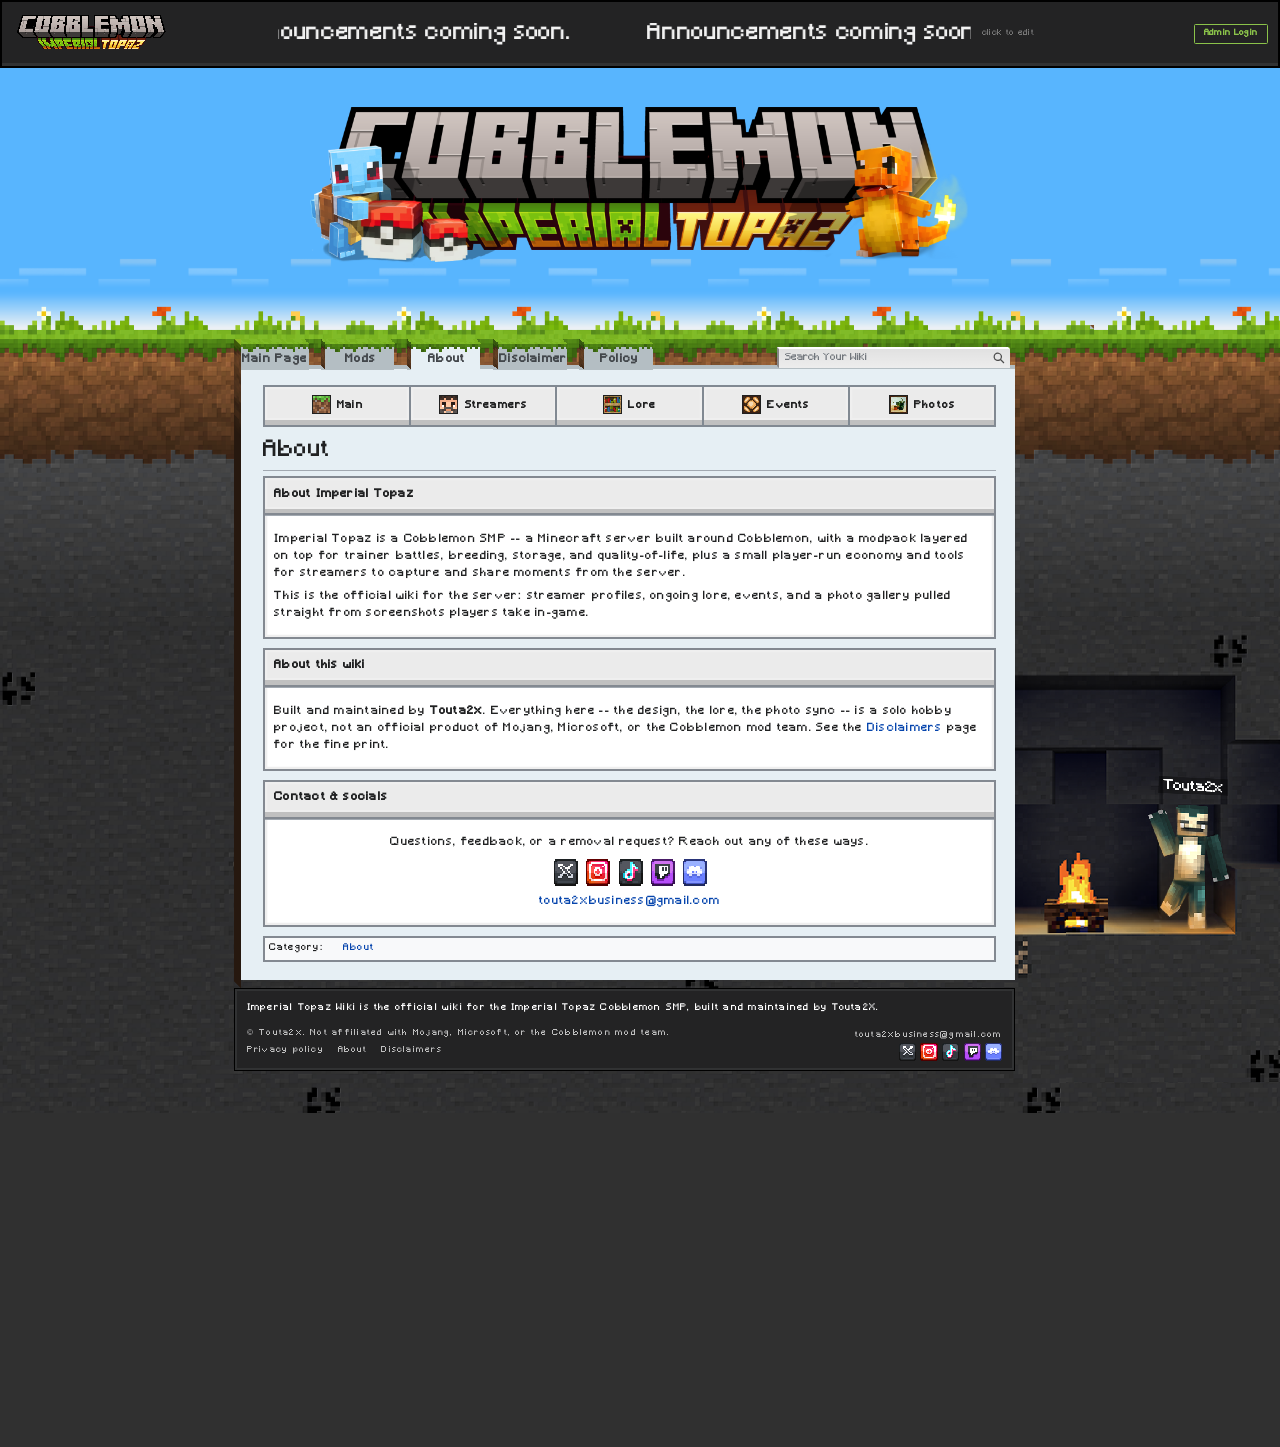
<file: about.html>
<!DOCTYPE html>
<html lang="en">
<head>
<meta charset="utf-8">
<meta name="viewport" content="width=device-width, initial-scale=1">
<title>Imperial Topaz SMP</title>
<link rel="icon" type="image/png" href="img/Webico.png">
<script>
/* This layout is fixed-px, not responsive -- the same page reads a
   different *relative* size on different screens depending on both raw
   resolution and the OS's own display-scaling setting (e.g. a 1080p
   laptop panel is often set to >100% Windows scaling, which shrinks the
   *effective* CSS-px viewport further than the resolution alone suggests),
   so it can comfortably fit with room to spare on one monitor while
   overflowing into a horizontal scrollbar on another, forcing a manual
   browser zoom-out to compensate.

   This shrinks the whole page via zoom (not transform: zoom scales
   everything together -- text, layout, images, fixed-position elements --
   the same way real browser zoom does) only when the viewport is actually
   narrower than the page needs, so it never scrolls horizontally and
   reads as the same relative size everywhere. A screen with room to
   spare is left completely untouched (zoom stays 1); this is purely a
   shrink-to-fit floor, not a fixed target size. */
(function(){
  var html = document.documentElement;
  html.style.visibility = 'hidden';
  function fit(){
    document.body.style.zoom = 1;
    var needed = html.scrollWidth;
    var available = window.innerWidth;
    var ratio = available / needed;
    if (ratio < 1) ratio *= 0.96; // a bit of breathing room instead of an exact edge-to-edge fit
    ratio = Math.min(1, ratio);
    document.body.style.zoom = ratio;
    html.style.visibility = '';
  }
  document.addEventListener('DOMContentLoaded', fit);
  window.addEventListener('resize', fit);
})();
</script>
<style>
@font-face{
  font-family:'Silkscreen';
  src:url('fonts/slkscr.ttf') format('truetype');
  font-weight:400; font-style:normal; font-display:swap;
}
@font-face{
  font-family:'Silkscreen';
  src:url('fonts/slkscrb.ttf') format('truetype');
  font-weight:700; font-style:normal; font-display:swap;
}
@font-face{
  font-family:'Minecraft';
  src:url('fonts/Minecraft.ttf') format('truetype');
  font-weight:400; font-style:normal; font-display:swap;
}
/* ============================================================
   Layout ported from Vector-legacy skinning.

   Real measurements:
     sidebar 10em (11em >=982px) · header base 85px · tabs 36px
     content border-top 6px · border-left 6px · right margin 10px
     3D corners via #mw-page-base::after and #content::after

   Swap the image variables for your own art and the skin changes.
   ============================================================ */

:root{
  /* --- your artwork. leave as none to use the CSS fallbacks. --- */
  --base-background:   url('img/Background-medium.png'); /* the 936x936 seamless stone tile, pre-tiled 4x4 (3744x3744) into one single static image -- no CSS background-repeat at all for this layer anymore (see body below), so there's no tile grid for the browser to re-round independently at each zoom level. That per-tile rounding (not simple image resampling) was the actual cause of the ore specks visibly reordering/shifting relative to each other while zooming -- a single image has no tile boundaries to reorder. */
  --header-background: url('img/Header-background.png'); /* 468x468 seamless sky/grass/dirt/stone strip, repeats horizontally at a fixed height so it lines up on any screen/zoom */
  --mascot:            none;  /* url('img/mascot.png')      256px, sits behind    */
  --wiki-logo:         url('img/logo.png');
  --vector-tabs:             url('img/Vector-tabs.png');
  --vector-tabs-first:       url('img/Vector-tabs-first.png');
  --vector-tabs-hidpi:       url('img/Vector-tabs-HiDPI.png');
  --vector-tabs-first-hidpi: url('img/Vector-tabs-first-HiDPI.png');
  --content-border-left:     url('img/grass_border.png'); /* 14x417 grass/dirt cross-section, tiles vertically */

  /* --- palette. override this block per section for themed areas. --- */
  --base-background-color:          #303030;
  --content-background-color:       #E6EFF4;
  --content-border-top-color:       #B4BEC3;
  --content-border-left-color:      #171717;
  --content-border-top-right-color: #784c2a;
  --search-top-border:              #FFFFFF;
  --search-left-border:             #888888;
  --accent:                         #6BA41E;
  --search-placeholder:             #72777D;

  /* shared border/ring pair every content box below now uses -- lifted
     straight from .franchise-tabs' own unselected outer-border/inset-ring
     colors, so panels/cards/buttons/tables read as the same skin as the
     tabs and sidebar instead of a separate plain-white MediaWiki look. */
  --panel-border: #838991;
  --panel-border-width: 3px;
  --panel-ring:   #EFEFEF;

  --color-base:     #202122;
  --link:           #0645ad;
  --link-visited:   #0b0080;
  --border-base:    #a2a9b1;
  --border-subtle:  #c8ccd1;
  --neutral:        #f8f9fa;
  --neutral-strong: #eaecf0;

  /* height of the sky+grass zone before tabs/content start. Fixed (not
     computed) because Header-background.png is a repeat-x strip, not a
     cover photo -- the grass row sits at a constant pixel offset no matter
     the window size or browser zoom. The tile's own grass row is at y=90 of
     468px; extra plain sky (solid-color fill, same blue as the tile's own
     sky so the seam is invisible) is added above it to push this taller,
     giving the big logo more room. Raise/lower this to resize the sky. */
  --header-h: 335px;
  --ticker-bar-h: 88px; /* #top-ticker-bar's own height -- referenced here too so body's background layers shift down by the same amount and stay aligned with the foreground instead of drifting out of sync with it */
}

*{ box-sizing:border-box; }

body{
  margin:0;
  font-family:"Minecraft", "Silkscreen", "Liberation Sans", Arial, Helvetica, FreeSans, sans-serif;
  letter-spacing:0.1em;
  color:var(--color-base);
  background-color:var(--base-background-color);
  background-image:
    var(--mascot),
    var(--header-background),
    linear-gradient(rgb(88,181,254), rgb(88,181,254)), /* extra plain sky, same blue as the tile's own sky */
    var(--base-background),
    repeating-conic-gradient(rgba(255,255,255,.022) 0% 25%, transparent 0% 50%);
  background-repeat:no-repeat, repeat-x, no-repeat, no-repeat, repeat;
  background-position:center 570px, left calc(var(--header-h) - 90px + var(--ticker-bar-h)), left var(--ticker-bar-h), center var(--ticker-bar-h), left var(--ticker-bar-h);
  background-size:256px, auto 468px, 4000px calc(var(--header-h) - 90px + 2px), 3744px 3744px, 16px 16px; /* flat-sky layer is a large fixed width instead of 100% -- dynamic %-sizing on an otherwise fixed-px layout was what let this layer drift out of sync with everything else under zoom. 4000px comfortably covers any realistic window/monitor width while staying fixed (not recomputed). extended 2px past where the tile begins -- the tile draws on top and never moves, so tabs/content stay put, but any sub-pixel rounding gap is now  The stone layer's own position was "top left" (anchored to body's raw left edge) while #page is centered via margin:auto -- as the effective viewport width changes with browser zoom, #page's centered offset shifts but the stone block's left-anchored one didn't, so the texture visibly drifted relative to the page framing. "top center" anchors it the same way #page is centered, so both move together and the gap between them stays constant instead of changing with zoom. */
  background-attachment:scroll, scroll, scroll, scroll, scroll;
  overflow-y:scroll;
}

a{ color:var(--link); text-decoration:none; }
a:visited{ color:var(--link-visited); }
a:hover,a:focus{ text-decoration:underline; }
a.new{ color:#ba0000; }
:focus-visible{ outline:2px solid var(--accent); outline-offset:1px; }

/* ---------- page wrapper: centers the whole layout (sidebar, tabs, search, login move with it) ---------- */
#page{
  position:relative;
  width:1200px;
  min-width:1200px;
  max-width:none;
  margin:0 auto;
}
body{ min-width:1200px; }

/* ---------- top bar: logo | scrolling ticker | admin login, styled after
   a typical dark site-wide utility bar (dark strip above the rest of the
   header). Only the middle section scrolls -- the logo and admin button
   on either side stay put. Ticker text is a placeholder for now -- edit
   the two <span class="ticker-item"> copies inside #top-ticker-bar (keep
   both in sync, they're what makes the loop seamless) once there's real
   announcement copy to put in it. */
#top-ticker-bar{
  /* normal flow (not absolute/overlaid) -- genuinely pushes #page and
     everything in it down by this bar's own height, same as any other
     block would. body's own background layers (see body{background-
     position:...} above) are shifted down by the same --ticker-bar-h so
     the background art and the foreground layout move down together as
     one unit, instead of the background staying put while the foreground
     shifts (which broke their careful alignment -- the whole point of
     this page's background is that it lines up with the content on top
     of it). */
  position:relative;
  display:flex; align-items:center; justify-content:space-between; gap:16px;
  background-color:#232324;
  border-top:7px solid transparent; border-bottom:7px solid #313233; /* transparent top border matches the bottom one's thickness so the content area stays vertically centered in the fixed-height bar, instead of the visible-only bottom border eating into just one side and pushing everything up */
  outline:3px solid #000; outline-offset:-3px;
  height:88px;
  padding:0 16px;
  box-sizing:border-box;
  overflow:hidden;
}
#top-ticker-bar .tb-logo{ flex:none; display:block; height:60px; }
#top-ticker-bar .tb-logo img{
  display:block; height:100%; width:auto;
  image-rendering:pixelated; image-rendering:crisp-edges;
}
.tb-ticker-group{
  position:absolute; left:50%; top:0; bottom:0;
  transform:translateX(-50%);
  display:flex; align-items:center; gap:10px;
}
.tb-ticker{
  flex:none;
  width:900px; /* narrowed from #content's own 1014px max width to leave room for the edit hint sitting right beside it, so the group as a whole still lines up about where it used to */
  overflow:hidden;
  display:flex; align-items:center;
}
.ticker-track{
  display:flex; align-items:center; width:max-content;
  will-change:transform;
  /* hidden until img/ticker.js has the real saved phrases in place (or has
     given up trying) -- otherwise the placeholder text already sitting in
     the page paints first and then visibly swaps a moment later. Layout
     space is still reserved (visibility, not display), so the bar itself
     never shifts. */
  visibility:hidden;
  /* driven entirely by img/ticker.js via requestAnimationFrame, not a CSS
     animation -- a CSS @keyframes infinite loop has to hard-reset from its
     100% state back to 0% every cycle, and that discrete jump was visibly
     snapping a few px off from where the smoothly-interpolated frames
     around it landed. Continuously recomputing the transform every frame
     (and wrapping the position with a plain subtraction, not a reset to 0)
     has no such reset point, so there's nothing to snap. */
}
.ticker-track .ticker-item{
  padding-right:100px;
  white-space:nowrap;
  color:#f2f2f2;
  font-size:1.8em;
  line-height:1;
  letter-spacing:0.03em;
}
#top-ticker-bar .tb-admin{
  flex:none;
  font:inherit; font-size:0.68em; font-weight:bold; letter-spacing:0.04em;
  color:#8bc34a; background:transparent;
  border:1px solid #8bc34a; border-radius:2px;
  padding:6px 12px;
  cursor:pointer;
}
#top-ticker-bar .tb-admin:hover{ background:rgba(139,195,74,0.15); }

/* #layout-editor is display:none by default (see its own rule further
   down) -- unrelated to Admin Login, stays permanently hidden/dev-only. */
/* ---------- ticker text editor: same inline click-to-edit pattern as the
   lore/events panels -- a small "click to edit" hint, always visible (not
   gated behind Admin Login, same as those panels), typing straight into
   the real ticker text in place. A small color picker sits next to it
   while editing and applies to whatever text is currently selected, not
   the whole line. ---------- */
#top-ticker-bar .tb-actions{ flex:none; display:flex; align-items:center; gap:8px; }
#top-ticker-bar .tb-edit{
  flex:none;
  font:inherit; font-size:0.68em; font-weight:normal; letter-spacing:0.04em;
  color:#9a9a9a; background:transparent;
  border:0; padding:6px 4px;
  cursor:pointer;
  opacity:0.7; transition:opacity .15s ease, color .15s ease;
}
#top-ticker-bar .tb-edit:hover{ opacity:1; color:#fff; }
.ticker-set{ display:flex; align-items:center; }
/* a normal row sibling now, not overlaid on top of the phrase text --
   overflow:hidden on the phrase box only clips at its own padding-box
   edge, not any earlier point padding might suggest, so a long phrase's
   text (or the text cursor, which the browser auto-scrolls into view)
   could still end up sliding underneath an absolutely-positioned x button
   layered on top of it. A separate sibling next to the box can never be
   covered by that box's own content no matter how it scrolls. */
.ticker-phrase-remove{
  flex:none; align-self:center;
  display:inline-flex; align-items:center; justify-content:center;
  width:32px; height:32px;
  font:inherit; font-size:1.6em; line-height:1;
  border:1px solid #8a2a2a; border-radius:0;
  background:#c94141; color:#fff; cursor:pointer;
  -webkit-user-select:none; user-select:none;
}
.ticker-phrase-remove:hover{ background:#e05252; }
/* editing never touches the live scrolling ticker itself -- each phrase
   gets its own editable row inside this settings box instead, so the
   ticker's own layout/size can never shift while editing. */
#ticker-edit-menu{
  position:absolute; top:var(--ticker-bar-h); left:16px; width:900px; z-index:200; /* left/width get overwritten by ticker.js to match .tb-ticker's real rendered position -- these are just a sane fallback */
  box-sizing:border-box;
  font-family:"Minecraft", "Silkscreen", "Liberation Sans", Arial, sans-serif; font-size:0.8em;
  background:#232324; color:#fff; border:2px solid #313233; border-radius:4px;
  padding:10px;
  box-shadow:0 4px 12px rgba(0,0,0,.5);
}
#ticker-edit-menu[hidden]{ display:none; }
#ticker-phrase-editor{ display:flex; flex-direction:column; gap:6px; margin-bottom:8px; }
/* one phrase per row: the phrase text (2/3) and its own link input + button
   (1/3) side by side, all on the same line. */
.ticker-phrase-row{ display:flex; align-items:stretch; gap:8px; }
.ticker-phrase-editor-item{
  flex:2 1 0%; min-width:0; box-sizing:border-box;
  padding:6px 8px;
  background:#111; color:#f2f2f2;
  border:1px solid #3a3b3c; border-radius:0;
  font-family:inherit; font-size:1.1em;
  cursor:text; outline:none;
  height:32px; white-space:nowrap; overflow:hidden;
}
.ticker-phrase-link-input{
  flex:1 1 0%; min-width:0; box-sizing:border-box; padding:6px; border:0; border-radius:0;
  height:32px;
  background:#111; color:#9cff9c; font-family:inherit; font-size:0.9em;
}
.ticker-phrase-link-btn{
  flex:none; display:inline-flex; align-items:center; justify-content:center;
  font:inherit; cursor:pointer; border:0; border-radius:0; box-sizing:border-box;
  height:32px; padding:0 10px;
  background:#3a3b3c; color:#fff;
}
.ticker-phrase-link-btn:hover{ background:#fff; color:#111; }
.ticker-menu-row{ display:flex; align-items:center; gap:8px; margin-bottom:8px; }
.ticker-menu-add{ display:block; margin-bottom:8px; margin-top:8px; }
.ticker-menu-actions{ display:flex; justify-content:space-between; margin-top:8px; }
#ticker-edit-menu label{ font-family:inherit; font-size:1em; color:#bbb; }
#ticker-edit-menu input[type="color"]{
  width:32px; height:32px; padding:0; border:0; border-radius:0; box-sizing:border-box;
  background:none; cursor:pointer;
}
#ticker-edit-menu button{
  display:inline-flex; align-items:center; justify-content:center;
  font:inherit; cursor:pointer; border:0; border-radius:0; box-sizing:border-box;
  height:32px; padding:0 10px;
  background:#3a3b3c; color:#fff;
}
#ticker-edit-menu button:hover{ background:#fff; color:#111; }
/* higher specificity than the generic #ticker-edit-menu button rule above
   on purpose -- that rule's own height:32px was silently overriding this
   button's own square 16x16, since an ID-based selector beats a plain
   class one regardless of source order. */
#ticker-edit-menu .ticker-phrase-remove{ width:32px; height:32px; padding:0; font-size:1.6em; }
#ticker-save{ background:#8bc34a; color:#111; }
#ticker-save:hover{ background:#9ed363; color:#111; }
.ticker-track .ticker-item a{ color:inherit; text-decoration:none; }
.ticker-phrase-editor-item a{ color:inherit; text-decoration:none; }

/* ---------- header strip (transparent: real background image shows through) ---------- */
#mw-page-base{
  position:relative;
  height:var(--header-h);
}
/* top-right 3D corner where the slab meets the header */
#mw-page-base::after{
  content:"";
  position:absolute;
  border-top:6px solid var(--content-border-top-right-color);
  border-left:6px solid var(--content-border-top-color);
  z-index:1;
  top:334px; right:10px; /* header-h(335px) - 1px, hardcoded -- see #page-tabs comment above */
}
#mw-head-base{ height:80px; margin-top:-80px; }

/* ---------- head nav ---------- */
#mw-head{ position:absolute; top:0; right:0; width:100%; z-index:3; }
#page-tabs{ float:left; margin-left:calc(10em - 103px); margin-top:352.75px; } /* header-h(335px) + 17.75px, hardcoded -- calc(var(--header-h) + Npx) here was landing at the wrong offset (rendering up near the top of the viewport) under zoom, since --header-h never actually varies in this file anyway */
#p-search{ float:right; margin-top:360px; margin-right:115px; width:312px; height:63px; } /* header-h(335px) + 25px, hardcoded for the same reason */

/* ---------- tabs ---------- */
/* tab-sprite-w/h keep the Vector-tabs.png corner graphic (natural 262x72,
   two 36px-tall frames) scaled in lockstep with --tab-h so the frames still
   land exactly on the tab's top/bottom edges instead of getting cut mid-frame. */
.vector-tabs{ --tab-h:40px; height:var(--tab-h); margin:0; float:left; }
.vector-tabs ul{ list-style:none; margin:0; padding:0; height:100%; float:left; }
.vector-tabs li{
  position:relative; float:left; height:100%; width:104px; margin:0 8px 0 0; padding:0;
  --ca-bg:var(--content-border-top-color);
  --ca-img:var(--vector-tabs);
  background:var(--ca-img) no-repeat right 8px top,
             linear-gradient(to right, var(--ca-bg) calc(100% - 14px), transparent 0)
             no-repeat left 6px top 6px;
  background-size:calc(var(--tab-h) * 7.2778) calc(var(--tab-h) * 2), auto;
  image-rendering:pixelated; image-rendering:crisp-edges;
}
.vector-tabs li.selected,
.vector-tabs li:hover{
  --ca-bg:var(--content-background-color);
  background-position-y:bottom, 6px;
}
.vector-tabs li::before{
  content:""; position:absolute; left:0; top:0;
  width:6px; height:100%;
  background:var(--ca-img) var(--content-border-top-color) no-repeat left top;
  background-size:calc(var(--tab-h) * 7.2778) calc(var(--tab-h) * 2);
  image-rendering:pixelated; image-rendering:crisp-edges;
  pointer-events:none;
}
.vector-tabs li:first-child::before{
  background:var(--vector-tabs-first) no-repeat left top;
}
@media (min-resolution:1.5dppx){
  .vector-tabs li{ --ca-img:var(--vector-tabs-hidpi); }
  .vector-tabs li:first-child::before{
    background-image:var(--vector-tabs-first-hidpi); background-size:6px auto;
  }
}
.vector-tabs li a{
  display:block; width:100%; box-sizing:border-box;
  height:21px; padding:19px 8px 0; text-align:center;
  font-size:0.875em; font-weight:bold; color:#42464a;
  text-decoration:none; cursor:pointer;
}
.vector-tabs li a:hover{ text-decoration:none; }

/* ---------- search ---------- */
/* Fixed px sizing throughout (not vw) so this scales uniformly with browser
   zoom instead of drifting relative to the rest of the fixed-px chrome --
   width is driven by #p-search's own (resizable) width. */
#p-search form{ position:relative; width:100%; margin-top:6px; padding:0 4px 0 5px; height:27px; }
.search-wrap{
  position:relative; top:-3px;
  height:27px; width:100%; min-width:80px;
  border:0;
  border-top:3px solid var(--search-top-border);
  border-left:3px solid var(--search-left-border);
  background-image:linear-gradient(#C3C3C3,#DBDBDB);
}
.search-wrap::before{
  content:""; position:absolute; bottom:0; left:-3px;
  border-top:3px solid var(--search-left-border);
  border-left:3px solid var(--content-border-top-color);
  z-index:1;
}
.search-wrap::after{
  content:""; position:absolute; top:-3px; right:0;
  border-top:3px solid var(--accent);
  border-left:3px solid var(--search-top-border);
}
.search-wrap input{
  width:100%; height:100%;
  padding:5px 26px 5px 0.6em;
  border:0; border-radius:0; outline:none; box-shadow:none;
  background-color:rgba(255,255,255,0.5); color:#000;
  font-family:inherit; font-size:0.8em;
}
.search-wrap .search-icon{
  display:block; position:absolute; top:0; right:0; bottom:0;
  width:28px;
  background:no-repeat center/16px url('img/search.svg');
  opacity:.67;
  pointer-events:none;
}
.search-wrap input::placeholder{ color:var(--search-placeholder); }

.site-search-results{
  position:absolute; top:100%; left:5px; right:4px;
  background:#fff; border:1px solid var(--search-left-border);
  box-shadow:0 3px 8px rgba(0,0,0,0.35);
  z-index:50; max-height:320px; overflow-y:auto;
}
.site-search-results a{
  display:flex; align-items:center; justify-content:space-between; gap:8px;
  padding:6px 10px; font-size:0.8em; color:var(--color-base); text-decoration:none;
}
.site-search-results a:hover, .site-search-results a.active{ background:#EBEBEB; }
.site-search-results .result-title{ overflow:hidden; text-overflow:ellipsis; white-space:nowrap; }
.site-search-results .result-type{ flex:none; font-size:0.85em; color:#72777D; }

/* ---------- sidebar ---------- */
#mw-panel{
  display:none; /* hidden from the page -- markup/JS untouched, just not rendered */
  position:absolute; top:207px; left:-101px; width:10em;
  padding:180px 0 10px 0.5em; /* was calc(header-h - 10px) = 325px -- pushed the first portal (y~540) way below #content's own top (y~387). 180px lines the two up. */
  z-index:2;
}

/* ---------- masthead logo: big, centered across the top of the page ---------- */
#p-logo{
  position:absolute; top:-15px; left:calc(50% + 6px);
  width:870px; height:339px;
  transform:translateX(-50%);
  z-index:4;
}
#p-logo .logo-img{
  display:block; width:100%; height:100%;
  background-image:var(--wiki-logo);
  background-position:center center; background-repeat:no-repeat;
  background-size:contain;
}

.portal{
  margin:0.5em 8px 2px 6px; padding:0;
  background-color:#232324;
  border:2px solid #000;
}
/* beveled block-style heading */
.portal h3{
  margin:0;
  padding:calc(0.5em + 2px);
  background:
    conic-gradient(from 180deg at 2px calc(100% - 2px), #6a6b6c 90deg, transparent 0),
    conic-gradient(from 0 at calc(100% - 2px) 2px, #6a6b6c 90deg, transparent 0),
    linear-gradient(to top,    #464747 2px, transparent 0),
    linear-gradient(to bottom, #5a5b5c 2px, transparent 0),
    linear-gradient(to left,   #464747 2px, transparent 0),
    linear-gradient(to right,  #5a5b5c 2px, transparent 0);
  background-color:#313233;
  border-bottom:2px solid #000;
  color:#fff !important;
  font-size:0.75em; font-weight:bold;
  cursor:pointer; user-select:none;
}
.portal h3::before{
  content:""; display:inline-block; position:relative;
  width:0; height:0;
  border-style:solid; border-color:#AAA transparent; border-width:6px 5px 0;
  margin-right:6px; margin-bottom:1px;
}
.portal.collapsed h3::before{ transform:rotate(-90deg); }
.portal.collapsed h3{
  background:
    conic-gradient(from 180deg at 2px calc(100% - 2px), #7c7c7d 90deg, transparent 0),
    conic-gradient(from 0 at calc(100% - 2px) 2px, #7c7c7d 90deg, transparent 0),
    linear-gradient(to top,    #5a5b5c 2px, transparent 0),
    linear-gradient(to bottom, #6d6d6e 2px, transparent 0),
    linear-gradient(to left,   #5a5b5c 2px, transparent 0),
    linear-gradient(to right,  #6d6d6e 2px, transparent 0);
  background-color:#48494a;
  padding:0.5em calc(0.5em + 2px);
  border-bottom:5px solid #313233;
}
.portal.collapsed .body{ display:none; }
.portal .body{ margin:0; padding:0; }
.portal ul{ list-style:none; margin:0; padding:0.3em 0.5em; }
.portal li{ margin:0; padding:0.25em 0; font-size:0.75em; line-height:1.125em; word-wrap:break-word; }
.portal li a{ color:#BFBFBF !important; }
.portal li a:hover,.portal li a:focus{ color:#fff !important; }

/* ---------- content slab ---------- */
#content{
  position:relative;
  margin-left:calc(10em - 103px); margin-right:10px; margin-top:52px;
  /* fixed width (with a fluid fallback so narrow/mobile viewports don't
     overflow) instead of filling available space -- a fluid width made the
     layout editor's fixed-px nudge drift at different zoom levels, since
     the box's own size kept changing relative to that fixed nudge. */
  width:min(1014px, calc(100% - 10em + 93px));
  padding:1em;
  background-color:var(--content-background-color);
  border-top:6px solid var(--content-border-top-color);
  border-left:14px solid var(--content-background-color); /* matches the
    panel's own fill, so any sliver of this gutter not covered by
    border/brown (they're narrower than this 14px reservation) reads as
    part of the white panel instead of a gray or brown seam */
  border-bottom:0; border-right:0;
  word-wrap:break-word;
}
/* left border art: an independent element (was a ::before pseudo, but
   pseudo-elements can't be dragged separately -- this can, via the layout
   editor). Height is kept in sync with #content's own live height by JS,
   unless you resize it by hand, in which case your height sticks. */
#content-border{
  position:absolute;
  left:calc(10em - 103px); top:353px; /* header-h(335px) + 18px, hardcoded -- see #page-tabs comment above */
  width:7px; height:302px;
  background:var(--content-border-left) no-repeat top left;
  background-size:100% auto; /* tracks the element's own width, so resizing it actually scales the art instead of just clipping it */
  pointer-events:none;
  z-index:5; /* above sidebar(2)/head(3)/logo(4) too, so it's always reachable no matter where it's dragged */
}
@media screen and (min-width:982px){
  #content-border{ left:calc(11em - 103px); }
}
/* brown fill + corner cap, split from your angled brown.png:
   - #content-brown is the flat/opaque part (brown-fill.png), repeat-y so it
     tiles cleanly to any height, kept (by JS) exactly capH shorter than
     content's true bottom so the corner below has room to sit flush.
   - #content-brown-corner is nested inside it, pinned to top:100% (i.e.
     right where the shortened fill ends) with width:100% + aspect-ratio,
     so it always scales in proportion to #content-brown's own width --
     no independent stretching, so the angle never distorts regardless of
     how tall the page gets. */
#content-brown{
  position:absolute;
  left:calc(10em - 103px); top:561px; /* header-h(335px) + 226px, hardcoded -- see #page-tabs comment above */
  width:7px; height:302px; /* JS-synced fallback starting size */
  background:url('img/brown-fill.png') repeat-y top left;
  background-size:100% auto;
  pointer-events:none;
  z-index:5;
}
@media screen and (min-width:982px){
  #content-brown{ left:calc(11em - 103px); }
}
#content-brown-corner{
  position:absolute;
  left:0; top:100%; width:100%;
  aspect-ratio:14/46; /* brown-corner.png's native size -- scales height to match this element's current width, always in proportion */
  background:url('img/brown-corner.png') no-repeat top left;
  background-size:100% 100%;
  pointer-events:none;
}
/* bottom-left 3D corner */
#content::after{
  content:""; position:absolute;
  border-top:6px solid transparent;
  border-left:6px solid var(--base-background-color);
  left:-14px; bottom:0;
}

.firstHeading{
  margin:0 0 0.25em; padding:0 0 0.17em;
  font-family:'Minecraft','Silkscreen','Linux Libertine','Georgia','Times',serif;
  font-size:1.8em; font-weight:normal; line-height:1.375;
  border-bottom:1px solid var(--border-base);
}
#bodyContent{ font-size:0.875rem; line-height:1.6; }
#bodyContent h2{
  margin-top:1em; margin-bottom:0.25em; padding-bottom:0.17em;
  font-family:'Minecraft','Silkscreen','Linux Libertine','Georgia','Times',serif;
  font-size:1.5em; font-weight:normal;
  border-bottom:1px solid var(--border-base);
}
#bodyContent h3{ margin:0.3em 0; font-size:1.2em; font-weight:bold; }
#bodyContent p{ margin:0.5em 0; }
#bodyContent ul{ margin:0.3em 0 0 1.6em; padding:0; }

/* ---------- main page: hide redundant heading ---------- */
body.mainpage .firstHeading{ display:none; }

/* ---------- franchise/section tab strip ---------- */
.franchise-tabs{
  display:flex; align-items:flex-end; margin:0 0 12px; width:100%; /* was 92%/auto-centered -- didn't match the full-width content boxes below it */
  background:transparent; border-radius:0; overflow:hidden; /* was solid white -- showed as a white line in the gap above the shorter selected tab */
}
.franchise-tabs a{
  position:relative;
  z-index:1; /* above .selected (z-index:0) so an unselected neighbor's edge always clips over the selected tab's, on both sides -- not just whichever side happens to come later in DOM order */
  flex:1; display:flex; align-items:center; justify-content:center; gap:8px;
  padding:12px 4px; font-size:0.85em; font-weight:bold; color:var(--color-base);
  background:#EBEBEB; /* flat fill, same structure as .selected just in gray -- a uniform 3px border on every side (matching .selected's) instead of mismatched widths per side, which was mitering badly at the corners */
  border:var(--panel-border-width) solid #818992; /* outer border */
  box-shadow:inset 0 0 0 3px #EFEFEF; /* inner border, uniform 3px, slightly lighter than the fill */
  /* smooths the height change (from padding) and color swap when a tab
     gains/loses .selected, instead of snapping instantly */
  transition:padding 0.25s ease, background-color 0.25s ease, border-color 0.25s ease, box-shadow 0.25s ease, color 0.25s ease;
}
/* thickens just the bottom of the inset ring above -- same color, so it
   reads as one continuous line that's thin on 3 sides and thick on the
   4th, not a separate/overlapping line. unselected tabs only. */
.franchise-tabs a:not(.selected)::before{
  content:""; position:absolute; left:0; right:0; bottom:0; height:6px;
  background:#C0C0C0; /* neutral gray at rest -- only switches to the tab's own dark color on hover */
  /* thin light line on top of the thick bar, same idea as the border+inset
     pairing on .selected tabs -- box-sizing:border-box (global) shrinks the
     background fill to make room for it instead of the border sitting outside. */
  border-top:3px solid #EFEFEF; /* matches the resting inset ring color */
  transition:background-color 0.25s ease, border-top-color 0.25s ease; /* matches the parent tab's own transition, so the bar fades in sync instead of snapping instantly while everything else eases */
}
/* dark version of each tab's own color, but only while hovering --
   same shades as each tab's .selected border-color. border-top-color pairs
   each with its own .selected inset (the lighter shade), same as .selected's
   own border+inset pairing. */
.franchise-tabs a:nth-child(1):not(.selected):hover::before{ background:#225d00; border-top-color:#45a80c; } /* Main */
.franchise-tabs a:nth-child(2):not(.selected):hover::before{ background:#6B4F99; border-top-color:#A98FD1; } /* Streamers */
.franchise-tabs a:nth-child(3):not(.selected):hover::before{ background:#386676; border-top-color:#6FA0B5; } /* Lore */
.franchise-tabs a:nth-child(4):not(.selected):hover::before{ background:#B08F35; border-top-color:#E8CE85; } /* Events */
.franchise-tabs a:nth-child(5):not(.selected):hover::before{ background:#4F8B5D; border-top-color:#93C89F; } /* Photos */
/* each tab draws its own full border, so two sitting side by side doubles
   up into a thick seam -- pull every tab but the first left by its own
   border-width so the shared edge overlaps into a single line instead
   (later tabs paint on top of earlier ones in normal flow, so the overlap
   just shows the later tab's border, not a blend of both) */
.franchise-tabs a:not(:first-child){ margin-left:-3px; }
.franchise-tabs a:hover{ text-decoration:none; }
/* hover uses each tab's own full selected color (same fill/border/inset/text
   as .selected, not just a pale tint of it) -- so hovering previews exactly
   what clicking it would look like. */
.franchise-tabs a:nth-child(1):hover{ background:#378f00; border-color:#225d00; box-shadow:inset 0 0 0 3px #45a80c; color:#fff; text-shadow:0 1px 2px rgba(0,0,0,.45); } /* Main */
.franchise-tabs a:nth-child(2):hover{ background:#8A6BBF; border-color:#6B4F99; box-shadow:inset 0 0 0 3px #A98FD1; color:#fff; text-shadow:0 1px 2px rgba(0,0,0,.45); } /* Streamers */
.franchise-tabs a:nth-child(3):hover{ background:#4B89A3; border-color:#386676; box-shadow:inset 0 0 0 3px #6FA0B5; color:#fff; text-shadow:0 1px 2px rgba(0,0,0,.45); } /* Lore */
.franchise-tabs a:nth-child(4):hover{ background:#D9B44A; border-color:#B08F35; box-shadow:inset 0 0 0 3px #E8CE85; color:#fff; text-shadow:0 1px 2px rgba(0,0,0,.45); } /* Events */
.franchise-tabs a:nth-child(5):hover{ background:#71B481; border-color:#4F8B5D; box-shadow:inset 0 0 0 3px #93C89F; color:#fff; text-shadow:0 1px 2px rgba(0,0,0,.45); } /* Photos */
.franchise-tabs a.selected{
  background:#378f00; /* flat base fill, no gradient */
  border:3px solid #225d00; /* outer border */
  box-shadow:inset 0 0 0 3px #45a80c; /* inner border, uniform 3px on every side */
  color:#fff; text-shadow:0 1px 2px rgba(0,0,0,.45);
  /* shorter box than the other tabs (less padding) so it visibly sits lower
     at the top -- the row is bottom-aligned (align-items:flex-end), so the
     bottoms stay flush regardless of this box's own height. Both top and
     bottom reduced by the same amount (not just top) so the icon/text stay
     centered in the shorter box instead of getting crammed against the top. */
  padding:9px 4px;
  z-index:0;
}
/* per-tab selected colors, in place of every tab turning the same green */
.franchise-tabs a:nth-child(2).selected{
  background:#8A6BBF; /* lavender purple -- Streamers */
  border-color:#6B4F99;
  box-shadow:inset 0 0 0 3px #A98FD1;
}
.franchise-tabs a:nth-child(3).selected{
  background:#4B89A3; /* slate blue -- Lore */
  border-color:#386676;
  box-shadow:inset 0 0 0 3px #6FA0B5;
}
.franchise-tabs a:nth-child(4).selected{
  background:#D9B44A; /* mid-tone yellow -- Events */
  border-color:#B08F35;
  box-shadow:inset 0 0 0 3px #E8CE85;
}
.franchise-tabs a:nth-child(5).selected{
  background:#71B481; /* Photos -- greener/lighter than Main's own green so they read as distinct */
  border-color:#4F8B5D;
  box-shadow:inset 0 0 0 3px #93C89F;
}
.franchise-tabs a::after{
  /* present on every tab (not just .selected), scaled to 0 width so it's
     invisible until selected -- animates growing in from nothing instead of
     just popping into existence at full size. transform:scaleX (not the
     width property) so the browser can animate it on the GPU without
     recalculating page layout every frame -- animating width was causing
     visible stutter since it forces a full reflow on each animation frame.
     Same thickness/vertical position as the inner border's bottom segment
     (3px in, 3px thick), but short and centered like a label underline
     rather than spanning the full tab width. */
  content:""; position:absolute; left:50%; bottom:0; width:40px; height:3px;
  background:#fff; transform:translateX(-50%) scaleX(0);
  transition:transform 0.3s ease;
}
.franchise-tabs a.selected::after{
  transform:translateX(-50%) scaleX(1);
}
.franchise-tabs .ico{ image-rendering:pixelated; image-rendering:crisp-edges; }
.franchise-tabs .ico{
  flex:none; width:25px; height:25px; border-radius:0;
  background-color:#9aa7b4; /* base fill */
  border:2px solid #202020; /* outer border */
  /* 100% instead of a fixed px value -- at fractional browser zoom, a fixed
     size and the box's own (border-shrunk) content area round to device
     pixels independently and can land 1px apart, showing as a gap on some
     zoom levels but not others. Percentage sizing ties the image directly
     to whatever the content area actually rounds to, so they always match. */
  background-repeat:no-repeat; background-position:center; background-size:100%;
}
.franchise-tabs a:not(.selected) .ico{ position:relative; top:-2px; }
.franchise-tabs a.selected .ico{ background-color:#7f8b96; }

/* cave.png peeking out from behind the right edge of the content box.
   cave.png is a full opaque Minecraft screenshot (not a transparent
   cutout) -- z-index:-1 tucks it behind #content's own painted background
   (and everything else in the normal flow), so the portion that still
   overlaps the content box is hidden, and only the slice that sticks out
   past its right edge, over the bare page background, actually shows.
   Same fixed offset from #content on every page (matches the main page's
   own #cave-peek) so it sits in the same spot site-wide. */
#cave-peek{
  position:absolute;
  z-index:-1;
  top:321.8px; left:750px;
  width:720px; height:645px;
  background-image:url('img/cave.png');
  background-repeat:no-repeat;
  background-position:0 0;
  background-size:720px auto;
  image-rendering:pixelated; image-rendering:crisp-edges;
  pointer-events:none;
}

/* ---------- collapsible info bar (e.g. "recent updates") ---------- */
.collapsible-bar{
  background:#fff; border-radius:0;
  border:var(--panel-border-width) solid var(--panel-border);
  box-shadow:inset 0 0 0 3px var(--panel-ring);
  margin-bottom:12px;
}
.collapsible-bar .bar-head{
  display:flex; justify-content:space-between; align-items:center;
  padding:calc(0.5em + 2px) 12px;
  background:#EBEBEB;
  border-bottom:2px solid var(--panel-border);
  font-size:0.95em; font-weight:bold; color:var(--color-base);
  cursor:pointer; user-select:none;
}
.collapsible-bar .bar-head::after{ content:"▾"; font-size:0.8em; color:var(--border-base); }
.collapsible-bar.collapsed .bar-head::after{ content:"▸"; }
.collapsible-bar.collapsed .bar-body{ display:none; }
.collapsible-bar .bar-body{ padding:8px 12px; font-size:0.85em; }

/* ---------- small social icon row ---------- */
.social-row{ display:flex; gap:8px; justify-content:center; margin-top:10px; }
.social-row a{
  width:34px; height:34px; border-radius:0;
  display:flex; align-items:center; justify-content:center;
}
.social-row img{
  display:block; width:100%; height:100%;
  image-rendering:pixelated; image-rendering:crisp-edges;
}
.social-row a:hover{ text-decoration:none; filter:brightness(1.15); }

/* ---------- main-page panels: same flat-color/thick-border/inset-ring
   language as .franchise-tabs, header bar reuses .portal h3's beveled
   block style, so every content box reads as the same skin as the tabs
   and sidebar instead of a separate plain-white look. ---------- */
.panel{
  background:#fff; border-radius:0;
  border:var(--panel-border-width) solid var(--panel-border);
  box-shadow:inset 0 0 0 3px var(--panel-ring);
  margin-bottom:12px;
}
#bodyContent .panel > h2{
  position:relative;
  margin:0; padding:calc(0.5em + 2px) 12px 15px;
  background:#EBEBEB;
  box-shadow:inset 0 0 0 3px var(--panel-ring);
  color:var(--color-base);
  font-family:inherit; font-size:1.05em; font-weight:bold;
}
#bodyContent .panel > h2::after{
  content:""; position:absolute; left:0; right:0; bottom:0; height:6px;
  background:#C0C0C0;
  border-top:3px solid var(--panel-ring);
  border-bottom:var(--panel-border-width) solid var(--panel-border);
}
.panel .inner{ padding:12px; }
.panel .inner > :first-child{ margin-top:0; }
.panel .inner > :last-child{ margin-bottom:0; }

/* ---------- password modal for entering edit mode -- same panel/button
   language as the rest of the site (not a bare browser prompt()). ---------- */
#edit-login-modal{
  display:none; position:fixed; inset:0; z-index:5000;
  background:rgba(0,0,0,.6);
  align-items:center; justify-content:center;
}
#edit-login-modal.open{ display:flex; }
#edit-login-modal .box{
  width:320px; max-width:calc(100% - 32px);
  background:#fff; border-radius:0;
  border:var(--panel-border-width) solid var(--panel-border);
  box-shadow:inset 0 0 0 3px var(--panel-ring);
}
#edit-login-modal h3{
  margin:0; padding:calc(0.5em + 2px) 12px 15px;
  background:#EBEBEB; box-shadow:inset 0 0 0 3px var(--panel-ring);
  color:var(--color-base); font-size:1em; font-weight:bold; position:relative;
}
#edit-login-modal h3::after{
  content:""; position:absolute; left:0; right:0; bottom:0; height:6px;
  background:#C0C0C0; border-top:3px solid var(--panel-ring); border-bottom:var(--panel-border-width) solid var(--panel-border);
}
#edit-login-modal .body{ padding:12px; }
#edit-login-modal input{
  width:100%; box-sizing:border-box; padding:8px; margin-bottom:4px;
  border:2px solid var(--panel-border); border-radius:0;
  font-family:inherit; font-size:0.9em; color:var(--color-base);
}
#edit-login-modal .error{
  display:none; color:#ba0000; font-size:0.8em; margin:2px 0 8px;
}
#edit-login-modal .error.show{ display:block; }
#edit-login-modal .actions{ display:flex; gap:8px; margin-top:10px; }

.grid-2{ display:grid; grid-template-columns:minmax(0,2fr) minmax(0,1fr); gap:12px; }
.grid-half{ display:grid; grid-template-columns:1fr 1fr; gap:12px; }

.hero{
  position:relative; overflow:hidden; min-height:180px;
  padding:10px 12px; color:#fff; background:#5d4a2a;
  border-radius:0;
  border:var(--panel-border-width) solid var(--panel-border);
  box-shadow:inset 0 0 0 3px rgba(255,255,255,.15);
  text-shadow:1px 1px 2px rgba(0,0,0,.8);
}
.hero h3{ margin:0 0 3px; font-size:1.1em; }
.hero .tag{
  position:absolute; right:8px; top:8px; padding:2px 9px; border-radius:0;
  border:1px solid rgba(0,0,0,.4);
  background:var(--accent); font-size:0.75em; font-weight:bold; text-shadow:none;
}
.hero .base{ position:absolute; left:12px; bottom:9px; font-size:0.8em; }

/* ---------- streamer preview cards ---------- */
.streamers-grid{ display:grid; grid-template-columns:repeat(3,1fr); gap:10px; }
.streamer-card{
  position:relative;
  display:block; text-align:center; overflow:hidden;
  background:#fff; border-radius:0;
  border:var(--panel-border-width) solid var(--panel-border);
  box-shadow:inset 0 0 0 3px var(--panel-ring);
  color:var(--color-base);
}
/* thick bottom bar, same construction as .franchise-tabs
   a:not(.selected)::before -- a 6px bar with a lighter 3px top edge,
   sitting at the card's own bottom edge (under the info text). */
.streamer-card::after{
  content:""; position:absolute; left:0; right:0; bottom:0; height:6px;
  background:var(--panel-border);
  border-top:3px solid var(--panel-ring);
}
.streamer-card:hover{ border-color:var(--accent); text-decoration:none; }
.streamer-card:hover .avatar{ background-color:#a5b2bd; }
.streamer-card .avatar{
  position:relative; display:block; height:96px;
  background-color:#9aa7b4;
  background-image:url('img/icons/Spyglass.png');
  background-repeat:no-repeat; background-position:center; background-size:48px;
  border-bottom:2px solid var(--panel-border);
}
.streamer-card .live{
  position:absolute; left:6px; top:6px;
  padding:1px 8px; border-radius:0;
  border:1px solid #000;
  background:#e91916; color:#fff; font-size:0.7em; font-weight:bold;
}
.streamer-card .live.offline{ background:#767676; }
.streamer-card .card-link{
  position:absolute; inset:0; z-index:1;
  color:inherit; text-decoration:none;
}
.streamer-card .info{
  position:relative;
  display:flex; align-items:center; justify-content:space-between; gap:6px;
  padding:8px 8px 13px; text-align:left;
}
.streamer-card .info-text{ min-width:0; }
.streamer-card .name{ font-weight:bold; font-size:0.9em; overflow:hidden; text-overflow:ellipsis; white-space:nowrap; }
.streamer-card .game{ font-size:0.78em; color:#54595d; margin-top:2px; }
.streamer-card .platform-link{
  position:relative; z-index:2; flex:none;
  width:27px; height:27px; border-radius:0;
  display:flex; align-items:center; justify-content:center;
}
.streamer-card .platform-link img{
  display:block; width:100%; height:100%;
  image-rendering:pixelated; image-rendering:crisp-edges;
}
.streamer-card .platform-link:hover{ filter:brightness(1.15); }

/* ---------- synced server photos (Camerapture) -- same card construction
   as .streamer-card above, populated at runtime from img/photos/manifest.js,
   which the sync script (see tools/sync_photos.py) overwrites every time it
   runs. Kept as a separate class instead of reusing .streamer-card directly
   since the image is a real 16:9 screenshot (object-fit:cover), not a small
   square avatar. */
.photos-grid{ display:grid; grid-template-columns:repeat(3,1fr); gap:10px; }
.photo-card{
  position:relative;
  display:block; overflow:hidden;
  background:#fff; border-radius:0;
  border:var(--panel-border-width) solid var(--panel-border);
  box-shadow:inset 0 0 0 3px var(--panel-ring);
  color:var(--color-base);
  transition:background-color 0.15s ease;
}
.photo-card:hover{ background:#dcdcdc; }
.photo-card::after{
  content:""; position:absolute; left:0; right:0; bottom:0; height:6px;
  background:var(--panel-border);
  border-top:3px solid var(--panel-ring);
  transition:background-color 0.15s ease;
}
.photo-card:hover::after{ background:#8E939A; }
.photo-card .shot{
  display:block; width:100%; aspect-ratio:16/9; object-fit:cover;
  background-color:#9aa7b4;
  border-bottom:2px solid var(--panel-border);
}
.photo-card .info{ padding:8px 8px 13px; }
.photo-card .creator{ font-weight:bold; font-size:0.9em; }
.photo-card .taken{ font-size:0.78em; color:#54595d; margin-top:2px; }
.photos-empty{ padding:0.5em 0; font-size:0.9em; color:#54595d; }

.tiles{ display:grid; grid-template-columns:repeat(8,1fr); gap:8px; }
.tile{
  display:block; padding:10px 4px 7px; text-align:center;
  background:#EBEBEB; border-radius:0;
  border:var(--panel-border-width) solid var(--panel-border);
  box-shadow:inset 0 0 0 2px var(--panel-ring);
  color:var(--color-base); font-size:0.8em; font-weight:bold;
}
.tile:hover{ background:#dcdcdc; border-color:var(--accent); text-decoration:none; }
.tile .ico{
  display:block; width:36px; height:36px; margin:0 auto 6px; border-radius:0;
  border:2px solid #202020;
  background-color:#9aa7b4; background-repeat:no-repeat; background-position:center; background-size:28px;
}

.buttons{ display:flex; gap:8px; flex-wrap:wrap; margin-top:10px; }
.button{
  flex:1; min-width:110px; padding:8px 14px; text-align:center;
  background:#EBEBEB; border-radius:0;
  border:var(--panel-border-width) solid var(--panel-border);
  box-shadow:inset 0 0 0 2px var(--panel-ring);
  color:var(--color-base); font-size:0.85em; font-weight:bold;
}
.button:hover{ background:#dcdcdc; text-decoration:none; }
.button.go{
  background:#378f00; border-color:#225d00;
  box-shadow:inset 0 0 0 2px #45a80c;
  color:#fff; font-weight:bold;
  text-shadow:0 1px 1px rgba(0,0,0,.3);
}
.button.go:hover{ background:#45a80c; }

.wikitable{
  background-color:var(--neutral); margin:1em 0; border-radius:0;
  border:var(--panel-border-width) solid var(--panel-border); border-collapse:collapse;
}
.wikitable th,.wikitable td{ border:1px solid var(--panel-border); padding:0.2em 0.4em; }
.wikitable th{ background-color:#EBEBEB; color:var(--color-base); border-bottom:2px solid var(--panel-border); text-align:center; }

.catlinks{
  background-color:var(--neutral); margin-top:1em; border-radius:0;
  border:var(--panel-border-width) solid var(--panel-border); padding:5px; clear:both; font-size:0.8em;
}
.catlinks ul{ display:inline; margin:0; padding:0; list-style:none; }
.catlinks li{
  display:inline-block; line-height:1.25em; margin:0.125em 0;
  border-left:1px solid var(--panel-border); padding:0 0.5em;
}
.catlinks li:first-child{ border-left:0; padding-left:0.25em; }

/* ---------- footer ---------- */
#footer{
  /* #footer sits outside #page, so it doesn't inherit #page's own
     width:1200px/margin:auto centering. #page's left edge is
     (viewport - 1200px)/2 since it's a fixed 1200px box centered with
     margin:auto; #content then sits calc(10em - 103px) further right than
     that, at a fixed width of 1014px. Reproducing both the same offset and
     the same width here (instead of the previous width:1200px box that
     only matched content's *padding*, not its actual edges) makes this
     box's visible border land exactly on #content's left/right edges. */
  width:1014px;
  margin:10px 0 10px calc((100% - 1200px) / 2 + 10em - 103px);
  box-sizing:border-box;
  padding:0.5em 0.75em;
  background-color:#232324;
  border:4px solid #313233;
  outline:2px solid #000; outline-offset:-2px;
  position:relative; /* containing block for .footer-socials, pinned to this box's own corner */
}
#footer::after{ content:''; clear:both; display:block; }
#footer ul{ list-style:none; margin:0; padding:0; }
/* small gray social icon row, pinned to the footer's own bottom-right
   corner -- same dark/gray palette as the rest of the footer (not the
   brand-colored versions on the About page's own social row), since this
   is a quiet corner detail, not a call to action. */
.footer-contact{ position:absolute; right:0.75em; bottom:0.5em; display:flex; flex-direction:column; align-items:flex-end; gap:4px; }
.footer-email{ color:#BFBFBF; font-size:0.68em; }
.footer-socials{ display:flex; gap:4px; }
.footer-socials a{
  width:24px; height:24px; border-radius:0;
  display:flex; align-items:center; justify-content:center;
}
.footer-socials img{
  display:block; width:100%; height:100%;
  image-rendering:pixelated; image-rendering:crisp-edges; /* these are pixel-art icons at 512x512 native -- keep them crisp scaled down, not blurred */
}
.footer-socials a:hover{ filter:brightness(1.3); text-decoration:none; }
#footer li{ color:#fff !important; font-size:0.75em; padding:0.5em 0; line-height:1.4; }
#footer a{ color:#BFBFBF !important; }
#footer a:hover{ color:#fff !important; }
/* line-height/font-size both trimmed a notch from the identity line above --
   this row (and the copyright line right above it) reads as smaller,
   secondary text next to it. */
#footer-places li{ display:inline-block; margin-right:1em; line-height:1.6; font-size:0.68em; }
/* the copyright/non-affiliation line -- same gray as the footer's own links
   (not the brighter white the identity line above it uses). padding-bottom:0
   plus a small margin-top pulls this line (and the Privacy policy/About/
   Disclaimers row that follows it, since it's right after in normal flow)
   down as a pair, further from the identity line above and further into the
   footer box's own bottom padding, without touching the identity line's own
   spacing at all. */
#footer-info li:last-child{ color:#BFBFBF !important; font-size:0.68em; padding-bottom:0; margin-top:6px; }

/* ---------- >=982px ---------- */
@media screen and (min-width:982px){
  #content,#page-tabs{ margin-left:calc(11em - 103px); }
  #footer{ margin-left:calc((100% - 1200px) / 2 + 11em - 103px); } /* sidebar is 11em (not 10em) at this width, so #content shifts right by 103px more -- match it here */
  #content{ padding:1.25em 1.5em 1.5em; width:min(1014px, calc(100% - 11em + 93px)); }
}

/* ---------- was a <=900px breakpoint here collapsing .tiles to 4
   columns, .grid-2/.grid-half to a single column, and .streamers-grid to
   2 columns. Removed: the main page's hero-grid (Modpack/Events banners)
   deliberately never collapses at any width -- see its own comment on
   index.html -- specifically so the auto-fit-to-width script (the
   early <script> right after the favicon link) is the only thing that
   responds to window/viewport size, visually scaling this whole fixed
   ~1200px design down to fit instead of reflowing it. This breakpoint
   predates that script and used real window.innerWidth (which zoom does
   NOT change -- only actual browser/OS zoom does), so as a real window
   got dragged narrower it kept collapsing these grids' columns on its
   own schedule while hero-grid never budged, and the two drifting out of
   sync with each other -- one collapsing, one rigid -- is what read as
   things "getting misaligned" while the window was being resized. Now
   every grid on the page stays at its normal (wide) column count at any
   width, same as hero-grid always has, and only ever shrinks visually
   via zoom. */

/* ---------- <=720px: sidebar drops below content, above the footer ---------- */
@media screen and (max-width:720px){
  /* #mw-page-base/#content/#mw-panel/#footer are the only normal-flow
     children of #page at this width (everything else -- #mw-head,
     #content-border, #content-brown -- is position:absolute, so flex order
     doesn't touch them). #footer is actually nested inside #page (despite
     what its own comment claims), so it needs an explicit order too --
     without one it defaults to order:0 and jumps ahead of everything else.
     Reordering puts the sidebar after #content and before #footer, instead
     of DOM order's default (sidebar first, then content, then footer). */
  #page{ display:flex; flex-direction:column; }
  #mw-page-base{ order:1; }
  #content{ order:2; }
  #mw-panel{ order:3; }
  #footer{ order:4; }

  /* #mw-head used to get pulled up to top:13px here (with page-tabs/p-search
     margin-top:40px) on the assumption the logo would be small/absent at
     this width -- it isn't (#p-logo is a fixed 339px tall, doesn't shrink),
     so that offset put the tabs right in the middle of the logo art. Left
     at the same position as every other width, which already clears it. */
  #mw-page-base::after{ content:none; }
  #page-tabs,#content{ margin-left:10px !important; }
  #content{ margin-right:10px; width:auto; }
  /* were display:none here on the assumption this breakpoint only ever means
     a genuinely narrow/mobile screen, where tracing #content's left edge
     stops making sense once the sidebar drops below it instead of beside it.
     But body has an unconditional min-width:1200px, so this breakpoint also
     fires from browser zoom alone (shrinks the *viewport* below 720px CSS px
     without the document actually getting any narrower) -- and zooming in
     is exactly when you'd still want these decorations visible. So: stay
     visible, just re-anchored to #content's own new mobile-mode left edge
     (margin-left:10px above) instead of the desktop calc(10em - 103px). */
  #content-border,#content-brown{ left:10px; }
  #footer{ margin-left:8px !important; }
  #mw-panel{
    position:static !important; display:flex; flex-direction:column; width:100%;
    padding:0 8px;
  }
  #p-logo{ margin:1em auto 0; }
  .portal{ margin:0.5em 0 2px; }
  .search-wrap{ width:100%; max-width:100%; }
  /* float:right (not none) so it wraps below the tabs when there's no room
     beside them, instead of overlapping -- float:none dropped it onto the
     same line as the floated tabs with no clearance, since a non-floated
     block doesn't clear a float, it just lets content wrap around it. */
  #p-search{ float:right; margin-right:8px; }
}

/* ---------- layout editor (drag elements around, positions persist) ---------- */
body.drag-mode [data-drag-id],
body.select-mode [data-drag-id]{
  outline:2px dashed rgba(107,164,30,.85);
  outline-offset:2px;
}
body.drag-mode [data-drag-id]{ cursor:move; }
body.select-mode [data-drag-id]{ cursor:pointer; }
/* #content-border/#content-brown are pointer-events:none normally
   (decorative, shouldn't block clicks on what's behind them) but need
   to be grabbable while editing */
body.drag-mode #content-border, body.drag-mode #content-brown,
body.select-mode #content-border, body.select-mode #content-brown{ pointer-events:auto; }
body.drag-mode [data-drag-id]:hover{ outline-color:#ffdd55; }
[data-drag-id].dragging{ opacity:.85; z-index:999 !important; }
body.drag-mode [data-drag-id].grouped{ outline-style:solid; outline-color:#3aa0ff; }
body.select-mode [data-drag-id].group-selected{ outline-style:solid; outline-color:#3aa0ff; outline-width:3px; }

.resize-handle{
  display:none;
  position:fixed; width:12px; height:12px; margin:-6px 0 0 -6px;
  background:#6BA41E; border:2px solid #fff; border-radius:50%;
  cursor:nwse-resize; z-index:1001;
  box-shadow:0 1px 3px rgba(0,0,0,.6);
}
body.drag-mode .resize-handle{ display:block; }

.snap-guide{ position:fixed; background:#ff4dd8; z-index:1002; pointer-events:none; display:none; }
.snap-guide.v{ top:0; bottom:0; width:1px; }
.snap-guide.h{ left:0; right:0; height:1px; }

#layout-editor{
  display:none; /* hidden from the page -- code/functionality untouched, just not rendered */
  position:fixed; right:14px; bottom:14px; z-index:1000;
  font-family:"Minecraft", "Silkscreen", "Liberation Sans", Arial, sans-serif; font-size:0.8em;
  background:#232324; color:#fff; border:2px solid #313233; border-radius:4px;
  padding:8px; width:230px;
  box-shadow:0 2px 10px rgba(0,0,0,.5);
}
#layout-editor button{
  font:inherit; cursor:pointer; border:0; border-radius:2px;
  padding:6px 8px; margin:0 4px 4px 0;
  background:#3a3b3c; color:#fff;
}
#layout-editor button:hover{ background:#4a4b4c; }
#layout-editor button.on{ background:var(--accent); color:#111; font-weight:bold; }
#layout-editor pre{
  margin:6px 0 0; max-height:160px; overflow:auto;
  background:#111; color:#9cff9c; padding:6px; border-radius:2px;
  font-size:0.85em; white-space:pre-wrap; word-break:break-all;
}
#layout-editor .hint{ color:#bbb; font-size:0.9em; margin:4px 0 0; }
</style>
</head>
<body>
<div id="top-ticker-bar">
  <a class="tb-logo" href="/" aria-label="Imperial Topaz home"><img src="img/imp_logo.png" alt="Imperial Topaz"></a>
  <div class="tb-ticker-group">
    <div class="tb-ticker" aria-hidden="true">
      <div class="ticker-track">
        <span class="ticker-set"><span class="ticker-item">Announcements coming soon.</span></span>
      </div>
    </div>
    <button type="button" class="tb-edit" id="ticker-edit-btn">click to edit</button>
  </div>
  <div class="tb-actions">
    <button type="button" class="tb-admin" id="admin-login-btn">Admin Login</button>
  </div>
</div>
<div id="ticker-edit-menu" hidden>
  <div class="ticker-menu-row">
    <label for="ticker-color-picker">Color</label>
    <input type="color" id="ticker-color-picker" value="#f2f2f2">
    <button id="ticker-color-apply" type="button">Apply</button>
  </div>
  <div id="ticker-phrase-editor"></div>
  <button id="ticker-add-phrase" type="button" class="ticker-menu-add">+ Add phrase</button>
  <div class="ticker-menu-actions">
    <button id="ticker-cancel" type="button">Cancel</button>
    <button id="ticker-save" type="button">Save</button>
  </div>
</div>
<script src="img/site_edit.js"></script>
<script src="img/ticker.js"></script>
<div id="page">

<div id="mw-page-base"></div>
<div id="mw-head-base"></div>

<div id="p-logo" data-drag-id="logo" data-drag-label="Logo"><div class="logo-img" aria-label="Imperial Topaz"></div></div>

<!-- ===================== SIDEBAR ===================== -->
<div id="mw-panel" data-drag-id="sidebar" data-drag-label="Sidebar">
  <nav class="portal">
    <h3>Navigation</h3>
    <div class="body">
      <ul>
        <li><a href="/">Main page</a></li>
        <li><a href="#">Recent changes</a></li>
        <li><a href="#">Random page</a></li>
        <li><a href="#">How to help</a></li>
      </ul>
    </div>
  </nav>

  <nav class="portal">
    <h3>The Story</h3>
    <div class="body">
      <ul>
        <li><a href="#">Prologue</a></li>
        <li><a href="#">Season One</a></li>
        <li><a href="#">Season Two</a></li>
        <li><a href="#">Factions</a></li>
      </ul>
    </div>
  </nav>

  <nav class="portal">
    <h3>Streamers</h3>
    <div class="body">
      <ul>
        <li><a href="streamers">All streamers</a></li>
        <li><a href="streamers">Who's live now</a></li>
      </ul>
    </div>
  </nav>

  <nav class="portal collapsed">
    <h3>Tools</h3>
    <div class="body">
      <ul>
        <li><a href="#">Upload file</a></li>
        <li><a href="#">Special pages</a></li>
      </ul>
    </div>
  </nav>
</div>

<!-- ===================== HEAD ===================== -->
<div id="mw-head">

  <div id="page-tabs" data-drag-id="tabs" data-drag-label="Tabs">
    <nav class="vector-tabs">
      <ul>
        <li><a href="/">Main Page</a></li>
        <li><a href="modpack">Mods</a></li>
        <li class="selected"><a href="about">About</a></li>
        <li><a href="disclaimers">Disclaimer</a></li>
        <li><a href="privacy">Policy</a></li>
      </ul>
    </nav>
  </div>

  <div id="p-search" data-drag-id="search" data-drag-label="Search bar">
    <form id="site-search-form">
      <div class="search-wrap"><input type="search" id="site-search-input" placeholder="Search Your Wiki" autocomplete="off"><span class="search-icon" aria-hidden="true"></span></div>
      <div class="site-search-results" id="site-search-results" hidden></div>
    </form>
  </div>

  <script src="img/streamer_roster.js"></script>
  <script src="img/modpack_list.js"></script>
  <script>
  (function(){
    // client-side site search -- this is a static wiki with no server-side
    // index, so it matches the typed text against page titles/keywords plus
    // two real content lists (the included mods and the streamer roster),
    // so a search actually finds specific things, not just section buttons
    // you already have on screen.
    var SITE_PAGES = [
      { title: 'Main Page', url: '/', type: 'Page', keywords: ['home','main','main page','server','cobblemon','imperial topaz'] },
      { title: 'Streamers', url: 'streamers', type: 'Page', keywords: ['streamer','streamers','twitch','youtube','kick','creator','creators','live'] },
      { title: 'Lore', url: 'lore', type: 'Page', keywords: ['lore','story','history'] },
      { title: 'Events', url: 'events', type: 'Page', keywords: ['event','events','tournament','season','timeline','chapter'] },
      { title: 'Photos', url: 'photos', type: 'Page', keywords: ['photo','photos','gallery','screenshot','screenshots','picture','pictures'] },
      { title: 'Mods', url: 'modpack', type: 'Page', keywords: ['mod','mods','modpack','download','texture pack'] },
      { title: 'About', url: 'about', type: 'Page', keywords: ['about','contact','socials','discord'] },
      { title: 'Disclaimers', url: 'disclaimers', type: 'Page', keywords: ['disclaimer','disclaimers','legal'] },
      { title: 'Privacy Policy', url: 'privacy', type: 'Page', keywords: ['privacy','policy','data'] }
    ];

    var ALL_ENTRIES = SITE_PAGES.slice();
    (window.MODPACK_LIST || []).forEach(function(m){
      ALL_ENTRIES.push({ title: m.name, url: m.url, type: 'Mod', keywords: [], external: true });
    });
    (window.STREAMER_ROSTER || []).forEach(function(s){
      ALL_ENTRIES.push({ title: s.name, url: 'streamers?q=' + encodeURIComponent(s.name), type: 'Streamer', keywords: [s.platform] });
    });

    var form = document.getElementById('site-search-form');
    var input = document.getElementById('site-search-input');
    var results = document.getElementById('site-search-results');
    if (!form || !input || !results) return;

    var matches = [];
    var activeIndex = -1;

    function scoreEntry(entry, q){
      var title = entry.title.toLowerCase();
      if (title === q) return 100;
      if (title.indexOf(q) === 0) return 80;
      if (title.indexOf(q) !== -1) return 60;
      for (var i = 0; i < entry.keywords.length; i++){
        var k = entry.keywords[i].toLowerCase();
        if (k === q) return 90;
        if (k.indexOf(q) === 0) return 50;
        if (k.indexOf(q) !== -1) return 30;
      }
      return 0;
    }

    function search(q){
      q = q.trim().toLowerCase();
      if (!q) return [];
      return ALL_ENTRIES.map(function(entry){ return { entry: entry, score: scoreEntry(entry, q) }; })
        .filter(function(s){ return s.score > 0; })
        .sort(function(a, b){ return b.score - a.score; })
        .map(function(s){ return s.entry; });
    }

    function setActive(i){
      var links = results.querySelectorAll('a');
      links.forEach(function(a){ a.classList.remove('active'); });
      if (i >= 0 && i < links.length){ links[i].classList.add('active'); activeIndex = i; }
    }

    function renderResults(){
      results.innerHTML = '';
      activeIndex = -1;
      if (!matches.length) { results.hidden = true; return; }
      matches.slice(0, 8).forEach(function(entry, i){
        var a = document.createElement('a');
        a.href = entry.url;
        if (entry.external) { a.target = '_blank'; a.rel = 'noopener'; }
        var title = document.createElement('span');
        title.className = 'result-title';
        title.textContent = entry.title;
        var type = document.createElement('span');
        type.className = 'result-type';
        type.textContent = entry.type;
        a.appendChild(title);
        a.appendChild(type);
        a.addEventListener('mouseenter', function(){ setActive(i); });
        results.appendChild(a);
      });
      results.hidden = false;
    }

    function go(){
      if (!matches.length) return;
      var entry = matches[Math.max(activeIndex, 0)];
      if (entry.external) window.open(entry.url, '_blank', 'noopener');
      else window.location.href = entry.url;
    }

    input.addEventListener('input', function(){
      matches = search(input.value);
      renderResults();
    });

    input.addEventListener('keydown', function(e){
      var links = results.querySelectorAll('a');
      if (e.key === 'ArrowDown'){ e.preventDefault(); setActive(Math.min(activeIndex + 1, links.length - 1)); }
      else if (e.key === 'ArrowUp'){ e.preventDefault(); setActive(Math.max(activeIndex - 1, 0)); }
      else if (e.key === 'Escape'){ results.hidden = true; }
      else if (e.key === 'Enter'){ e.preventDefault(); go(); }
    });

    form.addEventListener('submit', function(e){ e.preventDefault(); go(); });

    document.addEventListener('click', function(e){
      if (!form.contains(e.target)) results.hidden = true;
    });
  })();
  </script>
</div>

<div id="content-border" data-drag-id="border" data-drag-label="Left border"></div>
<div id="content-brown" data-drag-id="brown" data-drag-label="Brown fill"><div id="content-brown-corner"></div></div>

<!-- ===================== CONTENT ===================== -->
<div id="content" data-drag-id="content" data-drag-label="Main panel">
  <nav class="franchise-tabs">
    <a href="/"><span class="ico" style="background-image:url('img/mc_iso.png')"></span>Main</a>
    <a href="streamers"><span class="ico" style="background-image:url('img/streamer.png')"></span>Streamers</a>
    <a href="lore"><span class="ico" style="background-image:url('img/lore.png')"></span>Lore</a>
    <a href="events"><span class="ico" style="background-image:url('img/events.png')"></span>Events</a>
    <a href="photos"><span class="ico" style="background-image:url('img/photos.png')"></span>Photos</a>
  </nav>

  <h1 class="firstHeading">About</h1>

  <div id="bodyContent">

    <div id="cave-peek"></div>

    <div class="panel">
      <h2>About Imperial Topaz</h2>
      <div class="inner">
        <p>Imperial Topaz is a Cobblemon SMP -- a Minecraft server built around Cobblemon, with a modpack layered on top for trainer battles, breeding, storage, and quality-of-life, plus a small player-run economy and tools for streamers to capture and share moments from the server.</p>
        <p>This is the official wiki for the server: streamer profiles, ongoing lore, events, and a photo gallery pulled straight from screenshots players take in-game.</p>
      </div>
    </div>

    <div class="panel">
      <h2>About this wiki</h2>
      <div class="inner">
        <p>Built and maintained by <b>Touta2x</b>. Everything here -- the design, the lore, the photo sync -- is a solo hobby project, not an official product of Mojang, Microsoft, or the Cobblemon mod team. See the <a href="disclaimers">Disclaimers</a> page for the fine print.</p>
      </div>
    </div>

    <div class="panel">
      <h2>Contact &amp; socials</h2>
      <div class="inner" style="text-align:center">
        <p>Questions, feedback, or a removal request? Reach out any of these ways.</p>
        <div class="social-row">
          <a href="https://x.com/touta2x" target="_blank" rel="noopener" title="X (Twitter)"><img src="img/icons/xtwitter_icon_bg.png" alt="X (Twitter)"></a>
          <a href="https://www.instagram.com/touta2x" target="_blank" rel="noopener" title="Instagram"><img src="img/icons/instagram_icon_bg.png" alt="Instagram"></a>
          <a href="https://www.tiktok.com/@touta2x" target="_blank" rel="noopener" title="TikTok"><img src="img/icons/tiktok_icon_bg.png" alt="TikTok"></a>
          <a href="https://www.twitch.tv/touta2x" target="_blank" rel="noopener" title="Twitch"><img src="img/icons/twitch_icon_bg.png" alt="Twitch"></a>
          <a href="https://discord.gg/67pWHqtfEQ" target="_blank" rel="noopener" title="Discord"><img src="img/icons/discord_icon.png" alt="Discord"></a>
        </div>
        <p style="margin-top:10px"><a href="mailto:touta2xbusiness@gmail.com">touta2xbusiness@gmail.com</a></p>
      </div>
    </div>

<div class="catlinks">Category: <ul><li><a href="#">About</a></li></ul></div>
  </div>
</div>

<!-- ===================== EDIT PASSWORD MODAL ===================== -->
<div id="edit-login-modal">
  <div class="box">
    <h3>Enter password to edit</h3>
    <div class="body">
      <form id="edit-login-form">
        <input type="password" id="edit-login-input" autocomplete="off" placeholder="Password">
        <div class="error" id="edit-login-error">Wrong password.</div>
        <div class="actions">
          <button type="button" class="button" id="edit-login-cancel">Cancel</button>
          <button type="submit" class="button go" id="edit-login-submit">Unlock</button>
        </div>
      </form>
    </div>
  </div>
</div>

<!-- ===================== FOOTER ===================== -->
<div id="footer">
  <ul id="footer-info">
    <li>Imperial Topaz Wiki is the official wiki for the Imperial Topaz Cobblemon SMP, built and maintained by Touta2X.</li>
    <li>&copy; Touta2x. Not affiliated with Mojang, Microsoft, or the Cobblemon mod team.</li>
  </ul>
  <ul id="footer-places">
    <li><a href="privacy">Privacy policy</a></li>
    <li><a href="about">About</a></li>
    <li><a href="disclaimers">Disclaimers</a></li>
  </ul>
  <div class="footer-contact">
    <div class="footer-email">touta2xbusiness@gmail.com</div>
    <div class="footer-socials">
      <a href="https://x.com/touta2x" target="_blank" rel="noopener" title="X (Twitter)"><img src="img/icons/xtwitter_icon_bg.png" alt="X (Twitter)"></a>
      <a href="https://www.instagram.com/touta2x" target="_blank" rel="noopener" title="Instagram"><img src="img/icons/instagram_icon_bg.png" alt="Instagram"></a>
      <a href="https://www.tiktok.com/@touta2x" target="_blank" rel="noopener" title="TikTok"><img src="img/icons/tiktok_icon_bg.png" alt="TikTok"></a>
      <a href="https://www.twitch.tv/touta2x" target="_blank" rel="noopener" title="Twitch"><img src="img/icons/twitch_icon_bg.png" alt="Twitch"></a>
      <a href="https://discord.gg/67pWHqtfEQ" target="_blank" rel="noopener" title="Discord"><img src="img/icons/discord_icon.png" alt="Discord"></a>
    </div>
  </div>
</div>

<script src="img/admin_gate.js"></script>
<!-- ===================== LAYOUT EDITOR ===================== -->
<div id="layout-editor">
  <button id="layout-editor-toggle" type="button">Edit layout</button>
  <button id="layout-editor-snap" type="button" class="on">Snap: On</button>
  <button id="layout-editor-reset" type="button">Reset to saved default</button>
  <button id="layout-editor-copy" type="button">Copy JSON</button>
  <button id="layout-editor-select" type="button">Select for group</button>
  <button id="layout-editor-group" type="button">Group selected</button>
  <button id="layout-editor-ungroup" type="button">Ungroup selected</button>
  <div class="hint">Toggle on, then drag the dashed-outline elements or their green corner handle to resize. Drag near another element's edge/center or the page center to snap (toggle Snap off for free 1px placement). To move several elements together: "Select for group", click each one (blue outline), then "Group selected" -- dragging any grouped element (solid blue outline) now moves the whole group. Saves automatically.</div>
  <pre id="layout-editor-log">{}</pre>
</div>

<script>
// restore scroll position saved (by the franchise-tabs click handler below)
// just before navigating here from another page -- makes switching franchise
// tabs feel like flipping between panels of one menu instead of a full page
// reload that dumps you back at the top every time.
if ('scrollRestoration' in history) history.scrollRestoration = 'manual';
(function(){
  var savedY = sessionStorage.getItem('wikiScrollY');
  if (savedY !== null){
    sessionStorage.removeItem('wikiScrollY');
    window.scrollTo(0, parseFloat(savedY));
  }
})();

document.querySelectorAll('.portal h3, .collapsible-bar .bar-head').forEach(h => {
  h.addEventListener('click', () => h.parentElement.classList.toggle('collapsed'));
});

// ---------- franchise tabs: clicking one selects it (green) and unselects the rest (gray) ----------
// only intercepts placeholder "#" tabs -- ones with a real destination (like
// the Streamers tab linking to streamers.html) just navigate normally, but
// stash the current scroll position first so the destination page can
// restore it (see the sessionStorage read up top).
document.querySelectorAll('.franchise-tabs a').forEach(tab => {
  tab.addEventListener('click', function(e){
    if (this.getAttribute('href') === '#') {
      e.preventDefault();
      this.closest('.franchise-tabs').querySelectorAll('a.selected').forEach(a => a.classList.remove('selected'));
      this.classList.add('selected');
    } else {
      sessionStorage.setItem('wikiScrollY', window.scrollY);
    }
  });
});

// ---------- layout editor: drag/resize elements, snap to alignment guides, positions persist ----------
(function(){
  // Bumped from 'wikiLayoutOffsets' -- the whole approved layout got baked
  // permanently into the real CSS below (like the actual Minecraft Wiki:
  // zero inline positioning styles, everything in the stylesheet), so any
  // old saved nudges from before that point no longer apply to anything and
  // would double them up if we kept reading them from the old key.
  var STORAGE_KEY = 'wikiLayoutOffsets_v2';
  var SNAP = 8; // px
  var pageEl = document.getElementById('page');
  var els = Array.prototype.slice.call(document.querySelectorAll('[data-drag-id]'));
  // empty on purpose -- the previous baked layout is now permanent CSS, not
  // a JS-applied offset. This is just the starting point for NEW nudges.
  var DEFAULT_OFFSETS = {};
  var offsets = null;
  try{ offsets = JSON.parse(localStorage.getItem(STORAGE_KEY)); }catch(e){ offsets = null; }
  if (!offsets) offsets = JSON.parse(JSON.stringify(DEFAULT_OFFSETS)); // deep copy -- never share objects with DEFAULT_OFFSETS, or dragging would mutate the "default" itself
  // back-fill any ids added to DEFAULT_OFFSETS after this browser already had a saved
  // layout, so newly-added elements (like "brown") still get a starting position
  // instead of silently falling back to raw CSS with no offset applied at all
  Object.keys(DEFAULT_OFFSETS).forEach(function(id){
    if (!offsets[id]) offsets[id] = JSON.parse(JSON.stringify(DEFAULT_OFFSETS[id]));
  });

  var GROUPS_KEY = 'wikiLayoutGroups';
  var groups = {}; // dragId -> groupId, elements sharing a groupId move together
  try{ groups = JSON.parse(localStorage.getItem(GROUPS_KEY)) || {}; }catch(e){ groups = {}; }
  function saveGroups(){ localStorage.setItem(GROUPS_KEY, JSON.stringify(groups)); renderGroupStyles(); }
  function groupMembers(id){
    var gid = groups[id];
    if (!gid) return [id];
    return Object.keys(groups).filter(function(k){ return groups[k] === gid; });
  }
  function renderGroupStyles(){
    els.forEach(function(el){
      el.classList.toggle('grouped', !!groups[el.dataset.dragId]);
    });
  }

  function byId(id){ return els.find(function(e){ return e.dataset.dragId === id; }); }

  // Only <=720px actually restructures the layout (sidebar/tabs/search go
  // static/stacked) -- the 721-960px range just shrinks tab width via CSS,
  // it doesn't change position/structure at all. So 720 is the real cutoff:
  // below it, a fixed-px nudge tuned for the desktop 2-column layout makes
  // no sense and gets cleared; at/above it, the layout is still the same
  // desktop structure the nudges were tuned for, so keep applying them.
  var DESKTOP_MIN = 721;
  function isDesktop(){ return window.innerWidth >= DESKTOP_MIN; }

  function apply(id){
    var o = offsets[id];
    var el = byId(id);
    if (!el) return;
    if (!isDesktop()){
      el.style.translate = '';
      el.style.width = '';
      el.style.height = '';
      return;
    }
    el.style.translate = o ? (o.x + 'px ' + o.y + 'px') : '';
    el.style.width  = (o && o.w) ? o.w + 'px' : '';
    el.style.height = (o && o.h) ? o.h + 'px' : '';
  }
  function applyAll(){ els.forEach(function(el){ apply(el.dataset.dragId); }); }
  applyAll();
  renderGroupStyles();

  // #content-border/#content-brown's heights track #content's live rendered
  // height (so they always reach exactly as far down as the content panel
  // does, even as it grows) unless you've dragged their own resize handle,
  // in which case that height sticks instead.
  function syncBorderHeight(){
    if (!isDesktop()) return; // hidden below 720px anyway (see CSS)
    var c = byId('content');
    if (!c) return;
    var contentBottom = c.getBoundingClientRect().bottom;
    // only "brown" auto-tracks content's height -- "border" is a fixed
    // 302px decorative accent near the top now (baked into its CSS), it was
    // never meant to stretch the whole way down
    ['brown'].forEach(function(id){
      var el = byId(id);
      if (!el) return;
      // no saved-height override here (unlike every other draggable element)
      // -- this one always tracks #content's real height live, since every
      // page has a different amount of content/a different height, so a
      // manually-resized height from one page (or from however tall the
      // page happened to be whenever it got dragged) would be wrong on
      // every other page/every other page state. It never stops short of
      // content's own bottom edge now, on any page.
      // align this element's own bottom to content's bottom -- can't just
      // copy content's height, since border/brown usually start lower down
      // than content's own top, which would overshoot by exactly that gap
      var h = contentBottom - el.getBoundingClientRect().top;
      // "brown" has a corner cap nested below it (see #content-brown-corner)
      // that takes up its own proportional slice at the bottom -- shorten
      // the fill by that much so the cap has room and the two sit flush
      h -= el.getBoundingClientRect().width * (46 / 14);
      // +2px so the fill+corner assembly deliberately overshoots content's
      // bottom edge slightly instead of landing exactly on it -- sub-pixel
      // rounding in the math above can otherwise leave it a hair short,
      // showing as a thin diagonal gap right at the seam.
      // Math.round -- getBoundingClientRect returns fractional CSS px, and
      // browser zoom changes how those fractions round to the device pixel
      // grid, so the same logical height came out a hair different at
      // different zoom levels. This ResizeObserver fires on zoom (it changes
      // #content's rendered size too), so unrounded output made the fill
      // visibly shift by that fraction every time you zoomed.
      // getBoundingClientRect() (used for both contentBottom and el's own
      // top/width above) reports the *current rendered* (zoomed) pixels,
      // but a CSS height we assign here is a *logical* value that the
      // browser will scale by zoom itself when it renders -- assigning the
      // already-zoomed h straight through would apply zoom to it a second
      // time (shrinking it far more than intended once the auto-fit-to-
      // width script has zoomed the page). Dividing by the current zoom
      // factor first cancels that out, so the end *rendered* height always
      // matches h regardless of what zoom happens to be right now.
      var zoom = parseFloat(document.body.style.zoom) || 1;
      if (h > 0) el.style.height = Math.round((h + 2) / zoom) + 'px';
    });

    // Same double-scaling problem as the height above, but for WIDTH: these
    // strips are only 7px wide to begin with (or whatever you've dragged
    // them to), so once the auto-fit-to-width script starts zooming the
    // page out on a narrow window, that width shrinks right along with
    // everything else -- 7px at zoom 1 is already thin, 7px at zoom 0.5 is
    // basically a hairline, easy to lose against the stone texture. Keep
    // the *rendered* width constant (equal to whatever it's set to at
    // 100% zoom -- the CSS default, or your own saved drag-resize) instead
    // of letting it shrink further, the same way the height above is kept
    // matched to content's real bottom regardless of zoom.
    var zoomW = parseFloat(document.body.style.zoom) || 1;
    ['border','brown'].forEach(function(id){
      var el = byId(id);
      if (!el) return;
      var baseW = (offsets[id] && offsets[id].w) ? offsets[id].w : 7;
      el.style.width = Math.round(baseW / zoomW) + 'px';
    });
  }
  syncBorderHeight();
  // manual call-sites (below) can miss reflows that happen after they run --
  // fonts loading in, images settling, etc. -- so watch #content directly
  // and re-sync whenever its actual box size changes, not just on the events
  // we happen to hook.
  if (window.ResizeObserver && byId('content')){
    new ResizeObserver(function(){ syncBorderHeight(); positionHandles(); }).observe(byId('content'));
  }

  var logEl = document.getElementById('layout-editor-log');
  var toggleBtn = document.getElementById('layout-editor-toggle');
  var snapBtn = document.getElementById('layout-editor-snap');
  var resetBtn = document.getElementById('layout-editor-reset');
  var copyBtn = document.getElementById('layout-editor-copy');
  var snapEnabled = true;
  snapBtn.addEventListener('click', function(){
    snapEnabled = !snapEnabled;
    snapBtn.textContent = 'Snap: ' + (snapEnabled ? 'On' : 'Off');
    snapBtn.classList.toggle('on', snapEnabled);
  });

  function render(){ logEl.textContent = JSON.stringify(offsets, null, 2); }
  render();

  function save(){
    localStorage.setItem(STORAGE_KEY, JSON.stringify(offsets));
    render();
    console.log('[layout editor] saved offsets:', offsets);
  }

  // resize handles: fixed-position dots kept glued to each element's bottom-right corner
  var handles = {};
  els.forEach(function(el){
    var h = document.createElement('div');
    h.className = 'resize-handle';
    h.dataset.forId = el.dataset.dragId;
    h.title = 'Drag to resize ' + (el.dataset.dragLabel || el.dataset.dragId);
    document.body.appendChild(h);
    handles[el.dataset.dragId] = h;
  });
  function positionHandles(){
    els.forEach(function(el){
      var r = el.getBoundingClientRect();
      var h = handles[el.dataset.dragId];
      h.style.left = r.right + 'px';
      h.style.top = r.bottom + 'px';
    });
  }
  positionHandles();
  window.addEventListener('resize', function(){ applyAll(); syncBorderHeight(); positionHandles(); });
  document.addEventListener('scroll', positionHandles, true);

  toggleBtn.addEventListener('click', function(){
    var on = document.body.classList.toggle('drag-mode');
    toggleBtn.textContent = on ? 'Editing… (on)' : 'Edit layout';
    toggleBtn.classList.toggle('on', on);
    positionHandles();
  });

  resetBtn.addEventListener('click', function(){
    offsets = JSON.parse(JSON.stringify(DEFAULT_OFFSETS));
    applyAll();
    syncBorderHeight();
    positionHandles();
    save();
  });

  // ----- grouping: select multiple elements, move them together -----
  var selectBtn = document.getElementById('layout-editor-select');
  var groupBtn = document.getElementById('layout-editor-group');
  var ungroupBtn = document.getElementById('layout-editor-ungroup');
  var pendingSelection = [];

  function setPending(id, on){
    var el = byId(id);
    var i = pendingSelection.indexOf(id);
    if (on && i === -1) pendingSelection.push(id);
    if (!on && i !== -1) pendingSelection.splice(i, 1);
    if (el) el.classList.toggle('group-selected', on);
  }
  function clearPending(){ pendingSelection.slice().forEach(function(id){ setPending(id, false); }); }

  selectBtn.addEventListener('click', function(){
    var on = document.body.classList.toggle('select-mode');
    selectBtn.textContent = on ? 'Selecting… (on)' : 'Select for group';
    selectBtn.classList.toggle('on', on);
    if (!on) clearPending();
  });

  function exitSelectMode(){
    document.body.classList.remove('select-mode');
    selectBtn.textContent = 'Select for group';
    selectBtn.classList.remove('on');
    clearPending();
  }

  groupBtn.addEventListener('click', function(){
    if (pendingSelection.length < 2){
      window.alert('Select 2 or more elements first (turn on "Select for group", then click them).');
      return;
    }
    // reuse an existing group id among the selection if there is one, so grouping
    // a new element into an already-grouped set merges into that same group
    var existing = pendingSelection.map(function(id){ return groups[id]; }).filter(Boolean)[0];
    var gid = existing || ('g' + Date.now());
    pendingSelection.forEach(function(id){ groups[id] = gid; });
    saveGroups();
    exitSelectMode();
  });

  ungroupBtn.addEventListener('click', function(){
    if (!pendingSelection.length){
      window.alert('Select the grouped elements you want to ungroup first.');
      return;
    }
    pendingSelection.forEach(function(id){ delete groups[id]; });
    saveGroups();
    exitSelectMode();
  });

  function onSelectClick(e){
    if (!document.body.classList.contains('select-mode')) return;
    e.preventDefault(); e.stopPropagation();
    var id = e.currentTarget.dataset.dragId;
    setPending(id, pendingSelection.indexOf(id) === -1);
  }
  els.forEach(function(el){ el.addEventListener('click', onSelectClick); });

  copyBtn.addEventListener('click', function(){
    var text = JSON.stringify(offsets, null, 2);
    if (navigator.clipboard && navigator.clipboard.writeText){
      navigator.clipboard.writeText(text).then(function(){
        copyBtn.textContent = 'Copied!';
        setTimeout(function(){ copyBtn.textContent = 'Copy JSON'; }, 1200);
      }).catch(function(){ window.prompt('Copy this JSON:', text); });
    } else {
      window.prompt('Copy this JSON:', text);
    }
  });

  // ----- snap guide lines -----
  var guideV = document.createElement('div'); guideV.className = 'snap-guide v';
  var guideH = document.createElement('div'); guideH.className = 'snap-guide h';
  document.body.appendChild(guideV); document.body.appendChild(guideH);
  function showGuide(axis, pos){
    var g = axis === 'v' ? guideV : guideH;
    g.style.display = 'block';
    if (axis === 'v') g.style.left = pos + 'px'; else g.style.top = pos + 'px';
  }
  function hideGuide(axis){ (axis === 'v' ? guideV : guideH).style.display = 'none'; }

  function bestSnap(candidates, targetRects, axis){
    var best = null;
    targetRects.forEach(function(t){
      var vals = axis === 'x' ? [t.left, t.left + t.width / 2, t.right]
                               : [t.top, t.top + t.height / 2, t.bottom];
      candidates.forEach(function(c){
        vals.forEach(function(v){
          var d = Math.abs(c - v);
          if (d <= SNAP && (!best || d < best.d)) best = { d: d, delta: v - c, guide: v };
        });
      });
    });
    return best;
  }

  // ----- move drag (moves the whole group together, if the dragged element is grouped) -----
  var dragEl = null, dragId = null, startX = 0, startY = 0, startRect = null, dragTargets = [], dragMembers = [];

  function onPointerDown(e){
    if (!document.body.classList.contains('drag-mode')) return;
    if (document.body.classList.contains('select-mode')) return;
    var el = e.currentTarget;
    e.preventDefault();
    dragEl = el;
    dragId = el.dataset.dragId;
    startX = e.clientX; startY = e.clientY;
    startRect = el.getBoundingClientRect();

    var memberIds = groupMembers(dragId);
    dragMembers = memberIds.map(function(id){
      var mEl = byId(id);
      var o = offsets[id] || { x: 0, y: 0 };
      return { id: id, el: mEl, baseX: o.x, baseY: o.y };
    }).filter(function(m){ return m.el; });

    dragTargets = els.filter(function(other){ return other !== el; }).map(function(other){ return other.getBoundingClientRect(); });
    dragTargets.push(pageEl.getBoundingClientRect());
    dragMembers.forEach(function(m){ m.el.classList.add('dragging'); });
    el.setPointerCapture(e.pointerId);
  }
  function onPointerMove(e){
    if (!dragEl) return;
    var dx = e.clientX - startX, dy = e.clientY - startY;
    var left = startRect.left + dx, top = startRect.top + dy;
    var w = startRect.width, h = startRect.height;
    var snapX = snapEnabled ? bestSnap([left, left + w / 2, left + w], dragTargets, 'x') : null;
    var snapY = snapEnabled ? bestSnap([top, top + h / 2, top + h], dragTargets, 'y') : null;
    if (snapX){ dx += snapX.delta; showGuide('v', snapX.guide); } else hideGuide('v');
    if (snapY){ dy += snapY.delta; showGuide('h', snapY.guide); } else hideGuide('h');
    dragMembers.forEach(function(m){
      m.el.style.translate = (m.baseX + dx) + 'px ' + (m.baseY + dy) + 'px';
    });
    positionHandles();
  }
  function onPointerUp(e){
    if (!dragEl) return;
    var dx = e.clientX - startX, dy = e.clientY - startY;
    dragMembers.forEach(function(m){
      var o = offsets[m.id] || {};
      o.x = Math.round(m.baseX + dx); o.y = Math.round(m.baseY + dy);
      offsets[m.id] = o;
      m.el.classList.remove('dragging');
    });
    dragEl = null; dragId = null; dragMembers = [];
    hideGuide('v'); hideGuide('h');
    save();
  }

  els.forEach(function(el){
    el.addEventListener('pointerdown', onPointerDown);
    el.addEventListener('pointermove', onPointerMove);
    el.addEventListener('pointerup', onPointerUp);
  });

  // ----- resize via corner handle -----
  var resizeEl = null, resizeId = null, rsX = 0, rsY = 0, startW = 0, startH = 0;

  function onResizeDown(e){
    if (!document.body.classList.contains('drag-mode')) return;
    e.preventDefault(); e.stopPropagation();
    resizeId = e.currentTarget.dataset.forId;
    resizeEl = byId(resizeId);
    rsX = e.clientX; rsY = e.clientY;
    var r = resizeEl.getBoundingClientRect();
    startW = r.width; startH = r.height;
    e.currentTarget.setPointerCapture(e.pointerId);
  }
  // most elements are chunky UI panels (40x24 floor is reasonable); the
  // border is a thin 14px-wide strip, so it needs a much lower floor to
  // actually be shrinkable.
  var MIN_SIZE = { border: { w: 4, h: 20 }, brown: { w: 4, h: 20 } };
  function onResizeMove(e){
    if (!resizeEl) return;
    var min = MIN_SIZE[resizeId] || { w: 40, h: 24 };
    var w = Math.max(min.w, Math.round(startW + (e.clientX - rsX)));
    var h = Math.max(min.h, Math.round(startH + (e.clientY - rsY)));
    resizeEl.style.width = w + 'px';
    resizeEl.style.height = h + 'px';
    positionHandles();
  }
  function onResizeUp(e){
    if (!resizeEl) return;
    var o = offsets[resizeId] || { x: 0, y: 0 };
    o.w = parseInt(resizeEl.style.width, 10);
    o.h = parseInt(resizeEl.style.height, 10);
    offsets[resizeId] = o;
    resizeEl = null; resizeId = null;
    syncBorderHeight(); // resizing #content itself changes its rendered height
    save();
  }

  Object.keys(handles).forEach(function(id){
    var h = handles[id];
    h.addEventListener('pointerdown', onResizeDown);
    h.addEventListener('pointermove', onResizeMove);
    h.addEventListener('pointerup', onResizeUp);
  });
})();
</script>

</body>
</html>
</file>
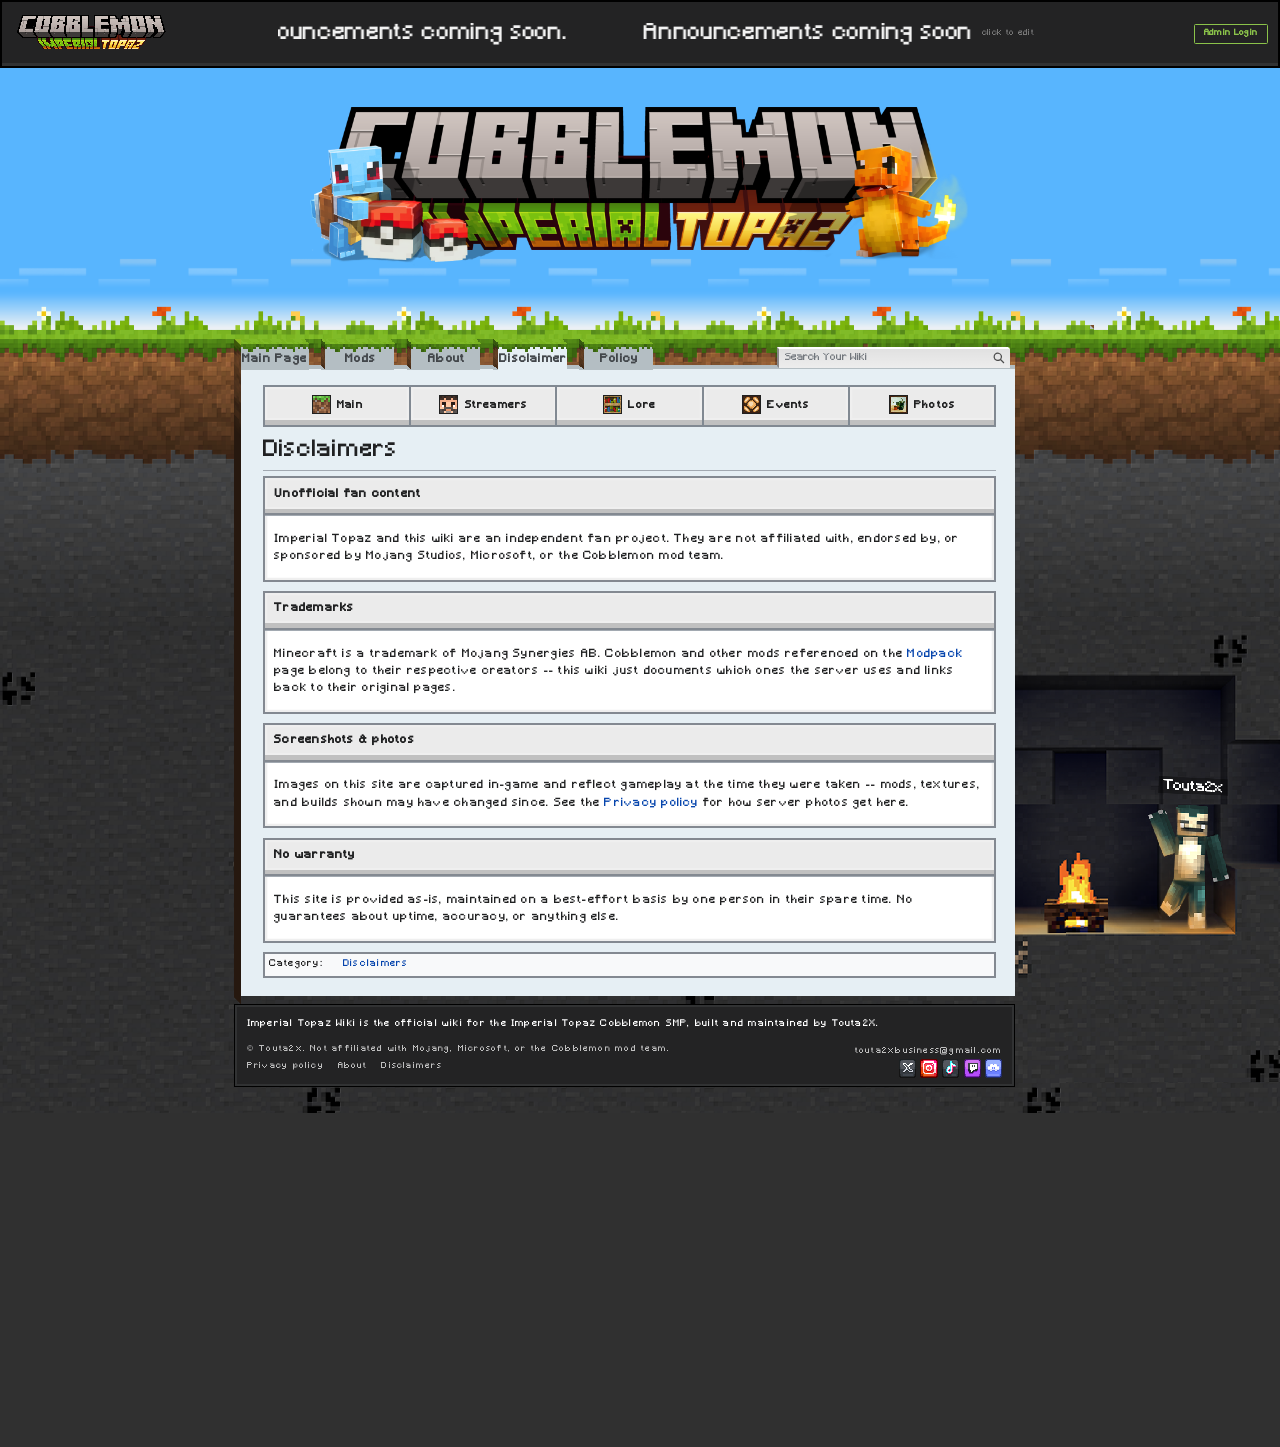
<file: disclaimers.html>
<!DOCTYPE html>
<html lang="en">
<head>
<meta charset="utf-8">
<meta name="viewport" content="width=device-width, initial-scale=1">
<title>Imperial Topaz SMP</title>
<link rel="icon" type="image/png" href="img/Webico.png">
<script>
/* This layout is fixed-px, not responsive -- the same page reads a
   different *relative* size on different screens depending on both raw
   resolution and the OS's own display-scaling setting (e.g. a 1080p
   laptop panel is often set to >100% Windows scaling, which shrinks the
   *effective* CSS-px viewport further than the resolution alone suggests),
   so it can comfortably fit with room to spare on one monitor while
   overflowing into a horizontal scrollbar on another, forcing a manual
   browser zoom-out to compensate.

   This shrinks the whole page via zoom (not transform: zoom scales
   everything together -- text, layout, images, fixed-position elements --
   the same way real browser zoom does) only when the viewport is actually
   narrower than the page needs, so it never scrolls horizontally and
   reads as the same relative size everywhere. A screen with room to
   spare is left completely untouched (zoom stays 1); this is purely a
   shrink-to-fit floor, not a fixed target size. */
(function(){
  var html = document.documentElement;
  html.style.visibility = 'hidden';
  function fit(){
    document.body.style.zoom = 1;
    var needed = html.scrollWidth;
    var available = window.innerWidth;
    var ratio = available / needed;
    if (ratio < 1) ratio *= 0.96; // a bit of breathing room instead of an exact edge-to-edge fit
    ratio = Math.min(1, ratio);
    document.body.style.zoom = ratio;
    html.style.visibility = '';
  }
  document.addEventListener('DOMContentLoaded', fit);
  window.addEventListener('resize', fit);
})();
</script>
<style>
@font-face{
  font-family:'Silkscreen';
  src:url('fonts/slkscr.ttf') format('truetype');
  font-weight:400; font-style:normal; font-display:swap;
}
@font-face{
  font-family:'Silkscreen';
  src:url('fonts/slkscrb.ttf') format('truetype');
  font-weight:700; font-style:normal; font-display:swap;
}
@font-face{
  font-family:'Minecraft';
  src:url('fonts/Minecraft.ttf') format('truetype');
  font-weight:400; font-style:normal; font-display:swap;
}
/* ============================================================
   Layout ported from Vector-legacy skinning.

   Real measurements:
     sidebar 10em (11em >=982px) · header base 85px · tabs 36px
     content border-top 6px · border-left 6px · right margin 10px
     3D corners via #mw-page-base::after and #content::after

   Swap the image variables for your own art and the skin changes.
   ============================================================ */

:root{
  /* --- your artwork. leave as none to use the CSS fallbacks. --- */
  --base-background:   url('img/Background-medium.png'); /* the 936x936 seamless stone tile, pre-tiled 4x4 (3744x3744) into one single static image -- no CSS background-repeat at all for this layer anymore (see body below), so there's no tile grid for the browser to re-round independently at each zoom level. That per-tile rounding (not simple image resampling) was the actual cause of the ore specks visibly reordering/shifting relative to each other while zooming -- a single image has no tile boundaries to reorder. */
  --header-background: url('img/Header-background.png'); /* 468x468 seamless sky/grass/dirt/stone strip, repeats horizontally at a fixed height so it lines up on any screen/zoom */
  --mascot:            none;  /* url('img/mascot.png')      256px, sits behind    */
  --wiki-logo:         url('img/logo.png');
  --vector-tabs:             url('img/Vector-tabs.png');
  --vector-tabs-first:       url('img/Vector-tabs-first.png');
  --vector-tabs-hidpi:       url('img/Vector-tabs-HiDPI.png');
  --vector-tabs-first-hidpi: url('img/Vector-tabs-first-HiDPI.png');
  --content-border-left:     url('img/grass_border.png'); /* 14x417 grass/dirt cross-section, tiles vertically */

  /* --- palette. override this block per section for themed areas. --- */
  --base-background-color:          #303030;
  --content-background-color:       #E6EFF4;
  --content-border-top-color:       #B4BEC3;
  --content-border-left-color:      #171717;
  --content-border-top-right-color: #784c2a;
  --search-top-border:              #FFFFFF;
  --search-left-border:             #888888;
  --accent:                         #6BA41E;
  --search-placeholder:             #72777D;

  /* shared border/ring pair every content box below now uses -- lifted
     straight from .franchise-tabs' own unselected outer-border/inset-ring
     colors, so panels/cards/buttons/tables read as the same skin as the
     tabs and sidebar instead of a separate plain-white MediaWiki look. */
  --panel-border: #838991;
  --panel-border-width: 3px;
  --panel-ring:   #EFEFEF;

  --color-base:     #202122;
  --link:           #0645ad;
  --link-visited:   #0b0080;
  --border-base:    #a2a9b1;
  --border-subtle:  #c8ccd1;
  --neutral:        #f8f9fa;
  --neutral-strong: #eaecf0;

  /* height of the sky+grass zone before tabs/content start. Fixed (not
     computed) because Header-background.png is a repeat-x strip, not a
     cover photo -- the grass row sits at a constant pixel offset no matter
     the window size or browser zoom. The tile's own grass row is at y=90 of
     468px; extra plain sky (solid-color fill, same blue as the tile's own
     sky so the seam is invisible) is added above it to push this taller,
     giving the big logo more room. Raise/lower this to resize the sky. */
  --header-h: 335px;
  --ticker-bar-h: 88px; /* #top-ticker-bar's own height -- referenced here too so body's background layers shift down by the same amount and stay aligned with the foreground instead of drifting out of sync with it */
}

*{ box-sizing:border-box; }

body{
  margin:0;
  font-family:"Minecraft", "Silkscreen", "Liberation Sans", Arial, Helvetica, FreeSans, sans-serif;
  letter-spacing:0.1em;
  color:var(--color-base);
  background-color:var(--base-background-color);
  background-image:
    var(--mascot),
    var(--header-background),
    linear-gradient(rgb(88,181,254), rgb(88,181,254)), /* extra plain sky, same blue as the tile's own sky */
    var(--base-background),
    repeating-conic-gradient(rgba(255,255,255,.022) 0% 25%, transparent 0% 50%);
  background-repeat:no-repeat, repeat-x, no-repeat, no-repeat, repeat;
  background-position:left var(--ticker-bar-h), left calc(var(--header-h) - 90px + var(--ticker-bar-h)), left var(--ticker-bar-h), center var(--ticker-bar-h), left var(--ticker-bar-h);
  background-size:auto, auto 468px, 10000px calc(var(--header-h) - 90px + 2px), 3744px 3744px, 16px 16px; /* flat-sky layer is a large fixed width instead of 100% -- dynamic %-sizing on an otherwise fixed-px layout was what let this layer drift out of sync with everything else under zoom. 10000px comfortably covers any realistic window/monitor width, including zoomed out well past 100%, while staying fixed (not recomputed) -- this used to be 4000px, which ran out (showing the stone tile through the gap instead of solid sky) once the page's effective CSS-pixel width exceeded it from zooming out far enough. extended 2px past where the tile begins -- the tile draws on top and never moves, so tabs/content stay put, but any sub-pixel rounding gap is now  The stone layer's own position was "top left" (anchored to body's raw left edge) while #page is centered via margin:auto -- as the effective viewport width changes with browser zoom, #page's centered offset shifts but the stone block's left-anchored one didn't, so the texture visibly drifted relative to the page framing. "top center" anchors it the same way #page is centered, so both move together and the gap between them stays constant instead of changing with zoom. */
  background-attachment:scroll, scroll, scroll, scroll, scroll;
  overflow-y:scroll;
}

a{ color:var(--link); text-decoration:none; }
a:visited{ color:var(--link-visited); }
a:hover,a:focus{ text-decoration:underline; }
a.new{ color:#ba0000; }
:focus-visible{ outline:2px solid var(--accent); outline-offset:1px; }

/* ---------- page wrapper: centers the whole layout (sidebar, tabs, search, login move with it) ---------- */
#page{
  position:relative;
  width:1200px;
  min-width:1200px;
  max-width:none;
  margin:0 auto;
}
body{ min-width:1200px; }

/* ---------- top bar: logo | scrolling ticker | admin login, styled after
   a typical dark site-wide utility bar (dark strip above the rest of the
   header). Only the middle section scrolls -- the logo and admin button
   on either side stay put. Ticker text is a placeholder for now -- edit
   the two <span class="ticker-item"> copies inside #top-ticker-bar (keep
   both in sync, they're what makes the loop seamless) once there's real
   announcement copy to put in it. */
#top-ticker-bar{
  /* normal flow (not absolute/overlaid) -- genuinely pushes #page and
     everything in it down by this bar's own height, same as any other
     block would. body's own background layers (see body{background-
     position:...} above) are shifted down by the same --ticker-bar-h so
     the background art and the foreground layout move down together as
     one unit, instead of the background staying put while the foreground
     shifts (which broke their careful alignment -- the whole point of
     this page's background is that it lines up with the content on top
     of it). */
  position:relative;
  display:flex; align-items:center; justify-content:space-between; gap:16px;
  background-color:#232324;
  border-top:7px solid transparent; border-bottom:7px solid #313233; /* transparent top border matches the bottom one's thickness so the content area stays vertically centered in the fixed-height bar, instead of the visible-only bottom border eating into just one side and pushing everything up */
  outline:3px solid #000; outline-offset:-3px;
  height:88px;
  padding:0 16px;
  box-sizing:border-box;
  overflow:hidden;
}
#top-ticker-bar .tb-logo{ flex:none; display:block; height:60px; }
#top-ticker-bar .tb-logo img{
  display:block; height:100%; width:auto;
  image-rendering:pixelated; image-rendering:crisp-edges;
}
.tb-ticker-group{
  position:absolute; left:50%; top:0; bottom:0;
  transform:translateX(-50%);
  display:flex; align-items:center; gap:10px;
}
.tb-ticker{
  flex:none;
  width:900px; /* narrowed from #content's own 1014px max width to leave room for the edit hint sitting right beside it, so the group as a whole still lines up about where it used to */
  overflow:hidden;
  display:flex; align-items:center;
}
.ticker-track{
  display:flex; align-items:center; width:max-content;
  will-change:transform;
  /* hidden until img/ticker.js has the real saved phrases in place (or has
     given up trying) -- otherwise the placeholder text already sitting in
     the page paints first and then visibly swaps a moment later. Layout
     space is still reserved (visibility, not display), so the bar itself
     never shifts. */
  visibility:hidden;
  /* driven entirely by img/ticker.js via requestAnimationFrame, not a CSS
     animation -- a CSS @keyframes infinite loop has to hard-reset from its
     100% state back to 0% every cycle, and that discrete jump was visibly
     snapping a few px off from where the smoothly-interpolated frames
     around it landed. Continuously recomputing the transform every frame
     (and wrapping the position with a plain subtraction, not a reset to 0)
     has no such reset point, so there's nothing to snap. */
}
.ticker-track .ticker-item{
  padding-right:100px;
  white-space:nowrap;
  color:#f2f2f2;
  font-size:1.8em;
  line-height:1;
  letter-spacing:0.03em;
}
#top-ticker-bar .tb-admin{
  flex:none;
  font:inherit; font-size:0.68em; font-weight:bold; letter-spacing:0.04em;
  color:#8bc34a; background:transparent;
  border:1px solid #8bc34a; border-radius:2px;
  padding:6px 12px;
  cursor:pointer;
}
#top-ticker-bar .tb-admin:hover{ background:rgba(139,195,74,0.15); }

/* #layout-editor is display:none by default (see its own rule further
   down) -- unrelated to Admin Login, stays permanently hidden/dev-only. */
/* ---------- ticker text editor: same inline click-to-edit pattern as the
   lore/events panels -- a small "click to edit" hint, always visible (not
   gated behind Admin Login, same as those panels), typing straight into
   the real ticker text in place. A small color picker sits next to it
   while editing and applies to whatever text is currently selected, not
   the whole line. ---------- */
#top-ticker-bar .tb-actions{ flex:none; display:flex; align-items:center; gap:8px; }
#top-ticker-bar .tb-edit{
  flex:none;
  font:inherit; font-size:0.68em; font-weight:normal; letter-spacing:0.04em;
  color:#9a9a9a; background:transparent;
  border:0; padding:6px 4px;
  cursor:pointer;
  opacity:0.7; transition:opacity .15s ease, color .15s ease;
}
#top-ticker-bar .tb-edit:hover{ opacity:1; color:#fff; }
.ticker-set{ display:flex; align-items:center; }
/* a normal row sibling now, not overlaid on top of the phrase text --
   overflow:hidden on the phrase box only clips at its own padding-box
   edge, not any earlier point padding might suggest, so a long phrase's
   text (or the text cursor, which the browser auto-scrolls into view)
   could still end up sliding underneath an absolutely-positioned x button
   layered on top of it. A separate sibling next to the box can never be
   covered by that box's own content no matter how it scrolls. */
.ticker-phrase-remove{
  flex:none; align-self:center;
  display:inline-flex; align-items:center; justify-content:center;
  width:32px; height:32px;
  font:inherit; font-size:1.6em; line-height:1;
  border:1px solid #8a2a2a; border-radius:0;
  background:#c94141; color:#fff; cursor:pointer;
  -webkit-user-select:none; user-select:none;
}
.ticker-phrase-remove:hover{ background:#e05252; }
/* editing never touches the live scrolling ticker itself -- each phrase
   gets its own editable row inside this settings box instead, so the
   ticker's own layout/size can never shift while editing. */
#ticker-edit-menu{
  position:absolute; top:var(--ticker-bar-h); left:16px; width:900px; z-index:200; /* left/width get overwritten by ticker.js to match .tb-ticker's real rendered position -- these are just a sane fallback */
  box-sizing:border-box;
  font-family:"Minecraft", "Silkscreen", "Liberation Sans", Arial, sans-serif; font-size:0.8em;
  background:#232324; color:#fff; border:2px solid #313233; border-radius:4px;
  padding:10px;
  box-shadow:0 4px 12px rgba(0,0,0,.5);
}
#ticker-edit-menu[hidden]{ display:none; }
#ticker-phrase-editor{ display:flex; flex-direction:column; gap:6px; margin-bottom:8px; }
/* one phrase per row: the phrase text (2/3) and its own link input + button
   (1/3) side by side, all on the same line. */
.ticker-phrase-row{ display:flex; align-items:stretch; gap:8px; }
.ticker-phrase-editor-item{
  flex:2 1 0%; min-width:0; box-sizing:border-box;
  padding:6px 8px;
  background:#111; color:#f2f2f2;
  border:1px solid #3a3b3c; border-radius:0;
  font-family:inherit; font-size:1.1em;
  cursor:text; outline:none;
  height:32px; white-space:nowrap; overflow:hidden;
}
.ticker-phrase-link-input{
  flex:1 1 0%; min-width:0; box-sizing:border-box; padding:6px; border:0; border-radius:0;
  height:32px;
  background:#111; color:#9cff9c; font-family:inherit; font-size:0.9em;
}
.ticker-phrase-link-btn{
  flex:none; display:inline-flex; align-items:center; justify-content:center;
  font:inherit; cursor:pointer; border:0; border-radius:0; box-sizing:border-box;
  height:32px; padding:0 10px;
  background:#3a3b3c; color:#fff;
}
.ticker-phrase-link-btn:hover{ background:#fff; color:#111; }
.ticker-menu-row{ display:flex; align-items:center; gap:8px; margin-bottom:8px; }
.ticker-menu-add{ display:block; margin-bottom:8px; margin-top:8px; }
.ticker-menu-actions{ display:flex; justify-content:space-between; margin-top:8px; }
#ticker-edit-menu label{ font-family:inherit; font-size:1em; color:#bbb; }
#ticker-edit-menu input[type="color"]{
  width:32px; height:32px; padding:0; border:0; border-radius:0; box-sizing:border-box;
  background:none; cursor:pointer;
}
#ticker-edit-menu button{
  display:inline-flex; align-items:center; justify-content:center;
  font:inherit; cursor:pointer; border:0; border-radius:0; box-sizing:border-box;
  height:32px; padding:0 10px;
  background:#3a3b3c; color:#fff;
}
#ticker-edit-menu button:hover{ background:#fff; color:#111; }
/* higher specificity than the generic #ticker-edit-menu button rule above
   on purpose -- that rule's own height:32px was silently overriding this
   button's own square 16x16, since an ID-based selector beats a plain
   class one regardless of source order. */
#ticker-edit-menu .ticker-phrase-remove{ width:32px; height:32px; padding:0; font-size:1.6em; }
#ticker-save{ background:#8bc34a; color:#111; }
#ticker-save:hover{ background:#9ed363; color:#111; }
.ticker-track .ticker-item a{ color:inherit; text-decoration:none; }
.ticker-phrase-editor-item a{ color:inherit; text-decoration:none; }

/* ---------- header strip (transparent: real background image shows through) ---------- */
#mw-page-base{
  position:relative;
  height:var(--header-h);
}
/* top-right 3D corner where the slab meets the header */
#mw-page-base::after{
  content:"";
  position:absolute;
  border-top:6px solid var(--content-border-top-right-color);
  border-left:6px solid var(--content-border-top-color);
  z-index:1;
  top:334px; right:10px; /* header-h(335px) - 1px, hardcoded -- see #page-tabs comment above */
}
#mw-head-base{ height:80px; margin-top:-80px; }

/* ---------- head nav ---------- */
#mw-head{ position:absolute; top:0; right:0; width:100%; z-index:3; }
#page-tabs{ float:left; margin-left:calc(10em - 103px); margin-top:352.75px; } /* header-h(335px) + 17.75px, hardcoded -- calc(var(--header-h) + Npx) here was landing at the wrong offset (rendering up near the top of the viewport) under zoom, since --header-h never actually varies in this file anyway */
#p-search{ float:right; margin-top:360px; margin-right:115px; width:312px; height:63px; } /* header-h(335px) + 25px, hardcoded for the same reason */

/* ---------- tabs ---------- */
/* tab-sprite-w/h keep the Vector-tabs.png corner graphic (natural 262x72,
   two 36px-tall frames) scaled in lockstep with --tab-h so the frames still
   land exactly on the tab's top/bottom edges instead of getting cut mid-frame. */
.vector-tabs{ --tab-h:40px; height:var(--tab-h); margin:0; float:left; }
.vector-tabs ul{ list-style:none; margin:0; padding:0; height:100%; float:left; }
.vector-tabs li{
  position:relative; float:left; height:100%; width:104px; margin:0 8px 0 0; padding:0;
  --ca-bg:var(--content-border-top-color);
  --ca-img:var(--vector-tabs);
  background:var(--ca-img) no-repeat right 8px top,
             linear-gradient(to right, var(--ca-bg) calc(100% - 14px), transparent 0)
             no-repeat left 6px top 6px;
  background-size:calc(var(--tab-h) * 7.2778) calc(var(--tab-h) * 2), auto;
  image-rendering:pixelated; image-rendering:crisp-edges;
}
.vector-tabs li.selected,
.vector-tabs li:hover{
  --ca-bg:var(--content-background-color);
  background-position-y:bottom, 6px;
}
.vector-tabs li::before{
  content:""; position:absolute; left:0; top:0;
  width:6px; height:100%;
  background:var(--ca-img) var(--content-border-top-color) no-repeat left top;
  background-size:calc(var(--tab-h) * 7.2778) calc(var(--tab-h) * 2);
  image-rendering:pixelated; image-rendering:crisp-edges;
  pointer-events:none;
}
.vector-tabs li:first-child::before{
  background:var(--vector-tabs-first) no-repeat left top;
}
@media (min-resolution:1.5dppx){
  .vector-tabs li{ --ca-img:var(--vector-tabs-hidpi); }
  .vector-tabs li:first-child::before{
    background-image:var(--vector-tabs-first-hidpi); background-size:6px auto;
  }
}
.vector-tabs li a{
  display:block; width:100%; box-sizing:border-box;
  height:21px; padding:19px 8px 0; text-align:center;
  font-size:0.875em; font-weight:bold; color:#42464a;
  text-decoration:none; cursor:pointer;
}
.vector-tabs li a:hover{ text-decoration:none; }

/* ---------- search ---------- */
/* Fixed px sizing throughout (not vw) so this scales uniformly with browser
   zoom instead of drifting relative to the rest of the fixed-px chrome --
   width is driven by #p-search's own (resizable) width. */
#p-search form{ position:relative; width:100%; margin-top:6px; padding:0 4px 0 5px; height:27px; }
.search-wrap{
  position:relative; top:-3px;
  height:27px; width:100%; min-width:80px;
  border:0;
  border-top:3px solid var(--search-top-border);
  border-left:3px solid var(--search-left-border);
  background-image:linear-gradient(#C3C3C3,#DBDBDB);
}
.search-wrap::before{
  content:""; position:absolute; bottom:0; left:-3px;
  border-top:3px solid var(--search-left-border);
  border-left:3px solid var(--content-border-top-color);
  z-index:1;
}
.search-wrap::after{
  content:""; position:absolute; top:-3px; right:0;
  border-top:3px solid var(--accent);
  border-left:3px solid var(--search-top-border);
}
.search-wrap input{
  width:100%; height:100%;
  padding:5px 26px 5px 0.6em;
  border:0; border-radius:0; outline:none; box-shadow:none;
  background-color:rgba(255,255,255,0.5); color:#000;
  font-family:inherit; font-size:0.8em;
}
.search-wrap .search-icon{
  display:block; position:absolute; top:0; right:0; bottom:0;
  width:28px;
  background:no-repeat center/16px url('img/search.svg');
  opacity:.67;
  pointer-events:none;
}
.search-wrap input::placeholder{ color:var(--search-placeholder); }

.site-search-results{
  position:absolute; top:100%; left:5px; right:4px;
  background:#fff; border:1px solid var(--search-left-border);
  box-shadow:0 3px 8px rgba(0,0,0,0.35);
  z-index:50; max-height:320px; overflow-y:auto;
}
.site-search-results a{
  display:flex; align-items:center; justify-content:space-between; gap:8px;
  padding:6px 10px; font-size:0.8em; color:var(--color-base); text-decoration:none;
}
.site-search-results a:hover, .site-search-results a.active{ background:#EBEBEB; }
.site-search-results .result-title{ overflow:hidden; text-overflow:ellipsis; white-space:nowrap; }
.site-search-results .result-type{ flex:none; font-size:0.85em; color:#72777D; }

/* ---------- sidebar ---------- */
#mw-panel{
  display:none; /* hidden from the page -- markup/JS untouched, just not rendered */
  position:absolute; top:207px; left:-101px; width:10em;
  padding:180px 0 10px 0.5em; /* was calc(header-h - 10px) = 325px -- pushed the first portal (y~540) way below #content's own top (y~387). 180px lines the two up. */
  z-index:2;
}

/* ---------- masthead logo: big, centered across the top of the page ---------- */
#p-logo{
  position:absolute; top:-15px; left:calc(50% + 6px);
  width:870px; height:339px;
  transform:translateX(-50%);
  z-index:4;
}
#p-logo .logo-img{
  display:block; width:100%; height:100%;
  background-image:var(--wiki-logo);
  background-position:center center; background-repeat:no-repeat;
  background-size:contain;
}

.portal{
  margin:0.5em 8px 2px 6px; padding:0;
  background-color:#232324;
  border:2px solid #000;
}
/* beveled block-style heading */
.portal h3{
  margin:0;
  padding:calc(0.5em + 2px);
  background:
    conic-gradient(from 180deg at 2px calc(100% - 2px), #6a6b6c 90deg, transparent 0),
    conic-gradient(from 0 at calc(100% - 2px) 2px, #6a6b6c 90deg, transparent 0),
    linear-gradient(to top,    #464747 2px, transparent 0),
    linear-gradient(to bottom, #5a5b5c 2px, transparent 0),
    linear-gradient(to left,   #464747 2px, transparent 0),
    linear-gradient(to right,  #5a5b5c 2px, transparent 0);
  background-color:#313233;
  border-bottom:2px solid #000;
  color:#fff !important;
  font-size:0.75em; font-weight:bold;
  cursor:pointer; user-select:none;
}
.portal h3::before{
  content:""; display:inline-block; position:relative;
  width:0; height:0;
  border-style:solid; border-color:#AAA transparent; border-width:6px 5px 0;
  margin-right:6px; margin-bottom:1px;
}
.portal.collapsed h3::before{ transform:rotate(-90deg); }
.portal.collapsed h3{
  background:
    conic-gradient(from 180deg at 2px calc(100% - 2px), #7c7c7d 90deg, transparent 0),
    conic-gradient(from 0 at calc(100% - 2px) 2px, #7c7c7d 90deg, transparent 0),
    linear-gradient(to top,    #5a5b5c 2px, transparent 0),
    linear-gradient(to bottom, #6d6d6e 2px, transparent 0),
    linear-gradient(to left,   #5a5b5c 2px, transparent 0),
    linear-gradient(to right,  #6d6d6e 2px, transparent 0);
  background-color:#48494a;
  padding:0.5em calc(0.5em + 2px);
  border-bottom:5px solid #313233;
}
.portal.collapsed .body{ display:none; }
.portal .body{ margin:0; padding:0; }
.portal ul{ list-style:none; margin:0; padding:0.3em 0.5em; }
.portal li{ margin:0; padding:0.25em 0; font-size:0.75em; line-height:1.125em; word-wrap:break-word; }
.portal li a{ color:#BFBFBF !important; }
.portal li a:hover,.portal li a:focus{ color:#fff !important; }

/* ---------- content slab ---------- */
#content{
  position:relative;
  margin-left:calc(10em - 103px); margin-right:10px; margin-top:52px;
  /* fixed width (with a fluid fallback so narrow/mobile viewports don't
     overflow) instead of filling available space -- a fluid width made the
     layout editor's fixed-px nudge drift at different zoom levels, since
     the box's own size kept changing relative to that fixed nudge. */
  width:min(1014px, calc(100% - 10em + 93px));
  padding:1em;
  background-color:var(--content-background-color);
  border-top:6px solid var(--content-border-top-color);
  border-left:14px solid var(--content-background-color); /* matches the
    panel's own fill, so any sliver of this gutter not covered by
    border/brown (they're narrower than this 14px reservation) reads as
    part of the white panel instead of a gray or brown seam */
  border-bottom:0; border-right:0;
  word-wrap:break-word;
}
/* left border art: an independent element (was a ::before pseudo, but
   pseudo-elements can't be dragged separately -- this can, via the layout
   editor). Height is kept in sync with #content's own live height by JS,
   unless you resize it by hand, in which case your height sticks. */
#content-border{
  position:absolute;
  left:calc(10em - 103px); top:353px; /* header-h(335px) + 18px, hardcoded -- see #page-tabs comment above */
  width:7px; height:302px;
  background:var(--content-border-left) no-repeat top left;
  background-size:100% auto; /* tracks the element's own width, so resizing it actually scales the art instead of just clipping it */
  pointer-events:none;
  z-index:5; /* above sidebar(2)/head(3)/logo(4) too, so it's always reachable no matter where it's dragged */
}
@media screen and (min-width:982px){
  #content-border{ left:calc(11em - 103px); }
}
/* brown fill + corner cap, split from your angled brown.png:
   - #content-brown is the flat/opaque part (brown-fill.png), repeat-y so it
     tiles cleanly to any height, kept (by JS) exactly capH shorter than
     content's true bottom so the corner below has room to sit flush.
   - #content-brown-corner is nested inside it, pinned to top:100% (i.e.
     right where the shortened fill ends) with width:100% + aspect-ratio,
     so it always scales in proportion to #content-brown's own width --
     no independent stretching, so the angle never distorts regardless of
     how tall the page gets. */
#content-brown{
  position:absolute;
  left:calc(10em - 103px); top:561px; /* header-h(335px) + 226px, hardcoded -- see #page-tabs comment above */
  width:7px; height:302px; /* JS-synced fallback starting size */
  background:url('img/brown-fill.png') repeat-y top left;
  background-size:100% auto;
  pointer-events:none;
  z-index:5;
}
@media screen and (min-width:982px){
  #content-brown{ left:calc(11em - 103px); }
}
#content-brown-corner{
  position:absolute;
  left:0; top:100%; width:100%;
  aspect-ratio:14/46; /* brown-corner.png's native size -- scales height to match this element's current width, always in proportion */
  background:url('img/brown-corner.png') no-repeat top left;
  background-size:100% 100%;
  pointer-events:none;
}
/* bottom-left 3D corner */
#content::after{
  content:""; position:absolute;
  border-top:6px solid transparent;
  border-left:6px solid var(--base-background-color);
  left:-14px; bottom:0;
}

.firstHeading{
  margin:0 0 0.25em; padding:0 0 0.17em;
  font-family:'Minecraft','Silkscreen','Linux Libertine','Georgia','Times',serif;
  font-size:1.8em; font-weight:normal; line-height:1.375;
  border-bottom:1px solid var(--border-base);
}
#bodyContent{ font-size:0.875rem; line-height:1.6; }
#bodyContent h2{
  margin-top:1em; margin-bottom:0.25em; padding-bottom:0.17em;
  font-family:'Minecraft','Silkscreen','Linux Libertine','Georgia','Times',serif;
  font-size:1.5em; font-weight:normal;
  border-bottom:1px solid var(--border-base);
}
#bodyContent h3{ margin:0.3em 0; font-size:1.2em; font-weight:bold; }
#bodyContent p{ margin:0.5em 0; }
#bodyContent ul{ margin:0.3em 0 0 1.6em; padding:0; }

/* ---------- main page: hide redundant heading ---------- */
body.mainpage .firstHeading{ display:none; }

/* ---------- franchise/section tab strip ---------- */
.franchise-tabs{
  display:flex; align-items:flex-end; margin:0 0 12px; width:100%; /* was 92%/auto-centered -- didn't match the full-width content boxes below it */
  background:transparent; border-radius:0; overflow:hidden; /* was solid white -- showed as a white line in the gap above the shorter selected tab */
}
.franchise-tabs a{
  position:relative;
  z-index:1; /* above .selected (z-index:0) so an unselected neighbor's edge always clips over the selected tab's, on both sides -- not just whichever side happens to come later in DOM order */
  flex:1; display:flex; align-items:center; justify-content:center; gap:8px;
  padding:12px 4px; font-size:0.85em; font-weight:bold; color:var(--color-base);
  background:#EBEBEB; /* flat fill, same structure as .selected just in gray -- a uniform 3px border on every side (matching .selected's) instead of mismatched widths per side, which was mitering badly at the corners */
  border:var(--panel-border-width) solid #818992; /* outer border */
  box-shadow:inset 0 0 0 3px #EFEFEF; /* inner border, uniform 3px, slightly lighter than the fill */
  /* smooths the height change (from padding) and color swap when a tab
     gains/loses .selected, instead of snapping instantly */
  transition:padding 0.25s ease, background-color 0.25s ease, border-color 0.25s ease, box-shadow 0.25s ease, color 0.25s ease;
}
/* thickens just the bottom of the inset ring above -- same color, so it
   reads as one continuous line that's thin on 3 sides and thick on the
   4th, not a separate/overlapping line. unselected tabs only. */
.franchise-tabs a:not(.selected)::before{
  content:""; position:absolute; left:0; right:0; bottom:0; height:6px;
  background:#C0C0C0; /* neutral gray at rest -- only switches to the tab's own dark color on hover */
  /* thin light line on top of the thick bar, same idea as the border+inset
     pairing on .selected tabs -- box-sizing:border-box (global) shrinks the
     background fill to make room for it instead of the border sitting outside. */
  border-top:3px solid #EFEFEF; /* matches the resting inset ring color */
  transition:background-color 0.25s ease, border-top-color 0.25s ease; /* matches the parent tab's own transition, so the bar fades in sync instead of snapping instantly while everything else eases */
}
/* dark version of each tab's own color, but only while hovering --
   same shades as each tab's .selected border-color. border-top-color pairs
   each with its own .selected inset (the lighter shade), same as .selected's
   own border+inset pairing. */
.franchise-tabs a:nth-child(1):not(.selected):hover::before{ background:#225d00; border-top-color:#45a80c; } /* Main */
.franchise-tabs a:nth-child(2):not(.selected):hover::before{ background:#6B4F99; border-top-color:#A98FD1; } /* Streamers */
.franchise-tabs a:nth-child(3):not(.selected):hover::before{ background:#386676; border-top-color:#6FA0B5; } /* Lore */
.franchise-tabs a:nth-child(4):not(.selected):hover::before{ background:#B08F35; border-top-color:#E8CE85; } /* Events */
.franchise-tabs a:nth-child(5):not(.selected):hover::before{ background:#4F8B5D; border-top-color:#93C89F; } /* Photos */
/* each tab draws its own full border, so two sitting side by side doubles
   up into a thick seam -- pull every tab but the first left by its own
   border-width so the shared edge overlaps into a single line instead
   (later tabs paint on top of earlier ones in normal flow, so the overlap
   just shows the later tab's border, not a blend of both) */
.franchise-tabs a:not(:first-child){ margin-left:-3px; }
.franchise-tabs a:hover{ text-decoration:none; }
/* hover uses each tab's own full selected color (same fill/border/inset/text
   as .selected, not just a pale tint of it) -- so hovering previews exactly
   what clicking it would look like. */
.franchise-tabs a:nth-child(1):hover{ background:#378f00; border-color:#225d00; box-shadow:inset 0 0 0 3px #45a80c; color:#fff; text-shadow:0 1px 2px rgba(0,0,0,.45); } /* Main */
.franchise-tabs a:nth-child(2):hover{ background:#8A6BBF; border-color:#6B4F99; box-shadow:inset 0 0 0 3px #A98FD1; color:#fff; text-shadow:0 1px 2px rgba(0,0,0,.45); } /* Streamers */
.franchise-tabs a:nth-child(3):hover{ background:#4B89A3; border-color:#386676; box-shadow:inset 0 0 0 3px #6FA0B5; color:#fff; text-shadow:0 1px 2px rgba(0,0,0,.45); } /* Lore */
.franchise-tabs a:nth-child(4):hover{ background:#D9B44A; border-color:#B08F35; box-shadow:inset 0 0 0 3px #E8CE85; color:#fff; text-shadow:0 1px 2px rgba(0,0,0,.45); } /* Events */
.franchise-tabs a:nth-child(5):hover{ background:#71B481; border-color:#4F8B5D; box-shadow:inset 0 0 0 3px #93C89F; color:#fff; text-shadow:0 1px 2px rgba(0,0,0,.45); } /* Photos */
.franchise-tabs a.selected{
  background:#378f00; /* flat base fill, no gradient */
  border:3px solid #225d00; /* outer border */
  box-shadow:inset 0 0 0 3px #45a80c; /* inner border, uniform 3px on every side */
  color:#fff; text-shadow:0 1px 2px rgba(0,0,0,.45);
  /* shorter box than the other tabs (less padding) so it visibly sits lower
     at the top -- the row is bottom-aligned (align-items:flex-end), so the
     bottoms stay flush regardless of this box's own height. Both top and
     bottom reduced by the same amount (not just top) so the icon/text stay
     centered in the shorter box instead of getting crammed against the top. */
  padding:9px 4px;
  z-index:0;
}
/* per-tab selected colors, in place of every tab turning the same green */
.franchise-tabs a:nth-child(2).selected{
  background:#8A6BBF; /* lavender purple -- Streamers */
  border-color:#6B4F99;
  box-shadow:inset 0 0 0 3px #A98FD1;
}
.franchise-tabs a:nth-child(3).selected{
  background:#4B89A3; /* slate blue -- Lore */
  border-color:#386676;
  box-shadow:inset 0 0 0 3px #6FA0B5;
}
.franchise-tabs a:nth-child(4).selected{
  background:#D9B44A; /* mid-tone yellow -- Events */
  border-color:#B08F35;
  box-shadow:inset 0 0 0 3px #E8CE85;
}
.franchise-tabs a:nth-child(5).selected{
  background:#71B481; /* Photos -- greener/lighter than Main's own green so they read as distinct */
  border-color:#4F8B5D;
  box-shadow:inset 0 0 0 3px #93C89F;
}
.franchise-tabs a::after{
  /* present on every tab (not just .selected), scaled to 0 width so it's
     invisible until selected -- animates growing in from nothing instead of
     just popping into existence at full size. transform:scaleX (not the
     width property) so the browser can animate it on the GPU without
     recalculating page layout every frame -- animating width was causing
     visible stutter since it forces a full reflow on each animation frame.
     Same thickness/vertical position as the inner border's bottom segment
     (3px in, 3px thick), but short and centered like a label underline
     rather than spanning the full tab width. */
  content:""; position:absolute; left:50%; bottom:0; width:40px; height:3px;
  background:#fff; transform:translateX(-50%) scaleX(0);
  transition:transform 0.3s ease;
}
.franchise-tabs a.selected::after{
  transform:translateX(-50%) scaleX(1);
}
.franchise-tabs .ico{ image-rendering:pixelated; image-rendering:crisp-edges; }
.franchise-tabs .ico{
  flex:none; width:25px; height:25px; border-radius:0;
  background-color:#9aa7b4; /* base fill */
  border:2px solid #202020; /* outer border */
  /* 100% instead of a fixed px value -- at fractional browser zoom, a fixed
     size and the box's own (border-shrunk) content area round to device
     pixels independently and can land 1px apart, showing as a gap on some
     zoom levels but not others. Percentage sizing ties the image directly
     to whatever the content area actually rounds to, so they always match. */
  background-repeat:no-repeat; background-position:center; background-size:100%;
}
.franchise-tabs a:not(.selected) .ico{ position:relative; top:-2px; }
.franchise-tabs a.selected .ico{ background-color:#7f8b96; }

/* cave.png peeking out from behind the right edge of the content box.
   cave.png is a full opaque Minecraft screenshot (not a transparent
   cutout) -- z-index:-1 tucks it behind #content's own painted background
   (and everything else in the normal flow), so the portion that still
   overlaps the content box is hidden, and only the slice that sticks out
   past its right edge, over the bare page background, actually shows.
   Same fixed offset from #content on every page (matches the main page's
   own #cave-peek) so it sits in the same spot site-wide. */
#cave-peek{
  position:absolute;
  z-index:-1;
  top:321.8px; left:750px;
  width:720px; height:645px;
  background-image:url('img/cave.png');
  background-repeat:no-repeat;
  background-position:0 0;
  background-size:720px auto;
  image-rendering:pixelated; image-rendering:crisp-edges;
  pointer-events:none;
}

/* ---------- collapsible info bar (e.g. "recent updates") ---------- */
.collapsible-bar{
  background:#fff; border-radius:0;
  border:var(--panel-border-width) solid var(--panel-border);
  box-shadow:inset 0 0 0 3px var(--panel-ring);
  margin-bottom:12px;
}
.collapsible-bar .bar-head{
  display:flex; justify-content:space-between; align-items:center;
  padding:calc(0.5em + 2px) 12px;
  background:#EBEBEB;
  border-bottom:2px solid var(--panel-border);
  font-size:0.95em; font-weight:bold; color:var(--color-base);
  cursor:pointer; user-select:none;
}
.collapsible-bar .bar-head::after{ content:"▾"; font-size:0.8em; color:var(--border-base); }
.collapsible-bar.collapsed .bar-head::after{ content:"▸"; }
.collapsible-bar.collapsed .bar-body{ display:none; }
.collapsible-bar .bar-body{ padding:8px 12px; font-size:0.85em; }

/* ---------- small social icon row ---------- */
.social-row{ display:flex; gap:8px; justify-content:center; margin-top:10px; }
.social-row a{
  width:34px; height:34px; border-radius:0;
  border:2px solid #202020;
  display:flex; align-items:center; justify-content:center;
  color:#fff; font-size:0.8em; font-weight:bold;
}
.social-row a:hover{ text-decoration:none; filter:brightness(1.15); }

/* ---------- main-page panels: same flat-color/thick-border/inset-ring
   language as .franchise-tabs, header bar reuses .portal h3's beveled
   block style, so every content box reads as the same skin as the tabs
   and sidebar instead of a separate plain-white look. ---------- */
.panel{
  background:#fff; border-radius:0;
  border:var(--panel-border-width) solid var(--panel-border);
  box-shadow:inset 0 0 0 3px var(--panel-ring);
  margin-bottom:12px;
}
#bodyContent .panel > h2{
  position:relative;
  margin:0; padding:calc(0.5em + 2px) 12px 15px;
  background:#EBEBEB;
  box-shadow:inset 0 0 0 3px var(--panel-ring);
  color:var(--color-base);
  font-family:inherit; font-size:1.05em; font-weight:bold;
}
#bodyContent .panel > h2::after{
  content:""; position:absolute; left:0; right:0; bottom:0; height:6px;
  background:#C0C0C0;
  border-top:3px solid var(--panel-ring);
  border-bottom:var(--panel-border-width) solid var(--panel-border);
}
.panel .inner{ padding:12px; }
.panel .inner > :first-child{ margin-top:0; }
.panel .inner > :last-child{ margin-bottom:0; }

/* ---------- password modal for entering edit mode -- same panel/button
   language as the rest of the site (not a bare browser prompt()). ---------- */
#edit-login-modal{
  display:none; position:fixed; inset:0; z-index:5000;
  background:rgba(0,0,0,.6);
  align-items:center; justify-content:center;
}
#edit-login-modal.open{ display:flex; }
#edit-login-modal .box{
  width:320px; max-width:calc(100% - 32px);
  background:#fff; border-radius:0;
  border:var(--panel-border-width) solid var(--panel-border);
  box-shadow:inset 0 0 0 3px var(--panel-ring);
}
#edit-login-modal h3{
  margin:0; padding:calc(0.5em + 2px) 12px 15px;
  background:#EBEBEB; box-shadow:inset 0 0 0 3px var(--panel-ring);
  color:var(--color-base); font-size:1em; font-weight:bold; position:relative;
}
#edit-login-modal h3::after{
  content:""; position:absolute; left:0; right:0; bottom:0; height:6px;
  background:#C0C0C0; border-top:3px solid var(--panel-ring); border-bottom:var(--panel-border-width) solid var(--panel-border);
}
#edit-login-modal .body{ padding:12px; }
#edit-login-modal input{
  width:100%; box-sizing:border-box; padding:8px; margin-bottom:4px;
  border:2px solid var(--panel-border); border-radius:0;
  font-family:inherit; font-size:0.9em; color:var(--color-base);
}
#edit-login-modal .error{
  display:none; color:#ba0000; font-size:0.8em; margin:2px 0 8px;
}
#edit-login-modal .error.show{ display:block; }
#edit-login-modal .actions{ display:flex; gap:8px; margin-top:10px; }

.grid-2{ display:grid; grid-template-columns:minmax(0,2fr) minmax(0,1fr); gap:12px; }
.grid-half{ display:grid; grid-template-columns:1fr 1fr; gap:12px; }

.hero{
  position:relative; overflow:hidden; min-height:180px;
  padding:10px 12px; color:#fff; background:#5d4a2a;
  border-radius:0;
  border:var(--panel-border-width) solid var(--panel-border);
  box-shadow:inset 0 0 0 3px rgba(255,255,255,.15);
  text-shadow:1px 1px 2px rgba(0,0,0,.8);
}
.hero h3{ margin:0 0 3px; font-size:1.1em; }
.hero .tag{
  position:absolute; right:8px; top:8px; padding:2px 9px; border-radius:0;
  border:1px solid rgba(0,0,0,.4);
  background:var(--accent); font-size:0.75em; font-weight:bold; text-shadow:none;
}
.hero .base{ position:absolute; left:12px; bottom:9px; font-size:0.8em; }

/* ---------- streamer preview cards ---------- */
.streamers-grid{ display:grid; grid-template-columns:repeat(3,1fr); gap:10px; }
.streamer-card{
  position:relative;
  display:block; text-align:center; overflow:hidden;
  background:#fff; border-radius:0;
  border:var(--panel-border-width) solid var(--panel-border);
  box-shadow:inset 0 0 0 3px var(--panel-ring);
  color:var(--color-base);
}
/* thick bottom bar, same construction as .franchise-tabs
   a:not(.selected)::before -- a 6px bar with a lighter 3px top edge,
   sitting at the card's own bottom edge (under the info text). */
.streamer-card::after{
  content:""; position:absolute; left:0; right:0; bottom:0; height:6px;
  background:var(--panel-border);
  border-top:3px solid var(--panel-ring);
}
.streamer-card:hover{ border-color:var(--accent); text-decoration:none; }
.streamer-card:hover .avatar{ background-color:#a5b2bd; }
.streamer-card .avatar{
  position:relative; display:block; height:96px;
  background-color:#9aa7b4;
  background-image:url('img/icons/Spyglass.png');
  background-repeat:no-repeat; background-position:center; background-size:48px;
  border-bottom:2px solid var(--panel-border);
}
.streamer-card .live{
  position:absolute; left:6px; top:6px;
  padding:1px 8px; border-radius:0;
  border:1px solid #000;
  background:#e91916; color:#fff; font-size:0.7em; font-weight:bold;
}
.streamer-card .live.offline{ background:#767676; }
.streamer-card .card-link{
  position:absolute; inset:0; z-index:1;
  color:inherit; text-decoration:none;
}
.streamer-card .info{
  position:relative;
  display:flex; align-items:center; justify-content:space-between; gap:6px;
  padding:8px 8px 13px; text-align:left;
}
.streamer-card .info-text{ min-width:0; }
.streamer-card .name{ font-weight:bold; font-size:0.9em; overflow:hidden; text-overflow:ellipsis; white-space:nowrap; }
.streamer-card .game{ font-size:0.78em; color:#54595d; margin-top:2px; }
.streamer-card .platform-link{
  position:relative; z-index:2; flex:none;
  width:27px; height:27px; border-radius:0;
  display:flex; align-items:center; justify-content:center;
}
.streamer-card .platform-link img{
  display:block; width:100%; height:100%;
  image-rendering:pixelated; image-rendering:crisp-edges;
}
.streamer-card .platform-link:hover{ filter:brightness(1.15); }

/* ---------- synced server photos (Camerapture) -- same card construction
   as .streamer-card above, populated at runtime from img/photos/manifest.js,
   which the sync script (see tools/sync_photos.py) overwrites every time it
   runs. Kept as a separate class instead of reusing .streamer-card directly
   since the image is a real 16:9 screenshot (object-fit:cover), not a small
   square avatar. */
.photos-grid{ display:grid; grid-template-columns:repeat(3,1fr); gap:10px; }
.photo-card{
  position:relative;
  display:block; overflow:hidden;
  background:#fff; border-radius:0;
  border:var(--panel-border-width) solid var(--panel-border);
  box-shadow:inset 0 0 0 3px var(--panel-ring);
  color:var(--color-base);
  transition:background-color 0.15s ease;
}
.photo-card:hover{ background:#dcdcdc; }
.photo-card::after{
  content:""; position:absolute; left:0; right:0; bottom:0; height:6px;
  background:var(--panel-border);
  border-top:3px solid var(--panel-ring);
  transition:background-color 0.15s ease;
}
.photo-card:hover::after{ background:#8E939A; }
.photo-card .shot{
  display:block; width:100%; aspect-ratio:16/9; object-fit:cover;
  background-color:#9aa7b4;
  border-bottom:2px solid var(--panel-border);
}
.photo-card .info{ padding:8px 8px 13px; }
.photo-card .creator{ font-weight:bold; font-size:0.9em; }
.photo-card .taken{ font-size:0.78em; color:#54595d; margin-top:2px; }
.photos-empty{ padding:0.5em 0; font-size:0.9em; color:#54595d; }

.tiles{ display:grid; grid-template-columns:repeat(8,1fr); gap:8px; }
.tile{
  display:block; padding:10px 4px 7px; text-align:center;
  background:#EBEBEB; border-radius:0;
  border:var(--panel-border-width) solid var(--panel-border);
  box-shadow:inset 0 0 0 2px var(--panel-ring);
  color:var(--color-base); font-size:0.8em; font-weight:bold;
}
.tile:hover{ background:#dcdcdc; border-color:var(--accent); text-decoration:none; }
.tile .ico{
  display:block; width:36px; height:36px; margin:0 auto 6px; border-radius:0;
  border:2px solid #202020;
  background-color:#9aa7b4; background-repeat:no-repeat; background-position:center; background-size:28px;
}

.buttons{ display:flex; gap:8px; flex-wrap:wrap; margin-top:10px; }
.button{
  flex:1; min-width:110px; padding:8px 14px; text-align:center;
  background:#EBEBEB; border-radius:0;
  border:var(--panel-border-width) solid var(--panel-border);
  box-shadow:inset 0 0 0 2px var(--panel-ring);
  color:var(--color-base); font-size:0.85em; font-weight:bold;
}
.button:hover{ background:#dcdcdc; text-decoration:none; }
.button.go{
  background:#378f00; border-color:#225d00;
  box-shadow:inset 0 0 0 2px #45a80c;
  color:#fff; font-weight:bold;
  text-shadow:0 1px 1px rgba(0,0,0,.3);
}
.button.go:hover{ background:#45a80c; }

.wikitable{
  background-color:var(--neutral); margin:1em 0; border-radius:0;
  border:var(--panel-border-width) solid var(--panel-border); border-collapse:collapse;
}
.wikitable th,.wikitable td{ border:1px solid var(--panel-border); padding:0.2em 0.4em; }
.wikitable th{ background-color:#EBEBEB; color:var(--color-base); border-bottom:2px solid var(--panel-border); text-align:center; }

.catlinks{
  background-color:var(--neutral); margin-top:1em; border-radius:0;
  border:var(--panel-border-width) solid var(--panel-border); padding:5px; clear:both; font-size:0.8em;
}
.catlinks ul{ display:inline; margin:0; padding:0; list-style:none; }
.catlinks li{
  display:inline-block; line-height:1.25em; margin:0.125em 0;
  border-left:1px solid var(--panel-border); padding:0 0.5em;
}
.catlinks li:first-child{ border-left:0; padding-left:0.25em; }

/* ---------- footer ---------- */
#footer{
  /* #footer sits outside #page, so it doesn't inherit #page's own
     width:1200px/margin:auto centering. #page's left edge is
     (viewport - 1200px)/2 since it's a fixed 1200px box centered with
     margin:auto; #content then sits calc(10em - 103px) further right than
     that, at a fixed width of 1014px. Reproducing both the same offset and
     the same width here (instead of the previous width:1200px box that
     only matched content's *padding*, not its actual edges) makes this
     box's visible border land exactly on #content's left/right edges. */
  width:1014px;
  margin:10px 0 10px calc((100% - 1200px) / 2 + 10em - 103px);
  box-sizing:border-box;
  padding:0.5em 0.75em;
  background-color:#232324;
  border:4px solid #313233;
  outline:2px solid #000; outline-offset:-2px;
  position:relative; /* containing block for .footer-socials, pinned to this box's own corner */
}
#footer::after{ content:''; clear:both; display:block; }
#footer ul{ list-style:none; margin:0; padding:0; }
/* small gray social icon row, pinned to the footer's own bottom-right
   corner -- same dark/gray palette as the rest of the footer (not the
   brand-colored versions on the About page's own social row), since this
   is a quiet corner detail, not a call to action. */
.footer-contact{ position:absolute; right:0.75em; bottom:0.5em; display:flex; flex-direction:column; align-items:flex-end; gap:4px; }
.footer-email{ color:#BFBFBF; font-size:0.68em; }
.footer-socials{ display:flex; gap:4px; }
.footer-socials a{
  width:24px; height:24px; border-radius:0;
  display:flex; align-items:center; justify-content:center;
}
.footer-socials img{
  display:block; width:100%; height:100%;
  image-rendering:pixelated; image-rendering:crisp-edges; /* these are pixel-art icons at 512x512 native -- keep them crisp scaled down, not blurred */
}
.footer-socials a:hover{ filter:brightness(1.3); text-decoration:none; }
#footer li{ color:#fff !important; font-size:0.75em; padding:0.5em 0; line-height:1.4; }
#footer a{ color:#BFBFBF !important; }
#footer a:hover{ color:#fff !important; }
/* line-height/font-size both trimmed a notch from the identity line above --
   this row (and the copyright line right above it) reads as smaller,
   secondary text next to it. */
#footer-places li{ display:inline-block; margin-right:1em; line-height:1.6; font-size:0.68em; }
/* the copyright/non-affiliation line -- same gray as the footer's own links
   (not the brighter white the identity line above it uses). padding-bottom:0
   plus a small margin-top pulls this line (and the Privacy policy/About/
   Disclaimers row that follows it, since it's right after in normal flow)
   down as a pair, further from the identity line above and further into the
   footer box's own bottom padding, without touching the identity line's own
   spacing at all. */
#footer-info li:last-child{ color:#BFBFBF !important; font-size:0.68em; padding-bottom:0; margin-top:6px; }

/* ---------- >=982px ---------- */
@media screen and (min-width:982px){
  #content,#page-tabs{ margin-left:calc(11em - 103px); }
  #footer{ margin-left:calc((100% - 1200px) / 2 + 11em - 103px); } /* sidebar is 11em (not 10em) at this width, so #content shifts right by 103px more -- match it here */
  #content{ padding:1.25em 1.5em 1.5em; width:min(1014px, calc(100% - 11em + 93px)); }
}

/* ---------- was a <=900px breakpoint here collapsing .tiles to 4
   columns, .grid-2/.grid-half to a single column, and .streamers-grid to
   2 columns. Removed: the main page's hero-grid (Modpack/Events banners)
   deliberately never collapses at any width -- see its own comment on
   index.html -- specifically so the auto-fit-to-width script (the
   early <script> right after the favicon link) is the only thing that
   responds to window/viewport size, visually scaling this whole fixed
   ~1200px design down to fit instead of reflowing it. This breakpoint
   predates that script and used real window.innerWidth (which zoom does
   NOT change -- only actual browser/OS zoom does), so as a real window
   got dragged narrower it kept collapsing these grids' columns on its
   own schedule while hero-grid never budged, and the two drifting out of
   sync with each other -- one collapsing, one rigid -- is what read as
   things "getting misaligned" while the window was being resized. Now
   every grid on the page stays at its normal (wide) column count at any
   width, same as hero-grid always has, and only ever shrinks visually
   via zoom. */

/* ---------- <=720px: sidebar drops below content, above the footer ---------- */
@media screen and (max-width:720px){
  /* #mw-page-base/#content/#mw-panel/#footer are the only normal-flow
     children of #page at this width (everything else -- #mw-head,
     #content-border, #content-brown -- is position:absolute, so flex order
     doesn't touch them). #footer is actually nested inside #page (despite
     what its own comment claims), so it needs an explicit order too --
     without one it defaults to order:0 and jumps ahead of everything else.
     Reordering puts the sidebar after #content and before #footer, instead
     of DOM order's default (sidebar first, then content, then footer). */
  #page{ display:flex; flex-direction:column; }
  #mw-page-base{ order:1; }
  #content{ order:2; }
  #mw-panel{ order:3; }
  #footer{ order:4; }

  /* #mw-head used to get pulled up to top:13px here (with page-tabs/p-search
     margin-top:40px) on the assumption the logo would be small/absent at
     this width -- it isn't (#p-logo is a fixed 339px tall, doesn't shrink),
     so that offset put the tabs right in the middle of the logo art. Left
     at the same position as every other width, which already clears it. */
  #mw-page-base::after{ content:none; }
  #page-tabs,#content{ margin-left:10px !important; }
  #content{ margin-right:10px; width:auto; }
  /* were display:none here on the assumption this breakpoint only ever means
     a genuinely narrow/mobile screen, where tracing #content's left edge
     stops making sense once the sidebar drops below it instead of beside it.
     But body has an unconditional min-width:1200px, so this breakpoint also
     fires from browser zoom alone (shrinks the *viewport* below 720px CSS px
     without the document actually getting any narrower) -- and zooming in
     is exactly when you'd still want these decorations visible. So: stay
     visible, just re-anchored to #content's own new mobile-mode left edge
     (margin-left:10px above) instead of the desktop calc(10em - 103px). */
  #content-border,#content-brown{ left:10px; }
  #footer{ margin-left:8px !important; }
  #mw-panel{
    position:static !important; display:flex; flex-direction:column; width:100%;
    padding:0 8px;
  }
  #p-logo{ margin:1em auto 0; }
  .portal{ margin:0.5em 0 2px; }
  .search-wrap{ width:100%; max-width:100%; }
  /* float:right (not none) so it wraps below the tabs when there's no room
     beside them, instead of overlapping -- float:none dropped it onto the
     same line as the floated tabs with no clearance, since a non-floated
     block doesn't clear a float, it just lets content wrap around it. */
  #p-search{ float:right; margin-right:8px; }
}

/* ---------- layout editor (drag elements around, positions persist) ---------- */
body.drag-mode [data-drag-id],
body.select-mode [data-drag-id]{
  outline:2px dashed rgba(107,164,30,.85);
  outline-offset:2px;
}
body.drag-mode [data-drag-id]{ cursor:move; }
body.select-mode [data-drag-id]{ cursor:pointer; }
/* #content-border/#content-brown are pointer-events:none normally
   (decorative, shouldn't block clicks on what's behind them) but need
   to be grabbable while editing */
body.drag-mode #content-border, body.drag-mode #content-brown,
body.select-mode #content-border, body.select-mode #content-brown{ pointer-events:auto; }
body.drag-mode [data-drag-id]:hover{ outline-color:#ffdd55; }
[data-drag-id].dragging{ opacity:.85; z-index:999 !important; }
body.drag-mode [data-drag-id].grouped{ outline-style:solid; outline-color:#3aa0ff; }
body.select-mode [data-drag-id].group-selected{ outline-style:solid; outline-color:#3aa0ff; outline-width:3px; }

.resize-handle{
  display:none;
  position:fixed; width:12px; height:12px; margin:-6px 0 0 -6px;
  background:#6BA41E; border:2px solid #fff; border-radius:50%;
  cursor:nwse-resize; z-index:1001;
  box-shadow:0 1px 3px rgba(0,0,0,.6);
}
body.drag-mode .resize-handle{ display:block; }

.snap-guide{ position:fixed; background:#ff4dd8; z-index:1002; pointer-events:none; display:none; }
.snap-guide.v{ top:0; bottom:0; width:1px; }
.snap-guide.h{ left:0; right:0; height:1px; }

#layout-editor{
  display:none; /* hidden from the page -- code/functionality untouched, just not rendered */
  position:fixed; right:14px; bottom:14px; z-index:1000;
  font-family:"Minecraft", "Silkscreen", "Liberation Sans", Arial, sans-serif; font-size:0.8em;
  background:#232324; color:#fff; border:2px solid #313233; border-radius:4px;
  padding:8px; width:230px;
  box-shadow:0 2px 10px rgba(0,0,0,.5);
}
#layout-editor button{
  font:inherit; cursor:pointer; border:0; border-radius:2px;
  padding:6px 8px; margin:0 4px 4px 0;
  background:#3a3b3c; color:#fff;
}
#layout-editor button:hover{ background:#4a4b4c; }
#layout-editor button.on{ background:var(--accent); color:#111; font-weight:bold; }
#layout-editor pre{
  margin:6px 0 0; max-height:160px; overflow:auto;
  background:#111; color:#9cff9c; padding:6px; border-radius:2px;
  font-size:0.85em; white-space:pre-wrap; word-break:break-all;
}
#layout-editor .hint{ color:#bbb; font-size:0.9em; margin:4px 0 0; }
</style>
</head>
<body>
<div id="top-ticker-bar">
  <a class="tb-logo" href="/" aria-label="Imperial Topaz home"><img src="img/imp_logo.png" alt="Imperial Topaz"></a>
  <div class="tb-ticker-group">
    <div class="tb-ticker" aria-hidden="true">
      <div class="ticker-track">
        <span class="ticker-set"><span class="ticker-item">Announcements coming soon.</span></span>
      </div>
    </div>
    <button type="button" class="tb-edit" id="ticker-edit-btn">click to edit</button>
  </div>
  <div class="tb-actions">
    <button type="button" class="tb-admin" id="admin-login-btn">Admin Login</button>
  </div>
</div>
<div id="ticker-edit-menu" hidden>
  <div class="ticker-menu-row">
    <label for="ticker-color-picker">Color</label>
    <input type="color" id="ticker-color-picker" value="#f2f2f2">
    <button id="ticker-color-apply" type="button">Apply</button>
  </div>
  <div id="ticker-phrase-editor"></div>
  <button id="ticker-add-phrase" type="button" class="ticker-menu-add">+ Add phrase</button>
  <div class="ticker-menu-actions">
    <button id="ticker-cancel" type="button">Cancel</button>
    <button id="ticker-save" type="button">Save</button>
  </div>
</div>
<script src="img/site_edit.js"></script>
<script src="img/ticker.js"></script>
<div id="page">

<div id="mw-page-base"></div>
<div id="mw-head-base"></div>

<div id="p-logo" data-drag-id="logo" data-drag-label="Logo"><div class="logo-img" aria-label="Imperial Topaz"></div></div>

<!-- ===================== SIDEBAR ===================== -->
<div id="mw-panel" data-drag-id="sidebar" data-drag-label="Sidebar">
  <nav class="portal">
    <h3>Navigation</h3>
    <div class="body">
      <ul>
        <li><a href="/">Main page</a></li>
        <li><a href="#">Recent changes</a></li>
        <li><a href="#">Random page</a></li>
        <li><a href="#">How to help</a></li>
      </ul>
    </div>
  </nav>

  <nav class="portal">
    <h3>The Story</h3>
    <div class="body">
      <ul>
        <li><a href="#">Prologue</a></li>
        <li><a href="#">Season One</a></li>
        <li><a href="#">Season Two</a></li>
        <li><a href="#">Factions</a></li>
      </ul>
    </div>
  </nav>

  <nav class="portal">
    <h3>Streamers</h3>
    <div class="body">
      <ul>
        <li><a href="streamers">All streamers</a></li>
        <li><a href="streamers">Who's live now</a></li>
      </ul>
    </div>
  </nav>

  <nav class="portal collapsed">
    <h3>Tools</h3>
    <div class="body">
      <ul>
        <li><a href="#">Upload file</a></li>
        <li><a href="#">Special pages</a></li>
      </ul>
    </div>
  </nav>
</div>

<!-- ===================== HEAD ===================== -->
<div id="mw-head">

  <div id="page-tabs" data-drag-id="tabs" data-drag-label="Tabs">
    <nav class="vector-tabs">
      <ul>
        <li><a href="/">Main Page</a></li>
        <li><a href="modpack">Mods</a></li>
        <li><a href="about">About</a></li>
        <li class="selected"><a href="disclaimers">Disclaimer</a></li>
        <li><a href="privacy">Policy</a></li>
      </ul>
    </nav>
  </div>

  <div id="p-search" data-drag-id="search" data-drag-label="Search bar">
    <form id="site-search-form">
      <div class="search-wrap"><input type="search" id="site-search-input" placeholder="Search Your Wiki" autocomplete="off"><span class="search-icon" aria-hidden="true"></span></div>
      <div class="site-search-results" id="site-search-results" hidden></div>
    </form>
  </div>

  <script src="img/streamer_roster.js"></script>
  <script src="img/modpack_list.js"></script>
  <script>
  (function(){
    // client-side site search -- this is a static wiki with no server-side
    // index, so it matches the typed text against page titles/keywords plus
    // two real content lists (the included mods and the streamer roster),
    // so a search actually finds specific things, not just section buttons
    // you already have on screen.
    var SITE_PAGES = [
      { title: 'Main Page', url: '/', type: 'Page', keywords: ['home','main','main page','server','cobblemon','imperial topaz'] },
      { title: 'Streamers', url: 'streamers', type: 'Page', keywords: ['streamer','streamers','twitch','youtube','kick','creator','creators','live'] },
      { title: 'Lore', url: 'lore', type: 'Page', keywords: ['lore','story','history'] },
      { title: 'Events', url: 'events', type: 'Page', keywords: ['event','events','tournament','season','timeline','chapter'] },
      { title: 'Photos', url: 'photos', type: 'Page', keywords: ['photo','photos','gallery','screenshot','screenshots','picture','pictures'] },
      { title: 'Mods', url: 'modpack', type: 'Page', keywords: ['mod','mods','modpack','download','texture pack'] },
      { title: 'About', url: 'about', type: 'Page', keywords: ['about','contact','socials','discord'] },
      { title: 'Disclaimers', url: 'disclaimers', type: 'Page', keywords: ['disclaimer','disclaimers','legal'] },
      { title: 'Privacy Policy', url: 'privacy', type: 'Page', keywords: ['privacy','policy','data'] }
    ];

    var ALL_ENTRIES = SITE_PAGES.slice();
    (window.MODPACK_LIST || []).forEach(function(m){
      ALL_ENTRIES.push({ title: m.name, url: m.url, type: 'Mod', keywords: [], external: true });
    });
    (window.STREAMER_ROSTER || []).forEach(function(s){
      ALL_ENTRIES.push({ title: s.name, url: 'streamers?q=' + encodeURIComponent(s.name), type: 'Streamer', keywords: [s.platform] });
    });

    var form = document.getElementById('site-search-form');
    var input = document.getElementById('site-search-input');
    var results = document.getElementById('site-search-results');
    if (!form || !input || !results) return;

    var matches = [];
    var activeIndex = -1;

    function scoreEntry(entry, q){
      var title = entry.title.toLowerCase();
      if (title === q) return 100;
      if (title.indexOf(q) === 0) return 80;
      if (title.indexOf(q) !== -1) return 60;
      for (var i = 0; i < entry.keywords.length; i++){
        var k = entry.keywords[i].toLowerCase();
        if (k === q) return 90;
        if (k.indexOf(q) === 0) return 50;
        if (k.indexOf(q) !== -1) return 30;
      }
      return 0;
    }

    function search(q){
      q = q.trim().toLowerCase();
      if (!q) return [];
      return ALL_ENTRIES.map(function(entry){ return { entry: entry, score: scoreEntry(entry, q) }; })
        .filter(function(s){ return s.score > 0; })
        .sort(function(a, b){ return b.score - a.score; })
        .map(function(s){ return s.entry; });
    }

    function setActive(i){
      var links = results.querySelectorAll('a');
      links.forEach(function(a){ a.classList.remove('active'); });
      if (i >= 0 && i < links.length){ links[i].classList.add('active'); activeIndex = i; }
    }

    function renderResults(){
      results.innerHTML = '';
      activeIndex = -1;
      if (!matches.length) { results.hidden = true; return; }
      matches.slice(0, 8).forEach(function(entry, i){
        var a = document.createElement('a');
        a.href = entry.url;
        if (entry.external) { a.target = '_blank'; a.rel = 'noopener'; }
        var title = document.createElement('span');
        title.className = 'result-title';
        title.textContent = entry.title;
        var type = document.createElement('span');
        type.className = 'result-type';
        type.textContent = entry.type;
        a.appendChild(title);
        a.appendChild(type);
        a.addEventListener('mouseenter', function(){ setActive(i); });
        results.appendChild(a);
      });
      results.hidden = false;
    }

    function go(){
      if (!matches.length) return;
      var entry = matches[Math.max(activeIndex, 0)];
      if (entry.external) window.open(entry.url, '_blank', 'noopener');
      else window.location.href = entry.url;
    }

    input.addEventListener('input', function(){
      matches = search(input.value);
      renderResults();
    });

    input.addEventListener('keydown', function(e){
      var links = results.querySelectorAll('a');
      if (e.key === 'ArrowDown'){ e.preventDefault(); setActive(Math.min(activeIndex + 1, links.length - 1)); }
      else if (e.key === 'ArrowUp'){ e.preventDefault(); setActive(Math.max(activeIndex - 1, 0)); }
      else if (e.key === 'Escape'){ results.hidden = true; }
      else if (e.key === 'Enter'){ e.preventDefault(); go(); }
    });

    form.addEventListener('submit', function(e){ e.preventDefault(); go(); });

    document.addEventListener('click', function(e){
      if (!form.contains(e.target)) results.hidden = true;
    });
  })();
  </script>
</div>

<div id="content-border" data-drag-id="border" data-drag-label="Left border"></div>
<div id="content-brown" data-drag-id="brown" data-drag-label="Brown fill"><div id="content-brown-corner"></div></div>

<!-- ===================== CONTENT ===================== -->
<div id="content" data-drag-id="content" data-drag-label="Main panel">
  <nav class="franchise-tabs">
    <a href="/"><span class="ico" style="background-image:url('img/mc_iso.png')"></span>Main</a>
    <a href="streamers"><span class="ico" style="background-image:url('img/streamer.png')"></span>Streamers</a>
    <a href="lore"><span class="ico" style="background-image:url('img/lore.png')"></span>Lore</a>
    <a href="events"><span class="ico" style="background-image:url('img/events.png')"></span>Events</a>
    <a href="photos"><span class="ico" style="background-image:url('img/photos.png')"></span>Photos</a>
  </nav>

  <h1 class="firstHeading">Disclaimers</h1>

  <div id="bodyContent">

    <div id="cave-peek"></div>

    <div class="panel">
      <h2>Unofficial fan content</h2>
      <div class="inner">
        <p>Imperial Topaz and this wiki are an independent fan project. They are not affiliated with, endorsed by, or sponsored by Mojang Studios, Microsoft, or the Cobblemon mod team.</p>
      </div>
    </div>

    <div class="panel">
      <h2>Trademarks</h2>
      <div class="inner">
        <p>Minecraft is a trademark of Mojang Synergies AB. Cobblemon and other mods referenced on the <a href="modpack">Modpack</a> page belong to their respective creators -- this wiki just documents which ones the server uses and links back to their original pages.</p>
      </div>
    </div>

    <div class="panel">
      <h2>Screenshots &amp; photos</h2>
      <div class="inner">
        <p>Images on this site are captured in-game and reflect gameplay at the time they were taken -- mods, textures, and builds shown may have changed since. See the <a href="privacy">Privacy policy</a> for how server photos get here.</p>
      </div>
    </div>

    <div class="panel">
      <h2>No warranty</h2>
      <div class="inner">
        <p>This site is provided as-is, maintained on a best-effort basis by one person in their spare time. No guarantees about uptime, accuracy, or anything else.</p>
      </div>
    </div>

<div class="catlinks">Category: <ul><li><a href="#">Disclaimers</a></li></ul></div>
  </div>
</div>

<!-- ===================== EDIT PASSWORD MODAL ===================== -->
<div id="edit-login-modal">
  <div class="box">
    <h3>Enter password to edit</h3>
    <div class="body">
      <form id="edit-login-form">
        <input type="password" id="edit-login-input" autocomplete="off" placeholder="Password">
        <div class="error" id="edit-login-error">Wrong password.</div>
        <div class="actions">
          <button type="button" class="button" id="edit-login-cancel">Cancel</button>
          <button type="submit" class="button go" id="edit-login-submit">Unlock</button>
        </div>
      </form>
    </div>
  </div>
</div>

<!-- ===================== FOOTER ===================== -->
<div id="footer">
  <ul id="footer-info">
    <li>Imperial Topaz Wiki is the official wiki for the Imperial Topaz Cobblemon SMP, built and maintained by Touta2X.</li>
    <li>&copy; Touta2x. Not affiliated with Mojang, Microsoft, or the Cobblemon mod team.</li>
  </ul>
  <ul id="footer-places">
    <li><a href="privacy">Privacy policy</a></li>
    <li><a href="about">About</a></li>
    <li><a href="disclaimers">Disclaimers</a></li>
  </ul>
  <div class="footer-contact">
    <div class="footer-email">touta2xbusiness@gmail.com</div>
    <div class="footer-socials">
      <a href="https://x.com/touta2x" target="_blank" rel="noopener" title="X (Twitter)"><img src="img/icons/xtwitter_icon_bg.png" alt="X (Twitter)"></a>
      <a href="https://www.instagram.com/touta2x" target="_blank" rel="noopener" title="Instagram"><img src="img/icons/instagram_icon_bg.png" alt="Instagram"></a>
      <a href="https://www.tiktok.com/@touta2x" target="_blank" rel="noopener" title="TikTok"><img src="img/icons/tiktok_icon_bg.png" alt="TikTok"></a>
      <a href="https://www.twitch.tv/touta2x" target="_blank" rel="noopener" title="Twitch"><img src="img/icons/twitch_icon_bg.png" alt="Twitch"></a>
      <a href="https://discord.gg/67pWHqtfEQ" target="_blank" rel="noopener" title="Discord"><img src="img/icons/discord_icon.png" alt="Discord"></a>
    </div>
  </div>
</div>

<script src="img/admin_gate.js"></script>
<!-- ===================== LAYOUT EDITOR ===================== -->
<div id="layout-editor">
  <button id="layout-editor-toggle" type="button">Edit layout</button>
  <button id="layout-editor-snap" type="button" class="on">Snap: On</button>
  <button id="layout-editor-reset" type="button">Reset to saved default</button>
  <button id="layout-editor-copy" type="button">Copy JSON</button>
  <button id="layout-editor-select" type="button">Select for group</button>
  <button id="layout-editor-group" type="button">Group selected</button>
  <button id="layout-editor-ungroup" type="button">Ungroup selected</button>
  <div class="hint">Toggle on, then drag the dashed-outline elements or their green corner handle to resize. Drag near another element's edge/center or the page center to snap (toggle Snap off for free 1px placement). To move several elements together: "Select for group", click each one (blue outline), then "Group selected" -- dragging any grouped element (solid blue outline) now moves the whole group. Saves automatically.</div>
  <pre id="layout-editor-log">{}</pre>
</div>

<script>
// restore scroll position saved (by the franchise-tabs click handler below)
// just before navigating here from another page -- makes switching franchise
// tabs feel like flipping between panels of one menu instead of a full page
// reload that dumps you back at the top every time.
if ('scrollRestoration' in history) history.scrollRestoration = 'manual';
(function(){
  var savedY = sessionStorage.getItem('wikiScrollY');
  if (savedY !== null){
    sessionStorage.removeItem('wikiScrollY');
    window.scrollTo(0, parseFloat(savedY));
  }
})();

document.querySelectorAll('.portal h3, .collapsible-bar .bar-head').forEach(h => {
  h.addEventListener('click', () => h.parentElement.classList.toggle('collapsed'));
});

// ---------- franchise tabs: clicking one selects it (green) and unselects the rest (gray) ----------
// only intercepts placeholder "#" tabs -- ones with a real destination (like
// the Streamers tab linking to streamers.html) just navigate normally, but
// stash the current scroll position first so the destination page can
// restore it (see the sessionStorage read up top).
document.querySelectorAll('.franchise-tabs a').forEach(tab => {
  tab.addEventListener('click', function(e){
    if (this.getAttribute('href') === '#') {
      e.preventDefault();
      this.closest('.franchise-tabs').querySelectorAll('a.selected').forEach(a => a.classList.remove('selected'));
      this.classList.add('selected');
    } else {
      sessionStorage.setItem('wikiScrollY', window.scrollY);
    }
  });
});

// ---------- layout editor: drag/resize elements, snap to alignment guides, positions persist ----------
(function(){
  // Bumped from 'wikiLayoutOffsets' -- the whole approved layout got baked
  // permanently into the real CSS below (like the actual Minecraft Wiki:
  // zero inline positioning styles, everything in the stylesheet), so any
  // old saved nudges from before that point no longer apply to anything and
  // would double them up if we kept reading them from the old key.
  var STORAGE_KEY = 'wikiLayoutOffsets_v2';
  var SNAP = 8; // px
  var pageEl = document.getElementById('page');
  var els = Array.prototype.slice.call(document.querySelectorAll('[data-drag-id]'));
  // empty on purpose -- the previous baked layout is now permanent CSS, not
  // a JS-applied offset. This is just the starting point for NEW nudges.
  var DEFAULT_OFFSETS = {};
  var offsets = null;
  try{ offsets = JSON.parse(localStorage.getItem(STORAGE_KEY)); }catch(e){ offsets = null; }
  if (!offsets) offsets = JSON.parse(JSON.stringify(DEFAULT_OFFSETS)); // deep copy -- never share objects with DEFAULT_OFFSETS, or dragging would mutate the "default" itself
  // back-fill any ids added to DEFAULT_OFFSETS after this browser already had a saved
  // layout, so newly-added elements (like "brown") still get a starting position
  // instead of silently falling back to raw CSS with no offset applied at all
  Object.keys(DEFAULT_OFFSETS).forEach(function(id){
    if (!offsets[id]) offsets[id] = JSON.parse(JSON.stringify(DEFAULT_OFFSETS[id]));
  });

  var GROUPS_KEY = 'wikiLayoutGroups';
  var groups = {}; // dragId -> groupId, elements sharing a groupId move together
  try{ groups = JSON.parse(localStorage.getItem(GROUPS_KEY)) || {}; }catch(e){ groups = {}; }
  function saveGroups(){ localStorage.setItem(GROUPS_KEY, JSON.stringify(groups)); renderGroupStyles(); }
  function groupMembers(id){
    var gid = groups[id];
    if (!gid) return [id];
    return Object.keys(groups).filter(function(k){ return groups[k] === gid; });
  }
  function renderGroupStyles(){
    els.forEach(function(el){
      el.classList.toggle('grouped', !!groups[el.dataset.dragId]);
    });
  }

  function byId(id){ return els.find(function(e){ return e.dataset.dragId === id; }); }

  // Only <=720px actually restructures the layout (sidebar/tabs/search go
  // static/stacked) -- the 721-960px range just shrinks tab width via CSS,
  // it doesn't change position/structure at all. So 720 is the real cutoff:
  // below it, a fixed-px nudge tuned for the desktop 2-column layout makes
  // no sense and gets cleared; at/above it, the layout is still the same
  // desktop structure the nudges were tuned for, so keep applying them.
  var DESKTOP_MIN = 721;
  function isDesktop(){ return window.innerWidth >= DESKTOP_MIN; }

  function apply(id){
    var o = offsets[id];
    var el = byId(id);
    if (!el) return;
    if (!isDesktop()){
      el.style.translate = '';
      el.style.width = '';
      el.style.height = '';
      return;
    }
    el.style.translate = o ? (o.x + 'px ' + o.y + 'px') : '';
    el.style.width  = (o && o.w) ? o.w + 'px' : '';
    el.style.height = (o && o.h) ? o.h + 'px' : '';
  }
  function applyAll(){ els.forEach(function(el){ apply(el.dataset.dragId); }); }
  applyAll();
  renderGroupStyles();

  // #content-border/#content-brown's heights track #content's live rendered
  // height (so they always reach exactly as far down as the content panel
  // does, even as it grows) unless you've dragged their own resize handle,
  // in which case that height sticks instead.
  function syncBorderHeight(){
    if (!isDesktop()) return; // hidden below 720px anyway (see CSS)
    var c = byId('content');
    if (!c) return;
    var contentBottom = c.getBoundingClientRect().bottom;
    // only "brown" auto-tracks content's height -- "border" is a fixed
    // 302px decorative accent near the top now (baked into its CSS), it was
    // never meant to stretch the whole way down
    ['brown'].forEach(function(id){
      var el = byId(id);
      if (!el) return;
      // no saved-height override here (unlike every other draggable element)
      // -- this one always tracks #content's real height live, since every
      // page has a different amount of content/a different height, so a
      // manually-resized height from one page (or from however tall the
      // page happened to be whenever it got dragged) would be wrong on
      // every other page/every other page state. It never stops short of
      // content's own bottom edge now, on any page.
      // align this element's own bottom to content's bottom -- can't just
      // copy content's height, since border/brown usually start lower down
      // than content's own top, which would overshoot by exactly that gap
      var h = contentBottom - el.getBoundingClientRect().top;
      // "brown" has a corner cap nested below it (see #content-brown-corner)
      // that takes up its own proportional slice at the bottom -- shorten
      // the fill by that much so the cap has room and the two sit flush
      h -= el.getBoundingClientRect().width * (46 / 14);
      // +2px so the fill+corner assembly deliberately overshoots content's
      // bottom edge slightly instead of landing exactly on it -- sub-pixel
      // rounding in the math above can otherwise leave it a hair short,
      // showing as a thin diagonal gap right at the seam.
      // Math.round -- getBoundingClientRect returns fractional CSS px, and
      // browser zoom changes how those fractions round to the device pixel
      // grid, so the same logical height came out a hair different at
      // different zoom levels. This ResizeObserver fires on zoom (it changes
      // #content's rendered size too), so unrounded output made the fill
      // visibly shift by that fraction every time you zoomed.
      // getBoundingClientRect() (used for both contentBottom and el's own
      // top/width above) reports the *current rendered* (zoomed) pixels,
      // but a CSS height we assign here is a *logical* value that the
      // browser will scale by zoom itself when it renders -- assigning the
      // already-zoomed h straight through would apply zoom to it a second
      // time (shrinking it far more than intended once the auto-fit-to-
      // width script has zoomed the page). Dividing by the current zoom
      // factor first cancels that out, so the end *rendered* height always
      // matches h regardless of what zoom happens to be right now.
      var zoom = parseFloat(document.body.style.zoom) || 1;
      if (h > 0) el.style.height = Math.round((h + 2) / zoom) + 'px';
    });

    // Same double-scaling problem as the height above, but for WIDTH: these
    // strips are only 7px wide to begin with (or whatever you've dragged
    // them to), so once the auto-fit-to-width script starts zooming the
    // page out on a narrow window, that width shrinks right along with
    // everything else -- 7px at zoom 1 is already thin, 7px at zoom 0.5 is
    // basically a hairline, easy to lose against the stone texture. Keep
    // the *rendered* width constant (equal to whatever it's set to at
    // 100% zoom -- the CSS default, or your own saved drag-resize) instead
    // of letting it shrink further, the same way the height above is kept
    // matched to content's real bottom regardless of zoom.
    var zoomW = parseFloat(document.body.style.zoom) || 1;
    ['border','brown'].forEach(function(id){
      var el = byId(id);
      if (!el) return;
      var baseW = (offsets[id] && offsets[id].w) ? offsets[id].w : 7;
      el.style.width = Math.round(baseW / zoomW) + 'px';
    });
  }
  syncBorderHeight();
  // manual call-sites (below) can miss reflows that happen after they run --
  // fonts loading in, images settling, etc. -- so watch #content directly
  // and re-sync whenever its actual box size changes, not just on the events
  // we happen to hook.
  if (window.ResizeObserver && byId('content')){
    new ResizeObserver(function(){ syncBorderHeight(); positionHandles(); }).observe(byId('content'));
  }

  var logEl = document.getElementById('layout-editor-log');
  var toggleBtn = document.getElementById('layout-editor-toggle');
  var snapBtn = document.getElementById('layout-editor-snap');
  var resetBtn = document.getElementById('layout-editor-reset');
  var copyBtn = document.getElementById('layout-editor-copy');
  var snapEnabled = true;
  snapBtn.addEventListener('click', function(){
    snapEnabled = !snapEnabled;
    snapBtn.textContent = 'Snap: ' + (snapEnabled ? 'On' : 'Off');
    snapBtn.classList.toggle('on', snapEnabled);
  });

  function render(){ logEl.textContent = JSON.stringify(offsets, null, 2); }
  render();

  function save(){
    localStorage.setItem(STORAGE_KEY, JSON.stringify(offsets));
    render();
    console.log('[layout editor] saved offsets:', offsets);
  }

  // resize handles: fixed-position dots kept glued to each element's bottom-right corner
  var handles = {};
  els.forEach(function(el){
    var h = document.createElement('div');
    h.className = 'resize-handle';
    h.dataset.forId = el.dataset.dragId;
    h.title = 'Drag to resize ' + (el.dataset.dragLabel || el.dataset.dragId);
    document.body.appendChild(h);
    handles[el.dataset.dragId] = h;
  });
  function positionHandles(){
    els.forEach(function(el){
      var r = el.getBoundingClientRect();
      var h = handles[el.dataset.dragId];
      h.style.left = r.right + 'px';
      h.style.top = r.bottom + 'px';
    });
  }
  positionHandles();
  window.addEventListener('resize', function(){ applyAll(); syncBorderHeight(); positionHandles(); });
  document.addEventListener('scroll', function(){
    // the layout editor itself is display:none (unused dev tool) -- no point
    // recalculating getBoundingClientRect for 7 elements on every single
    // scroll event when nothing is ever visibly reading the result, so only
    // actually do the work while it's toggled on.
    if (document.body.classList.contains('drag-mode')) positionHandles();
  }, true);

  toggleBtn.addEventListener('click', function(){
    var on = document.body.classList.toggle('drag-mode');
    toggleBtn.textContent = on ? 'Editing… (on)' : 'Edit layout';
    toggleBtn.classList.toggle('on', on);
    positionHandles();
  });

  resetBtn.addEventListener('click', function(){
    offsets = JSON.parse(JSON.stringify(DEFAULT_OFFSETS));
    applyAll();
    syncBorderHeight();
    positionHandles();
    save();
  });

  // ----- grouping: select multiple elements, move them together -----
  var selectBtn = document.getElementById('layout-editor-select');
  var groupBtn = document.getElementById('layout-editor-group');
  var ungroupBtn = document.getElementById('layout-editor-ungroup');
  var pendingSelection = [];

  function setPending(id, on){
    var el = byId(id);
    var i = pendingSelection.indexOf(id);
    if (on && i === -1) pendingSelection.push(id);
    if (!on && i !== -1) pendingSelection.splice(i, 1);
    if (el) el.classList.toggle('group-selected', on);
  }
  function clearPending(){ pendingSelection.slice().forEach(function(id){ setPending(id, false); }); }

  selectBtn.addEventListener('click', function(){
    var on = document.body.classList.toggle('select-mode');
    selectBtn.textContent = on ? 'Selecting… (on)' : 'Select for group';
    selectBtn.classList.toggle('on', on);
    if (!on) clearPending();
  });

  function exitSelectMode(){
    document.body.classList.remove('select-mode');
    selectBtn.textContent = 'Select for group';
    selectBtn.classList.remove('on');
    clearPending();
  }

  groupBtn.addEventListener('click', function(){
    if (pendingSelection.length < 2){
      window.alert('Select 2 or more elements first (turn on "Select for group", then click them).');
      return;
    }
    // reuse an existing group id among the selection if there is one, so grouping
    // a new element into an already-grouped set merges into that same group
    var existing = pendingSelection.map(function(id){ return groups[id]; }).filter(Boolean)[0];
    var gid = existing || ('g' + Date.now());
    pendingSelection.forEach(function(id){ groups[id] = gid; });
    saveGroups();
    exitSelectMode();
  });

  ungroupBtn.addEventListener('click', function(){
    if (!pendingSelection.length){
      window.alert('Select the grouped elements you want to ungroup first.');
      return;
    }
    pendingSelection.forEach(function(id){ delete groups[id]; });
    saveGroups();
    exitSelectMode();
  });

  function onSelectClick(e){
    if (!document.body.classList.contains('select-mode')) return;
    e.preventDefault(); e.stopPropagation();
    var id = e.currentTarget.dataset.dragId;
    setPending(id, pendingSelection.indexOf(id) === -1);
  }
  els.forEach(function(el){ el.addEventListener('click', onSelectClick); });

  copyBtn.addEventListener('click', function(){
    var text = JSON.stringify(offsets, null, 2);
    if (navigator.clipboard && navigator.clipboard.writeText){
      navigator.clipboard.writeText(text).then(function(){
        copyBtn.textContent = 'Copied!';
        setTimeout(function(){ copyBtn.textContent = 'Copy JSON'; }, 1200);
      }).catch(function(){ window.prompt('Copy this JSON:', text); });
    } else {
      window.prompt('Copy this JSON:', text);
    }
  });

  // ----- snap guide lines -----
  var guideV = document.createElement('div'); guideV.className = 'snap-guide v';
  var guideH = document.createElement('div'); guideH.className = 'snap-guide h';
  document.body.appendChild(guideV); document.body.appendChild(guideH);
  function showGuide(axis, pos){
    var g = axis === 'v' ? guideV : guideH;
    g.style.display = 'block';
    if (axis === 'v') g.style.left = pos + 'px'; else g.style.top = pos + 'px';
  }
  function hideGuide(axis){ (axis === 'v' ? guideV : guideH).style.display = 'none'; }

  function bestSnap(candidates, targetRects, axis){
    var best = null;
    targetRects.forEach(function(t){
      var vals = axis === 'x' ? [t.left, t.left + t.width / 2, t.right]
                               : [t.top, t.top + t.height / 2, t.bottom];
      candidates.forEach(function(c){
        vals.forEach(function(v){
          var d = Math.abs(c - v);
          if (d <= SNAP && (!best || d < best.d)) best = { d: d, delta: v - c, guide: v };
        });
      });
    });
    return best;
  }

  // ----- move drag (moves the whole group together, if the dragged element is grouped) -----
  var dragEl = null, dragId = null, startX = 0, startY = 0, startRect = null, dragTargets = [], dragMembers = [];

  function onPointerDown(e){
    if (!document.body.classList.contains('drag-mode')) return;
    if (document.body.classList.contains('select-mode')) return;
    var el = e.currentTarget;
    e.preventDefault();
    dragEl = el;
    dragId = el.dataset.dragId;
    startX = e.clientX; startY = e.clientY;
    startRect = el.getBoundingClientRect();

    var memberIds = groupMembers(dragId);
    dragMembers = memberIds.map(function(id){
      var mEl = byId(id);
      var o = offsets[id] || { x: 0, y: 0 };
      return { id: id, el: mEl, baseX: o.x, baseY: o.y };
    }).filter(function(m){ return m.el; });

    dragTargets = els.filter(function(other){ return other !== el; }).map(function(other){ return other.getBoundingClientRect(); });
    dragTargets.push(pageEl.getBoundingClientRect());
    dragMembers.forEach(function(m){ m.el.classList.add('dragging'); });
    el.setPointerCapture(e.pointerId);
  }
  function onPointerMove(e){
    if (!dragEl) return;
    var dx = e.clientX - startX, dy = e.clientY - startY;
    var left = startRect.left + dx, top = startRect.top + dy;
    var w = startRect.width, h = startRect.height;
    var snapX = snapEnabled ? bestSnap([left, left + w / 2, left + w], dragTargets, 'x') : null;
    var snapY = snapEnabled ? bestSnap([top, top + h / 2, top + h], dragTargets, 'y') : null;
    if (snapX){ dx += snapX.delta; showGuide('v', snapX.guide); } else hideGuide('v');
    if (snapY){ dy += snapY.delta; showGuide('h', snapY.guide); } else hideGuide('h');
    dragMembers.forEach(function(m){
      m.el.style.translate = (m.baseX + dx) + 'px ' + (m.baseY + dy) + 'px';
    });
    positionHandles();
  }
  function onPointerUp(e){
    if (!dragEl) return;
    var dx = e.clientX - startX, dy = e.clientY - startY;
    dragMembers.forEach(function(m){
      var o = offsets[m.id] || {};
      o.x = Math.round(m.baseX + dx); o.y = Math.round(m.baseY + dy);
      offsets[m.id] = o;
      m.el.classList.remove('dragging');
    });
    dragEl = null; dragId = null; dragMembers = [];
    hideGuide('v'); hideGuide('h');
    save();
  }

  els.forEach(function(el){
    el.addEventListener('pointerdown', onPointerDown);
    el.addEventListener('pointermove', onPointerMove);
    el.addEventListener('pointerup', onPointerUp);
  });

  // ----- resize via corner handle -----
  var resizeEl = null, resizeId = null, rsX = 0, rsY = 0, startW = 0, startH = 0;

  function onResizeDown(e){
    if (!document.body.classList.contains('drag-mode')) return;
    e.preventDefault(); e.stopPropagation();
    resizeId = e.currentTarget.dataset.forId;
    resizeEl = byId(resizeId);
    rsX = e.clientX; rsY = e.clientY;
    var r = resizeEl.getBoundingClientRect();
    startW = r.width; startH = r.height;
    e.currentTarget.setPointerCapture(e.pointerId);
  }
  // most elements are chunky UI panels (40x24 floor is reasonable); the
  // border is a thin 14px-wide strip, so it needs a much lower floor to
  // actually be shrinkable.
  var MIN_SIZE = { border: { w: 4, h: 20 }, brown: { w: 4, h: 20 } };
  function onResizeMove(e){
    if (!resizeEl) return;
    var min = MIN_SIZE[resizeId] || { w: 40, h: 24 };
    var w = Math.max(min.w, Math.round(startW + (e.clientX - rsX)));
    var h = Math.max(min.h, Math.round(startH + (e.clientY - rsY)));
    resizeEl.style.width = w + 'px';
    resizeEl.style.height = h + 'px';
    positionHandles();
  }
  function onResizeUp(e){
    if (!resizeEl) return;
    var o = offsets[resizeId] || { x: 0, y: 0 };
    o.w = parseInt(resizeEl.style.width, 10);
    o.h = parseInt(resizeEl.style.height, 10);
    offsets[resizeId] = o;
    resizeEl = null; resizeId = null;
    syncBorderHeight(); // resizing #content itself changes its rendered height
    save();
  }

  Object.keys(handles).forEach(function(id){
    var h = handles[id];
    h.addEventListener('pointerdown', onResizeDown);
    h.addEventListener('pointermove', onResizeMove);
    h.addEventListener('pointerup', onResizeUp);
  });
})();
</script>

</body>
</html>
</file>
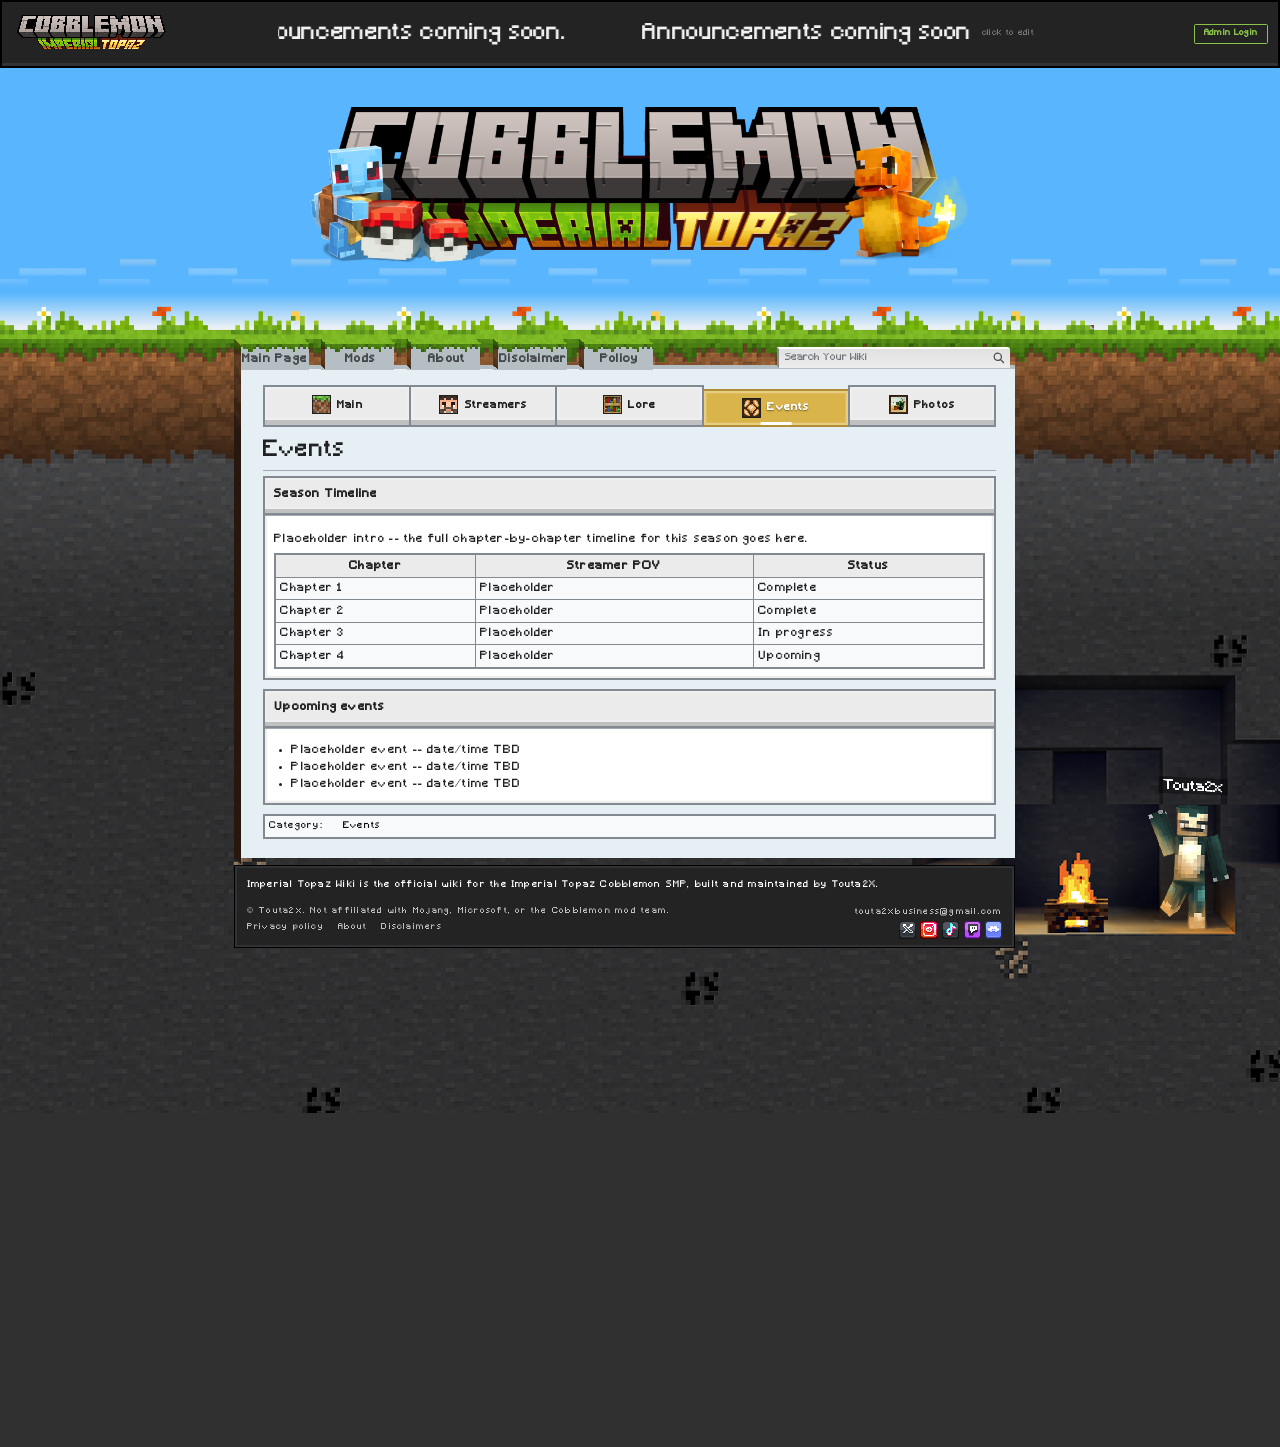
<file: events.html>
<!DOCTYPE html>
<html lang="en">
<head>
<meta charset="utf-8">
<meta name="viewport" content="width=device-width, initial-scale=1">
<title>Imperial Topaz SMP</title>
<link rel="icon" type="image/png" href="img/Webico.png">
<script>
/* This layout is fixed-px, not responsive -- the same page reads a
   different *relative* size on different screens depending on both raw
   resolution and the OS's own display-scaling setting (e.g. a 1080p
   laptop panel is often set to >100% Windows scaling, which shrinks the
   *effective* CSS-px viewport further than the resolution alone suggests),
   so it can comfortably fit with room to spare on one monitor while
   overflowing into a horizontal scrollbar on another, forcing a manual
   browser zoom-out to compensate.

   This shrinks the whole page via zoom (not transform: zoom scales
   everything together -- text, layout, images, fixed-position elements --
   the same way real browser zoom does) only when the viewport is actually
   narrower than the page needs, so it never scrolls horizontally and
   reads as the same relative size everywhere. A screen with room to
   spare is left completely untouched (zoom stays 1); this is purely a
   shrink-to-fit floor, not a fixed target size. */
(function(){
  var html = document.documentElement;
  html.style.visibility = 'hidden';
  function fit(){
    document.body.style.zoom = 1;
    var needed = html.scrollWidth;
    var available = window.innerWidth;
    var ratio = available / needed;
    if (ratio < 1) ratio *= 0.96; // a bit of breathing room instead of an exact edge-to-edge fit
    ratio = Math.min(1, ratio);
    document.body.style.zoom = ratio;
    html.style.visibility = '';
  }
  document.addEventListener('DOMContentLoaded', fit);
  window.addEventListener('resize', fit);
})();
</script>
<style>
@font-face{
  font-family:'Silkscreen';
  src:url('fonts/slkscr.ttf') format('truetype');
  font-weight:400; font-style:normal; font-display:swap;
}
@font-face{
  font-family:'Silkscreen';
  src:url('fonts/slkscrb.ttf') format('truetype');
  font-weight:700; font-style:normal; font-display:swap;
}
@font-face{
  font-family:'Minecraft';
  src:url('fonts/Minecraft.ttf') format('truetype');
  font-weight:400; font-style:normal; font-display:swap;
}
/* ============================================================
   Layout ported from Vector-legacy skinning.

   Real measurements:
     sidebar 10em (11em >=982px) · header base 85px · tabs 36px
     content border-top 6px · border-left 6px · right margin 10px
     3D corners via #mw-page-base::after and #content::after

   Swap the image variables for your own art and the skin changes.
   ============================================================ */

:root{
  /* --- your artwork. leave as none to use the CSS fallbacks. --- */
  --base-background:   url('img/Background-medium.png'); /* the 936x936 seamless stone tile, pre-tiled 4x4 (3744x3744) into one single static image -- no CSS background-repeat at all for this layer anymore (see body below), so there's no tile grid for the browser to re-round independently at each zoom level. That per-tile rounding (not simple image resampling) was the actual cause of the ore specks visibly reordering/shifting relative to each other while zooming -- a single image has no tile boundaries to reorder. */
  --header-background: url('img/Header-background.png'); /* 468x468 seamless sky/grass/dirt/stone strip, repeats horizontally at a fixed height so it lines up on any screen/zoom */
  --mascot:            none;  /* url('img/mascot.png')      256px, sits behind    */
  --wiki-logo:         url('img/logo.png');
  --vector-tabs:             url('img/Vector-tabs.png');
  --vector-tabs-first:       url('img/Vector-tabs-first.png');
  --vector-tabs-hidpi:       url('img/Vector-tabs-HiDPI.png');
  --vector-tabs-first-hidpi: url('img/Vector-tabs-first-HiDPI.png');
  --content-border-left:     url('img/grass_border.png'); /* 14x417 grass/dirt cross-section, tiles vertically */

  /* --- palette. override this block per section for themed areas. --- */
  --base-background-color:          #303030;
  --content-background-color:       #E6EFF4;
  --content-border-top-color:       #B4BEC3;
  --content-border-left-color:      #171717;
  --content-border-top-right-color: #784c2a;
  --search-top-border:              #FFFFFF;
  --search-left-border:             #888888;
  --accent:                         #6BA41E;
  --search-placeholder:             #72777D;

  /* shared border/ring pair every content box below now uses -- lifted
     straight from .franchise-tabs' own unselected outer-border/inset-ring
     colors, so panels/cards/buttons/tables read as the same skin as the
     tabs and sidebar instead of a separate plain-white MediaWiki look. */
  --panel-border: #838991;
  --panel-border-width: 3px;
  --panel-ring:   #EFEFEF;

  --color-base:     #202122;
  --link:           #0645ad;
  --link-visited:   #0b0080;
  --border-base:    #a2a9b1;
  --border-subtle:  #c8ccd1;
  --neutral:        #f8f9fa;
  --neutral-strong: #eaecf0;

  /* height of the sky+grass zone before tabs/content start. Fixed (not
     computed) because Header-background.png is a repeat-x strip, not a
     cover photo -- the grass row sits at a constant pixel offset no matter
     the window size or browser zoom. The tile's own grass row is at y=90 of
     468px; extra plain sky (solid-color fill, same blue as the tile's own
     sky so the seam is invisible) is added above it to push this taller,
     giving the big logo more room. Raise/lower this to resize the sky. */
  --header-h: 335px;
  --ticker-bar-h: 88px; /* #top-ticker-bar's own height -- referenced here too so body's background layers shift down by the same amount and stay aligned with the foreground instead of drifting out of sync with it */
}

*{ box-sizing:border-box; }

body{
  margin:0;
  font-family:"Minecraft", "Silkscreen", "Liberation Sans", Arial, Helvetica, FreeSans, sans-serif;
  letter-spacing:0.1em;
  color:var(--color-base);
  background-color:var(--base-background-color);
  background-image:
    var(--mascot),
    var(--header-background),
    linear-gradient(rgb(88,181,254), rgb(88,181,254)), /* extra plain sky, same blue as the tile's own sky */
    var(--base-background),
    repeating-conic-gradient(rgba(255,255,255,.022) 0% 25%, transparent 0% 50%);
  background-repeat:no-repeat, repeat-x, no-repeat, no-repeat, repeat;
  background-position:left var(--ticker-bar-h), left calc(var(--header-h) - 90px + var(--ticker-bar-h)), left var(--ticker-bar-h), center var(--ticker-bar-h), left var(--ticker-bar-h);
  background-size:auto, auto 468px, 10000px calc(var(--header-h) - 90px + 2px), 3744px 3744px, 16px 16px; /* flat-sky layer is a large fixed width instead of 100% -- dynamic %-sizing on an otherwise fixed-px layout was what let this layer drift out of sync with everything else under zoom. 10000px comfortably covers any realistic window/monitor width, including zoomed out well past 100%, while staying fixed (not recomputed) -- this used to be 4000px, which ran out (showing the stone tile through the gap instead of solid sky) once the page's effective CSS-pixel width exceeded it from zooming out far enough. extended 2px past where the tile begins -- the tile draws on top and never moves, so tabs/content stay put, but any sub-pixel rounding gap is now  The stone layer's own position was "top left" (anchored to body's raw left edge) while #page is centered via margin:auto -- as the effective viewport width changes with browser zoom, #page's centered offset shifts but the stone block's left-anchored one didn't, so the texture visibly drifted relative to the page framing. "top center" anchors it the same way #page is centered, so both move together and the gap between them stays constant instead of changing with zoom. */
  background-attachment:scroll, scroll, scroll, scroll, scroll;
  overflow-y:scroll;
}

a{ color:var(--link); text-decoration:none; }
a:visited{ color:var(--link-visited); }
a:hover,a:focus{ text-decoration:underline; }
a.new{ color:#ba0000; }
:focus-visible{ outline:2px solid var(--accent); outline-offset:1px; }

/* ---------- page wrapper: centers the whole layout (sidebar, tabs, search, login move with it) ---------- */
#page{
  position:relative;
  width:1200px;
  min-width:1200px;
  max-width:none;
  margin:0 auto;
}
body{ min-width:1200px; }

/* ---------- top bar: logo | scrolling ticker | admin login, styled after
   a typical dark site-wide utility bar (dark strip above the rest of the
   header). Only the middle section scrolls -- the logo and admin button
   on either side stay put. Ticker text is a placeholder for now -- edit
   the two <span class="ticker-item"> copies inside #top-ticker-bar (keep
   both in sync, they're what makes the loop seamless) once there's real
   announcement copy to put in it. */
#top-ticker-bar{
  /* normal flow (not absolute/overlaid) -- genuinely pushes #page and
     everything in it down by this bar's own height, same as any other
     block would. body's own background layers (see body{background-
     position:...} above) are shifted down by the same --ticker-bar-h so
     the background art and the foreground layout move down together as
     one unit, instead of the background staying put while the foreground
     shifts (which broke their careful alignment -- the whole point of
     this page's background is that it lines up with the content on top
     of it). */
  position:relative;
  display:flex; align-items:center; justify-content:space-between; gap:16px;
  background-color:#232324;
  border-top:7px solid transparent; border-bottom:7px solid #313233; /* transparent top border matches the bottom one's thickness so the content area stays vertically centered in the fixed-height bar, instead of the visible-only bottom border eating into just one side and pushing everything up */
  outline:3px solid #000; outline-offset:-3px;
  height:88px;
  padding:0 16px;
  box-sizing:border-box;
  overflow:hidden;
}
#top-ticker-bar .tb-logo{ flex:none; display:block; height:60px; }
#top-ticker-bar .tb-logo img{
  display:block; height:100%; width:auto;
  image-rendering:pixelated; image-rendering:crisp-edges;
}
.tb-ticker-group{
  position:absolute; left:50%; top:0; bottom:0;
  transform:translateX(-50%);
  display:flex; align-items:center; gap:10px;
}
.tb-ticker{
  flex:none;
  width:900px; /* narrowed from #content's own 1014px max width to leave room for the edit hint sitting right beside it, so the group as a whole still lines up about where it used to */
  overflow:hidden;
  display:flex; align-items:center;
}
.ticker-track{
  display:flex; align-items:center; width:max-content;
  will-change:transform;
  /* hidden until img/ticker.js has the real saved phrases in place (or has
     given up trying) -- otherwise the placeholder text already sitting in
     the page paints first and then visibly swaps a moment later. Layout
     space is still reserved (visibility, not display), so the bar itself
     never shifts. */
  visibility:hidden;
  /* driven entirely by img/ticker.js via requestAnimationFrame, not a CSS
     animation -- a CSS @keyframes infinite loop has to hard-reset from its
     100% state back to 0% every cycle, and that discrete jump was visibly
     snapping a few px off from where the smoothly-interpolated frames
     around it landed. Continuously recomputing the transform every frame
     (and wrapping the position with a plain subtraction, not a reset to 0)
     has no such reset point, so there's nothing to snap. */
}
.ticker-track .ticker-item{
  padding-right:100px;
  white-space:nowrap;
  color:#f2f2f2;
  font-size:1.8em;
  line-height:1;
  letter-spacing:0.03em;
}
#top-ticker-bar .tb-admin{
  flex:none;
  font:inherit; font-size:0.68em; font-weight:bold; letter-spacing:0.04em;
  color:#8bc34a; background:transparent;
  border:1px solid #8bc34a; border-radius:2px;
  padding:6px 12px;
  cursor:pointer;
}
#top-ticker-bar .tb-admin:hover{ background:rgba(139,195,74,0.15); }

/* #layout-editor is display:none by default (see its own rule further
   down) -- unrelated to Admin Login, stays permanently hidden/dev-only. */
/* ---------- ticker text editor: same inline click-to-edit pattern as the
   lore/events panels -- a small "click to edit" hint, always visible (not
   gated behind Admin Login, same as those panels), typing straight into
   the real ticker text in place. A small color picker sits next to it
   while editing and applies to whatever text is currently selected, not
   the whole line. ---------- */
#top-ticker-bar .tb-actions{ flex:none; display:flex; align-items:center; gap:8px; }
#top-ticker-bar .tb-edit{
  flex:none;
  font:inherit; font-size:0.68em; font-weight:normal; letter-spacing:0.04em;
  color:#9a9a9a; background:transparent;
  border:0; padding:6px 4px;
  cursor:pointer;
  opacity:0.7; transition:opacity .15s ease, color .15s ease;
}
#top-ticker-bar .tb-edit:hover{ opacity:1; color:#fff; }
.ticker-set{ display:flex; align-items:center; }
/* a normal row sibling now, not overlaid on top of the phrase text --
   overflow:hidden on the phrase box only clips at its own padding-box
   edge, not any earlier point padding might suggest, so a long phrase's
   text (or the text cursor, which the browser auto-scrolls into view)
   could still end up sliding underneath an absolutely-positioned x button
   layered on top of it. A separate sibling next to the box can never be
   covered by that box's own content no matter how it scrolls. */
.ticker-phrase-remove{
  flex:none; align-self:center;
  display:inline-flex; align-items:center; justify-content:center;
  width:32px; height:32px;
  font:inherit; font-size:1.6em; line-height:1;
  border:1px solid #8a2a2a; border-radius:0;
  background:#c94141; color:#fff; cursor:pointer;
  -webkit-user-select:none; user-select:none;
}
.ticker-phrase-remove:hover{ background:#e05252; }
/* editing never touches the live scrolling ticker itself -- each phrase
   gets its own editable row inside this settings box instead, so the
   ticker's own layout/size can never shift while editing. */
#ticker-edit-menu{
  position:absolute; top:var(--ticker-bar-h); left:16px; width:900px; z-index:200; /* left/width get overwritten by ticker.js to match .tb-ticker's real rendered position -- these are just a sane fallback */
  box-sizing:border-box;
  font-family:"Minecraft", "Silkscreen", "Liberation Sans", Arial, sans-serif; font-size:0.8em;
  background:#232324; color:#fff; border:2px solid #313233; border-radius:4px;
  padding:10px;
  box-shadow:0 4px 12px rgba(0,0,0,.5);
}
#ticker-edit-menu[hidden]{ display:none; }
#ticker-phrase-editor{ display:flex; flex-direction:column; gap:6px; margin-bottom:8px; }
/* one phrase per row: the phrase text (2/3) and its own link input + button
   (1/3) side by side, all on the same line. */
.ticker-phrase-row{ display:flex; align-items:stretch; gap:8px; }
.ticker-phrase-editor-item{
  flex:2 1 0%; min-width:0; box-sizing:border-box;
  padding:6px 8px;
  background:#111; color:#f2f2f2;
  border:1px solid #3a3b3c; border-radius:0;
  font-family:inherit; font-size:1.1em;
  cursor:text; outline:none;
  height:32px; white-space:nowrap; overflow:hidden;
}
.ticker-phrase-link-input{
  flex:1 1 0%; min-width:0; box-sizing:border-box; padding:6px; border:0; border-radius:0;
  height:32px;
  background:#111; color:#9cff9c; font-family:inherit; font-size:0.9em;
}
.ticker-phrase-link-btn{
  flex:none; display:inline-flex; align-items:center; justify-content:center;
  font:inherit; cursor:pointer; border:0; border-radius:0; box-sizing:border-box;
  height:32px; padding:0 10px;
  background:#3a3b3c; color:#fff;
}
.ticker-phrase-link-btn:hover{ background:#fff; color:#111; }
.ticker-menu-row{ display:flex; align-items:center; gap:8px; margin-bottom:8px; }
.ticker-menu-add{ display:block; margin-bottom:8px; margin-top:8px; }
.ticker-menu-actions{ display:flex; justify-content:space-between; margin-top:8px; }
#ticker-edit-menu label{ font-family:inherit; font-size:1em; color:#bbb; }
#ticker-edit-menu input[type="color"]{
  width:32px; height:32px; padding:0; border:0; border-radius:0; box-sizing:border-box;
  background:none; cursor:pointer;
}
#ticker-edit-menu button{
  display:inline-flex; align-items:center; justify-content:center;
  font:inherit; cursor:pointer; border:0; border-radius:0; box-sizing:border-box;
  height:32px; padding:0 10px;
  background:#3a3b3c; color:#fff;
}
#ticker-edit-menu button:hover{ background:#fff; color:#111; }
/* higher specificity than the generic #ticker-edit-menu button rule above
   on purpose -- that rule's own height:32px was silently overriding this
   button's own square 16x16, since an ID-based selector beats a plain
   class one regardless of source order. */
#ticker-edit-menu .ticker-phrase-remove{ width:32px; height:32px; padding:0; font-size:1.6em; }
#ticker-save{ background:#8bc34a; color:#111; }
#ticker-save:hover{ background:#9ed363; color:#111; }
.ticker-track .ticker-item a{ color:inherit; text-decoration:none; }
.ticker-phrase-editor-item a{ color:inherit; text-decoration:none; }

/* ---------- header strip (transparent: real background image shows through) ---------- */
#mw-page-base{
  position:relative;
  height:var(--header-h);
}
/* top-right 3D corner where the slab meets the header */
#mw-page-base::after{
  content:"";
  position:absolute;
  border-top:6px solid var(--content-border-top-right-color);
  border-left:6px solid var(--content-border-top-color);
  z-index:1;
  top:334px; right:10px; /* header-h(335px) - 1px, hardcoded -- see #page-tabs comment above */
}
#mw-head-base{ height:80px; margin-top:-80px; }

/* ---------- head nav ---------- */
#mw-head{ position:absolute; top:0; right:0; width:100%; z-index:3; }
#page-tabs{ float:left; margin-left:calc(10em - 103px); margin-top:352.75px; } /* header-h(335px) + 17.75px, hardcoded -- calc(var(--header-h) + Npx) here was landing at the wrong offset (rendering up near the top of the viewport) under zoom, since --header-h never actually varies in this file anyway */
#p-search{ float:right; margin-top:360px; margin-right:115px; width:312px; height:63px; } /* header-h(335px) + 25px, hardcoded for the same reason */

/* ---------- tabs ---------- */
/* tab-sprite-w/h keep the Vector-tabs.png corner graphic (natural 262x72,
   two 36px-tall frames) scaled in lockstep with --tab-h so the frames still
   land exactly on the tab's top/bottom edges instead of getting cut mid-frame. */
.vector-tabs{ --tab-h:40px; height:var(--tab-h); margin:0; float:left; }
.vector-tabs ul{ list-style:none; margin:0; padding:0; height:100%; float:left; }
.vector-tabs li{
  position:relative; float:left; height:100%; width:104px; margin:0 8px 0 0; padding:0;
  --ca-bg:var(--content-border-top-color);
  --ca-img:var(--vector-tabs);
  background:var(--ca-img) no-repeat right 8px top,
             linear-gradient(to right, var(--ca-bg) calc(100% - 14px), transparent 0)
             no-repeat left 6px top 6px;
  background-size:calc(var(--tab-h) * 7.2778) calc(var(--tab-h) * 2), auto;
  image-rendering:pixelated; image-rendering:crisp-edges;
}
.vector-tabs li.selected,
.vector-tabs li:hover{
  --ca-bg:var(--content-background-color);
  background-position-y:bottom, 6px;
}
.vector-tabs li::before{
  content:""; position:absolute; left:0; top:0;
  width:6px; height:100%;
  background:var(--ca-img) var(--content-border-top-color) no-repeat left top;
  background-size:calc(var(--tab-h) * 7.2778) calc(var(--tab-h) * 2);
  image-rendering:pixelated; image-rendering:crisp-edges;
  pointer-events:none;
}
.vector-tabs li:first-child::before{
  background:var(--vector-tabs-first) no-repeat left top;
}
@media (min-resolution:1.5dppx){
  .vector-tabs li{ --ca-img:var(--vector-tabs-hidpi); }
  .vector-tabs li:first-child::before{
    background-image:var(--vector-tabs-first-hidpi); background-size:6px auto;
  }
}
.vector-tabs li a{
  display:block; width:100%; box-sizing:border-box;
  height:21px; padding:19px 8px 0; text-align:center;
  font-size:0.875em; font-weight:bold; color:#42464a;
  text-decoration:none; cursor:pointer;
}
.vector-tabs li a:hover{ text-decoration:none; }

/* ---------- search ---------- */
/* Fixed px sizing throughout (not vw) so this scales uniformly with browser
   zoom instead of drifting relative to the rest of the fixed-px chrome --
   width is driven by #p-search's own (resizable) width. */
#p-search form{ position:relative; width:100%; margin-top:6px; padding:0 4px 0 5px; height:27px; }
.search-wrap{
  position:relative; top:-3px;
  height:27px; width:100%; min-width:80px;
  border:0;
  border-top:3px solid var(--search-top-border);
  border-left:3px solid var(--search-left-border);
  background-image:linear-gradient(#C3C3C3,#DBDBDB);
}
.search-wrap::before{
  content:""; position:absolute; bottom:0; left:-3px;
  border-top:3px solid var(--search-left-border);
  border-left:3px solid var(--content-border-top-color);
  z-index:1;
}
.search-wrap::after{
  content:""; position:absolute; top:-3px; right:0;
  border-top:3px solid var(--accent);
  border-left:3px solid var(--search-top-border);
}
.search-wrap input{
  width:100%; height:100%;
  padding:5px 26px 5px 0.6em;
  border:0; border-radius:0; outline:none; box-shadow:none;
  background-color:rgba(255,255,255,0.5); color:#000;
  font-family:inherit; font-size:0.8em;
}
.search-wrap .search-icon{
  display:block; position:absolute; top:0; right:0; bottom:0;
  width:28px;
  background:no-repeat center/16px url('img/search.svg');
  opacity:.67;
  pointer-events:none;
}
.search-wrap input::placeholder{ color:var(--search-placeholder); }

.site-search-results{
  position:absolute; top:100%; left:5px; right:4px;
  background:#fff; border:1px solid var(--search-left-border);
  box-shadow:0 3px 8px rgba(0,0,0,0.35);
  z-index:50; max-height:320px; overflow-y:auto;
}
.site-search-results a{
  display:flex; align-items:center; justify-content:space-between; gap:8px;
  padding:6px 10px; font-size:0.8em; color:var(--color-base); text-decoration:none;
}
.site-search-results a:hover, .site-search-results a.active{ background:#EBEBEB; }
.site-search-results .result-title{ overflow:hidden; text-overflow:ellipsis; white-space:nowrap; }
.site-search-results .result-type{ flex:none; font-size:0.85em; color:#72777D; }

/* ---------- sidebar ---------- */
#mw-panel{
  display:none; /* hidden from the page -- markup/JS untouched, just not rendered */
  position:absolute; top:207px; left:-101px; width:10em;
  padding:180px 0 10px 0.5em; /* was calc(header-h - 10px) = 325px -- pushed the first portal (y~540) way below #content's own top (y~387). 180px lines the two up. */
  z-index:2;
}

/* ---------- masthead logo: big, centered across the top of the page ---------- */
#p-logo{
  position:absolute; top:-15px; left:calc(50% + 6px);
  width:870px; height:339px;
  transform:translateX(-50%);
  z-index:4;
}
#p-logo .logo-img{
  display:block; width:100%; height:100%;
  background-image:var(--wiki-logo);
  background-position:center center; background-repeat:no-repeat;
  background-size:contain;
}

.portal{
  margin:0.5em 8px 2px 6px; padding:0;
  background-color:#232324;
  border:2px solid #000;
}
/* beveled block-style heading */
.portal h3{
  margin:0;
  padding:calc(0.5em + 2px);
  background:
    conic-gradient(from 180deg at 2px calc(100% - 2px), #6a6b6c 90deg, transparent 0),
    conic-gradient(from 0 at calc(100% - 2px) 2px, #6a6b6c 90deg, transparent 0),
    linear-gradient(to top,    #464747 2px, transparent 0),
    linear-gradient(to bottom, #5a5b5c 2px, transparent 0),
    linear-gradient(to left,   #464747 2px, transparent 0),
    linear-gradient(to right,  #5a5b5c 2px, transparent 0);
  background-color:#313233;
  border-bottom:2px solid #000;
  color:#fff !important;
  font-size:0.75em; font-weight:bold;
  cursor:pointer; user-select:none;
}
.portal h3::before{
  content:""; display:inline-block; position:relative;
  width:0; height:0;
  border-style:solid; border-color:#AAA transparent; border-width:6px 5px 0;
  margin-right:6px; margin-bottom:1px;
}
.portal.collapsed h3::before{ transform:rotate(-90deg); }
.portal.collapsed h3{
  background:
    conic-gradient(from 180deg at 2px calc(100% - 2px), #7c7c7d 90deg, transparent 0),
    conic-gradient(from 0 at calc(100% - 2px) 2px, #7c7c7d 90deg, transparent 0),
    linear-gradient(to top,    #5a5b5c 2px, transparent 0),
    linear-gradient(to bottom, #6d6d6e 2px, transparent 0),
    linear-gradient(to left,   #5a5b5c 2px, transparent 0),
    linear-gradient(to right,  #6d6d6e 2px, transparent 0);
  background-color:#48494a;
  padding:0.5em calc(0.5em + 2px);
  border-bottom:5px solid #313233;
}
.portal.collapsed .body{ display:none; }
.portal .body{ margin:0; padding:0; }
.portal ul{ list-style:none; margin:0; padding:0.3em 0.5em; }
.portal li{ margin:0; padding:0.25em 0; font-size:0.75em; line-height:1.125em; word-wrap:break-word; }
.portal li a{ color:#BFBFBF !important; }
.portal li a:hover,.portal li a:focus{ color:#fff !important; }

/* ---------- content slab ---------- */
#content{
  position:relative;
  margin-left:calc(10em - 103px); margin-right:10px; margin-top:52px;
  /* fixed width (with a fluid fallback so narrow/mobile viewports don't
     overflow) instead of filling available space -- a fluid width made the
     layout editor's fixed-px nudge drift at different zoom levels, since
     the box's own size kept changing relative to that fixed nudge. */
  width:min(1014px, calc(100% - 10em + 93px));
  padding:1em;
  background-color:var(--content-background-color);
  border-top:6px solid var(--content-border-top-color);
  border-left:14px solid var(--content-background-color); /* matches the
    panel's own fill, so any sliver of this gutter not covered by
    border/brown (they're narrower than this 14px reservation) reads as
    part of the white panel instead of a gray or brown seam */
  border-bottom:0; border-right:0;
  word-wrap:break-word;
}
/* left border art: an independent element (was a ::before pseudo, but
   pseudo-elements can't be dragged separately -- this can, via the layout
   editor). Height is kept in sync with #content's own live height by JS,
   unless you resize it by hand, in which case your height sticks. */
#content-border{
  position:absolute;
  left:calc(10em - 103px); top:353px; /* header-h(335px) + 18px, hardcoded -- see #page-tabs comment above */
  width:7px; height:302px;
  background:var(--content-border-left) no-repeat top left;
  background-size:100% auto; /* tracks the element's own width, so resizing it actually scales the art instead of just clipping it */
  pointer-events:none;
  z-index:5; /* above sidebar(2)/head(3)/logo(4) too, so it's always reachable no matter where it's dragged */
}
@media screen and (min-width:982px){
  #content-border{ left:calc(11em - 103px); }
}
/* brown fill + corner cap, split from your angled brown.png:
   - #content-brown is the flat/opaque part (brown-fill.png), repeat-y so it
     tiles cleanly to any height, kept (by JS) exactly capH shorter than
     content's true bottom so the corner below has room to sit flush.
   - #content-brown-corner is nested inside it, pinned to top:100% (i.e.
     right where the shortened fill ends) with width:100% + aspect-ratio,
     so it always scales in proportion to #content-brown's own width --
     no independent stretching, so the angle never distorts regardless of
     how tall the page gets. */
#content-brown{
  position:absolute;
  left:calc(10em - 103px); top:561px; /* header-h(335px) + 226px, hardcoded -- see #page-tabs comment above */
  width:7px; height:302px; /* JS-synced fallback starting size */
  background:url('img/brown-fill.png') repeat-y top left;
  background-size:100% auto;
  pointer-events:none;
  z-index:5;
}
@media screen and (min-width:982px){
  #content-brown{ left:calc(11em - 103px); }
}
#content-brown-corner{
  position:absolute;
  left:0; top:100%; width:100%;
  aspect-ratio:14/46; /* brown-corner.png's native size -- scales height to match this element's current width, always in proportion */
  background:url('img/brown-corner.png') no-repeat top left;
  background-size:100% 100%;
  pointer-events:none;
}
/* bottom-left 3D corner */
#content::after{
  content:""; position:absolute;
  border-top:6px solid transparent;
  border-left:6px solid var(--base-background-color);
  left:-14px; bottom:0;
}

.firstHeading{
  margin:0 0 0.25em; padding:0 0 0.17em;
  font-family:'Minecraft','Silkscreen','Linux Libertine','Georgia','Times',serif;
  font-size:1.8em; font-weight:normal; line-height:1.375;
  border-bottom:1px solid var(--border-base);
}
#bodyContent{ font-size:0.875rem; line-height:1.6; }
#bodyContent h2{
  margin-top:1em; margin-bottom:0.25em; padding-bottom:0.17em;
  font-family:'Minecraft','Silkscreen','Linux Libertine','Georgia','Times',serif;
  font-size:1.5em; font-weight:normal;
  border-bottom:1px solid var(--border-base);
}
#bodyContent h3{ margin:0.3em 0; font-size:1.2em; font-weight:bold; }
#bodyContent p{ margin:0.5em 0; }
#bodyContent ul{ margin:0.3em 0 0 1.6em; padding:0; }

/* ---------- main page: hide redundant heading ---------- */
body.mainpage .firstHeading{ display:none; }

/* ---------- franchise/section tab strip ---------- */
.franchise-tabs{
  display:flex; align-items:flex-end; margin:0 0 12px; width:100%; /* was 92%/auto-centered -- didn't match the full-width content boxes below it */
  background:transparent; border-radius:0; overflow:hidden; /* was solid white -- showed as a white line in the gap above the shorter selected tab */
}
.franchise-tabs a{
  position:relative;
  z-index:1; /* above .selected (z-index:0) so an unselected neighbor's edge always clips over the selected tab's, on both sides -- not just whichever side happens to come later in DOM order */
  flex:1; display:flex; align-items:center; justify-content:center; gap:8px;
  padding:12px 4px; font-size:0.85em; font-weight:bold; color:var(--color-base);
  background:#EBEBEB; /* flat fill, same structure as .selected just in gray -- a uniform 3px border on every side (matching .selected's) instead of mismatched widths per side, which was mitering badly at the corners */
  border:var(--panel-border-width) solid #818992; /* outer border */
  box-shadow:inset 0 0 0 3px #EFEFEF; /* inner border, uniform 3px, slightly lighter than the fill */
  /* smooths the height change (from padding) and color swap when a tab
     gains/loses .selected, instead of snapping instantly */
  transition:padding 0.25s ease, background-color 0.25s ease, border-color 0.25s ease, box-shadow 0.25s ease, color 0.25s ease;
}
/* thickens just the bottom of the inset ring above -- same color, so it
   reads as one continuous line that's thin on 3 sides and thick on the
   4th, not a separate/overlapping line. unselected tabs only. */
.franchise-tabs a:not(.selected)::before{
  content:""; position:absolute; left:0; right:0; bottom:0; height:6px;
  background:#C0C0C0; /* neutral gray at rest -- only switches to the tab's own dark color on hover */
  /* thin light line on top of the thick bar, same idea as the border+inset
     pairing on .selected tabs -- box-sizing:border-box (global) shrinks the
     background fill to make room for it instead of the border sitting outside. */
  border-top:3px solid #EFEFEF; /* matches the resting inset ring color */
  transition:background-color 0.25s ease, border-top-color 0.25s ease; /* matches the parent tab's own transition, so the bar fades in sync instead of snapping instantly while everything else eases */
}
/* dark version of each tab's own color, but only while hovering --
   same shades as each tab's .selected border-color. border-top-color pairs
   each with its own .selected inset (the lighter shade), same as .selected's
   own border+inset pairing. */
.franchise-tabs a:nth-child(1):not(.selected):hover::before{ background:#225d00; border-top-color:#45a80c; } /* Main */
.franchise-tabs a:nth-child(2):not(.selected):hover::before{ background:#6B4F99; border-top-color:#A98FD1; } /* Streamers */
.franchise-tabs a:nth-child(3):not(.selected):hover::before{ background:#386676; border-top-color:#6FA0B5; } /* Lore */
.franchise-tabs a:nth-child(4):not(.selected):hover::before{ background:#B08F35; border-top-color:#E8CE85; } /* Events */
.franchise-tabs a:nth-child(5):not(.selected):hover::before{ background:#4F8B5D; border-top-color:#93C89F; } /* Photos */
/* each tab draws its own full border, so two sitting side by side doubles
   up into a thick seam -- pull every tab but the first left by its own
   border-width so the shared edge overlaps into a single line instead
   (later tabs paint on top of earlier ones in normal flow, so the overlap
   just shows the later tab's border, not a blend of both) */
.franchise-tabs a:not(:first-child){ margin-left:-3px; }
.franchise-tabs a:hover{ text-decoration:none; }
/* hover uses each tab's own full selected color (same fill/border/inset/text
   as .selected, not just a pale tint of it) -- so hovering previews exactly
   what clicking it would look like. */
.franchise-tabs a:nth-child(1):hover{ background:#378f00; border-color:#225d00; box-shadow:inset 0 0 0 3px #45a80c; color:#fff; text-shadow:0 1px 2px rgba(0,0,0,.45); } /* Main */
.franchise-tabs a:nth-child(2):hover{ background:#8A6BBF; border-color:#6B4F99; box-shadow:inset 0 0 0 3px #A98FD1; color:#fff; text-shadow:0 1px 2px rgba(0,0,0,.45); } /* Streamers */
.franchise-tabs a:nth-child(3):hover{ background:#4B89A3; border-color:#386676; box-shadow:inset 0 0 0 3px #6FA0B5; color:#fff; text-shadow:0 1px 2px rgba(0,0,0,.45); } /* Lore */
.franchise-tabs a:nth-child(4):hover{ background:#D9B44A; border-color:#B08F35; box-shadow:inset 0 0 0 3px #E8CE85; color:#fff; text-shadow:0 1px 2px rgba(0,0,0,.45); } /* Events */
.franchise-tabs a:nth-child(5):hover{ background:#71B481; border-color:#4F8B5D; box-shadow:inset 0 0 0 3px #93C89F; color:#fff; text-shadow:0 1px 2px rgba(0,0,0,.45); } /* Photos */
.franchise-tabs a.selected{
  background:#378f00; /* flat base fill, no gradient */
  border:3px solid #225d00; /* outer border */
  box-shadow:inset 0 0 0 3px #45a80c; /* inner border, uniform 3px on every side */
  color:#fff; text-shadow:0 1px 2px rgba(0,0,0,.45);
  /* shorter box than the other tabs (less padding) so it visibly sits lower
     at the top -- the row is bottom-aligned (align-items:flex-end), so the
     bottoms stay flush regardless of this box's own height. Both top and
     bottom reduced by the same amount (not just top) so the icon/text stay
     centered in the shorter box instead of getting crammed against the top. */
  padding:9px 4px;
  z-index:0;
}
/* per-tab selected colors, in place of every tab turning the same green */
.franchise-tabs a:nth-child(2).selected{
  background:#8A6BBF; /* lavender purple -- Streamers */
  border-color:#6B4F99;
  box-shadow:inset 0 0 0 3px #A98FD1;
}
.franchise-tabs a:nth-child(3).selected{
  background:#4B89A3; /* slate blue -- Lore */
  border-color:#386676;
  box-shadow:inset 0 0 0 3px #6FA0B5;
}
.franchise-tabs a:nth-child(4).selected{
  background:#D9B44A; /* mid-tone yellow -- Events */
  border-color:#B08F35;
  box-shadow:inset 0 0 0 3px #E8CE85;
}
.franchise-tabs a:nth-child(5).selected{
  background:#71B481; /* Photos -- greener/lighter than Main's own green so they read as distinct */
  border-color:#4F8B5D;
  box-shadow:inset 0 0 0 3px #93C89F;
}
.franchise-tabs a::after{
  /* present on every tab (not just .selected), scaled to 0 width so it's
     invisible until selected -- animates growing in from nothing instead of
     just popping into existence at full size. transform:scaleX (not the
     width property) so the browser can animate it on the GPU without
     recalculating page layout every frame -- animating width was causing
     visible stutter since it forces a full reflow on each animation frame.
     Same thickness/vertical position as the inner border's bottom segment
     (3px in, 3px thick), but short and centered like a label underline
     rather than spanning the full tab width. */
  content:""; position:absolute; left:50%; bottom:0; width:40px; height:3px;
  background:#fff; transform:translateX(-50%) scaleX(0);
  transition:transform 0.3s ease;
}
.franchise-tabs a.selected::after{
  transform:translateX(-50%) scaleX(1);
}
.franchise-tabs .ico{ image-rendering:pixelated; image-rendering:crisp-edges; }
.franchise-tabs .ico{
  flex:none; width:25px; height:25px; border-radius:0;
  background-color:#9aa7b4; /* base fill */
  border:2px solid #202020; /* outer border */
  /* 100% instead of a fixed px value -- at fractional browser zoom, a fixed
     size and the box's own (border-shrunk) content area round to device
     pixels independently and can land 1px apart, showing as a gap on some
     zoom levels but not others. Percentage sizing ties the image directly
     to whatever the content area actually rounds to, so they always match. */
  background-repeat:no-repeat; background-position:center; background-size:100%;
}
.franchise-tabs a:not(.selected) .ico{ position:relative; top:-2px; }
.franchise-tabs a.selected .ico{ background-color:#7f8b96; }

/* cave.png peeking out from behind the right edge of the content box.
   cave.png is a full opaque Minecraft screenshot (not a transparent
   cutout) -- z-index:-1 tucks it behind #content's own painted background
   (and everything else in the normal flow), so the portion that still
   overlaps the content box is hidden, and only the slice that sticks out
   past its right edge, over the bare page background, actually shows.
   Same fixed offset from #content on every page (matches the main page's
   own #cave-peek) so it sits in the same spot site-wide. */
#cave-peek{
  position:absolute;
  z-index:-1;
  top:321.8px; left:750px;
  width:720px; height:645px;
  background-image:url('img/cave.png');
  background-repeat:no-repeat;
  background-position:0 0;
  background-size:720px auto;
  image-rendering:pixelated; image-rendering:crisp-edges;
  pointer-events:none;
}

/* ---------- collapsible info bar (e.g. "recent updates") ---------- */
.collapsible-bar{
  background:#fff; border-radius:0;
  border:var(--panel-border-width) solid var(--panel-border);
  box-shadow:inset 0 0 0 3px var(--panel-ring);
  margin-bottom:12px;
}
.collapsible-bar .bar-head{
  display:flex; justify-content:space-between; align-items:center;
  padding:calc(0.5em + 2px) 12px;
  background:#EBEBEB;
  border-bottom:2px solid var(--panel-border);
  font-size:0.95em; font-weight:bold; color:var(--color-base);
  cursor:pointer; user-select:none;
}
.collapsible-bar .bar-head::after{ content:"▾"; font-size:0.8em; color:var(--border-base); }
.collapsible-bar.collapsed .bar-head::after{ content:"▸"; }
.collapsible-bar.collapsed .bar-body{ display:none; }
.collapsible-bar .bar-body{ padding:8px 12px; font-size:0.85em; }

/* ---------- small social icon row ---------- */
.social-row{ display:flex; gap:8px; justify-content:center; margin-top:10px; }
.social-row a{
  width:34px; height:34px; border-radius:0;
  border:2px solid #202020;
  display:flex; align-items:center; justify-content:center;
  color:#fff; font-size:0.8em; font-weight:bold;
}
.social-row a:hover{ text-decoration:none; filter:brightness(1.15); }

/* ---------- main-page panels: same flat-color/thick-border/inset-ring
   language as .franchise-tabs, header bar reuses .portal h3's beveled
   block style, so every content box reads as the same skin as the tabs
   and sidebar instead of a separate plain-white look. ---------- */
.panel{
  background:#fff; border-radius:0;
  border:var(--panel-border-width) solid var(--panel-border);
  box-shadow:inset 0 0 0 3px var(--panel-ring);
  margin-bottom:12px;
}
#bodyContent .panel > h2{
  position:relative;
  margin:0; padding:calc(0.5em + 2px) 12px 15px;
  background:#EBEBEB;
  box-shadow:inset 0 0 0 3px var(--panel-ring);
  color:var(--color-base);
  font-family:inherit; font-size:1.05em; font-weight:bold;
}
#bodyContent .panel > h2::after{
  content:""; position:absolute; left:0; right:0; bottom:0; height:6px;
  background:#C0C0C0;
  border-top:3px solid var(--panel-ring);
  border-bottom:var(--panel-border-width) solid var(--panel-border);
}
.panel .inner{ padding:12px; }
.panel .inner > :first-child{ margin-top:0; }
.panel .inner > :last-child{ margin-bottom:0; }

/* ---------- click-to-edit placeholder panels -- click the header to type
   real content (times, titles, lore) directly in place, click it again (or
   click away) to save. Editing is password-gated and saves globally via
   ToutaBot's site-content API -- see the script near the bottom of the
   page. ---------- */
/* hidden until the site-content fetch below applies (or gives up on) the
   real saved text -- otherwise the placeholder HTML already sitting in the
   page paints first and then gets visibly swapped a moment later. Layout
   space is still reserved (visibility, not display), so nothing shifts when
   it appears. The load script guarantees this always gets cleared, success
   or failure. */
.panel.editable{ visibility:hidden; }
.panel.editable > h2{ user-select:none; }
.panel.editable > h2 .panel-title{ cursor:pointer; }
.panel.editable > h2 .edit-hint{
  float:right; font-size:0.8em; font-weight:normal; color:#767676; cursor:pointer;
  opacity:0; transition:opacity .15s ease;
}
.panel.editable > h2:hover .edit-hint{ opacity:1; }
.panel.editable.editing{ outline:2px dashed var(--accent); outline-offset:2px; }
.panel.editable.editing > h2 .edit-hint{ opacity:1; }
.panel.editable [contenteditable="true"]{
  cursor:text;
  outline:none;
  background:#fffef0;
  box-shadow:inset 0 0 0 1px #e6dfa0;
}
.panel.editable > h2 .panel-title[contenteditable="true"]{ padding:0 2px; }

/* ---------- "+ Add row" button for tables inside an editable panel (e.g.
   Season Timeline) -- only shown while that panel is actively being
   edited, sits outside .inner so it's never part of the saved content. ---------- */
.panel-add-row{
  display:none;
  margin:0 12px 12px;
  padding:6px 12px; border-radius:0;
  border:var(--panel-border-width) solid var(--panel-border);
  box-shadow:inset 0 0 0 2px var(--panel-ring);
  background:#EBEBEB; color:var(--color-base);
  font-family:inherit; font-size:0.8em; font-weight:bold; cursor:pointer;
}
.panel-add-row:hover{ background:#dcdcdc; }
.panel.editable.editing .panel-add-row{ display:inline-block; }

/* per-row delete "x", injected into each data row only while editing (see
   addDeleteCell in the script below) -- never part of the saved table. */
.row-delete-cell{ width:1%; white-space:nowrap; text-align:center; padding:2px !important; }
.row-delete{
  width:20px; height:20px; padding:0; border-radius:0;
  border:2px solid #8a2a2a;
  background:#c94141; color:#fff;
  font-family:inherit; font-size:0.85em; font-weight:bold; line-height:1; cursor:pointer;
}
.row-delete:hover{ background:#e05252; }

/* ---------- password modal for entering edit mode -- same panel/button
   language as the rest of the site (not a bare browser prompt()). ---------- */
#edit-login-modal{
  display:none; position:fixed; inset:0; z-index:5000;
  background:rgba(0,0,0,.6);
  align-items:center; justify-content:center;
}
#edit-login-modal.open{ display:flex; }
#edit-login-modal .box{
  width:320px; max-width:calc(100% - 32px);
  background:#fff; border-radius:0;
  border:var(--panel-border-width) solid var(--panel-border);
  box-shadow:inset 0 0 0 3px var(--panel-ring);
}
#edit-login-modal h3{
  margin:0; padding:calc(0.5em + 2px) 12px 15px;
  background:#EBEBEB; box-shadow:inset 0 0 0 3px var(--panel-ring);
  color:var(--color-base); font-size:1em; font-weight:bold; position:relative;
}
#edit-login-modal h3::after{
  content:""; position:absolute; left:0; right:0; bottom:0; height:6px;
  background:#C0C0C0; border-top:3px solid var(--panel-ring); border-bottom:var(--panel-border-width) solid var(--panel-border);
}
#edit-login-modal .body{ padding:12px; }
#edit-login-modal input{
  width:100%; box-sizing:border-box; padding:8px; margin-bottom:4px;
  border:2px solid var(--panel-border); border-radius:0;
  font-family:inherit; font-size:0.9em; color:var(--color-base);
}
#edit-login-modal .error{
  display:none; color:#ba0000; font-size:0.8em; margin:2px 0 8px;
}
#edit-login-modal .error.show{ display:block; }
#edit-login-modal .actions{ display:flex; gap:8px; margin-top:10px; }

.grid-2{ display:grid; grid-template-columns:minmax(0,2fr) minmax(0,1fr); gap:12px; }
.grid-half{ display:grid; grid-template-columns:1fr 1fr; gap:12px; }

.hero{
  position:relative; overflow:hidden; min-height:180px;
  padding:10px 12px; color:#fff; background:#5d4a2a;
  border-radius:0;
  border:var(--panel-border-width) solid var(--panel-border);
  box-shadow:inset 0 0 0 3px rgba(255,255,255,.15);
  text-shadow:1px 1px 2px rgba(0,0,0,.8);
}
.hero h3{ margin:0 0 3px; font-size:1.1em; }
.hero .tag{
  position:absolute; right:8px; top:8px; padding:2px 9px; border-radius:0;
  border:1px solid rgba(0,0,0,.4);
  background:var(--accent); font-size:0.75em; font-weight:bold; text-shadow:none;
}
.hero .base{ position:absolute; left:12px; bottom:9px; font-size:0.8em; }

/* ---------- streamer preview cards ---------- */
.streamers-grid{ display:grid; grid-template-columns:repeat(3,1fr); gap:10px; }
.streamer-card{
  position:relative;
  display:block; text-align:center; overflow:hidden;
  background:#fff; border-radius:0;
  border:var(--panel-border-width) solid var(--panel-border);
  box-shadow:inset 0 0 0 3px var(--panel-ring);
  color:var(--color-base);
}
/* thick bottom bar, same construction as .franchise-tabs
   a:not(.selected)::before -- a 6px bar with a lighter 3px top edge,
   sitting at the card's own bottom edge (under the info text). */
.streamer-card::after{
  content:""; position:absolute; left:0; right:0; bottom:0; height:6px;
  background:#C0C0C0;
  border-top:3px solid var(--panel-ring);
}
.streamer-card:hover{ text-decoration:none; }
.streamer-card:hover .avatar{ background-color:#ABADAE; }
.streamer-card .avatar{
  position:relative; display:block; height:95px;
  background-color:#B8BABB;
  background-image:url('img/icons/Spyglass.png');
  background-repeat:no-repeat; background-position:center; background-size:48px;
  border-top:5px solid #8E8F90;
  border-bottom:5px solid #CACBCC;
}
.streamer-card .live{
  position:absolute; left:6px; top:6px;
  padding:1px 8px; border-radius:0;
  border-bottom:3px solid #a81310; /* darker shade of the fill, not gray */
  background:#e91916; color:#fff; font-size:0.7em; font-weight:bold;
}
.streamer-card .live.offline{ background:#767676; border-bottom-color:#4a4a4a; }
.streamer-card .card-link{
  position:absolute; inset:0; z-index:1;
  color:inherit; text-decoration:none;
}
.streamer-card .info{
  position:relative;
  display:flex; align-items:center; justify-content:space-between; gap:6px;
  padding:8px 8px 13px; text-align:left;
}
.streamer-card .info-text{ min-width:0; }
.streamer-card .name{ font-weight:bold; font-size:0.9em; overflow:hidden; text-overflow:ellipsis; white-space:nowrap; }
.streamer-card .game{ font-size:0.78em; color:#54595d; margin-top:2px; }
.streamer-card .platform-link{
  position:relative; z-index:2; flex:none;
  width:27px; height:27px; border-radius:0;
  display:flex; align-items:center; justify-content:center;
}
.streamer-card .platform-link img{
  display:block; width:100%; height:100%;
  image-rendering:pixelated; image-rendering:crisp-edges;
}
.streamer-card .platform-link:hover{ filter:brightness(1.15); }

.tiles{ display:grid; grid-template-columns:repeat(8,1fr); gap:8px; }
.tile{
  position:relative;
  display:block; padding:10px 4px 12px; text-align:center;
  background:#EBEBEB; border-radius:0;
  border:var(--panel-border-width) solid var(--panel-border);
  box-shadow:inset 0 2px 0 0 var(--panel-ring), inset 0 -2px 0 0 var(--panel-ring); /* top/bottom only, no left/right inner border */
  color:#111111; font-size:0.8em; font-weight:bold;
  overflow:hidden;
}
.tile:hover{ background:#dcdcdc; text-decoration:none; }
/* thick bottom bar, same construction as .streamer-card::after -- a 6px
   bar with a lighter 3px top edge, sitting at the tile's own bottom edge
   (under the label text). */
.tile::after{
  content:""; position:absolute; left:0; right:0; bottom:0; height:6px;
  background:#C0C0C0;
  border-top:3px solid var(--panel-ring);
  transition:background-color 0.15s ease;
}
/* subtle, uniform shift (not each tile its own color, like the franchise
   tabs' hover bars do) -- just a modest step darker than the resting
   #C0C0C0, same shade on every tile regardless of which one. */
.tile:hover::after{ background:#A8ADB3; }
/* the icon's own top/bottom bevel, expanded from a small centered square
   into a full-width image zone (like the reference tile's separate
   image/label areas) instead of just framing the icon alone -- negative
   margins cancel out .tile's own padding so this reaches flush to the
   tile's border on the top/left/right. */
.tile .ico{
  position:relative;
  display:block; width:calc(100% + 8px); height:70px;
  margin:-10px -4px 10px -4px; border-radius:0; /* extra bottom margin nudges the label down so it centers in the footer strip instead of sitting flush under the icon */
  border-top:5px solid #8E8F90;
  border-bottom:5px solid #CACBCC;
  box-shadow:0 2.5px 0 0 var(--panel-border); /* thin divider right under the bevel, same weight/color as the tile's own outer border */
  background-color:#B8BABB; background-repeat:no-repeat; background-position:center; background-size:52px;
}
/* the icon artwork's own slight drop shadow -- a separate transparent
   layer carrying just the icon image (not the gray box fill), so
   drop-shadow traces the icon's own silhouette instead of casting a
   shadow around the whole rectangular box. */
.tile .ico::before{
  content:""; position:absolute; inset:0;
  background-image:inherit; background-repeat:no-repeat; background-position:center; background-size:52px;
  filter:drop-shadow(1px 2px 1.5px rgba(0,0,0,.4));
}

.buttons{ display:flex; gap:8px; flex-wrap:wrap; margin-top:10px; }
.button{
  flex:1; min-width:110px; padding:8px 14px; text-align:center;
  background:#EBEBEB; border-radius:0;
  border:var(--panel-border-width) solid var(--panel-border);
  box-shadow:inset 0 0 0 2px var(--panel-ring);
  color:var(--color-base); font-size:0.85em; font-weight:bold;
}
.button:hover{ background:#dcdcdc; text-decoration:none; }
.button.go{
  background:#378f00; border-color:#225d00;
  box-shadow:inset 0 0 0 2px #45a80c;
  color:#fff; font-weight:bold;
  text-shadow:0 1px 1px rgba(0,0,0,.3);
}
.button.go:hover{ background:#45a80c; }

.wikitable{
  background-color:var(--neutral); margin:1em 0; border-radius:0;
  border:var(--panel-border-width) solid var(--panel-border); border-collapse:collapse;
}
.wikitable th,.wikitable td{ border:1px solid var(--panel-border); padding:0.2em 0.4em; }
.wikitable th{ background-color:#EBEBEB; color:var(--color-base); border-bottom:2px solid var(--panel-border); text-align:center; }

.catlinks{
  background-color:var(--neutral); margin-top:1em; border-radius:0;
  border:var(--panel-border-width) solid var(--panel-border); padding:5px; clear:both; font-size:0.8em;
}
.catlinks a{ color:#111111; }
.catlinks ul{ display:inline; margin:0; padding:0; list-style:none; }
.catlinks li{
  display:inline-block; line-height:1.25em; margin:0.125em 0;
  border-left:1px solid var(--panel-border); padding:0 0.5em;
}
.catlinks li:first-child{ border-left:0; padding-left:0.25em; }

/* ---------- footer ---------- */
#footer{
  /* #footer sits outside #page, so it doesn't inherit #page's own
     width:1200px/margin:auto centering. #page's left edge is
     (viewport - 1200px)/2 since it's a fixed 1200px box centered with
     margin:auto; #content then sits calc(10em - 103px) further right than
     that, at a fixed width of 1014px. Reproducing both the same offset and
     the same width here (instead of the previous width:1200px box that
     only matched content's *padding*, not its actual edges) makes this
     box's visible border land exactly on #content's left/right edges. */
  width:1014px;
  margin:10px 0 10px calc((100% - 1200px) / 2 + 10em - 103px);
  box-sizing:border-box;
  padding:0.5em 0.75em;
  background-color:#232324;
  border:4px solid #313233;
  outline:2px solid #000; outline-offset:-2px;
  position:relative; /* containing block for .footer-socials, pinned to this box's own corner */
}
#footer::after{ content:''; clear:both; display:block; }
#footer ul{ list-style:none; margin:0; padding:0; }
/* small gray social icon row, pinned to the footer's own bottom-right
   corner -- same dark/gray palette as the rest of the footer (not the
   brand-colored versions on the About page's own social row), since this
   is a quiet corner detail, not a call to action. */
.footer-contact{ position:absolute; right:0.75em; bottom:0.5em; display:flex; flex-direction:column; align-items:flex-end; gap:4px; }
.footer-email{ color:#BFBFBF; font-size:0.68em; }
.footer-socials{ display:flex; gap:4px; }
.footer-socials a{
  width:24px; height:24px; border-radius:0;
  display:flex; align-items:center; justify-content:center;
}
.footer-socials img{
  display:block; width:100%; height:100%;
  image-rendering:pixelated; image-rendering:crisp-edges; /* these are pixel-art icons at 512x512 native -- keep them crisp scaled down, not blurred */
}
.footer-socials a:hover{ filter:brightness(1.3); text-decoration:none; }
#footer li{ color:#fff !important; font-size:0.75em; padding:0.5em 0; line-height:1.4; }
#footer a{ color:#BFBFBF !important; }
#footer a:hover{ color:#fff !important; }
/* line-height/font-size both trimmed a notch from the identity line above --
   this row (and the copyright line right above it) reads as smaller,
   secondary text next to it. */
#footer-places li{ display:inline-block; margin-right:1em; line-height:1.6; font-size:0.68em; }
/* the copyright/non-affiliation line -- same gray as the footer's own links
   (not the brighter white the identity line above it uses). padding-bottom:0
   plus a small margin-top pulls this line (and the Privacy policy/About/
   Disclaimers row that follows it, since it's right after in normal flow)
   down as a pair, further from the identity line above and further into the
   footer box's own bottom padding, without touching the identity line's own
   spacing at all. */
#footer-info li:last-child{ color:#BFBFBF !important; font-size:0.68em; padding-bottom:0; margin-top:6px; }

/* ---------- >=982px ---------- */
@media screen and (min-width:982px){
  #content,#page-tabs{ margin-left:calc(11em - 103px); }
  #footer{ margin-left:calc((100% - 1200px) / 2 + 11em - 103px); } /* sidebar is 11em (not 10em) at this width, so #content shifts right by 103px more -- match it here */
  #content{ padding:1.25em 1.5em 1.5em; width:min(1014px, calc(100% - 11em + 93px)); }
}

/* ---------- was a <=900px breakpoint here collapsing .tiles to 4
   columns, .grid-2/.grid-half to a single column, and .streamers-grid to
   2 columns. Removed: the main page's hero-grid (Modpack/Events banners)
   deliberately never collapses at any width -- see its own comment on
   index.html -- specifically so the auto-fit-to-width script (the
   early <script> right after the favicon link) is the only thing that
   responds to window/viewport size, visually scaling this whole fixed
   ~1200px design down to fit instead of reflowing it. This breakpoint
   predates that script and used real window.innerWidth (which zoom does
   NOT change -- only actual browser/OS zoom does), so as a real window
   got dragged narrower it kept collapsing these grids' columns on its
   own schedule while hero-grid never budged, and the two drifting out of
   sync with each other -- one collapsing, one rigid -- is what read as
   things "getting misaligned" while the window was being resized. Now
   every grid on the page stays at its normal (wide) column count at any
   width, same as hero-grid always has, and only ever shrinks visually
   via zoom. */

/* ---------- <=720px: sidebar drops below content, above the footer ---------- */
@media screen and (max-width:720px){
  /* #mw-page-base/#content/#mw-panel/#footer are the only normal-flow
     children of #page at this width (everything else -- #mw-head,
     #content-border, #content-brown -- is position:absolute, so flex order
     doesn't touch them). #footer is actually nested inside #page (despite
     what its own comment claims), so it needs an explicit order too --
     without one it defaults to order:0 and jumps ahead of everything else.
     Reordering puts the sidebar after #content and before #footer, instead
     of DOM order's default (sidebar first, then content, then footer). */
  #page{ display:flex; flex-direction:column; }
  #mw-page-base{ order:1; }
  #content{ order:2; }
  #mw-panel{ order:3; }
  #footer{ order:4; }

  /* #mw-head used to get pulled up to top:13px here (with page-tabs/p-search
     margin-top:40px) on the assumption the logo would be small/absent at
     this width -- it isn't (#p-logo is a fixed 339px tall, doesn't shrink),
     so that offset put the tabs right in the middle of the logo art. Left
     at the same position as every other width, which already clears it. */
  #mw-page-base::after{ content:none; }
  #page-tabs,#content{ margin-left:10px !important; }
  #content{ margin-right:10px; width:auto; }
  /* were display:none here on the assumption this breakpoint only ever means
     a genuinely narrow/mobile screen, where tracing #content's left edge
     stops making sense once the sidebar drops below it instead of beside it.
     But body has an unconditional min-width:1200px, so this breakpoint also
     fires from browser zoom alone (shrinks the *viewport* below 720px CSS px
     without the document actually getting any narrower) -- and zooming in
     is exactly when you'd still want these decorations visible. So: stay
     visible, just re-anchored to #content's own new mobile-mode left edge
     (margin-left:10px above) instead of the desktop calc(10em - 103px). */
  #content-border,#content-brown{ left:10px; }
  #footer{ margin-left:8px !important; }
  #mw-panel{
    position:static !important; display:flex; flex-direction:column; width:100%;
    padding:0 8px;
  }
  #p-logo{ margin:1em auto 0; }
  .portal{ margin:0.5em 0 2px; }
  .search-wrap{ width:100%; max-width:100%; }
  /* float:right (not none) so it wraps below the tabs when there's no room
     beside them, instead of overlapping -- float:none dropped it onto the
     same line as the floated tabs with no clearance, since a non-floated
     block doesn't clear a float, it just lets content wrap around it. */
  #p-search{ float:right; margin-right:8px; }
}

/* ---------- layout editor (drag elements around, positions persist) ---------- */
body.drag-mode [data-drag-id],
body.select-mode [data-drag-id]{
  outline:2px dashed rgba(107,164,30,.85);
  outline-offset:2px;
}
body.drag-mode [data-drag-id]{ cursor:move; }
body.select-mode [data-drag-id]{ cursor:pointer; }
/* #content-border/#content-brown are pointer-events:none normally
   (decorative, shouldn't block clicks on what's behind them) but need
   to be grabbable while editing */
body.drag-mode #content-border, body.drag-mode #content-brown,
body.select-mode #content-border, body.select-mode #content-brown{ pointer-events:auto; }
body.drag-mode [data-drag-id]:hover{ outline-color:#ffdd55; }
[data-drag-id].dragging{ opacity:.85; z-index:999 !important; }
body.drag-mode [data-drag-id].grouped{ outline-style:solid; outline-color:#3aa0ff; }
body.select-mode [data-drag-id].group-selected{ outline-style:solid; outline-color:#3aa0ff; outline-width:3px; }

.resize-handle{
  display:none;
  position:fixed; width:12px; height:12px; margin:-6px 0 0 -6px;
  background:#6BA41E; border:2px solid #fff; border-radius:50%;
  cursor:nwse-resize; z-index:1001;
  box-shadow:0 1px 3px rgba(0,0,0,.6);
}
body.drag-mode .resize-handle{ display:block; }

.snap-guide{ position:fixed; background:#ff4dd8; z-index:1002; pointer-events:none; display:none; }
.snap-guide.v{ top:0; bottom:0; width:1px; }
.snap-guide.h{ left:0; right:0; height:1px; }

#layout-editor{
  display:none; /* hidden from the page -- code/functionality untouched, just not rendered */
  position:fixed; right:14px; bottom:14px; z-index:1000;
  font-family:"Minecraft", "Silkscreen", "Liberation Sans", Arial, sans-serif; font-size:0.8em;
  background:#232324; color:#fff; border:2px solid #313233; border-radius:4px;
  padding:8px; width:230px;
  box-shadow:0 2px 10px rgba(0,0,0,.5);
}
#layout-editor button{
  font:inherit; cursor:pointer; border:0; border-radius:2px;
  padding:6px 8px; margin:0 4px 4px 0;
  background:#3a3b3c; color:#fff;
}
#layout-editor button:hover{ background:#4a4b4c; }
#layout-editor button.on{ background:var(--accent); color:#111; font-weight:bold; }
#layout-editor pre{
  margin:6px 0 0; max-height:160px; overflow:auto;
  background:#111; color:#9cff9c; padding:6px; border-radius:2px;
  font-size:0.85em; white-space:pre-wrap; word-break:break-all;
}
#layout-editor .hint{ color:#bbb; font-size:0.9em; margin:4px 0 0; }
</style>
</head>
<body>
<div id="top-ticker-bar">
  <a class="tb-logo" href="/" aria-label="Imperial Topaz home"><img src="img/imp_logo.png" alt="Imperial Topaz"></a>
  <div class="tb-ticker-group">
    <div class="tb-ticker" aria-hidden="true">
      <div class="ticker-track">
        <span class="ticker-set"><span class="ticker-item">Announcements coming soon.</span></span>
      </div>
    </div>
    <button type="button" class="tb-edit" id="ticker-edit-btn">click to edit</button>
  </div>
  <div class="tb-actions">
    <button type="button" class="tb-admin" id="admin-login-btn">Admin Login</button>
  </div>
</div>
<div id="ticker-edit-menu" hidden>
  <div class="ticker-menu-row">
    <label for="ticker-color-picker">Color</label>
    <input type="color" id="ticker-color-picker" value="#f2f2f2">
    <button id="ticker-color-apply" type="button">Apply</button>
  </div>
  <div id="ticker-phrase-editor"></div>
  <button id="ticker-add-phrase" type="button" class="ticker-menu-add">+ Add phrase</button>
  <div class="ticker-menu-actions">
    <button id="ticker-cancel" type="button">Cancel</button>
    <button id="ticker-save" type="button">Save</button>
  </div>
</div>
<script src="img/site_edit.js"></script>
<script src="img/ticker.js"></script>
<div id="page">

<div id="mw-page-base"></div>
<div id="mw-head-base"></div>

<div id="p-logo" data-drag-id="logo" data-drag-label="Logo"><div class="logo-img" aria-label="Imperial Topaz"></div></div>

<!-- ===================== SIDEBAR ===================== -->
<div id="mw-panel" data-drag-id="sidebar" data-drag-label="Sidebar">
  <nav class="portal">
    <h3>Navigation</h3>
    <div class="body">
      <ul>
        <li><a href="/">Main page</a></li>
        <li><a href="#">Recent changes</a></li>
        <li><a href="#">Random page</a></li>
        <li><a href="#">How to help</a></li>
      </ul>
    </div>
  </nav>

  <nav class="portal">
    <h3>The Story</h3>
    <div class="body">
      <ul>
        <li><a href="#">Prologue</a></li>
        <li><a href="#">Season One</a></li>
        <li><a href="#">Season Two</a></li>
        <li><a href="#">Factions</a></li>
      </ul>
    </div>
  </nav>

  <nav class="portal">
    <h3>Streamers</h3>
    <div class="body">
      <ul>
        <li><a href="streamers">All streamers</a></li>
        <li><a href="streamers">Who's live now</a></li>
      </ul>
    </div>
  </nav>

  <nav class="portal collapsed">
    <h3>Tools</h3>
    <div class="body">
      <ul>
        <li><a href="#">Upload file</a></li>
        <li><a href="#">Special pages</a></li>
      </ul>
    </div>
  </nav>
</div>

<!-- ===================== HEAD ===================== -->
<div id="mw-head">

  <div id="page-tabs" data-drag-id="tabs" data-drag-label="Tabs">
    <nav class="vector-tabs">
      <ul>
        <li><a href="/">Main Page</a></li>
        <li><a href="modpack">Mods</a></li>
        <li><a href="about">About</a></li>
        <li><a href="disclaimers">Disclaimer</a></li>
        <li><a href="privacy">Policy</a></li>
      </ul>
    </nav>
  </div>

  <div id="p-search" data-drag-id="search" data-drag-label="Search bar">
    <form id="site-search-form">
      <div class="search-wrap"><input type="search" id="site-search-input" placeholder="Search Your Wiki" autocomplete="off"><span class="search-icon" aria-hidden="true"></span></div>
      <div class="site-search-results" id="site-search-results" hidden></div>
    </form>
  </div>

  <script src="img/streamer_roster.js"></script>
  <script src="img/modpack_list.js"></script>
  <script>
  (function(){
    // client-side site search -- this is a static wiki with no server-side
    // index, so it matches the typed text against page titles/keywords plus
    // two real content lists (the included mods and the streamer roster),
    // so a search actually finds specific things, not just section buttons
    // you already have on screen.
    var SITE_PAGES = [
      { title: 'Main Page', url: '/', type: 'Page', keywords: ['home','main','main page','server','cobblemon','imperial topaz'] },
      { title: 'Streamers', url: 'streamers', type: 'Page', keywords: ['streamer','streamers','twitch','youtube','kick','creator','creators','live'] },
      { title: 'Lore', url: 'lore', type: 'Page', keywords: ['lore','story','history'] },
      { title: 'Events', url: 'events', type: 'Page', keywords: ['event','events','tournament','season','timeline','chapter'] },
      { title: 'Photos', url: 'photos', type: 'Page', keywords: ['photo','photos','gallery','screenshot','screenshots','picture','pictures'] },
      { title: 'Mods', url: 'modpack', type: 'Page', keywords: ['mod','mods','modpack','download','texture pack'] },
      { title: 'About', url: 'about', type: 'Page', keywords: ['about','contact','socials','discord'] },
      { title: 'Disclaimers', url: 'disclaimers', type: 'Page', keywords: ['disclaimer','disclaimers','legal'] },
      { title: 'Privacy Policy', url: 'privacy', type: 'Page', keywords: ['privacy','policy','data'] }
    ];

    var ALL_ENTRIES = SITE_PAGES.slice();
    (window.MODPACK_LIST || []).forEach(function(m){
      ALL_ENTRIES.push({ title: m.name, url: m.url, type: 'Mod', keywords: [], external: true });
    });
    (window.STREAMER_ROSTER || []).forEach(function(s){
      ALL_ENTRIES.push({ title: s.name, url: 'streamers?q=' + encodeURIComponent(s.name), type: 'Streamer', keywords: [s.platform] });
    });

    var form = document.getElementById('site-search-form');
    var input = document.getElementById('site-search-input');
    var results = document.getElementById('site-search-results');
    if (!form || !input || !results) return;

    var matches = [];
    var activeIndex = -1;

    function scoreEntry(entry, q){
      var title = entry.title.toLowerCase();
      if (title === q) return 100;
      if (title.indexOf(q) === 0) return 80;
      if (title.indexOf(q) !== -1) return 60;
      for (var i = 0; i < entry.keywords.length; i++){
        var k = entry.keywords[i].toLowerCase();
        if (k === q) return 90;
        if (k.indexOf(q) === 0) return 50;
        if (k.indexOf(q) !== -1) return 30;
      }
      return 0;
    }

    function search(q){
      q = q.trim().toLowerCase();
      if (!q) return [];
      return ALL_ENTRIES.map(function(entry){ return { entry: entry, score: scoreEntry(entry, q) }; })
        .filter(function(s){ return s.score > 0; })
        .sort(function(a, b){ return b.score - a.score; })
        .map(function(s){ return s.entry; });
    }

    function setActive(i){
      var links = results.querySelectorAll('a');
      links.forEach(function(a){ a.classList.remove('active'); });
      if (i >= 0 && i < links.length){ links[i].classList.add('active'); activeIndex = i; }
    }

    function renderResults(){
      results.innerHTML = '';
      activeIndex = -1;
      if (!matches.length) { results.hidden = true; return; }
      matches.slice(0, 8).forEach(function(entry, i){
        var a = document.createElement('a');
        a.href = entry.url;
        if (entry.external) { a.target = '_blank'; a.rel = 'noopener'; }
        var title = document.createElement('span');
        title.className = 'result-title';
        title.textContent = entry.title;
        var type = document.createElement('span');
        type.className = 'result-type';
        type.textContent = entry.type;
        a.appendChild(title);
        a.appendChild(type);
        a.addEventListener('mouseenter', function(){ setActive(i); });
        results.appendChild(a);
      });
      results.hidden = false;
    }

    function go(){
      if (!matches.length) return;
      var entry = matches[Math.max(activeIndex, 0)];
      if (entry.external) window.open(entry.url, '_blank', 'noopener');
      else window.location.href = entry.url;
    }

    input.addEventListener('input', function(){
      matches = search(input.value);
      renderResults();
    });

    input.addEventListener('keydown', function(e){
      var links = results.querySelectorAll('a');
      if (e.key === 'ArrowDown'){ e.preventDefault(); setActive(Math.min(activeIndex + 1, links.length - 1)); }
      else if (e.key === 'ArrowUp'){ e.preventDefault(); setActive(Math.max(activeIndex - 1, 0)); }
      else if (e.key === 'Escape'){ results.hidden = true; }
      else if (e.key === 'Enter'){ e.preventDefault(); go(); }
    });

    form.addEventListener('submit', function(e){ e.preventDefault(); go(); });

    document.addEventListener('click', function(e){
      if (!form.contains(e.target)) results.hidden = true;
    });
  })();
  </script>
</div>

<div id="content-border" data-drag-id="border" data-drag-label="Left border"></div>
<div id="content-brown" data-drag-id="brown" data-drag-label="Brown fill"><div id="content-brown-corner"></div></div>

<!-- ===================== CONTENT ===================== -->
<div id="content" data-drag-id="content" data-drag-label="Main panel">
  <nav class="franchise-tabs">
    <a href="/"><span class="ico" style="background-image:url('img/mc_iso.png')"></span>Main</a>
    <a href="streamers"><span class="ico" style="background-image:url('img/streamer.png')"></span>Streamers</a>
    <a href="lore"><span class="ico" style="background-image:url('img/lore.png')"></span>Lore</a>
    <a href="#" class="selected"><span class="ico" style="background-image:url('img/events.png')"></span>Events</a>
    <a href="photos"><span class="ico" style="background-image:url('img/photos.png')"></span>Photos</a>
  </nav>

  <h1 class="firstHeading">Events</h1>

  <div id="bodyContent">

    <div id="cave-peek"></div>

    <div class="panel editable" data-panel-key="season-timeline">
      <h2><span class="panel-title">Season Timeline</span><span class="edit-hint">click to edit</span></h2>
      <div class="inner">
        <p>Placeholder intro -- the full chapter-by-chapter timeline for this season goes here.</p>
        <table class="wikitable" style="width:100%;margin:0">
          <tr><th>Chapter</th><th>Streamer POV</th><th>Status</th></tr>
          <tr><td>Chapter 1</td><td>Placeholder</td><td>Complete</td></tr>
          <tr><td>Chapter 2</td><td>Placeholder</td><td>Complete</td></tr>
          <tr><td>Chapter 3</td><td>Placeholder</td><td>In progress</td></tr>
          <tr><td>Chapter 4</td><td>Placeholder</td><td>Upcoming</td></tr>
        </table>
      </div>
      <button type="button" class="panel-add-row">+ Add row</button>
    </div>

    <div class="panel editable" data-panel-key="upcoming-events">
      <h2><span class="panel-title">Upcoming events</span><span class="edit-hint">click to edit</span></h2>
      <div class="inner">
        <ul>
          <li>Placeholder event -- date/time TBD</li>
          <li>Placeholder event -- date/time TBD</li>
          <li>Placeholder event -- date/time TBD</li>
        </ul>
      </div>
    </div>

    <div class="catlinks">Category: <ul><li><a href="#">Events</a></li></ul></div>
  </div>
</div>

<!-- ===================== EDIT PASSWORD MODAL ===================== -->
<div id="edit-login-modal">
  <div class="box">
    <h3>Enter password to edit</h3>
    <div class="body">
      <form id="edit-login-form">
        <input type="password" id="edit-login-input" autocomplete="off" placeholder="Password">
        <div class="error" id="edit-login-error">Wrong password.</div>
        <div class="actions">
          <button type="button" class="button" id="edit-login-cancel">Cancel</button>
          <button type="submit" class="button go" id="edit-login-submit">Unlock</button>
        </div>
      </form>
    </div>
  </div>
</div>

<!-- ===================== FOOTER ===================== -->
<div id="footer">
  <ul id="footer-info">
    <li>Imperial Topaz Wiki is the official wiki for the Imperial Topaz Cobblemon SMP, built and maintained by Touta2X.</li>
    <li>&copy; Touta2x. Not affiliated with Mojang, Microsoft, or the Cobblemon mod team.</li>
  </ul>
  <ul id="footer-places">
    <li><a href="privacy">Privacy policy</a></li>
    <li><a href="about">About</a></li>
    <li><a href="disclaimers">Disclaimers</a></li>
  </ul>
  <div class="footer-contact">
    <div class="footer-email">touta2xbusiness@gmail.com</div>
    <div class="footer-socials">
      <a href="https://x.com/touta2x" target="_blank" rel="noopener" title="X (Twitter)"><img src="img/icons/xtwitter_icon_bg.png" alt="X (Twitter)"></a>
      <a href="https://www.instagram.com/touta2x" target="_blank" rel="noopener" title="Instagram"><img src="img/icons/instagram_icon_bg.png" alt="Instagram"></a>
      <a href="https://www.tiktok.com/@touta2x" target="_blank" rel="noopener" title="TikTok"><img src="img/icons/tiktok_icon_bg.png" alt="TikTok"></a>
      <a href="https://www.twitch.tv/touta2x" target="_blank" rel="noopener" title="Twitch"><img src="img/icons/twitch_icon_bg.png" alt="Twitch"></a>
      <a href="https://discord.gg/67pWHqtfEQ" target="_blank" rel="noopener" title="Discord"><img src="img/icons/discord_icon.png" alt="Discord"></a>
    </div>
  </div>
</div>

</div>

<script src="img/admin_gate.js"></script>
<!-- ===================== LAYOUT EDITOR ===================== -->
<div id="layout-editor">
  <button id="layout-editor-toggle" type="button">Edit layout</button>
  <button id="layout-editor-snap" type="button" class="on">Snap: On</button>
  <button id="layout-editor-reset" type="button">Reset to saved default</button>
  <button id="layout-editor-copy" type="button">Copy JSON</button>
  <button id="layout-editor-select" type="button">Select for group</button>
  <button id="layout-editor-group" type="button">Group selected</button>
  <button id="layout-editor-ungroup" type="button">Ungroup selected</button>
  <div class="hint">Toggle on, then drag the dashed-outline elements or their green corner handle to resize. Drag near another element's edge/center or the page center to snap (toggle Snap off for free 1px placement). To move several elements together: "Select for group", click each one (blue outline), then "Group selected" -- dragging any grouped element (solid blue outline) now moves the whole group. Saves automatically.</div>
  <pre id="layout-editor-log">{}</pre>
</div>

<script>
// restore scroll position saved just before navigating here (franchise-tabs
// click handler below) or before a plain refresh (the scroll/pagehide
// listeners further down) -- makes switching franchise tabs feel like
// flipping between panels of one menu, and refreshing stay where you were,
// instead of always dumping you back at the top.
if ('scrollRestoration' in history) history.scrollRestoration = 'manual';
(function(){
  var savedY = sessionStorage.getItem('wikiScrollY');
  function restoreScroll(){
    if (savedY !== null) window.scrollTo(0, parseFloat(savedY));
  }
  restoreScroll();
  // re-applied once everything (fonts, background images) has actually
  // finished loading -- restoring immediately can get silently clamped
  // back near the top if the page isn't its full height yet at that point.
  window.addEventListener('load', restoreScroll);

  // kept up to date continuously (not just on tab clicks) so a plain
  // refresh -- which fires no click handler -- still has a fresh position
  // to restore from above.
  var ticking = false;
  function saveScroll(){
    sessionStorage.setItem('wikiScrollY', window.scrollY);
    ticking = false;
  }
  window.addEventListener('scroll', function(){
    if (!ticking){ requestAnimationFrame(saveScroll); ticking = true; }
  }, {passive:true});
  window.addEventListener('pagehide', saveScroll);
})();

document.querySelectorAll('.portal h3, .collapsible-bar .bar-head').forEach(h => {
  h.addEventListener('click', () => h.parentElement.classList.toggle('collapsed'));
});

// ---------- vector tabs (Main Page/Talk/Read/Edit/History): same deal as
// the franchise tabs below -- all still href="#" placeholders, so left
// unhandled they trigger the browser's default anchor-jump (a hard scroll
// to the top of the document), which reads as the whole page stuttering.
// Intercepting the click and just swapping .selected in place makes
// switching tabs move nothing on the page.
document.querySelectorAll('.vector-tabs li a').forEach(tab => {
  tab.addEventListener('click', function(e){
    if (this.getAttribute('href') === '#') {
      e.preventDefault();
      var li = this.closest('li');
      li.closest('ul').querySelectorAll('li.selected').forEach(x => x.classList.remove('selected'));
      li.classList.add('selected');
    }
  });
});

// ---------- franchise tabs: clicking one selects it (green) and unselects the rest (gray) ----------
// only intercepts placeholder "#" tabs -- ones with a real destination (like
// the Streamers tab linking to streamers.html) just navigate normally, but
// stash the current scroll position first so the destination page can
// restore it (see the sessionStorage read up top).
document.querySelectorAll('.franchise-tabs a').forEach(tab => {
  tab.addEventListener('click', function(e){
    if (this.getAttribute('href') === '#') {
      e.preventDefault();
      this.closest('.franchise-tabs').querySelectorAll('a.selected').forEach(a => a.classList.remove('selected'));
      this.classList.add('selected');
    } else {
      sessionStorage.setItem('wikiScrollY', window.scrollY);
    }
  });
});

// ---------- click-to-edit panels, backed by ToutaBot's site-content API ----------
// Click a ".panel.editable"'s own <h2> header to start typing real text
// straight into its .inner area in place; click the header again (or click
// anywhere outside the panel) to save and stop. First edit of the session
// asks for the same password as the ToutaBot dashboard (checked server-side,
// not just hidden in this file) and remembers it in sessionStorage for the
// rest of the tab's session. Content loads from the server for every
// visitor on page load, so a saved edit shows up for everyone -- not just
// the browser that made it -- falling back to this page's own placeholder
// HTML (already sitting in the page) if the server has nothing saved yet or
// can't be reached.
(function(){
  var API_BASE = 'https://toutabot-production.up.railway.app';
  var PAGE_KEY = 'events';
  var TOKEN_KEY = 'siteEditToken';

  var panels = Array.prototype.slice.call(document.querySelectorAll('.panel.editable'));
  if (!panels.length) return;

  function getToken(){ try{ return sessionStorage.getItem(TOKEN_KEY); }catch(e){ return null; } }
  function setToken(t){ try{ sessionStorage.setItem(TOKEN_KEY, t); }catch(e){} }
  function clearToken(){ try{ sessionStorage.removeItem(TOKEN_KEY); }catch(e){} }

  // panels start hidden (see .panel.editable{visibility:hidden} above) so
  // the placeholder HTML never gets a chance to flash on screen before the
  // real saved text replaces it -- this is what un-hides them, called once
  // the swap has happened (or definitely isn't going to). A timeout backs
  // up the fetch's own success/failure paths in case the request just hangs
  // instead of erroring outright.
  var revealed = false;
  function reveal(){
    if (revealed) return;
    revealed = true;
    panels.forEach(function(panel){ panel.style.visibility = 'visible'; });
  }
  setTimeout(reveal, 2500);

  // each panel has two independent saved fields: "<key>" (the body's inner
  // HTML) and "<key>-title" (the heading's plain text) -- same flat
  // key->string map on the server, just two entries per panel instead of one.
  fetch(API_BASE + '/api/public/site-content/' + PAGE_KEY)
    .then(function(r){ return r.json(); })
    .then(function(data){
      var saved = (data && data.panels) || {};
      panels.forEach(function(panel){
        var key = panel.dataset.panelKey;
        var inner = panel.querySelector(':scope > .inner');
        var titleEl = panel.querySelector(':scope > h2 .panel-title');
        if (inner && key && typeof saved[key] === 'string') inner.innerHTML = saved[key];
        if (titleEl && key && typeof saved[key + '-title'] === 'string') titleEl.textContent = saved[key + '-title'];
      });
    })
    .catch(function(e){ console.warn('[site-content] load failed, showing placeholder text:', e); })
    .then(reveal);

  // ---------- small styled toast for error/status messages, instead of
  // window.alert()'s plain browser popup ----------
  var toastEl = null;
  function toast(msg){
    if (!toastEl){
      toastEl = document.createElement('div');
      toastEl.style.cssText = 'position:fixed; left:50%; bottom:24px; transform:translateX(-50%); z-index:5100; ' +
        'background:#fff; color:var(--color-base); font-size:0.85em; font-weight:bold; padding:10px 16px; max-width:90vw; text-align:center; ' +
        'border:3px solid var(--panel-border); box-shadow:inset 0 0 0 3px var(--panel-ring); ' +
        'opacity:0; transition:opacity .2s ease;';
      document.body.appendChild(toastEl);
    }
    toastEl.textContent = msg;
    toastEl.style.opacity = '1';
    clearTimeout(toastEl._t);
    toastEl._t = setTimeout(function(){ toastEl.style.opacity = '0'; }, 3200);
  }

  // ---------- password modal (replaces window.prompt) ----------
  var modal = document.getElementById('edit-login-modal');
  var modalForm = document.getElementById('edit-login-form');
  var modalInput = document.getElementById('edit-login-input');
  var modalError = document.getElementById('edit-login-error');
  var modalCancel = document.getElementById('edit-login-cancel');
  var modalResolve = null;

  function openModal(){
    modalError.classList.remove('show');
    modalInput.value = '';
    modal.classList.add('open');
    setTimeout(function(){ modalInput.focus(); }, 0);
  }
  function closeModal(result){
    modal.classList.remove('open');
    if (modalResolve){ modalResolve(result); modalResolve = null; }
  }
  modalCancel.addEventListener('click', function(){ closeModal(false); });
  modal.addEventListener('click', function(e){ if (e.target === modal) closeModal(false); });
  document.addEventListener('keydown', function(e){ if (e.key === 'Escape' && modal.classList.contains('open')) closeModal(false); });
  modalForm.addEventListener('submit', function(e){
    e.preventDefault();
    var pw = modalInput.value;
    if (!pw) return;
    modalError.classList.remove('show');
    fetch(API_BASE + '/api/public/site-content-login', {
      method: 'POST',
      headers: { 'Content-Type': 'application/json' },
      body: JSON.stringify({ password: pw })
    })
      .then(function(r){ return r.json(); })
      .then(function(data){
        if (data && data.success){ setToken(data.token); closeModal(true); }
        else { modalError.classList.add('show'); modalInput.select(); }
      })
      .catch(function(){ modalError.textContent = 'Could not reach the server -- try again in a moment.'; modalError.classList.add('show'); });
  });

  function login(){
    return new Promise(function(resolve){
      modalResolve = resolve;
      openModal();
    });
  }

  function savePanelField(key, html, token){
    return fetch(API_BASE + '/api/public/site-content/' + PAGE_KEY, {
      method: 'POST',
      headers: { 'Content-Type': 'application/json', 'X-Token': token },
      body: JSON.stringify({ key: key, html: html })
    });
  }

  function save(panel){
    var key = panel.dataset.panelKey;
    var inner = panel.querySelector(':scope > .inner');
    var titleEl = panel.querySelector(':scope > h2 .panel-title');
    var token = getToken();
    if (!key || !token) return;
    var requests = [];
    if (inner) requests.push(savePanelField(key, inner.innerHTML, token));
    if (titleEl) requests.push(savePanelField(key + '-title', titleEl.textContent, token));
    Promise.all(requests)
      .then(function(results){
        if (results.some(function(r){ return r.status === 401; })){
          clearToken();
          toast('Session expired -- click the header again to log back in, then redo the edit.');
        }
      })
      .catch(function(){ toast('Save failed -- check your connection and try again.'); });
  }

  panels.forEach(function(panel){
    var heading = panel.querySelector(':scope > h2');
    var titleEl = panel.querySelector(':scope > h2 .panel-title');
    var hint = panel.querySelector(':scope > h2 .edit-hint');
    var inner = panel.querySelector(':scope > .inner');
    if (!heading || !titleEl || !inner) return;

    function ensureAuthed(){
      return getToken() ? Promise.resolve(true) : login();
    }
    // A small "x" delete button appended to a data row (skips header rows --
    // only <td> rows get one). UI-only, like the add-row button: injected
    // fresh every time editing starts and stripped back out before saving,
    // so it never ends up as part of the persisted table markup.
    function addDeleteCell(tr){
      var td = document.createElement('td');
      td.className = 'row-delete-cell';
      var btn = document.createElement('button');
      btn.type = 'button';
      btn.className = 'row-delete';
      btn.textContent = '×';
      btn.setAttribute('aria-label', 'Remove row');
      btn.addEventListener('click', function(e){ e.preventDefault(); tr.remove(); });
      td.appendChild(btn);
      tr.appendChild(td);
    }
    function beginEditing(){
      panel.classList.add('editing');
      inner.setAttribute('contenteditable', 'true');
      titleEl.setAttribute('contenteditable', 'true');
      titleEl.focus();
      var table = inner.querySelector('table');
      if (table){
        Array.prototype.forEach.call(table.rows, function(row){
          if (row.querySelector('td')) addDeleteCell(row);
        });
      }
    }
    function stopEditing(){
      var table = inner.querySelector('table');
      if (table){
        Array.prototype.forEach.call(table.querySelectorAll('.row-delete-cell'), function(td){ td.remove(); });
      }
      panel.classList.remove('editing');
      inner.removeAttribute('contenteditable');
      titleEl.removeAttribute('contenteditable');
      save(panel);
    }

    // Starting to edit: click either the title or the "click to edit" hint.
    // Once editing, clicking the title just places the cursor normally (no
    // listener fights the browser for it) -- only the hint (now effectively
    // a "done" button) or clicking away from the whole panel ends editing.
    titleEl.addEventListener('click', function(){
      if (!panel.classList.contains('editing')) ensureAuthed().then(function(ok){ if (ok) beginEditing(); });
    });
    hint.addEventListener('click', function(e){
      e.stopPropagation();
      if (panel.classList.contains('editing')) stopEditing();
      else ensureAuthed().then(function(ok){ if (ok) beginEditing(); });
    });
    // Safety net: clicking/tabbing away from the whole panel (not just from
    // title to body, which is still "inside") also ends editing and saves.
    panel.addEventListener('focusout', function(){
      requestAnimationFrame(function(){
        if (panel.classList.contains('editing') && !panel.contains(document.activeElement)) stopEditing();
      });
    });

    // "+ Add row" -- only present on panels with a table (e.g. Season
    // Timeline); appends a blank row with the same column count as the
    // existing rows and drops the cursor into its first cell. The row is
    // just normal table markup inside .inner, so it saves the same way any
    // other edit does -- no separate save path needed.
    var addRowBtn = panel.querySelector(':scope > .panel-add-row');
    if (addRowBtn){
      addRowBtn.addEventListener('click', function(e){
        e.preventDefault();
        var table = inner.querySelector('table');
        if (!table || !table.rows.length) return;
        var cellCount = table.rows[0].children.length;
        var tr = document.createElement('tr');
        for (var i = 0; i < cellCount; i++) tr.appendChild(document.createElement('td'));
        table.appendChild(tr);
        addDeleteCell(tr);
        var range = document.createRange();
        range.selectNodeContents(tr.children[0]);
        range.collapse(true);
        var sel = window.getSelection();
        sel.removeAllRanges();
        sel.addRange(range);
        inner.focus();
      });
    }
  });
})();

// ---------- layout editor: drag/resize elements, snap to alignment guides, positions persist ----------
(function(){
  // Bumped from 'wikiLayoutOffsets' -- the whole approved layout got baked
  // permanently into the real CSS below (like the actual Minecraft Wiki:
  // zero inline positioning styles, everything in the stylesheet), so any
  // old saved nudges from before that point no longer apply to anything and
  // would double them up if we kept reading them from the old key.
  var STORAGE_KEY = 'wikiLayoutOffsets_v2';
  var SNAP = 8; // px
  var pageEl = document.getElementById('page');
  var els = Array.prototype.slice.call(document.querySelectorAll('[data-drag-id]'));
  // empty on purpose -- the previous baked layout is now permanent CSS, not
  // a JS-applied offset. This is just the starting point for NEW nudges.
  var DEFAULT_OFFSETS = {};
  var offsets = null;
  try{ offsets = JSON.parse(localStorage.getItem(STORAGE_KEY)); }catch(e){ offsets = null; }
  if (!offsets) offsets = JSON.parse(JSON.stringify(DEFAULT_OFFSETS)); // deep copy -- never share objects with DEFAULT_OFFSETS, or dragging would mutate the "default" itself
  // back-fill any ids added to DEFAULT_OFFSETS after this browser already had a saved
  // layout, so newly-added elements (like "brown") still get a starting position
  // instead of silently falling back to raw CSS with no offset applied at all
  Object.keys(DEFAULT_OFFSETS).forEach(function(id){
    if (!offsets[id]) offsets[id] = JSON.parse(JSON.stringify(DEFAULT_OFFSETS[id]));
  });

  var GROUPS_KEY = 'wikiLayoutGroups';
  var groups = {}; // dragId -> groupId, elements sharing a groupId move together
  try{ groups = JSON.parse(localStorage.getItem(GROUPS_KEY)) || {}; }catch(e){ groups = {}; }
  function saveGroups(){ localStorage.setItem(GROUPS_KEY, JSON.stringify(groups)); renderGroupStyles(); }
  function groupMembers(id){
    var gid = groups[id];
    if (!gid) return [id];
    return Object.keys(groups).filter(function(k){ return groups[k] === gid; });
  }
  function renderGroupStyles(){
    els.forEach(function(el){
      el.classList.toggle('grouped', !!groups[el.dataset.dragId]);
    });
  }

  function byId(id){ return els.find(function(e){ return e.dataset.dragId === id; }); }

  // Only <=720px actually restructures the layout (sidebar/tabs/search go
  // static/stacked) -- the 721-960px range just shrinks tab width via CSS,
  // it doesn't change position/structure at all. So 720 is the real cutoff:
  // below it, a fixed-px nudge tuned for the desktop 2-column layout makes
  // no sense and gets cleared; at/above it, the layout is still the same
  // desktop structure the nudges were tuned for, so keep applying them.
  var DESKTOP_MIN = 721;
  function isDesktop(){ return window.innerWidth >= DESKTOP_MIN; }

  function apply(id){
    var o = offsets[id];
    var el = byId(id);
    if (!el) return;
    if (!isDesktop()){
      el.style.translate = '';
      el.style.width = '';
      el.style.height = '';
      return;
    }
    el.style.translate = o ? (o.x + 'px ' + o.y + 'px') : '';
    el.style.width  = (o && o.w) ? o.w + 'px' : '';
    el.style.height = (o && o.h) ? o.h + 'px' : '';
  }
  function applyAll(){ els.forEach(function(el){ apply(el.dataset.dragId); }); }
  applyAll();
  renderGroupStyles();

  // #content-border/#content-brown's heights track #content's live rendered
  // height (so they always reach exactly as far down as the content panel
  // does, even as it grows) unless you've dragged their own resize handle,
  // in which case that height sticks instead.
  function syncBorderHeight(){
    if (!isDesktop()) return; // hidden below 720px anyway (see CSS)
    var c = byId('content');
    if (!c) return;
    var contentBottom = c.getBoundingClientRect().bottom;
    // only "brown" auto-tracks content's height -- "border" is a fixed
    // 302px decorative accent near the top now (baked into its CSS), it was
    // never meant to stretch the whole way down
    ['brown'].forEach(function(id){
      var el = byId(id);
      if (!el) return;
      // no saved-height override here (unlike every other draggable element)
      // -- this one always tracks #content's real height live, since every
      // page has a different amount of content/a different height, so a
      // manually-resized height from one page (or from however tall the
      // page happened to be whenever it got dragged) would be wrong on
      // every other page/every other page state. It never stops short of
      // content's own bottom edge now, on any page.
      // align this element's own bottom to content's bottom -- can't just
      // copy content's height, since border/brown usually start lower down
      // than content's own top, which would overshoot by exactly that gap
      var h = contentBottom - el.getBoundingClientRect().top;
      // "brown" has a corner cap nested below it (see #content-brown-corner)
      // that takes up its own proportional slice at the bottom -- shorten
      // the fill by that much so the cap has room and the two sit flush
      h -= el.getBoundingClientRect().width * (46 / 14);
      // +2px so the fill+corner assembly deliberately overshoots content's
      // bottom edge slightly instead of landing exactly on it -- sub-pixel
      // rounding in the math above can otherwise leave it a hair short,
      // showing as a thin diagonal gap right at the seam.
      // Math.round -- getBoundingClientRect returns fractional CSS px, and
      // browser zoom changes how those fractions round to the device pixel
      // grid, so the same logical height came out a hair different at
      // different zoom levels. This ResizeObserver fires on zoom (it changes
      // #content's rendered size too), so unrounded output made the fill
      // visibly shift by that fraction every time you zoomed.
      // getBoundingClientRect() (used for both contentBottom and el's own
      // top/width above) reports the *current rendered* (zoomed) pixels,
      // but a CSS height we assign here is a *logical* value that the
      // browser will scale by zoom itself when it renders -- assigning the
      // already-zoomed h straight through would apply zoom to it a second
      // time (shrinking it far more than intended once the auto-fit-to-
      // width script has zoomed the page). Dividing by the current zoom
      // factor first cancels that out, so the end *rendered* height always
      // matches h regardless of what zoom happens to be right now.
      var zoom = parseFloat(document.body.style.zoom) || 1;
      if (h > 0) el.style.height = Math.round((h + 2) / zoom) + 'px';
    });

    // Same double-scaling problem as the height above, but for WIDTH: these
    // strips are only 7px wide to begin with (or whatever you've dragged
    // them to), so once the auto-fit-to-width script starts zooming the
    // page out on a narrow window, that width shrinks right along with
    // everything else -- 7px at zoom 1 is already thin, 7px at zoom 0.5 is
    // basically a hairline, easy to lose against the stone texture. Keep
    // the *rendered* width constant (equal to whatever it's set to at
    // 100% zoom -- the CSS default, or your own saved drag-resize) instead
    // of letting it shrink further, the same way the height above is kept
    // matched to content's real bottom regardless of zoom.
    var zoomW = parseFloat(document.body.style.zoom) || 1;
    ['border','brown'].forEach(function(id){
      var el = byId(id);
      if (!el) return;
      var baseW = (offsets[id] && offsets[id].w) ? offsets[id].w : 7;
      el.style.width = Math.round(baseW / zoomW) + 'px';
    });
  }
  syncBorderHeight();
  // manual call-sites (below) can miss reflows that happen after they run --
  // fonts loading in, images settling, etc. -- so watch #content directly
  // and re-sync whenever its actual box size changes, not just on the events
  // we happen to hook.
  if (window.ResizeObserver && byId('content')){
    new ResizeObserver(function(){ syncBorderHeight(); positionHandles(); }).observe(byId('content'));
  }

  var logEl = document.getElementById('layout-editor-log');
  var toggleBtn = document.getElementById('layout-editor-toggle');
  var snapBtn = document.getElementById('layout-editor-snap');
  var resetBtn = document.getElementById('layout-editor-reset');
  var copyBtn = document.getElementById('layout-editor-copy');
  var snapEnabled = true;
  snapBtn.addEventListener('click', function(){
    snapEnabled = !snapEnabled;
    snapBtn.textContent = 'Snap: ' + (snapEnabled ? 'On' : 'Off');
    snapBtn.classList.toggle('on', snapEnabled);
  });

  function render(){ logEl.textContent = JSON.stringify(offsets, null, 2); }
  render();

  function save(){
    localStorage.setItem(STORAGE_KEY, JSON.stringify(offsets));
    render();
    console.log('[layout editor] saved offsets:', offsets);
  }

  // resize handles: fixed-position dots kept glued to each element's bottom-right corner
  var handles = {};
  els.forEach(function(el){
    var h = document.createElement('div');
    h.className = 'resize-handle';
    h.dataset.forId = el.dataset.dragId;
    h.title = 'Drag to resize ' + (el.dataset.dragLabel || el.dataset.dragId);
    document.body.appendChild(h);
    handles[el.dataset.dragId] = h;
  });
  function positionHandles(){
    els.forEach(function(el){
      var r = el.getBoundingClientRect();
      var h = handles[el.dataset.dragId];
      h.style.left = r.right + 'px';
      h.style.top = r.bottom + 'px';
    });
  }
  positionHandles();
  window.addEventListener('resize', function(){ applyAll(); syncBorderHeight(); positionHandles(); });
  document.addEventListener('scroll', function(){
    // the layout editor itself is display:none (unused dev tool) -- no point
    // recalculating getBoundingClientRect for 7 elements on every single
    // scroll event when nothing is ever visibly reading the result, so only
    // actually do the work while it's toggled on.
    if (document.body.classList.contains('drag-mode')) positionHandles();
  }, true);

  toggleBtn.addEventListener('click', function(){
    var on = document.body.classList.toggle('drag-mode');
    toggleBtn.textContent = on ? 'Editing… (on)' : 'Edit layout';
    toggleBtn.classList.toggle('on', on);
    positionHandles();
  });

  resetBtn.addEventListener('click', function(){
    offsets = JSON.parse(JSON.stringify(DEFAULT_OFFSETS));
    applyAll();
    syncBorderHeight();
    positionHandles();
    save();
  });

  // ----- grouping: select multiple elements, move them together -----
  var selectBtn = document.getElementById('layout-editor-select');
  var groupBtn = document.getElementById('layout-editor-group');
  var ungroupBtn = document.getElementById('layout-editor-ungroup');
  var pendingSelection = [];

  function setPending(id, on){
    var el = byId(id);
    var i = pendingSelection.indexOf(id);
    if (on && i === -1) pendingSelection.push(id);
    if (!on && i !== -1) pendingSelection.splice(i, 1);
    if (el) el.classList.toggle('group-selected', on);
  }
  function clearPending(){ pendingSelection.slice().forEach(function(id){ setPending(id, false); }); }

  selectBtn.addEventListener('click', function(){
    var on = document.body.classList.toggle('select-mode');
    selectBtn.textContent = on ? 'Selecting… (on)' : 'Select for group';
    selectBtn.classList.toggle('on', on);
    if (!on) clearPending();
  });

  function exitSelectMode(){
    document.body.classList.remove('select-mode');
    selectBtn.textContent = 'Select for group';
    selectBtn.classList.remove('on');
    clearPending();
  }

  groupBtn.addEventListener('click', function(){
    if (pendingSelection.length < 2){
      window.alert('Select 2 or more elements first (turn on "Select for group", then click them).');
      return;
    }
    // reuse an existing group id among the selection if there is one, so grouping
    // a new element into an already-grouped set merges into that same group
    var existing = pendingSelection.map(function(id){ return groups[id]; }).filter(Boolean)[0];
    var gid = existing || ('g' + Date.now());
    pendingSelection.forEach(function(id){ groups[id] = gid; });
    saveGroups();
    exitSelectMode();
  });

  ungroupBtn.addEventListener('click', function(){
    if (!pendingSelection.length){
      window.alert('Select the grouped elements you want to ungroup first.');
      return;
    }
    pendingSelection.forEach(function(id){ delete groups[id]; });
    saveGroups();
    exitSelectMode();
  });

  function onSelectClick(e){
    if (!document.body.classList.contains('select-mode')) return;
    e.preventDefault(); e.stopPropagation();
    var id = e.currentTarget.dataset.dragId;
    setPending(id, pendingSelection.indexOf(id) === -1);
  }
  els.forEach(function(el){ el.addEventListener('click', onSelectClick); });

  copyBtn.addEventListener('click', function(){
    var text = JSON.stringify(offsets, null, 2);
    if (navigator.clipboard && navigator.clipboard.writeText){
      navigator.clipboard.writeText(text).then(function(){
        copyBtn.textContent = 'Copied!';
        setTimeout(function(){ copyBtn.textContent = 'Copy JSON'; }, 1200);
      }).catch(function(){ window.prompt('Copy this JSON:', text); });
    } else {
      window.prompt('Copy this JSON:', text);
    }
  });

  // ----- snap guide lines -----
  var guideV = document.createElement('div'); guideV.className = 'snap-guide v';
  var guideH = document.createElement('div'); guideH.className = 'snap-guide h';
  document.body.appendChild(guideV); document.body.appendChild(guideH);
  function showGuide(axis, pos){
    var g = axis === 'v' ? guideV : guideH;
    g.style.display = 'block';
    if (axis === 'v') g.style.left = pos + 'px'; else g.style.top = pos + 'px';
  }
  function hideGuide(axis){ (axis === 'v' ? guideV : guideH).style.display = 'none'; }

  function bestSnap(candidates, targetRects, axis){
    var best = null;
    targetRects.forEach(function(t){
      var vals = axis === 'x' ? [t.left, t.left + t.width / 2, t.right]
                               : [t.top, t.top + t.height / 2, t.bottom];
      candidates.forEach(function(c){
        vals.forEach(function(v){
          var d = Math.abs(c - v);
          if (d <= SNAP && (!best || d < best.d)) best = { d: d, delta: v - c, guide: v };
        });
      });
    });
    return best;
  }

  // ----- move drag (moves the whole group together, if the dragged element is grouped) -----
  var dragEl = null, dragId = null, startX = 0, startY = 0, startRect = null, dragTargets = [], dragMembers = [];

  function onPointerDown(e){
    if (!document.body.classList.contains('drag-mode')) return;
    if (document.body.classList.contains('select-mode')) return;
    var el = e.currentTarget;
    e.preventDefault();
    dragEl = el;
    dragId = el.dataset.dragId;
    startX = e.clientX; startY = e.clientY;
    startRect = el.getBoundingClientRect();

    var memberIds = groupMembers(dragId);
    dragMembers = memberIds.map(function(id){
      var mEl = byId(id);
      var o = offsets[id] || { x: 0, y: 0 };
      return { id: id, el: mEl, baseX: o.x, baseY: o.y };
    }).filter(function(m){ return m.el; });

    dragTargets = els.filter(function(other){ return other !== el; }).map(function(other){ return other.getBoundingClientRect(); });
    dragTargets.push(pageEl.getBoundingClientRect());
    dragMembers.forEach(function(m){ m.el.classList.add('dragging'); });
    el.setPointerCapture(e.pointerId);
  }
  function onPointerMove(e){
    if (!dragEl) return;
    var dx = e.clientX - startX, dy = e.clientY - startY;
    var left = startRect.left + dx, top = startRect.top + dy;
    var w = startRect.width, h = startRect.height;
    var snapX = snapEnabled ? bestSnap([left, left + w / 2, left + w], dragTargets, 'x') : null;
    var snapY = snapEnabled ? bestSnap([top, top + h / 2, top + h], dragTargets, 'y') : null;
    if (snapX){ dx += snapX.delta; showGuide('v', snapX.guide); } else hideGuide('v');
    if (snapY){ dy += snapY.delta; showGuide('h', snapY.guide); } else hideGuide('h');
    dragMembers.forEach(function(m){
      m.el.style.translate = (m.baseX + dx) + 'px ' + (m.baseY + dy) + 'px';
    });
    positionHandles();
  }
  function onPointerUp(e){
    if (!dragEl) return;
    var dx = e.clientX - startX, dy = e.clientY - startY;
    dragMembers.forEach(function(m){
      var o = offsets[m.id] || {};
      o.x = Math.round(m.baseX + dx); o.y = Math.round(m.baseY + dy);
      offsets[m.id] = o;
      m.el.classList.remove('dragging');
    });
    dragEl = null; dragId = null; dragMembers = [];
    hideGuide('v'); hideGuide('h');
    save();
  }

  els.forEach(function(el){
    el.addEventListener('pointerdown', onPointerDown);
    el.addEventListener('pointermove', onPointerMove);
    el.addEventListener('pointerup', onPointerUp);
  });

  // ----- resize via corner handle -----
  var resizeEl = null, resizeId = null, rsX = 0, rsY = 0, startW = 0, startH = 0;

  function onResizeDown(e){
    if (!document.body.classList.contains('drag-mode')) return;
    e.preventDefault(); e.stopPropagation();
    resizeId = e.currentTarget.dataset.forId;
    resizeEl = byId(resizeId);
    rsX = e.clientX; rsY = e.clientY;
    var r = resizeEl.getBoundingClientRect();
    startW = r.width; startH = r.height;
    e.currentTarget.setPointerCapture(e.pointerId);
  }
  // most elements are chunky UI panels (40x24 floor is reasonable); the
  // border is a thin 14px-wide strip, so it needs a much lower floor to
  // actually be shrinkable.
  var MIN_SIZE = { border: { w: 4, h: 20 }, brown: { w: 4, h: 20 } };
  function onResizeMove(e){
    if (!resizeEl) return;
    var min = MIN_SIZE[resizeId] || { w: 40, h: 24 };
    var w = Math.max(min.w, Math.round(startW + (e.clientX - rsX)));
    var h = Math.max(min.h, Math.round(startH + (e.clientY - rsY)));
    resizeEl.style.width = w + 'px';
    resizeEl.style.height = h + 'px';
    positionHandles();
  }
  function onResizeUp(e){
    if (!resizeEl) return;
    var o = offsets[resizeId] || { x: 0, y: 0 };
    o.w = parseInt(resizeEl.style.width, 10);
    o.h = parseInt(resizeEl.style.height, 10);
    offsets[resizeId] = o;
    resizeEl = null; resizeId = null;
    syncBorderHeight(); // resizing #content itself changes its rendered height
    save();
  }

  Object.keys(handles).forEach(function(id){
    var h = handles[id];
    h.addEventListener('pointerdown', onResizeDown);
    h.addEventListener('pointermove', onResizeMove);
    h.addEventListener('pointerup', onResizeUp);
  });
})();
</script>

</body>
</html>
</file>
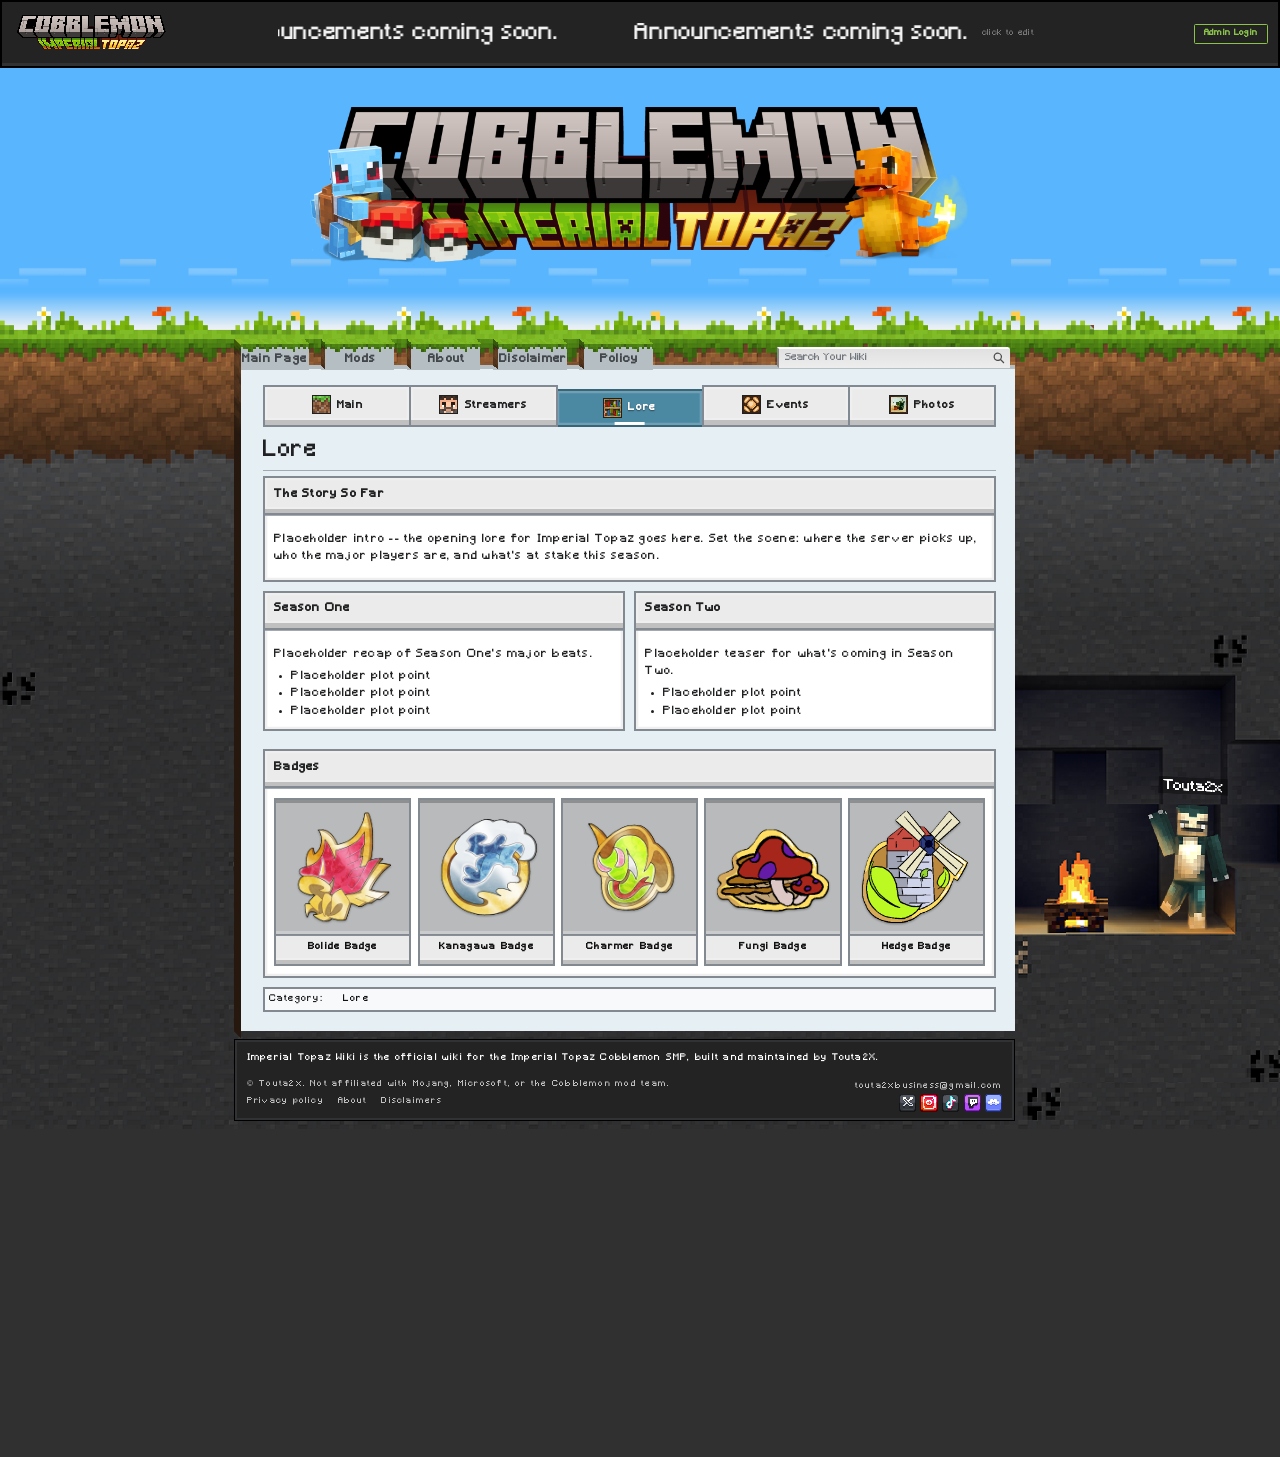
<file: lore.html>
<!DOCTYPE html>
<html lang="en">
<head>
<meta charset="utf-8">
<meta name="viewport" content="width=device-width, initial-scale=1">
<title>Imperial Topaz SMP</title>
<link rel="icon" type="image/png" href="img/Webico.png">
<script>
/* This layout is fixed-px, not responsive -- the same page reads a
   different *relative* size on different screens depending on both raw
   resolution and the OS's own display-scaling setting (e.g. a 1080p
   laptop panel is often set to >100% Windows scaling, which shrinks the
   *effective* CSS-px viewport further than the resolution alone suggests),
   so it can comfortably fit with room to spare on one monitor while
   overflowing into a horizontal scrollbar on another, forcing a manual
   browser zoom-out to compensate.

   This shrinks the whole page via zoom (not transform: zoom scales
   everything together -- text, layout, images, fixed-position elements --
   the same way real browser zoom does) only when the viewport is actually
   narrower than the page needs, so it never scrolls horizontally and
   reads as the same relative size everywhere. A screen with room to
   spare is left completely untouched (zoom stays 1); this is purely a
   shrink-to-fit floor, not a fixed target size. */
(function(){
  var html = document.documentElement;
  html.style.visibility = 'hidden';
  function fit(){
    document.body.style.zoom = 1;
    var needed = html.scrollWidth;
    var available = window.innerWidth;
    var ratio = available / needed;
    if (ratio < 1) ratio *= 0.96; // a bit of breathing room instead of an exact edge-to-edge fit
    ratio = Math.min(1, ratio);
    document.body.style.zoom = ratio;
    html.style.visibility = '';
  }
  document.addEventListener('DOMContentLoaded', fit);
  window.addEventListener('resize', fit);
})();
</script>
<style>
@font-face{
  font-family:'Silkscreen';
  src:url('fonts/slkscr.ttf') format('truetype');
  font-weight:400; font-style:normal; font-display:swap;
}
@font-face{
  font-family:'Silkscreen';
  src:url('fonts/slkscrb.ttf') format('truetype');
  font-weight:700; font-style:normal; font-display:swap;
}
@font-face{
  font-family:'Minecraft';
  src:url('fonts/Minecraft.ttf') format('truetype');
  font-weight:400; font-style:normal; font-display:swap;
}
/* ============================================================
   Layout ported from Vector-legacy skinning.

   Real measurements:
     sidebar 10em (11em >=982px) · header base 85px · tabs 36px
     content border-top 6px · border-left 6px · right margin 10px
     3D corners via #mw-page-base::after and #content::after

   Swap the image variables for your own art and the skin changes.
   ============================================================ */

:root{
  /* --- your artwork. leave as none to use the CSS fallbacks. --- */
  --base-background:   url('img/Background-medium.png'); /* the 936x936 seamless stone tile, pre-tiled 4x4 (3744x3744) into one single static image -- no CSS background-repeat at all for this layer anymore (see body below), so there's no tile grid for the browser to re-round independently at each zoom level. That per-tile rounding (not simple image resampling) was the actual cause of the ore specks visibly reordering/shifting relative to each other while zooming -- a single image has no tile boundaries to reorder. */
  --header-background: url('img/Header-background.png'); /* 468x468 seamless sky/grass/dirt/stone strip, repeats horizontally at a fixed height so it lines up on any screen/zoom */
  --mascot:            none;  /* url('img/mascot.png')      256px, sits behind    */
  --wiki-logo:         url('img/logo.png');
  --vector-tabs:             url('img/Vector-tabs.png');
  --vector-tabs-first:       url('img/Vector-tabs-first.png');
  --vector-tabs-hidpi:       url('img/Vector-tabs-HiDPI.png');
  --vector-tabs-first-hidpi: url('img/Vector-tabs-first-HiDPI.png');
  --content-border-left:     url('img/grass_border.png'); /* 14x417 grass/dirt cross-section, tiles vertically */

  /* --- palette. override this block per section for themed areas. --- */
  --base-background-color:          #303030;
  --content-background-color:       #E6EFF4;
  --content-border-top-color:       #B4BEC3;
  --content-border-left-color:      #171717;
  --content-border-top-right-color: #784c2a;
  --search-top-border:              #FFFFFF;
  --search-left-border:             #888888;
  --accent:                         #6BA41E;
  --search-placeholder:             #72777D;

  /* shared border/ring pair every content box below now uses -- lifted
     straight from .franchise-tabs' own unselected outer-border/inset-ring
     colors, so panels/cards/buttons/tables read as the same skin as the
     tabs and sidebar instead of a separate plain-white MediaWiki look. */
  --panel-border: #838991;
  --panel-border-width: 3px;
  --panel-ring:   #EFEFEF;

  --color-base:     #202122;
  --link:           #0645ad;
  --link-visited:   #0b0080;
  --border-base:    #a2a9b1;
  --border-subtle:  #c8ccd1;
  --neutral:        #f8f9fa;
  --neutral-strong: #eaecf0;

  /* height of the sky+grass zone before tabs/content start. Fixed (not
     computed) because Header-background.png is a repeat-x strip, not a
     cover photo -- the grass row sits at a constant pixel offset no matter
     the window size or browser zoom. The tile's own grass row is at y=90 of
     468px; extra plain sky (solid-color fill, same blue as the tile's own
     sky so the seam is invisible) is added above it to push this taller,
     giving the big logo more room. Raise/lower this to resize the sky. */
  --header-h: 335px;
  --ticker-bar-h: 88px; /* #top-ticker-bar's own height -- referenced here too so body's background layers shift down by the same amount and stay aligned with the foreground instead of drifting out of sync with it */
}

*{ box-sizing:border-box; }

body{
  margin:0;
  font-family:"Minecraft", "Silkscreen", "Liberation Sans", Arial, Helvetica, FreeSans, sans-serif;
  letter-spacing:0.1em;
  color:var(--color-base);
  background-color:var(--base-background-color);
  background-image:
    var(--mascot),
    var(--header-background),
    linear-gradient(rgb(88,181,254), rgb(88,181,254)), /* extra plain sky, same blue as the tile's own sky */
    var(--base-background),
    repeating-conic-gradient(rgba(255,255,255,.022) 0% 25%, transparent 0% 50%);
  background-repeat:no-repeat, repeat-x, no-repeat, no-repeat, repeat;
  background-position:left var(--ticker-bar-h), left calc(var(--header-h) - 90px + var(--ticker-bar-h)), left var(--ticker-bar-h), center var(--ticker-bar-h), left var(--ticker-bar-h);
  background-size:auto, auto 468px, 10000px calc(var(--header-h) - 90px + 2px), 3744px 3744px, 16px 16px; /* flat-sky layer is a large fixed width instead of 100% -- dynamic %-sizing on an otherwise fixed-px layout was what let this layer drift out of sync with everything else under zoom. 10000px comfortably covers any realistic window/monitor width, including zoomed out well past 100%, while staying fixed (not recomputed) -- this used to be 4000px, which ran out (showing the stone tile through the gap instead of solid sky) once the page's effective CSS-pixel width exceeded it from zooming out far enough. extended 2px past where the tile begins -- the tile draws on top and never moves, so tabs/content stay put, but any sub-pixel rounding gap is now  The stone layer's own position was "top left" (anchored to body's raw left edge) while #page is centered via margin:auto -- as the effective viewport width changes with browser zoom, #page's centered offset shifts but the stone block's left-anchored one didn't, so the texture visibly drifted relative to the page framing. "top center" anchors it the same way #page is centered, so both move together and the gap between them stays constant instead of changing with zoom. */
  background-attachment:scroll, scroll, scroll, scroll, scroll;
  overflow-y:scroll;
}

a{ color:var(--link); text-decoration:none; }
a:visited{ color:var(--link-visited); }
a:hover,a:focus{ text-decoration:underline; }
a.new{ color:#ba0000; }
:focus-visible{ outline:2px solid var(--accent); outline-offset:1px; }

/* ---------- page wrapper: centers the whole layout (sidebar, tabs, search, login move with it) ---------- */
#page{
  position:relative;
  width:1200px;
  min-width:1200px;
  max-width:none;
  margin:0 auto;
}
body{ min-width:1200px; }

/* ---------- top bar: logo | scrolling ticker | admin login, styled after
   a typical dark site-wide utility bar (dark strip above the rest of the
   header). Only the middle section scrolls -- the logo and admin button
   on either side stay put. Ticker text is a placeholder for now -- edit
   the two <span class="ticker-item"> copies inside #top-ticker-bar (keep
   both in sync, they're what makes the loop seamless) once there's real
   announcement copy to put in it. */
#top-ticker-bar{
  /* normal flow (not absolute/overlaid) -- genuinely pushes #page and
     everything in it down by this bar's own height, same as any other
     block would. body's own background layers (see body{background-
     position:...} above) are shifted down by the same --ticker-bar-h so
     the background art and the foreground layout move down together as
     one unit, instead of the background staying put while the foreground
     shifts (which broke their careful alignment -- the whole point of
     this page's background is that it lines up with the content on top
     of it). */
  position:relative;
  display:flex; align-items:center; justify-content:space-between; gap:16px;
  background-color:#232324;
  border-top:7px solid transparent; border-bottom:7px solid #313233; /* transparent top border matches the bottom one's thickness so the content area stays vertically centered in the fixed-height bar, instead of the visible-only bottom border eating into just one side and pushing everything up */
  outline:3px solid #000; outline-offset:-3px;
  height:88px;
  padding:0 16px;
  box-sizing:border-box;
  overflow:hidden;
}
#top-ticker-bar .tb-logo{ flex:none; display:block; height:60px; }
#top-ticker-bar .tb-logo img{
  display:block; height:100%; width:auto;
  image-rendering:pixelated; image-rendering:crisp-edges;
}
.tb-ticker-group{
  position:absolute; left:50%; top:0; bottom:0;
  transform:translateX(-50%);
  display:flex; align-items:center; gap:10px;
}
.tb-ticker{
  flex:none;
  width:900px; /* narrowed from #content's own 1014px max width to leave room for the edit hint sitting right beside it, so the group as a whole still lines up about where it used to */
  overflow:hidden;
  display:flex; align-items:center;
}
.ticker-track{
  display:flex; align-items:center; width:max-content;
  will-change:transform;
  /* hidden until img/ticker.js has the real saved phrases in place (or has
     given up trying) -- otherwise the placeholder text already sitting in
     the page paints first and then visibly swaps a moment later. Layout
     space is still reserved (visibility, not display), so the bar itself
     never shifts. */
  visibility:hidden;
  /* driven entirely by img/ticker.js via requestAnimationFrame, not a CSS
     animation -- a CSS @keyframes infinite loop has to hard-reset from its
     100% state back to 0% every cycle, and that discrete jump was visibly
     snapping a few px off from where the smoothly-interpolated frames
     around it landed. Continuously recomputing the transform every frame
     (and wrapping the position with a plain subtraction, not a reset to 0)
     has no such reset point, so there's nothing to snap. */
}
.ticker-track .ticker-item{
  padding-right:100px;
  white-space:nowrap;
  color:#f2f2f2;
  font-size:1.8em;
  line-height:1;
  letter-spacing:0.03em;
}
#top-ticker-bar .tb-admin{
  flex:none;
  font:inherit; font-size:0.68em; font-weight:bold; letter-spacing:0.04em;
  color:#8bc34a; background:transparent;
  border:1px solid #8bc34a; border-radius:2px;
  padding:6px 12px;
  cursor:pointer;
}
#top-ticker-bar .tb-admin:hover{ background:rgba(139,195,74,0.15); }

/* #layout-editor is display:none by default (see its own rule further
   down) -- unrelated to Admin Login, stays permanently hidden/dev-only. */
/* ---------- ticker text editor: same inline click-to-edit pattern as the
   lore/events panels -- a small "click to edit" hint, always visible (not
   gated behind Admin Login, same as those panels), typing straight into
   the real ticker text in place. A small color picker sits next to it
   while editing and applies to whatever text is currently selected, not
   the whole line. ---------- */
#top-ticker-bar .tb-actions{ flex:none; display:flex; align-items:center; gap:8px; }
#top-ticker-bar .tb-edit{
  flex:none;
  font:inherit; font-size:0.68em; font-weight:normal; letter-spacing:0.04em;
  color:#9a9a9a; background:transparent;
  border:0; padding:6px 4px;
  cursor:pointer;
  opacity:0.7; transition:opacity .15s ease, color .15s ease;
}
#top-ticker-bar .tb-edit:hover{ opacity:1; color:#fff; }
.ticker-set{ display:flex; align-items:center; }
/* a normal row sibling now, not overlaid on top of the phrase text --
   overflow:hidden on the phrase box only clips at its own padding-box
   edge, not any earlier point padding might suggest, so a long phrase's
   text (or the text cursor, which the browser auto-scrolls into view)
   could still end up sliding underneath an absolutely-positioned x button
   layered on top of it. A separate sibling next to the box can never be
   covered by that box's own content no matter how it scrolls. */
.ticker-phrase-remove{
  flex:none; align-self:center;
  display:inline-flex; align-items:center; justify-content:center;
  width:32px; height:32px;
  font:inherit; font-size:1.6em; line-height:1;
  border:1px solid #8a2a2a; border-radius:0;
  background:#c94141; color:#fff; cursor:pointer;
  -webkit-user-select:none; user-select:none;
}
.ticker-phrase-remove:hover{ background:#e05252; }
/* editing never touches the live scrolling ticker itself -- each phrase
   gets its own editable row inside this settings box instead, so the
   ticker's own layout/size can never shift while editing. */
#ticker-edit-menu{
  position:absolute; top:var(--ticker-bar-h); left:16px; width:900px; z-index:200; /* left/width get overwritten by ticker.js to match .tb-ticker's real rendered position -- these are just a sane fallback */
  box-sizing:border-box;
  font-family:"Minecraft", "Silkscreen", "Liberation Sans", Arial, sans-serif; font-size:0.8em;
  background:#232324; color:#fff; border:2px solid #313233; border-radius:4px;
  padding:10px;
  box-shadow:0 4px 12px rgba(0,0,0,.5);
}
#ticker-edit-menu[hidden]{ display:none; }
#ticker-phrase-editor{ display:flex; flex-direction:column; gap:6px; margin-bottom:8px; }
/* one phrase per row: the phrase text (2/3) and its own link input + button
   (1/3) side by side, all on the same line. */
.ticker-phrase-row{ display:flex; align-items:stretch; gap:8px; }
.ticker-phrase-editor-item{
  flex:2 1 0%; min-width:0; box-sizing:border-box;
  padding:6px 8px;
  background:#111; color:#f2f2f2;
  border:1px solid #3a3b3c; border-radius:0;
  font-family:inherit; font-size:1.1em;
  cursor:text; outline:none;
  height:32px; white-space:nowrap; overflow:hidden;
}
.ticker-phrase-link-input{
  flex:1 1 0%; min-width:0; box-sizing:border-box; padding:6px; border:0; border-radius:0;
  height:32px;
  background:#111; color:#9cff9c; font-family:inherit; font-size:0.9em;
}
.ticker-phrase-link-btn{
  flex:none; display:inline-flex; align-items:center; justify-content:center;
  font:inherit; cursor:pointer; border:0; border-radius:0; box-sizing:border-box;
  height:32px; padding:0 10px;
  background:#3a3b3c; color:#fff;
}
.ticker-phrase-link-btn:hover{ background:#fff; color:#111; }
.ticker-menu-row{ display:flex; align-items:center; gap:8px; margin-bottom:8px; }
.ticker-menu-add{ display:block; margin-bottom:8px; margin-top:8px; }
.ticker-menu-actions{ display:flex; justify-content:space-between; margin-top:8px; }
#ticker-edit-menu label{ font-family:inherit; font-size:1em; color:#bbb; }
#ticker-edit-menu input[type="color"]{
  width:32px; height:32px; padding:0; border:0; border-radius:0; box-sizing:border-box;
  background:none; cursor:pointer;
}
#ticker-edit-menu button{
  display:inline-flex; align-items:center; justify-content:center;
  font:inherit; cursor:pointer; border:0; border-radius:0; box-sizing:border-box;
  height:32px; padding:0 10px;
  background:#3a3b3c; color:#fff;
}
#ticker-edit-menu button:hover{ background:#fff; color:#111; }
/* higher specificity than the generic #ticker-edit-menu button rule above
   on purpose -- that rule's own height:32px was silently overriding this
   button's own square 16x16, since an ID-based selector beats a plain
   class one regardless of source order. */
#ticker-edit-menu .ticker-phrase-remove{ width:32px; height:32px; padding:0; font-size:1.6em; }
#ticker-save{ background:#8bc34a; color:#111; }
#ticker-save:hover{ background:#9ed363; color:#111; }
.ticker-track .ticker-item a{ color:inherit; text-decoration:none; }
.ticker-phrase-editor-item a{ color:inherit; text-decoration:none; }

/* ---------- header strip (transparent: real background image shows through) ---------- */
#mw-page-base{
  position:relative;
  height:var(--header-h);
}
/* top-right 3D corner where the slab meets the header */
#mw-page-base::after{
  content:"";
  position:absolute;
  border-top:6px solid var(--content-border-top-right-color);
  border-left:6px solid var(--content-border-top-color);
  z-index:1;
  top:334px; right:10px; /* header-h(335px) - 1px, hardcoded -- see #page-tabs comment above */
}
#mw-head-base{ height:80px; margin-top:-80px; }

/* ---------- head nav ---------- */
#mw-head{ position:absolute; top:0; right:0; width:100%; z-index:3; }
#page-tabs{ float:left; margin-left:calc(10em - 103px); margin-top:352.75px; } /* header-h(335px) + 17.75px, hardcoded -- calc(var(--header-h) + Npx) here was landing at the wrong offset (rendering up near the top of the viewport) under zoom, since --header-h never actually varies in this file anyway */
#p-search{ float:right; margin-top:360px; margin-right:115px; width:312px; height:63px; } /* header-h(335px) + 25px, hardcoded for the same reason */

/* ---------- tabs ---------- */
/* tab-sprite-w/h keep the Vector-tabs.png corner graphic (natural 262x72,
   two 36px-tall frames) scaled in lockstep with --tab-h so the frames still
   land exactly on the tab's top/bottom edges instead of getting cut mid-frame. */
.vector-tabs{ --tab-h:40px; height:var(--tab-h); margin:0; float:left; }
.vector-tabs ul{ list-style:none; margin:0; padding:0; height:100%; float:left; }
.vector-tabs li{
  position:relative; float:left; height:100%; width:104px; margin:0 8px 0 0; padding:0;
  --ca-bg:var(--content-border-top-color);
  --ca-img:var(--vector-tabs);
  background:var(--ca-img) no-repeat right 8px top,
             linear-gradient(to right, var(--ca-bg) calc(100% - 14px), transparent 0)
             no-repeat left 6px top 6px;
  background-size:calc(var(--tab-h) * 7.2778) calc(var(--tab-h) * 2), auto;
  image-rendering:pixelated; image-rendering:crisp-edges;
}
.vector-tabs li.selected,
.vector-tabs li:hover{
  --ca-bg:var(--content-background-color);
  background-position-y:bottom, 6px;
}
.vector-tabs li::before{
  content:""; position:absolute; left:0; top:0;
  width:6px; height:100%;
  background:var(--ca-img) var(--content-border-top-color) no-repeat left top;
  background-size:calc(var(--tab-h) * 7.2778) calc(var(--tab-h) * 2);
  image-rendering:pixelated; image-rendering:crisp-edges;
  pointer-events:none;
}
.vector-tabs li:first-child::before{
  background:var(--vector-tabs-first) no-repeat left top;
}
@media (min-resolution:1.5dppx){
  .vector-tabs li{ --ca-img:var(--vector-tabs-hidpi); }
  .vector-tabs li:first-child::before{
    background-image:var(--vector-tabs-first-hidpi); background-size:6px auto;
  }
}
.vector-tabs li a{
  display:block; width:100%; box-sizing:border-box;
  height:21px; padding:19px 8px 0; text-align:center;
  font-size:0.875em; font-weight:bold; color:#42464a;
  text-decoration:none; cursor:pointer;
}
.vector-tabs li a:hover{ text-decoration:none; }

/* ---------- search ---------- */
/* Fixed px sizing throughout (not vw) so this scales uniformly with browser
   zoom instead of drifting relative to the rest of the fixed-px chrome --
   width is driven by #p-search's own (resizable) width. */
#p-search form{ position:relative; width:100%; margin-top:6px; padding:0 4px 0 5px; height:27px; }
.search-wrap{
  position:relative; top:-3px;
  height:27px; width:100%; min-width:80px;
  border:0;
  border-top:3px solid var(--search-top-border);
  border-left:3px solid var(--search-left-border);
  background-image:linear-gradient(#C3C3C3,#DBDBDB);
}
.search-wrap::before{
  content:""; position:absolute; bottom:0; left:-3px;
  border-top:3px solid var(--search-left-border);
  border-left:3px solid var(--content-border-top-color);
  z-index:1;
}
.search-wrap::after{
  content:""; position:absolute; top:-3px; right:0;
  border-top:3px solid var(--accent);
  border-left:3px solid var(--search-top-border);
}
.search-wrap input{
  width:100%; height:100%;
  padding:5px 26px 5px 0.6em;
  border:0; border-radius:0; outline:none; box-shadow:none;
  background-color:rgba(255,255,255,0.5); color:#000;
  font-family:inherit; font-size:0.8em;
}
.search-wrap .search-icon{
  display:block; position:absolute; top:0; right:0; bottom:0;
  width:28px;
  background:no-repeat center/16px url('img/search.svg');
  opacity:.67;
  pointer-events:none;
}
.search-wrap input::placeholder{ color:var(--search-placeholder); }

.site-search-results{
  position:absolute; top:100%; left:5px; right:4px;
  background:#fff; border:1px solid var(--search-left-border);
  box-shadow:0 3px 8px rgba(0,0,0,0.35);
  z-index:50; max-height:320px; overflow-y:auto;
}
.site-search-results a{
  display:flex; align-items:center; justify-content:space-between; gap:8px;
  padding:6px 10px; font-size:0.8em; color:var(--color-base); text-decoration:none;
}
.site-search-results a:hover, .site-search-results a.active{ background:#EBEBEB; }
.site-search-results .result-title{ overflow:hidden; text-overflow:ellipsis; white-space:nowrap; }
.site-search-results .result-type{ flex:none; font-size:0.85em; color:#72777D; }

/* ---------- sidebar ---------- */
#mw-panel{
  display:none; /* hidden from the page -- markup/JS untouched, just not rendered */
  position:absolute; top:207px; left:-101px; width:10em;
  padding:180px 0 10px 0.5em; /* was calc(header-h - 10px) = 325px -- pushed the first portal (y~540) way below #content's own top (y~387). 180px lines the two up. */
  z-index:2;
}

/* ---------- masthead logo: big, centered across the top of the page ---------- */
#p-logo{
  position:absolute; top:-15px; left:calc(50% + 6px);
  width:870px; height:339px;
  transform:translateX(-50%);
  z-index:4;
}
#p-logo .logo-img{
  display:block; width:100%; height:100%;
  background-image:var(--wiki-logo);
  background-position:center center; background-repeat:no-repeat;
  background-size:contain;
}

.portal{
  margin:0.5em 8px 2px 6px; padding:0;
  background-color:#232324;
  border:2px solid #000;
}
/* beveled block-style heading */
.portal h3{
  margin:0;
  padding:calc(0.5em + 2px);
  background:
    conic-gradient(from 180deg at 2px calc(100% - 2px), #6a6b6c 90deg, transparent 0),
    conic-gradient(from 0 at calc(100% - 2px) 2px, #6a6b6c 90deg, transparent 0),
    linear-gradient(to top,    #464747 2px, transparent 0),
    linear-gradient(to bottom, #5a5b5c 2px, transparent 0),
    linear-gradient(to left,   #464747 2px, transparent 0),
    linear-gradient(to right,  #5a5b5c 2px, transparent 0);
  background-color:#313233;
  border-bottom:2px solid #000;
  color:#fff !important;
  font-size:0.75em; font-weight:bold;
  cursor:pointer; user-select:none;
}
.portal h3::before{
  content:""; display:inline-block; position:relative;
  width:0; height:0;
  border-style:solid; border-color:#AAA transparent; border-width:6px 5px 0;
  margin-right:6px; margin-bottom:1px;
}
.portal.collapsed h3::before{ transform:rotate(-90deg); }
.portal.collapsed h3{
  background:
    conic-gradient(from 180deg at 2px calc(100% - 2px), #7c7c7d 90deg, transparent 0),
    conic-gradient(from 0 at calc(100% - 2px) 2px, #7c7c7d 90deg, transparent 0),
    linear-gradient(to top,    #5a5b5c 2px, transparent 0),
    linear-gradient(to bottom, #6d6d6e 2px, transparent 0),
    linear-gradient(to left,   #5a5b5c 2px, transparent 0),
    linear-gradient(to right,  #6d6d6e 2px, transparent 0);
  background-color:#48494a;
  padding:0.5em calc(0.5em + 2px);
  border-bottom:5px solid #313233;
}
.portal.collapsed .body{ display:none; }
.portal .body{ margin:0; padding:0; }
.portal ul{ list-style:none; margin:0; padding:0.3em 0.5em; }
.portal li{ margin:0; padding:0.25em 0; font-size:0.75em; line-height:1.125em; word-wrap:break-word; }
.portal li a{ color:#BFBFBF !important; }
.portal li a:hover,.portal li a:focus{ color:#fff !important; }

/* ---------- content slab ---------- */
#content{
  position:relative;
  margin-left:calc(10em - 103px); margin-right:10px; margin-top:52px;
  /* fixed width (with a fluid fallback so narrow/mobile viewports don't
     overflow) instead of filling available space -- a fluid width made the
     layout editor's fixed-px nudge drift at different zoom levels, since
     the box's own size kept changing relative to that fixed nudge. */
  width:min(1014px, calc(100% - 10em + 93px));
  padding:1em;
  background-color:var(--content-background-color);
  border-top:6px solid var(--content-border-top-color);
  border-left:14px solid var(--content-background-color); /* matches the
    panel's own fill, so any sliver of this gutter not covered by
    border/brown (they're narrower than this 14px reservation) reads as
    part of the white panel instead of a gray or brown seam */
  border-bottom:0; border-right:0;
  word-wrap:break-word;
}
/* left border art: an independent element (was a ::before pseudo, but
   pseudo-elements can't be dragged separately -- this can, via the layout
   editor). Height is kept in sync with #content's own live height by JS,
   unless you resize it by hand, in which case your height sticks. */
#content-border{
  position:absolute;
  left:calc(10em - 103px); top:353px; /* header-h(335px) + 18px, hardcoded -- see #page-tabs comment above */
  width:7px; height:302px;
  background:var(--content-border-left) no-repeat top left;
  background-size:100% auto; /* tracks the element's own width, so resizing it actually scales the art instead of just clipping it */
  pointer-events:none;
  z-index:5; /* above sidebar(2)/head(3)/logo(4) too, so it's always reachable no matter where it's dragged */
}
@media screen and (min-width:982px){
  #content-border{ left:calc(11em - 103px); }
}
/* brown fill + corner cap, split from your angled brown.png:
   - #content-brown is the flat/opaque part (brown-fill.png), repeat-y so it
     tiles cleanly to any height, kept (by JS) exactly capH shorter than
     content's true bottom so the corner below has room to sit flush.
   - #content-brown-corner is nested inside it, pinned to top:100% (i.e.
     right where the shortened fill ends) with width:100% + aspect-ratio,
     so it always scales in proportion to #content-brown's own width --
     no independent stretching, so the angle never distorts regardless of
     how tall the page gets. */
#content-brown{
  position:absolute;
  left:calc(10em - 103px); top:561px; /* header-h(335px) + 226px, hardcoded -- see #page-tabs comment above */
  width:7px; height:302px; /* JS-synced fallback starting size */
  background:url('img/brown-fill.png') repeat-y top left;
  background-size:100% auto;
  pointer-events:none;
  z-index:5;
}
@media screen and (min-width:982px){
  #content-brown{ left:calc(11em - 103px); }
}
#content-brown-corner{
  position:absolute;
  left:0; top:100%; width:100%;
  aspect-ratio:14/46; /* brown-corner.png's native size -- scales height to match this element's current width, always in proportion */
  background:url('img/brown-corner.png') no-repeat top left;
  background-size:100% 100%;
  pointer-events:none;
}
/* bottom-left 3D corner */
#content::after{
  content:""; position:absolute;
  border-top:6px solid transparent;
  border-left:6px solid var(--base-background-color);
  left:-14px; bottom:0;
}

.firstHeading{
  margin:0 0 0.25em; padding:0 0 0.17em;
  font-family:'Minecraft','Silkscreen','Linux Libertine','Georgia','Times',serif;
  font-size:1.8em; font-weight:normal; line-height:1.375;
  border-bottom:1px solid var(--border-base);
}
#bodyContent{ font-size:0.875rem; line-height:1.6; }
#bodyContent h2{
  margin-top:1em; margin-bottom:0.25em; padding-bottom:0.17em;
  font-family:'Minecraft','Silkscreen','Linux Libertine','Georgia','Times',serif;
  font-size:1.5em; font-weight:normal;
  border-bottom:1px solid var(--border-base);
}
#bodyContent h3{ margin:0.3em 0; font-size:1.2em; font-weight:bold; }
#bodyContent p{ margin:0.5em 0; }
#bodyContent ul{ margin:0.3em 0 0 1.6em; padding:0; }

/* ---------- main page: hide redundant heading ---------- */
body.mainpage .firstHeading{ display:none; }

/* ---------- franchise/section tab strip ---------- */
.franchise-tabs{
  display:flex; align-items:flex-end; margin:0 0 12px; width:100%; /* was 92%/auto-centered -- didn't match the full-width content boxes below it */
  background:transparent; border-radius:0; overflow:hidden; /* was solid white -- showed as a white line in the gap above the shorter selected tab */
}
.franchise-tabs a{
  position:relative;
  z-index:1; /* above .selected (z-index:0) so an unselected neighbor's edge always clips over the selected tab's, on both sides -- not just whichever side happens to come later in DOM order */
  flex:1; display:flex; align-items:center; justify-content:center; gap:8px;
  padding:12px 4px; font-size:0.85em; font-weight:bold; color:var(--color-base);
  background:#EBEBEB; /* flat fill, same structure as .selected just in gray -- a uniform 3px border on every side (matching .selected's) instead of mismatched widths per side, which was mitering badly at the corners */
  border:var(--panel-border-width) solid #818992; /* outer border */
  box-shadow:inset 0 0 0 3px #EFEFEF; /* inner border, uniform 3px, slightly lighter than the fill */
  /* smooths the height change (from padding) and color swap when a tab
     gains/loses .selected, instead of snapping instantly */
  transition:padding 0.25s ease, background-color 0.25s ease, border-color 0.25s ease, box-shadow 0.25s ease, color 0.25s ease;
}
/* thickens just the bottom of the inset ring above -- same color, so it
   reads as one continuous line that's thin on 3 sides and thick on the
   4th, not a separate/overlapping line. unselected tabs only. */
.franchise-tabs a:not(.selected)::before{
  content:""; position:absolute; left:0; right:0; bottom:0; height:6px;
  background:#C0C0C0; /* neutral gray at rest -- only switches to the tab's own dark color on hover */
  /* thin light line on top of the thick bar, same idea as the border+inset
     pairing on .selected tabs -- box-sizing:border-box (global) shrinks the
     background fill to make room for it instead of the border sitting outside. */
  border-top:3px solid #EFEFEF; /* matches the resting inset ring color */
  transition:background-color 0.25s ease, border-top-color 0.25s ease; /* matches the parent tab's own transition, so the bar fades in sync instead of snapping instantly while everything else eases */
}
/* dark version of each tab's own color, but only while hovering --
   same shades as each tab's .selected border-color. border-top-color pairs
   each with its own .selected inset (the lighter shade), same as .selected's
   own border+inset pairing. */
.franchise-tabs a:nth-child(1):not(.selected):hover::before{ background:#225d00; border-top-color:#45a80c; } /* Main */
.franchise-tabs a:nth-child(2):not(.selected):hover::before{ background:#6B4F99; border-top-color:#A98FD1; } /* Streamers */
.franchise-tabs a:nth-child(3):not(.selected):hover::before{ background:#386676; border-top-color:#6FA0B5; } /* Lore */
.franchise-tabs a:nth-child(4):not(.selected):hover::before{ background:#B08F35; border-top-color:#E8CE85; } /* Events */
.franchise-tabs a:nth-child(5):not(.selected):hover::before{ background:#4F8B5D; border-top-color:#93C89F; } /* Photos */
/* each tab draws its own full border, so two sitting side by side doubles
   up into a thick seam -- pull every tab but the first left by its own
   border-width so the shared edge overlaps into a single line instead
   (later tabs paint on top of earlier ones in normal flow, so the overlap
   just shows the later tab's border, not a blend of both) */
.franchise-tabs a:not(:first-child){ margin-left:-3px; }
.franchise-tabs a:hover{ text-decoration:none; }
/* hover uses each tab's own full selected color (same fill/border/inset/text
   as .selected, not just a pale tint of it) -- so hovering previews exactly
   what clicking it would look like. */
.franchise-tabs a:nth-child(1):hover{ background:#378f00; border-color:#225d00; box-shadow:inset 0 0 0 3px #45a80c; color:#fff; text-shadow:0 1px 2px rgba(0,0,0,.45); } /* Main */
.franchise-tabs a:nth-child(2):hover{ background:#8A6BBF; border-color:#6B4F99; box-shadow:inset 0 0 0 3px #A98FD1; color:#fff; text-shadow:0 1px 2px rgba(0,0,0,.45); } /* Streamers */
.franchise-tabs a:nth-child(3):hover{ background:#4B89A3; border-color:#386676; box-shadow:inset 0 0 0 3px #6FA0B5; color:#fff; text-shadow:0 1px 2px rgba(0,0,0,.45); } /* Lore */
.franchise-tabs a:nth-child(4):hover{ background:#D9B44A; border-color:#B08F35; box-shadow:inset 0 0 0 3px #E8CE85; color:#fff; text-shadow:0 1px 2px rgba(0,0,0,.45); } /* Events */
.franchise-tabs a:nth-child(5):hover{ background:#71B481; border-color:#4F8B5D; box-shadow:inset 0 0 0 3px #93C89F; color:#fff; text-shadow:0 1px 2px rgba(0,0,0,.45); } /* Photos */
.franchise-tabs a.selected{
  background:#378f00; /* flat base fill, no gradient */
  border:3px solid #225d00; /* outer border */
  box-shadow:inset 0 0 0 3px #45a80c; /* inner border, uniform 3px on every side */
  color:#fff; text-shadow:0 1px 2px rgba(0,0,0,.45);
  /* shorter box than the other tabs (less padding) so it visibly sits lower
     at the top -- the row is bottom-aligned (align-items:flex-end), so the
     bottoms stay flush regardless of this box's own height. Both top and
     bottom reduced by the same amount (not just top) so the icon/text stay
     centered in the shorter box instead of getting crammed against the top. */
  padding:9px 4px;
  z-index:0;
}
/* per-tab selected colors, in place of every tab turning the same green */
.franchise-tabs a:nth-child(2).selected{
  background:#8A6BBF; /* lavender purple -- Streamers */
  border-color:#6B4F99;
  box-shadow:inset 0 0 0 3px #A98FD1;
}
.franchise-tabs a:nth-child(3).selected{
  background:#4B89A3; /* slate blue -- Lore */
  border-color:#386676;
  box-shadow:inset 0 0 0 3px #6FA0B5;
}
.franchise-tabs a:nth-child(4).selected{
  background:#D9B44A; /* mid-tone yellow -- Events */
  border-color:#B08F35;
  box-shadow:inset 0 0 0 3px #E8CE85;
}
.franchise-tabs a:nth-child(5).selected{
  background:#71B481; /* Photos -- greener/lighter than Main's own green so they read as distinct */
  border-color:#4F8B5D;
  box-shadow:inset 0 0 0 3px #93C89F;
}
.franchise-tabs a::after{
  /* present on every tab (not just .selected), scaled to 0 width so it's
     invisible until selected -- animates growing in from nothing instead of
     just popping into existence at full size. transform:scaleX (not the
     width property) so the browser can animate it on the GPU without
     recalculating page layout every frame -- animating width was causing
     visible stutter since it forces a full reflow on each animation frame.
     Same thickness/vertical position as the inner border's bottom segment
     (3px in, 3px thick), but short and centered like a label underline
     rather than spanning the full tab width. */
  content:""; position:absolute; left:50%; bottom:0; width:40px; height:3px;
  background:#fff; transform:translateX(-50%) scaleX(0);
  transition:transform 0.3s ease;
}
.franchise-tabs a.selected::after{
  transform:translateX(-50%) scaleX(1);
}
.franchise-tabs .ico{ image-rendering:pixelated; image-rendering:crisp-edges; }
.franchise-tabs .ico{
  flex:none; width:25px; height:25px; border-radius:0;
  background-color:#9aa7b4; /* base fill */
  border:2px solid #202020; /* outer border */
  /* 100% instead of a fixed px value -- at fractional browser zoom, a fixed
     size and the box's own (border-shrunk) content area round to device
     pixels independently and can land 1px apart, showing as a gap on some
     zoom levels but not others. Percentage sizing ties the image directly
     to whatever the content area actually rounds to, so they always match. */
  background-repeat:no-repeat; background-position:center; background-size:100%;
}
.franchise-tabs a:not(.selected) .ico{ position:relative; top:-2px; }
.franchise-tabs a.selected .ico{ background-color:#7f8b96; }

/* cave.png peeking out from behind the right edge of the content box.
   cave.png is a full opaque Minecraft screenshot (not a transparent
   cutout) -- z-index:-1 tucks it behind #content's own painted background
   (and everything else in the normal flow), so the portion that still
   overlaps the content box is hidden, and only the slice that sticks out
   past its right edge, over the bare page background, actually shows.
   Same fixed offset from #content on every page (matches the main page's
   own #cave-peek) so it sits in the same spot site-wide. */
#cave-peek{
  position:absolute;
  z-index:-1;
  top:321.8px; left:750px;
  width:720px; height:645px;
  background-image:url('img/cave.png');
  background-repeat:no-repeat;
  background-position:0 0;
  background-size:720px auto;
  image-rendering:pixelated; image-rendering:crisp-edges;
  pointer-events:none;
}

/* ---------- collapsible info bar (e.g. "recent updates") ---------- */
.collapsible-bar{
  background:#fff; border-radius:0;
  border:var(--panel-border-width) solid var(--panel-border);
  box-shadow:inset 0 0 0 3px var(--panel-ring);
  margin-bottom:12px;
}
.collapsible-bar .bar-head{
  display:flex; justify-content:space-between; align-items:center;
  padding:calc(0.5em + 2px) 12px;
  background:#EBEBEB;
  border-bottom:2px solid var(--panel-border);
  font-size:0.95em; font-weight:bold; color:var(--color-base);
  cursor:pointer; user-select:none;
}
.collapsible-bar .bar-head::after{ content:"▾"; font-size:0.8em; color:var(--border-base); }
.collapsible-bar.collapsed .bar-head::after{ content:"▸"; }
.collapsible-bar.collapsed .bar-body{ display:none; }
.collapsible-bar .bar-body{ padding:8px 12px; font-size:0.85em; }

/* ---------- small social icon row ---------- */
.social-row{ display:flex; gap:8px; justify-content:center; margin-top:10px; }
.social-row a{
  width:34px; height:34px; border-radius:0;
  border:2px solid #202020;
  display:flex; align-items:center; justify-content:center;
  color:#fff; font-size:0.8em; font-weight:bold;
}
.social-row a:hover{ text-decoration:none; filter:brightness(1.15); }

/* ---------- main-page panels: same flat-color/thick-border/inset-ring
   language as .franchise-tabs, header bar reuses .portal h3's beveled
   block style, so every content box reads as the same skin as the tabs
   and sidebar instead of a separate plain-white look. ---------- */
.panel{
  background:#fff; border-radius:0;
  border:var(--panel-border-width) solid var(--panel-border);
  box-shadow:inset 0 0 0 3px var(--panel-ring);
  margin-bottom:12px;
}
#bodyContent .panel > h2{
  position:relative;
  margin:0; padding:calc(0.5em + 2px) 12px 15px;
  background:#EBEBEB;
  box-shadow:inset 0 0 0 3px var(--panel-ring);
  color:var(--color-base);
  font-family:inherit; font-size:1.05em; font-weight:bold;
}
#bodyContent .panel > h2::after{
  content:""; position:absolute; left:0; right:0; bottom:0; height:6px;
  background:#C0C0C0;
  border-top:3px solid var(--panel-ring);
  border-bottom:var(--panel-border-width) solid var(--panel-border);
}
.panel .inner{ padding:12px; }
.panel .inner > :first-child{ margin-top:0; }
.panel .inner > :last-child{ margin-bottom:0; }

/* ---------- click-to-edit placeholder panels -- click the header to type
   real lore directly in place, click it again (or click away) to save.
   Editing is password-gated (see #edit-login-modal below) and saves
   globally via ToutaBot's site-content API. ---------- */
/* hidden until the site-content fetch below applies (or gives up on) the
   real saved text -- otherwise the placeholder HTML already sitting in the
   page paints first and then gets visibly swapped a moment later. Layout
   space is still reserved (visibility, not display), so nothing shifts when
   it appears. The load script guarantees this always gets cleared, success
   or failure. */
.panel.editable{ visibility:hidden; }
.panel.editable > h2{ user-select:none; }
.panel.editable > h2 .panel-title{ cursor:pointer; }
.panel.editable > h2 .edit-hint{
  float:right; font-size:0.8em; font-weight:normal; color:#767676; cursor:pointer;
  opacity:0; transition:opacity .15s ease;
}
.panel.editable > h2:hover .edit-hint{ opacity:1; }
.panel.editable.editing{ outline:2px dashed var(--accent); outline-offset:2px; }
.panel.editable.editing > h2 .edit-hint{ opacity:1; }
.panel.editable [contenteditable="true"]{
  cursor:text;
  outline:none;
  background:#fffef0;
  box-shadow:inset 0 0 0 1px #e6dfa0;
}
.panel.editable > h2 .panel-title[contenteditable="true"]{ padding:0 2px; }

/* ---------- password modal for entering edit mode -- same panel/button
   language as the rest of the site (not a bare browser prompt()). ---------- */
#edit-login-modal{
  display:none; position:fixed; inset:0; z-index:5000;
  background:rgba(0,0,0,.6);
  align-items:center; justify-content:center;
}
#edit-login-modal.open{ display:flex; }
#edit-login-modal .box{
  width:320px; max-width:calc(100% - 32px);
  background:#fff; border-radius:0;
  border:var(--panel-border-width) solid var(--panel-border);
  box-shadow:inset 0 0 0 3px var(--panel-ring);
}
#edit-login-modal h3{
  margin:0; padding:calc(0.5em + 2px) 12px 15px;
  background:#EBEBEB; box-shadow:inset 0 0 0 3px var(--panel-ring);
  color:var(--color-base); font-size:1em; font-weight:bold; position:relative;
}
#edit-login-modal h3::after{
  content:""; position:absolute; left:0; right:0; bottom:0; height:6px;
  background:#C0C0C0; border-top:3px solid var(--panel-ring); border-bottom:var(--panel-border-width) solid var(--panel-border);
}
#edit-login-modal .body{ padding:12px; }
#edit-login-modal input{
  width:100%; box-sizing:border-box; padding:8px; margin-bottom:4px;
  border:2px solid var(--panel-border); border-radius:0;
  font-family:inherit; font-size:0.9em; color:var(--color-base);
}
#edit-login-modal .error{
  display:none; color:#ba0000; font-size:0.8em; margin:2px 0 8px;
}
#edit-login-modal .error.show{ display:block; }
#edit-login-modal .actions{ display:flex; gap:8px; margin-top:10px; }

.grid-2{ display:grid; grid-template-columns:minmax(0,2fr) minmax(0,1fr); gap:12px; }
.grid-half{ display:grid; grid-template-columns:1fr 1fr; gap:12px; }

.hero{
  position:relative; overflow:hidden; min-height:180px;
  padding:10px 12px; color:#fff; background:#5d4a2a;
  border-radius:0;
  border:var(--panel-border-width) solid var(--panel-border);
  box-shadow:inset 0 0 0 3px rgba(255,255,255,.15);
  text-shadow:1px 1px 2px rgba(0,0,0,.8);
}
.hero h3{ margin:0 0 3px; font-size:1.1em; }
.hero .tag{
  position:absolute; right:8px; top:8px; padding:2px 9px; border-radius:0;
  border:1px solid rgba(0,0,0,.4);
  background:var(--accent); font-size:0.75em; font-weight:bold; text-shadow:none;
}
.hero .base{ position:absolute; left:12px; bottom:9px; font-size:0.8em; }

/* ---------- streamer preview cards ---------- */
.streamers-grid{ display:grid; grid-template-columns:repeat(3,1fr); gap:10px; }
.streamer-card{
  position:relative;
  display:block; text-align:center; overflow:hidden;
  background:#fff; border-radius:0;
  border:var(--panel-border-width) solid var(--panel-border);
  box-shadow:inset 0 0 0 3px var(--panel-ring);
  color:var(--color-base);
}
/* thick bottom bar, same construction as .franchise-tabs
   a:not(.selected)::before -- a 6px bar with a lighter 3px top edge,
   sitting at the card's own bottom edge (under the info text). */
.streamer-card::after{
  content:""; position:absolute; left:0; right:0; bottom:0; height:6px;
  background:#C0C0C0;
  border-top:3px solid var(--panel-ring);
}
.streamer-card:hover{ text-decoration:none; }
.streamer-card:hover .avatar{ background-color:#ABADAE; }
.streamer-card .avatar{
  position:relative; display:block; height:95px;
  background-color:#B8BABB;
  background-image:url('img/icons/Spyglass.png');
  background-repeat:no-repeat; background-position:center; background-size:48px;
  border-top:5px solid #8E8F90;
  border-bottom:5px solid #CACBCC;
}
.streamer-card .live{
  position:absolute; left:6px; top:6px;
  padding:1px 8px; border-radius:0;
  border-bottom:3px solid #a81310; /* darker shade of the fill, not gray */
  background:#e91916; color:#fff; font-size:0.7em; font-weight:bold;
}
.streamer-card .live.offline{ background:#767676; border-bottom-color:#4a4a4a; }
.streamer-card .card-link{
  position:absolute; inset:0; z-index:1;
  color:inherit; text-decoration:none;
}
.streamer-card .info{
  position:relative;
  display:flex; align-items:center; justify-content:space-between; gap:6px;
  padding:8px 8px 13px; text-align:left;
}
.streamer-card .info-text{ min-width:0; }
.streamer-card .name{ font-weight:bold; font-size:0.9em; overflow:hidden; text-overflow:ellipsis; white-space:nowrap; }
.streamer-card .game{ font-size:0.78em; color:#54595d; margin-top:2px; }
.streamer-card .platform-link{
  position:relative; z-index:2; flex:none;
  width:27px; height:27px; border-radius:0;
  display:flex; align-items:center; justify-content:center;
}
.streamer-card .platform-link img{
  display:block; width:100%; height:100%;
  image-rendering:pixelated; image-rendering:crisp-edges;
}
.streamer-card .platform-link:hover{ filter:brightness(1.15); }

.tiles{ display:grid; grid-template-columns:repeat(5,1fr); gap:8px; }
.tile{
  position:relative;
  display:block; padding:10px 4px 12px; text-align:center;
  background:#EBEBEB; border-radius:0;
  border:var(--panel-border-width) solid var(--panel-border);
  box-shadow:inset 0 2px 0 0 var(--panel-ring), inset 0 -2px 0 0 var(--panel-ring); /* top/bottom only, no left/right inner border */
  color:#111111; font-size:0.8em; font-weight:bold;
  overflow:hidden;
}
.tile:hover{ background:#dcdcdc; text-decoration:none; }
/* thick bottom bar, same construction as .streamer-card::after -- a 6px
   bar with a lighter 3px top edge, sitting at the tile's own bottom edge
   (under the label text). */
.tile::after{
  content:""; position:absolute; left:0; right:0; bottom:0; height:6px;
  background:#C0C0C0;
  border-top:3px solid var(--panel-ring);
  transition:background-color 0.15s ease;
}
/* subtle, uniform shift (not each tile its own color, like the franchise
   tabs' hover bars do) -- just a modest step darker than the resting
   #C0C0C0, same shade on every tile regardless of which one. */
.tile:hover::after{ background:#A8ADB3; }
/* the icon's own top/bottom bevel, expanded from a small centered square
   into a full-width image zone (like the reference tile's separate
   image/label areas) instead of just framing the icon alone -- negative
   margins cancel out .tile's own padding so this reaches flush to the
   tile's border on the top/left/right. */
.tile .ico{
  position:relative;
  display:block; width:calc(100% + 8px); aspect-ratio:1 / 1; /* square box that tracks the tile's own width at any screen size, so the badge art (also square) can fill it with an even margin on all four sides instead of just top/bottom */
  margin:-10px -4px 10px -4px; border-radius:0; /* extra bottom margin nudges the label down so it centers in the footer strip instead of sitting flush under the icon */
  border-top:5px solid #8E8F90;
  border-bottom:5px solid #CACBCC;
  box-shadow:0 2.5px 0 0 var(--panel-border); /* thin divider right under the bevel, same weight/color as the tile's own outer border */
  background-color:#B8BABB; background-repeat:no-repeat; background-position:center; background-size:84%;
}
/* the icon artwork's own slight drop shadow -- a separate transparent
   layer carrying just the icon image (not the gray box fill), so
   drop-shadow traces the icon's own silhouette instead of casting a
   shadow around the whole rectangular box. */
.tile .ico::before{
  content:""; position:absolute; inset:0;
  background-image:inherit; background-repeat:no-repeat; background-position:center; background-size:84%;
  filter:drop-shadow(1px 2px 1.5px rgba(0,0,0,.4));
}

.buttons{ display:flex; gap:8px; flex-wrap:wrap; margin-top:10px; }
.button{
  flex:1; min-width:110px; padding:8px 14px; text-align:center;
  background:#EBEBEB; border-radius:0;
  border:var(--panel-border-width) solid var(--panel-border);
  box-shadow:inset 0 0 0 2px var(--panel-ring);
  color:var(--color-base); font-size:0.85em; font-weight:bold;
}
.button:hover{ background:#dcdcdc; text-decoration:none; }
.button.go{
  background:#378f00; border-color:#225d00;
  box-shadow:inset 0 0 0 2px #45a80c;
  color:#fff; font-weight:bold;
  text-shadow:0 1px 1px rgba(0,0,0,.3);
}
.button.go:hover{ background:#45a80c; }

.wikitable{
  background-color:var(--neutral); margin:1em 0; border-radius:0;
  border:var(--panel-border-width) solid var(--panel-border); border-collapse:collapse;
}
.wikitable th,.wikitable td{ border:1px solid var(--panel-border); padding:0.2em 0.4em; }
.wikitable th{ background-color:#EBEBEB; color:var(--color-base); border-bottom:2px solid var(--panel-border); text-align:center; }

.catlinks{
  background-color:var(--neutral); margin-top:1em; border-radius:0;
  border:var(--panel-border-width) solid var(--panel-border); padding:5px; clear:both; font-size:0.8em;
}
.catlinks a{ color:#111111; }
.catlinks ul{ display:inline; margin:0; padding:0; list-style:none; }
.catlinks li{
  display:inline-block; line-height:1.25em; margin:0.125em 0;
  border-left:1px solid var(--panel-border); padding:0 0.5em;
}
.catlinks li:first-child{ border-left:0; padding-left:0.25em; }

/* ---------- footer ---------- */
#footer{
  /* #footer sits outside #page, so it doesn't inherit #page's own
     width:1200px/margin:auto centering. #page's left edge is
     (viewport - 1200px)/2 since it's a fixed 1200px box centered with
     margin:auto; #content then sits calc(10em - 103px) further right than
     that, at a fixed width of 1014px. Reproducing both the same offset and
     the same width here (instead of the previous width:1200px box that
     only matched content's *padding*, not its actual edges) makes this
     box's visible border land exactly on #content's left/right edges. */
  width:1014px;
  margin:10px 0 10px calc((100% - 1200px) / 2 + 10em - 103px);
  box-sizing:border-box;
  padding:0.5em 0.75em;
  background-color:#232324;
  border:4px solid #313233;
  outline:2px solid #000; outline-offset:-2px;
  position:relative; /* containing block for .footer-socials, pinned to this box's own corner */
}
#footer::after{ content:''; clear:both; display:block; }
#footer ul{ list-style:none; margin:0; padding:0; }
/* small gray social icon row, pinned to the footer's own bottom-right
   corner -- same dark/gray palette as the rest of the footer (not the
   brand-colored versions on the About page's own social row), since this
   is a quiet corner detail, not a call to action. */
.footer-contact{ position:absolute; right:0.75em; bottom:0.5em; display:flex; flex-direction:column; align-items:flex-end; gap:4px; }
.footer-email{ color:#BFBFBF; font-size:0.68em; }
.footer-socials{ display:flex; gap:4px; }
.footer-socials a{
  width:24px; height:24px; border-radius:0;
  display:flex; align-items:center; justify-content:center;
}
.footer-socials img{
  display:block; width:100%; height:100%;
  image-rendering:pixelated; image-rendering:crisp-edges; /* these are pixel-art icons at 512x512 native -- keep them crisp scaled down, not blurred */
}
.footer-socials a:hover{ filter:brightness(1.3); text-decoration:none; }
#footer li{ color:#fff !important; font-size:0.75em; padding:0.5em 0; line-height:1.4; }
#footer a{ color:#BFBFBF !important; }
#footer a:hover{ color:#fff !important; }
/* line-height/font-size both trimmed a notch from the identity line above --
   this row (and the copyright line right above it) reads as smaller,
   secondary text next to it. */
#footer-places li{ display:inline-block; margin-right:1em; line-height:1.6; font-size:0.68em; }
/* the copyright/non-affiliation line -- same gray as the footer's own links
   (not the brighter white the identity line above it uses). padding-bottom:0
   plus a small margin-top pulls this line (and the Privacy policy/About/
   Disclaimers row that follows it, since it's right after in normal flow)
   down as a pair, further from the identity line above and further into the
   footer box's own bottom padding, without touching the identity line's own
   spacing at all. */
#footer-info li:last-child{ color:#BFBFBF !important; font-size:0.68em; padding-bottom:0; margin-top:6px; }

/* ---------- >=982px ---------- */
@media screen and (min-width:982px){
  #content,#page-tabs{ margin-left:calc(11em - 103px); }
  #footer{ margin-left:calc((100% - 1200px) / 2 + 11em - 103px); } /* sidebar is 11em (not 10em) at this width, so #content shifts right by 103px more -- match it here */
  #content{ padding:1.25em 1.5em 1.5em; width:min(1014px, calc(100% - 11em + 93px)); }
}

/* ---------- was a <=900px breakpoint here collapsing .tiles to 4
   columns, .grid-2/.grid-half to a single column, and .streamers-grid to
   2 columns. Removed: the main page's hero-grid (Modpack/Events banners)
   deliberately never collapses at any width -- see its own comment on
   index.html -- specifically so the auto-fit-to-width script (the
   early <script> right after the favicon link) is the only thing that
   responds to window/viewport size, visually scaling this whole fixed
   ~1200px design down to fit instead of reflowing it. This breakpoint
   predates that script and used real window.innerWidth (which zoom does
   NOT change -- only actual browser/OS zoom does), so as a real window
   got dragged narrower it kept collapsing these grids' columns on its
   own schedule while hero-grid never budged, and the two drifting out of
   sync with each other -- one collapsing, one rigid -- is what read as
   things "getting misaligned" while the window was being resized. Now
   every grid on the page stays at its normal (wide) column count at any
   width, same as hero-grid always has, and only ever shrinks visually
   via zoom. */

/* ---------- <=720px: sidebar drops below content, above the footer ---------- */
@media screen and (max-width:720px){
  /* #mw-page-base/#content/#mw-panel/#footer are the only normal-flow
     children of #page at this width (everything else -- #mw-head,
     #content-border, #content-brown -- is position:absolute, so flex order
     doesn't touch them). #footer is actually nested inside #page (despite
     what its own comment claims), so it needs an explicit order too --
     without one it defaults to order:0 and jumps ahead of everything else.
     Reordering puts the sidebar after #content and before #footer, instead
     of DOM order's default (sidebar first, then content, then footer). */
  #page{ display:flex; flex-direction:column; }
  #mw-page-base{ order:1; }
  #content{ order:2; }
  #mw-panel{ order:3; }
  #footer{ order:4; }

  /* #mw-head used to get pulled up to top:13px here (with page-tabs/p-search
     margin-top:40px) on the assumption the logo would be small/absent at
     this width -- it isn't (#p-logo is a fixed 339px tall, doesn't shrink),
     so that offset put the tabs right in the middle of the logo art. Left
     at the same position as every other width, which already clears it. */
  #mw-page-base::after{ content:none; }
  #page-tabs,#content{ margin-left:10px !important; }
  #content{ margin-right:10px; width:auto; }
  /* were display:none here on the assumption this breakpoint only ever means
     a genuinely narrow/mobile screen, where tracing #content's left edge
     stops making sense once the sidebar drops below it instead of beside it.
     But body has an unconditional min-width:1200px, so this breakpoint also
     fires from browser zoom alone (shrinks the *viewport* below 720px CSS px
     without the document actually getting any narrower) -- and zooming in
     is exactly when you'd still want these decorations visible. So: stay
     visible, just re-anchored to #content's own new mobile-mode left edge
     (margin-left:10px above) instead of the desktop calc(10em - 103px). */
  #content-border,#content-brown{ left:10px; }
  #footer{ margin-left:8px !important; }
  #mw-panel{
    position:static !important; display:flex; flex-direction:column; width:100%;
    padding:0 8px;
  }
  #p-logo{ margin:1em auto 0; }
  .portal{ margin:0.5em 0 2px; }
  .search-wrap{ width:100%; max-width:100%; }
  /* float:right (not none) so it wraps below the tabs when there's no room
     beside them, instead of overlapping -- float:none dropped it onto the
     same line as the floated tabs with no clearance, since a non-floated
     block doesn't clear a float, it just lets content wrap around it. */
  #p-search{ float:right; margin-right:8px; }
}

/* ---------- layout editor (drag elements around, positions persist) ---------- */
body.drag-mode [data-drag-id],
body.select-mode [data-drag-id]{
  outline:2px dashed rgba(107,164,30,.85);
  outline-offset:2px;
}
body.drag-mode [data-drag-id]{ cursor:move; }
body.select-mode [data-drag-id]{ cursor:pointer; }
/* #content-border/#content-brown are pointer-events:none normally
   (decorative, shouldn't block clicks on what's behind them) but need
   to be grabbable while editing */
body.drag-mode #content-border, body.drag-mode #content-brown,
body.select-mode #content-border, body.select-mode #content-brown{ pointer-events:auto; }
body.drag-mode [data-drag-id]:hover{ outline-color:#ffdd55; }
[data-drag-id].dragging{ opacity:.85; z-index:999 !important; }
body.drag-mode [data-drag-id].grouped{ outline-style:solid; outline-color:#3aa0ff; }
body.select-mode [data-drag-id].group-selected{ outline-style:solid; outline-color:#3aa0ff; outline-width:3px; }

.resize-handle{
  display:none;
  position:fixed; width:12px; height:12px; margin:-6px 0 0 -6px;
  background:#6BA41E; border:2px solid #fff; border-radius:50%;
  cursor:nwse-resize; z-index:1001;
  box-shadow:0 1px 3px rgba(0,0,0,.6);
}
body.drag-mode .resize-handle{ display:block; }

.snap-guide{ position:fixed; background:#ff4dd8; z-index:1002; pointer-events:none; display:none; }
.snap-guide.v{ top:0; bottom:0; width:1px; }
.snap-guide.h{ left:0; right:0; height:1px; }

#layout-editor{
  display:none; /* hidden from the page -- code/functionality untouched, just not rendered */
  position:fixed; right:14px; bottom:14px; z-index:1000;
  font-family:"Minecraft", "Silkscreen", "Liberation Sans", Arial, sans-serif; font-size:0.8em;
  background:#232324; color:#fff; border:2px solid #313233; border-radius:4px;
  padding:8px; width:230px;
  box-shadow:0 2px 10px rgba(0,0,0,.5);
}
#layout-editor button{
  font:inherit; cursor:pointer; border:0; border-radius:2px;
  padding:6px 8px; margin:0 4px 4px 0;
  background:#3a3b3c; color:#fff;
}
#layout-editor button:hover{ background:#4a4b4c; }
#layout-editor button.on{ background:var(--accent); color:#111; font-weight:bold; }
#layout-editor pre{
  margin:6px 0 0; max-height:160px; overflow:auto;
  background:#111; color:#9cff9c; padding:6px; border-radius:2px;
  font-size:0.85em; white-space:pre-wrap; word-break:break-all;
}
#layout-editor .hint{ color:#bbb; font-size:0.9em; margin:4px 0 0; }
</style>
</head>
<body>
<div id="top-ticker-bar">
  <a class="tb-logo" href="/" aria-label="Imperial Topaz home"><img src="img/imp_logo.png" alt="Imperial Topaz"></a>
  <div class="tb-ticker-group">
    <div class="tb-ticker" aria-hidden="true">
      <div class="ticker-track">
        <span class="ticker-set"><span class="ticker-item">Announcements coming soon.</span></span>
      </div>
    </div>
    <button type="button" class="tb-edit" id="ticker-edit-btn">click to edit</button>
  </div>
  <div class="tb-actions">
    <button type="button" class="tb-admin" id="admin-login-btn">Admin Login</button>
  </div>
</div>
<div id="ticker-edit-menu" hidden>
  <div class="ticker-menu-row">
    <label for="ticker-color-picker">Color</label>
    <input type="color" id="ticker-color-picker" value="#f2f2f2">
    <button id="ticker-color-apply" type="button">Apply</button>
  </div>
  <div id="ticker-phrase-editor"></div>
  <button id="ticker-add-phrase" type="button" class="ticker-menu-add">+ Add phrase</button>
  <div class="ticker-menu-actions">
    <button id="ticker-cancel" type="button">Cancel</button>
    <button id="ticker-save" type="button">Save</button>
  </div>
</div>
<script src="img/site_edit.js"></script>
<script src="img/ticker.js"></script>
<div id="page">

<div id="mw-page-base"></div>
<div id="mw-head-base"></div>

<div id="p-logo" data-drag-id="logo" data-drag-label="Logo"><div class="logo-img" aria-label="Imperial Topaz"></div></div>

<!-- ===================== SIDEBAR ===================== -->
<div id="mw-panel" data-drag-id="sidebar" data-drag-label="Sidebar">
  <nav class="portal">
    <h3>Navigation</h3>
    <div class="body">
      <ul>
        <li><a href="/">Main page</a></li>
        <li><a href="#">Recent changes</a></li>
        <li><a href="#">Random page</a></li>
        <li><a href="#">How to help</a></li>
      </ul>
    </div>
  </nav>

  <nav class="portal">
    <h3>The Story</h3>
    <div class="body">
      <ul>
        <li><a href="#">Prologue</a></li>
        <li><a href="#">Season One</a></li>
        <li><a href="#">Season Two</a></li>
        <li><a href="#">Factions</a></li>
      </ul>
    </div>
  </nav>

  <nav class="portal">
    <h3>Streamers</h3>
    <div class="body">
      <ul>
        <li><a href="streamers">All streamers</a></li>
        <li><a href="streamers">Who's live now</a></li>
      </ul>
    </div>
  </nav>

  <nav class="portal collapsed">
    <h3>Tools</h3>
    <div class="body">
      <ul>
        <li><a href="#">Upload file</a></li>
        <li><a href="#">Special pages</a></li>
      </ul>
    </div>
  </nav>
</div>

<!-- ===================== HEAD ===================== -->
<div id="mw-head">

  <div id="page-tabs" data-drag-id="tabs" data-drag-label="Tabs">
    <nav class="vector-tabs">
      <ul>
        <li><a href="/">Main Page</a></li>
        <li><a href="modpack">Mods</a></li>
        <li><a href="about">About</a></li>
        <li><a href="disclaimers">Disclaimer</a></li>
        <li><a href="privacy">Policy</a></li>
      </ul>
    </nav>
  </div>

  <div id="p-search" data-drag-id="search" data-drag-label="Search bar">
    <form id="site-search-form">
      <div class="search-wrap"><input type="search" id="site-search-input" placeholder="Search Your Wiki" autocomplete="off"><span class="search-icon" aria-hidden="true"></span></div>
      <div class="site-search-results" id="site-search-results" hidden></div>
    </form>
  </div>

  <script src="img/streamer_roster.js"></script>
  <script src="img/modpack_list.js"></script>
  <script>
  (function(){
    // client-side site search -- this is a static wiki with no server-side
    // index, so it matches the typed text against page titles/keywords plus
    // two real content lists (the included mods and the streamer roster),
    // so a search actually finds specific things, not just section buttons
    // you already have on screen.
    var SITE_PAGES = [
      { title: 'Main Page', url: '/', type: 'Page', keywords: ['home','main','main page','server','cobblemon','imperial topaz'] },
      { title: 'Streamers', url: 'streamers', type: 'Page', keywords: ['streamer','streamers','twitch','youtube','kick','creator','creators','live'] },
      { title: 'Lore', url: 'lore', type: 'Page', keywords: ['lore','story','history'] },
      { title: 'Events', url: 'events', type: 'Page', keywords: ['event','events','tournament','season','timeline','chapter'] },
      { title: 'Photos', url: 'photos', type: 'Page', keywords: ['photo','photos','gallery','screenshot','screenshots','picture','pictures'] },
      { title: 'Mods', url: 'modpack', type: 'Page', keywords: ['mod','mods','modpack','download','texture pack'] },
      { title: 'About', url: 'about', type: 'Page', keywords: ['about','contact','socials','discord'] },
      { title: 'Disclaimers', url: 'disclaimers', type: 'Page', keywords: ['disclaimer','disclaimers','legal'] },
      { title: 'Privacy Policy', url: 'privacy', type: 'Page', keywords: ['privacy','policy','data'] }
    ];

    var ALL_ENTRIES = SITE_PAGES.slice();
    (window.MODPACK_LIST || []).forEach(function(m){
      ALL_ENTRIES.push({ title: m.name, url: m.url, type: 'Mod', keywords: [], external: true });
    });
    (window.STREAMER_ROSTER || []).forEach(function(s){
      ALL_ENTRIES.push({ title: s.name, url: 'streamers?q=' + encodeURIComponent(s.name), type: 'Streamer', keywords: [s.platform] });
    });

    var form = document.getElementById('site-search-form');
    var input = document.getElementById('site-search-input');
    var results = document.getElementById('site-search-results');
    if (!form || !input || !results) return;

    var matches = [];
    var activeIndex = -1;

    function scoreEntry(entry, q){
      var title = entry.title.toLowerCase();
      if (title === q) return 100;
      if (title.indexOf(q) === 0) return 80;
      if (title.indexOf(q) !== -1) return 60;
      for (var i = 0; i < entry.keywords.length; i++){
        var k = entry.keywords[i].toLowerCase();
        if (k === q) return 90;
        if (k.indexOf(q) === 0) return 50;
        if (k.indexOf(q) !== -1) return 30;
      }
      return 0;
    }

    function search(q){
      q = q.trim().toLowerCase();
      if (!q) return [];
      return ALL_ENTRIES.map(function(entry){ return { entry: entry, score: scoreEntry(entry, q) }; })
        .filter(function(s){ return s.score > 0; })
        .sort(function(a, b){ return b.score - a.score; })
        .map(function(s){ return s.entry; });
    }

    function setActive(i){
      var links = results.querySelectorAll('a');
      links.forEach(function(a){ a.classList.remove('active'); });
      if (i >= 0 && i < links.length){ links[i].classList.add('active'); activeIndex = i; }
    }

    function renderResults(){
      results.innerHTML = '';
      activeIndex = -1;
      if (!matches.length) { results.hidden = true; return; }
      matches.slice(0, 8).forEach(function(entry, i){
        var a = document.createElement('a');
        a.href = entry.url;
        if (entry.external) { a.target = '_blank'; a.rel = 'noopener'; }
        var title = document.createElement('span');
        title.className = 'result-title';
        title.textContent = entry.title;
        var type = document.createElement('span');
        type.className = 'result-type';
        type.textContent = entry.type;
        a.appendChild(title);
        a.appendChild(type);
        a.addEventListener('mouseenter', function(){ setActive(i); });
        results.appendChild(a);
      });
      results.hidden = false;
    }

    function go(){
      if (!matches.length) return;
      var entry = matches[Math.max(activeIndex, 0)];
      if (entry.external) window.open(entry.url, '_blank', 'noopener');
      else window.location.href = entry.url;
    }

    input.addEventListener('input', function(){
      matches = search(input.value);
      renderResults();
    });

    input.addEventListener('keydown', function(e){
      var links = results.querySelectorAll('a');
      if (e.key === 'ArrowDown'){ e.preventDefault(); setActive(Math.min(activeIndex + 1, links.length - 1)); }
      else if (e.key === 'ArrowUp'){ e.preventDefault(); setActive(Math.max(activeIndex - 1, 0)); }
      else if (e.key === 'Escape'){ results.hidden = true; }
      else if (e.key === 'Enter'){ e.preventDefault(); go(); }
    });

    form.addEventListener('submit', function(e){ e.preventDefault(); go(); });

    document.addEventListener('click', function(e){
      if (!form.contains(e.target)) results.hidden = true;
    });
  })();
  </script>
</div>

<div id="content-border" data-drag-id="border" data-drag-label="Left border"></div>
<div id="content-brown" data-drag-id="brown" data-drag-label="Brown fill"><div id="content-brown-corner"></div></div>

<!-- ===================== CONTENT ===================== -->
<div id="content" data-drag-id="content" data-drag-label="Main panel">
  <nav class="franchise-tabs">
    <a href="/"><span class="ico" style="background-image:url('img/mc_iso.png')"></span>Main</a>
    <a href="streamers"><span class="ico" style="background-image:url('img/streamer.png')"></span>Streamers</a>
    <a href="#" class="selected"><span class="ico" style="background-image:url('img/lore.png')"></span>Lore</a>
    <a href="events"><span class="ico" style="background-image:url('img/events.png')"></span>Events</a>
    <a href="photos"><span class="ico" style="background-image:url('img/photos.png')"></span>Photos</a>
  </nav>

  <h1 class="firstHeading">Lore</h1>

  <div id="bodyContent">

    <div id="cave-peek"></div>

    <div class="panel editable" data-panel-key="story">
      <h2><span class="panel-title">The Story So Far</span><span class="edit-hint">click to edit</span></h2>
      <div class="inner">
        <p>Placeholder intro -- the opening lore for Imperial Topaz goes here. Set the scene: where the server picks up, who the major players are, and what's at stake this season.</p>
      </div>
    </div>

    <div class="grid-half" style="margin-bottom:12px">
      <div class="panel editable" data-panel-key="season-one">
        <h2><span class="panel-title">Season One</span><span class="edit-hint">click to edit</span></h2>
        <div class="inner">
          <p>Placeholder recap of Season One's major beats.</p>
          <ul><li>Placeholder plot point</li><li>Placeholder plot point</li><li>Placeholder plot point</li></ul>
        </div>
      </div>
      <div class="panel editable" data-panel-key="season-two">
        <h2><span class="panel-title">Season Two</span><span class="edit-hint">click to edit</span></h2>
        <div class="inner">
          <p>Placeholder teaser for what's coming in Season Two.</p>
          <ul><li>Placeholder plot point</li><li>Placeholder plot point</li></ul>
        </div>
      </div>
    </div>

    <div class="panel">
      <h2>Badges</h2>
      <div class="inner">
        <div class="tiles">
          <a class="tile" href="#"><span class="ico" style="background-image:url('img/firebadge.png')"></span>Bolide Badge</a>
          <a class="tile" href="#"><span class="ico" style="background-image:url('img/waterbadge.png')"></span>Kanagawa Badge</a>
          <a class="tile" href="#"><span class="ico" style="background-image:url('img/bugbadgev2.png')"></span>Charmer Badge</a>
          <a class="tile" href="#"><span class="ico" style="background-image:url('img/mushroom_badge.png')"></span>Fungi Badge</a>
          <a class="tile" href="#"><span class="ico" style="background-image:url('img/grassbadge.png')"></span>Hedge Badge</a>
        </div>
      </div>
    </div>

    <div class="catlinks">Category: <ul><li><a href="#">Lore</a></li></ul></div>
  </div>
</div>

<!-- ===================== EDIT PASSWORD MODAL ===================== -->
<div id="edit-login-modal">
  <div class="box">
    <h3>Enter password to edit</h3>
    <div class="body">
      <form id="edit-login-form">
        <input type="password" id="edit-login-input" autocomplete="off" placeholder="Password">
        <div class="error" id="edit-login-error">Wrong password.</div>
        <div class="actions">
          <button type="button" class="button" id="edit-login-cancel">Cancel</button>
          <button type="submit" class="button go" id="edit-login-submit">Unlock</button>
        </div>
      </form>
    </div>
  </div>
</div>

<!-- ===================== FOOTER ===================== -->
<div id="footer">
  <ul id="footer-info">
    <li>Imperial Topaz Wiki is the official wiki for the Imperial Topaz Cobblemon SMP, built and maintained by Touta2X.</li>
    <li>&copy; Touta2x. Not affiliated with Mojang, Microsoft, or the Cobblemon mod team.</li>
  </ul>
  <ul id="footer-places">
    <li><a href="privacy">Privacy policy</a></li>
    <li><a href="about">About</a></li>
    <li><a href="disclaimers">Disclaimers</a></li>
  </ul>
  <div class="footer-contact">
    <div class="footer-email">touta2xbusiness@gmail.com</div>
    <div class="footer-socials">
      <a href="https://x.com/touta2x" target="_blank" rel="noopener" title="X (Twitter)"><img src="img/icons/xtwitter_icon_bg.png" alt="X (Twitter)"></a>
      <a href="https://www.instagram.com/touta2x" target="_blank" rel="noopener" title="Instagram"><img src="img/icons/instagram_icon_bg.png" alt="Instagram"></a>
      <a href="https://www.tiktok.com/@touta2x" target="_blank" rel="noopener" title="TikTok"><img src="img/icons/tiktok_icon_bg.png" alt="TikTok"></a>
      <a href="https://www.twitch.tv/touta2x" target="_blank" rel="noopener" title="Twitch"><img src="img/icons/twitch_icon_bg.png" alt="Twitch"></a>
      <a href="https://discord.gg/67pWHqtfEQ" target="_blank" rel="noopener" title="Discord"><img src="img/icons/discord_icon.png" alt="Discord"></a>
    </div>
  </div>
</div>

</div>

<script src="img/admin_gate.js"></script>
<!-- ===================== LAYOUT EDITOR ===================== -->
<div id="layout-editor">
  <button id="layout-editor-toggle" type="button">Edit layout</button>
  <button id="layout-editor-snap" type="button" class="on">Snap: On</button>
  <button id="layout-editor-reset" type="button">Reset to saved default</button>
  <button id="layout-editor-copy" type="button">Copy JSON</button>
  <button id="layout-editor-select" type="button">Select for group</button>
  <button id="layout-editor-group" type="button">Group selected</button>
  <button id="layout-editor-ungroup" type="button">Ungroup selected</button>
  <div class="hint">Toggle on, then drag the dashed-outline elements or their green corner handle to resize. Drag near another element's edge/center or the page center to snap (toggle Snap off for free 1px placement). To move several elements together: "Select for group", click each one (blue outline), then "Group selected" -- dragging any grouped element (solid blue outline) now moves the whole group. Saves automatically.</div>
  <pre id="layout-editor-log">{}</pre>
</div>

<script>
// restore scroll position saved just before navigating here (franchise-tabs
// click handler below) or before a plain refresh (the scroll/pagehide
// listeners further down) -- makes switching franchise tabs feel like
// flipping between panels of one menu, and refreshing stay where you were,
// instead of always dumping you back at the top.
if ('scrollRestoration' in history) history.scrollRestoration = 'manual';
(function(){
  var savedY = sessionStorage.getItem('wikiScrollY');
  function restoreScroll(){
    if (savedY !== null) window.scrollTo(0, parseFloat(savedY));
  }
  restoreScroll();
  // re-applied once everything (fonts, background images) has actually
  // finished loading -- restoring immediately can get silently clamped
  // back near the top if the page isn't its full height yet at that point.
  window.addEventListener('load', restoreScroll);

  // kept up to date continuously (not just on tab clicks) so a plain
  // refresh -- which fires no click handler -- still has a fresh position
  // to restore from above.
  var ticking = false;
  function saveScroll(){
    sessionStorage.setItem('wikiScrollY', window.scrollY);
    ticking = false;
  }
  window.addEventListener('scroll', function(){
    if (!ticking){ requestAnimationFrame(saveScroll); ticking = true; }
  }, {passive:true});
  window.addEventListener('pagehide', saveScroll);
})();

document.querySelectorAll('.portal h3, .collapsible-bar .bar-head').forEach(h => {
  h.addEventListener('click', () => h.parentElement.classList.toggle('collapsed'));
});

// ---------- vector tabs (Main Page/Talk/Read/Edit/History): same deal as
// the franchise tabs below -- all still href="#" placeholders, so left
// unhandled they trigger the browser's default anchor-jump (a hard scroll
// to the top of the document), which reads as the whole page stuttering.
// Intercepting the click and just swapping .selected in place makes
// switching tabs move nothing on the page.
document.querySelectorAll('.vector-tabs li a').forEach(tab => {
  tab.addEventListener('click', function(e){
    if (this.getAttribute('href') === '#') {
      e.preventDefault();
      var li = this.closest('li');
      li.closest('ul').querySelectorAll('li.selected').forEach(x => x.classList.remove('selected'));
      li.classList.add('selected');
    }
  });
});

// ---------- franchise tabs: clicking one selects it (green) and unselects the rest (gray) ----------
// only intercepts placeholder "#" tabs -- ones with a real destination (like
// the Streamers tab linking to streamers.html) just navigate normally, but
// stash the current scroll position first so the destination page can
// restore it (see the sessionStorage read up top).
document.querySelectorAll('.franchise-tabs a').forEach(tab => {
  tab.addEventListener('click', function(e){
    if (this.getAttribute('href') === '#') {
      e.preventDefault();
      this.closest('.franchise-tabs').querySelectorAll('a.selected').forEach(a => a.classList.remove('selected'));
      this.classList.add('selected');
    } else {
      sessionStorage.setItem('wikiScrollY', window.scrollY);
    }
  });
});

// ---------- click-to-edit panels, backed by ToutaBot's site-content API ----------
// Click a ".panel.editable"'s own <h2> header to start typing real text
// straight into its .inner area in place; click the header again (or click
// anywhere outside the panel) to save and stop. First edit of the session
// asks for the same password as the ToutaBot dashboard (checked server-side,
// not just hidden in this file) and remembers it in sessionStorage for the
// rest of the tab's session. Content loads from the server for every
// visitor on page load, so a saved edit shows up for everyone -- not just
// the browser that made it -- falling back to this page's own placeholder
// HTML (already sitting in the page) if the server has nothing saved yet or
// can't be reached.
(function(){
  var API_BASE = 'https://toutabot-production.up.railway.app';
  var PAGE_KEY = 'lore';
  var TOKEN_KEY = 'siteEditToken';

  var panels = Array.prototype.slice.call(document.querySelectorAll('.panel.editable'));
  if (!panels.length) return;

  function getToken(){ try{ return sessionStorage.getItem(TOKEN_KEY); }catch(e){ return null; } }
  function setToken(t){ try{ sessionStorage.setItem(TOKEN_KEY, t); }catch(e){} }
  function clearToken(){ try{ sessionStorage.removeItem(TOKEN_KEY); }catch(e){} }

  // panels start hidden (see .panel.editable{visibility:hidden} above) so
  // the placeholder HTML never gets a chance to flash on screen before the
  // real saved text replaces it -- this is what un-hides them, called once
  // the swap has happened (or definitely isn't going to). A timeout backs
  // up the fetch's own success/failure paths in case the request just hangs
  // instead of erroring outright.
  var revealed = false;
  function reveal(){
    if (revealed) return;
    revealed = true;
    panels.forEach(function(panel){ panel.style.visibility = 'visible'; });
  }
  setTimeout(reveal, 2500);

  // each panel has two independent saved fields: "<key>" (the body's inner
  // HTML) and "<key>-title" (the heading's plain text) -- same flat
  // key->string map on the server, just two entries per panel instead of one.
  fetch(API_BASE + '/api/public/site-content/' + PAGE_KEY)
    .then(function(r){ return r.json(); })
    .then(function(data){
      var saved = (data && data.panels) || {};
      panels.forEach(function(panel){
        var key = panel.dataset.panelKey;
        var inner = panel.querySelector(':scope > .inner');
        var titleEl = panel.querySelector(':scope > h2 .panel-title');
        if (inner && key && typeof saved[key] === 'string') inner.innerHTML = saved[key];
        if (titleEl && key && typeof saved[key + '-title'] === 'string') titleEl.textContent = saved[key + '-title'];
      });
    })
    .catch(function(e){ console.warn('[site-content] load failed, showing placeholder text:', e); })
    .then(reveal);

  // ---------- small styled toast for error/status messages, instead of
  // window.alert()'s plain browser popup ----------
  var toastEl = null;
  function toast(msg){
    if (!toastEl){
      toastEl = document.createElement('div');
      toastEl.style.cssText = 'position:fixed; left:50%; bottom:24px; transform:translateX(-50%); z-index:5100; ' +
        'background:#fff; color:var(--color-base); font-size:0.85em; font-weight:bold; padding:10px 16px; max-width:90vw; text-align:center; ' +
        'border:3px solid var(--panel-border); box-shadow:inset 0 0 0 3px var(--panel-ring); ' +
        'opacity:0; transition:opacity .2s ease;';
      document.body.appendChild(toastEl);
    }
    toastEl.textContent = msg;
    toastEl.style.opacity = '1';
    clearTimeout(toastEl._t);
    toastEl._t = setTimeout(function(){ toastEl.style.opacity = '0'; }, 3200);
  }

  // ---------- password modal (replaces window.prompt) ----------
  var modal = document.getElementById('edit-login-modal');
  var modalForm = document.getElementById('edit-login-form');
  var modalInput = document.getElementById('edit-login-input');
  var modalError = document.getElementById('edit-login-error');
  var modalCancel = document.getElementById('edit-login-cancel');
  var modalResolve = null;

  function openModal(){
    modalError.classList.remove('show');
    modalInput.value = '';
    modal.classList.add('open');
    setTimeout(function(){ modalInput.focus(); }, 0);
  }
  function closeModal(result){
    modal.classList.remove('open');
    if (modalResolve){ modalResolve(result); modalResolve = null; }
  }
  modalCancel.addEventListener('click', function(){ closeModal(false); });
  modal.addEventListener('click', function(e){ if (e.target === modal) closeModal(false); });
  document.addEventListener('keydown', function(e){ if (e.key === 'Escape' && modal.classList.contains('open')) closeModal(false); });
  modalForm.addEventListener('submit', function(e){
    e.preventDefault();
    var pw = modalInput.value;
    if (!pw) return;
    modalError.classList.remove('show');
    fetch(API_BASE + '/api/public/site-content-login', {
      method: 'POST',
      headers: { 'Content-Type': 'application/json' },
      body: JSON.stringify({ password: pw })
    })
      .then(function(r){ return r.json(); })
      .then(function(data){
        if (data && data.success){ setToken(data.token); closeModal(true); }
        else { modalError.classList.add('show'); modalInput.select(); }
      })
      .catch(function(){ modalError.textContent = 'Could not reach the server -- try again in a moment.'; modalError.classList.add('show'); });
  });

  function login(){
    return new Promise(function(resolve){
      modalResolve = resolve;
      openModal();
    });
  }

  function savePanelField(key, html, token){
    return fetch(API_BASE + '/api/public/site-content/' + PAGE_KEY, {
      method: 'POST',
      headers: { 'Content-Type': 'application/json', 'X-Token': token },
      body: JSON.stringify({ key: key, html: html })
    });
  }

  function save(panel){
    var key = panel.dataset.panelKey;
    var inner = panel.querySelector(':scope > .inner');
    var titleEl = panel.querySelector(':scope > h2 .panel-title');
    var token = getToken();
    if (!key || !token) return;
    var requests = [];
    if (inner) requests.push(savePanelField(key, inner.innerHTML, token));
    if (titleEl) requests.push(savePanelField(key + '-title', titleEl.textContent, token));
    Promise.all(requests)
      .then(function(results){
        if (results.some(function(r){ return r.status === 401; })){
          clearToken();
          toast('Session expired -- click the header again to log back in, then redo the edit.');
        }
      })
      .catch(function(){ toast('Save failed -- check your connection and try again.'); });
  }

  panels.forEach(function(panel){
    var heading = panel.querySelector(':scope > h2');
    var titleEl = panel.querySelector(':scope > h2 .panel-title');
    var hint = panel.querySelector(':scope > h2 .edit-hint');
    var inner = panel.querySelector(':scope > .inner');
    if (!heading || !titleEl || !inner) return;

    function ensureAuthed(){
      return getToken() ? Promise.resolve(true) : login();
    }
    function beginEditing(){
      panel.classList.add('editing');
      inner.setAttribute('contenteditable', 'true');
      titleEl.setAttribute('contenteditable', 'true');
      titleEl.focus();
    }
    function stopEditing(){
      panel.classList.remove('editing');
      inner.removeAttribute('contenteditable');
      titleEl.removeAttribute('contenteditable');
      save(panel);
    }

    // Starting to edit: click either the title or the "click to edit" hint.
    // Once editing, clicking the title just places the cursor normally (no
    // listener fights the browser for it) -- only the hint (now effectively
    // a "done" button) or clicking away from the whole panel ends editing.
    titleEl.addEventListener('click', function(){
      if (!panel.classList.contains('editing')) ensureAuthed().then(function(ok){ if (ok) beginEditing(); });
    });
    hint.addEventListener('click', function(e){
      e.stopPropagation();
      if (panel.classList.contains('editing')) stopEditing();
      else ensureAuthed().then(function(ok){ if (ok) beginEditing(); });
    });
    // Safety net: clicking/tabbing away from the whole panel (not just from
    // title to body, which is still "inside") also ends editing and saves.
    panel.addEventListener('focusout', function(){
      requestAnimationFrame(function(){
        if (panel.classList.contains('editing') && !panel.contains(document.activeElement)) stopEditing();
      });
    });
  });
})();

// ---------- layout editor: drag/resize elements, snap to alignment guides, positions persist ----------
(function(){
  // Bumped from 'wikiLayoutOffsets' -- the whole approved layout got baked
  // permanently into the real CSS below (like the actual Minecraft Wiki:
  // zero inline positioning styles, everything in the stylesheet), so any
  // old saved nudges from before that point no longer apply to anything and
  // would double them up if we kept reading them from the old key.
  var STORAGE_KEY = 'wikiLayoutOffsets_v2';
  var SNAP = 8; // px
  var pageEl = document.getElementById('page');
  var els = Array.prototype.slice.call(document.querySelectorAll('[data-drag-id]'));
  // empty on purpose -- the previous baked layout is now permanent CSS, not
  // a JS-applied offset. This is just the starting point for NEW nudges.
  var DEFAULT_OFFSETS = {};
  var offsets = null;
  try{ offsets = JSON.parse(localStorage.getItem(STORAGE_KEY)); }catch(e){ offsets = null; }
  if (!offsets) offsets = JSON.parse(JSON.stringify(DEFAULT_OFFSETS)); // deep copy -- never share objects with DEFAULT_OFFSETS, or dragging would mutate the "default" itself
  // back-fill any ids added to DEFAULT_OFFSETS after this browser already had a saved
  // layout, so newly-added elements (like "brown") still get a starting position
  // instead of silently falling back to raw CSS with no offset applied at all
  Object.keys(DEFAULT_OFFSETS).forEach(function(id){
    if (!offsets[id]) offsets[id] = JSON.parse(JSON.stringify(DEFAULT_OFFSETS[id]));
  });

  var GROUPS_KEY = 'wikiLayoutGroups';
  var groups = {}; // dragId -> groupId, elements sharing a groupId move together
  try{ groups = JSON.parse(localStorage.getItem(GROUPS_KEY)) || {}; }catch(e){ groups = {}; }
  function saveGroups(){ localStorage.setItem(GROUPS_KEY, JSON.stringify(groups)); renderGroupStyles(); }
  function groupMembers(id){
    var gid = groups[id];
    if (!gid) return [id];
    return Object.keys(groups).filter(function(k){ return groups[k] === gid; });
  }
  function renderGroupStyles(){
    els.forEach(function(el){
      el.classList.toggle('grouped', !!groups[el.dataset.dragId]);
    });
  }

  function byId(id){ return els.find(function(e){ return e.dataset.dragId === id; }); }

  // Only <=720px actually restructures the layout (sidebar/tabs/search go
  // static/stacked) -- the 721-960px range just shrinks tab width via CSS,
  // it doesn't change position/structure at all. So 720 is the real cutoff:
  // below it, a fixed-px nudge tuned for the desktop 2-column layout makes
  // no sense and gets cleared; at/above it, the layout is still the same
  // desktop structure the nudges were tuned for, so keep applying them.
  var DESKTOP_MIN = 721;
  function isDesktop(){ return window.innerWidth >= DESKTOP_MIN; }

  function apply(id){
    var o = offsets[id];
    var el = byId(id);
    if (!el) return;
    if (!isDesktop()){
      el.style.translate = '';
      el.style.width = '';
      el.style.height = '';
      return;
    }
    el.style.translate = o ? (o.x + 'px ' + o.y + 'px') : '';
    el.style.width  = (o && o.w) ? o.w + 'px' : '';
    el.style.height = (o && o.h) ? o.h + 'px' : '';
  }
  function applyAll(){ els.forEach(function(el){ apply(el.dataset.dragId); }); }
  applyAll();
  renderGroupStyles();

  // #content-border/#content-brown's heights track #content's live rendered
  // height (so they always reach exactly as far down as the content panel
  // does, even as it grows) unless you've dragged their own resize handle,
  // in which case that height sticks instead.
  function syncBorderHeight(){
    if (!isDesktop()) return; // hidden below 720px anyway (see CSS)
    var c = byId('content');
    if (!c) return;
    var contentBottom = c.getBoundingClientRect().bottom;
    // only "brown" auto-tracks content's height -- "border" is a fixed
    // 302px decorative accent near the top now (baked into its CSS), it was
    // never meant to stretch the whole way down
    ['brown'].forEach(function(id){
      var el = byId(id);
      if (!el) return;
      // no saved-height override here (unlike every other draggable element)
      // -- this one always tracks #content's real height live, since every
      // page has a different amount of content/a different height, so a
      // manually-resized height from one page (or from however tall the
      // page happened to be whenever it got dragged) would be wrong on
      // every other page/every other page state. It never stops short of
      // content's own bottom edge now, on any page.
      // align this element's own bottom to content's bottom -- can't just
      // copy content's height, since border/brown usually start lower down
      // than content's own top, which would overshoot by exactly that gap
      var h = contentBottom - el.getBoundingClientRect().top;
      // "brown" has a corner cap nested below it (see #content-brown-corner)
      // that takes up its own proportional slice at the bottom -- shorten
      // the fill by that much so the cap has room and the two sit flush
      h -= el.getBoundingClientRect().width * (46 / 14);
      // +2px so the fill+corner assembly deliberately overshoots content's
      // bottom edge slightly instead of landing exactly on it -- sub-pixel
      // rounding in the math above can otherwise leave it a hair short,
      // showing as a thin diagonal gap right at the seam.
      // Math.round -- getBoundingClientRect returns fractional CSS px, and
      // browser zoom changes how those fractions round to the device pixel
      // grid, so the same logical height came out a hair different at
      // different zoom levels. This ResizeObserver fires on zoom (it changes
      // #content's rendered size too), so unrounded output made the fill
      // visibly shift by that fraction every time you zoomed.
      // getBoundingClientRect() (used for both contentBottom and el's own
      // top/width above) reports the *current rendered* (zoomed) pixels,
      // but a CSS height we assign here is a *logical* value that the
      // browser will scale by zoom itself when it renders -- assigning the
      // already-zoomed h straight through would apply zoom to it a second
      // time (shrinking it far more than intended once the auto-fit-to-
      // width script has zoomed the page). Dividing by the current zoom
      // factor first cancels that out, so the end *rendered* height always
      // matches h regardless of what zoom happens to be right now.
      var zoom = parseFloat(document.body.style.zoom) || 1;
      if (h > 0) el.style.height = Math.round((h + 2) / zoom) + 'px';
    });

    // Same double-scaling problem as the height above, but for WIDTH: these
    // strips are only 7px wide to begin with (or whatever you've dragged
    // them to), so once the auto-fit-to-width script starts zooming the
    // page out on a narrow window, that width shrinks right along with
    // everything else -- 7px at zoom 1 is already thin, 7px at zoom 0.5 is
    // basically a hairline, easy to lose against the stone texture. Keep
    // the *rendered* width constant (equal to whatever it's set to at
    // 100% zoom -- the CSS default, or your own saved drag-resize) instead
    // of letting it shrink further, the same way the height above is kept
    // matched to content's real bottom regardless of zoom.
    var zoomW = parseFloat(document.body.style.zoom) || 1;
    ['border','brown'].forEach(function(id){
      var el = byId(id);
      if (!el) return;
      var baseW = (offsets[id] && offsets[id].w) ? offsets[id].w : 7;
      el.style.width = Math.round(baseW / zoomW) + 'px';
    });
  }
  syncBorderHeight();
  // manual call-sites (below) can miss reflows that happen after they run --
  // fonts loading in, images settling, etc. -- so watch #content directly
  // and re-sync whenever its actual box size changes, not just on the events
  // we happen to hook.
  if (window.ResizeObserver && byId('content')){
    new ResizeObserver(function(){ syncBorderHeight(); positionHandles(); }).observe(byId('content'));
  }

  var logEl = document.getElementById('layout-editor-log');
  var toggleBtn = document.getElementById('layout-editor-toggle');
  var snapBtn = document.getElementById('layout-editor-snap');
  var resetBtn = document.getElementById('layout-editor-reset');
  var copyBtn = document.getElementById('layout-editor-copy');
  var snapEnabled = true;
  snapBtn.addEventListener('click', function(){
    snapEnabled = !snapEnabled;
    snapBtn.textContent = 'Snap: ' + (snapEnabled ? 'On' : 'Off');
    snapBtn.classList.toggle('on', snapEnabled);
  });

  function render(){ logEl.textContent = JSON.stringify(offsets, null, 2); }
  render();

  function save(){
    localStorage.setItem(STORAGE_KEY, JSON.stringify(offsets));
    render();
    console.log('[layout editor] saved offsets:', offsets);
  }

  // resize handles: fixed-position dots kept glued to each element's bottom-right corner
  var handles = {};
  els.forEach(function(el){
    var h = document.createElement('div');
    h.className = 'resize-handle';
    h.dataset.forId = el.dataset.dragId;
    h.title = 'Drag to resize ' + (el.dataset.dragLabel || el.dataset.dragId);
    document.body.appendChild(h);
    handles[el.dataset.dragId] = h;
  });
  function positionHandles(){
    els.forEach(function(el){
      var r = el.getBoundingClientRect();
      var h = handles[el.dataset.dragId];
      h.style.left = r.right + 'px';
      h.style.top = r.bottom + 'px';
    });
  }
  positionHandles();
  window.addEventListener('resize', function(){ applyAll(); syncBorderHeight(); positionHandles(); });
  document.addEventListener('scroll', function(){
    // the layout editor itself is display:none (unused dev tool) -- no point
    // recalculating getBoundingClientRect for 7 elements on every single
    // scroll event when nothing is ever visibly reading the result, so only
    // actually do the work while it's toggled on.
    if (document.body.classList.contains('drag-mode')) positionHandles();
  }, true);

  toggleBtn.addEventListener('click', function(){
    var on = document.body.classList.toggle('drag-mode');
    toggleBtn.textContent = on ? 'Editing… (on)' : 'Edit layout';
    toggleBtn.classList.toggle('on', on);
    positionHandles();
  });

  resetBtn.addEventListener('click', function(){
    offsets = JSON.parse(JSON.stringify(DEFAULT_OFFSETS));
    applyAll();
    syncBorderHeight();
    positionHandles();
    save();
  });

  // ----- grouping: select multiple elements, move them together -----
  var selectBtn = document.getElementById('layout-editor-select');
  var groupBtn = document.getElementById('layout-editor-group');
  var ungroupBtn = document.getElementById('layout-editor-ungroup');
  var pendingSelection = [];

  function setPending(id, on){
    var el = byId(id);
    var i = pendingSelection.indexOf(id);
    if (on && i === -1) pendingSelection.push(id);
    if (!on && i !== -1) pendingSelection.splice(i, 1);
    if (el) el.classList.toggle('group-selected', on);
  }
  function clearPending(){ pendingSelection.slice().forEach(function(id){ setPending(id, false); }); }

  selectBtn.addEventListener('click', function(){
    var on = document.body.classList.toggle('select-mode');
    selectBtn.textContent = on ? 'Selecting… (on)' : 'Select for group';
    selectBtn.classList.toggle('on', on);
    if (!on) clearPending();
  });

  function exitSelectMode(){
    document.body.classList.remove('select-mode');
    selectBtn.textContent = 'Select for group';
    selectBtn.classList.remove('on');
    clearPending();
  }

  groupBtn.addEventListener('click', function(){
    if (pendingSelection.length < 2){
      window.alert('Select 2 or more elements first (turn on "Select for group", then click them).');
      return;
    }
    // reuse an existing group id among the selection if there is one, so grouping
    // a new element into an already-grouped set merges into that same group
    var existing = pendingSelection.map(function(id){ return groups[id]; }).filter(Boolean)[0];
    var gid = existing || ('g' + Date.now());
    pendingSelection.forEach(function(id){ groups[id] = gid; });
    saveGroups();
    exitSelectMode();
  });

  ungroupBtn.addEventListener('click', function(){
    if (!pendingSelection.length){
      window.alert('Select the grouped elements you want to ungroup first.');
      return;
    }
    pendingSelection.forEach(function(id){ delete groups[id]; });
    saveGroups();
    exitSelectMode();
  });

  function onSelectClick(e){
    if (!document.body.classList.contains('select-mode')) return;
    e.preventDefault(); e.stopPropagation();
    var id = e.currentTarget.dataset.dragId;
    setPending(id, pendingSelection.indexOf(id) === -1);
  }
  els.forEach(function(el){ el.addEventListener('click', onSelectClick); });

  copyBtn.addEventListener('click', function(){
    var text = JSON.stringify(offsets, null, 2);
    if (navigator.clipboard && navigator.clipboard.writeText){
      navigator.clipboard.writeText(text).then(function(){
        copyBtn.textContent = 'Copied!';
        setTimeout(function(){ copyBtn.textContent = 'Copy JSON'; }, 1200);
      }).catch(function(){ window.prompt('Copy this JSON:', text); });
    } else {
      window.prompt('Copy this JSON:', text);
    }
  });

  // ----- snap guide lines -----
  var guideV = document.createElement('div'); guideV.className = 'snap-guide v';
  var guideH = document.createElement('div'); guideH.className = 'snap-guide h';
  document.body.appendChild(guideV); document.body.appendChild(guideH);
  function showGuide(axis, pos){
    var g = axis === 'v' ? guideV : guideH;
    g.style.display = 'block';
    if (axis === 'v') g.style.left = pos + 'px'; else g.style.top = pos + 'px';
  }
  function hideGuide(axis){ (axis === 'v' ? guideV : guideH).style.display = 'none'; }

  function bestSnap(candidates, targetRects, axis){
    var best = null;
    targetRects.forEach(function(t){
      var vals = axis === 'x' ? [t.left, t.left + t.width / 2, t.right]
                               : [t.top, t.top + t.height / 2, t.bottom];
      candidates.forEach(function(c){
        vals.forEach(function(v){
          var d = Math.abs(c - v);
          if (d <= SNAP && (!best || d < best.d)) best = { d: d, delta: v - c, guide: v };
        });
      });
    });
    return best;
  }

  // ----- move drag (moves the whole group together, if the dragged element is grouped) -----
  var dragEl = null, dragId = null, startX = 0, startY = 0, startRect = null, dragTargets = [], dragMembers = [];

  function onPointerDown(e){
    if (!document.body.classList.contains('drag-mode')) return;
    if (document.body.classList.contains('select-mode')) return;
    var el = e.currentTarget;
    e.preventDefault();
    dragEl = el;
    dragId = el.dataset.dragId;
    startX = e.clientX; startY = e.clientY;
    startRect = el.getBoundingClientRect();

    var memberIds = groupMembers(dragId);
    dragMembers = memberIds.map(function(id){
      var mEl = byId(id);
      var o = offsets[id] || { x: 0, y: 0 };
      return { id: id, el: mEl, baseX: o.x, baseY: o.y };
    }).filter(function(m){ return m.el; });

    dragTargets = els.filter(function(other){ return other !== el; }).map(function(other){ return other.getBoundingClientRect(); });
    dragTargets.push(pageEl.getBoundingClientRect());
    dragMembers.forEach(function(m){ m.el.classList.add('dragging'); });
    el.setPointerCapture(e.pointerId);
  }
  function onPointerMove(e){
    if (!dragEl) return;
    var dx = e.clientX - startX, dy = e.clientY - startY;
    var left = startRect.left + dx, top = startRect.top + dy;
    var w = startRect.width, h = startRect.height;
    var snapX = snapEnabled ? bestSnap([left, left + w / 2, left + w], dragTargets, 'x') : null;
    var snapY = snapEnabled ? bestSnap([top, top + h / 2, top + h], dragTargets, 'y') : null;
    if (snapX){ dx += snapX.delta; showGuide('v', snapX.guide); } else hideGuide('v');
    if (snapY){ dy += snapY.delta; showGuide('h', snapY.guide); } else hideGuide('h');
    dragMembers.forEach(function(m){
      m.el.style.translate = (m.baseX + dx) + 'px ' + (m.baseY + dy) + 'px';
    });
    positionHandles();
  }
  function onPointerUp(e){
    if (!dragEl) return;
    var dx = e.clientX - startX, dy = e.clientY - startY;
    dragMembers.forEach(function(m){
      var o = offsets[m.id] || {};
      o.x = Math.round(m.baseX + dx); o.y = Math.round(m.baseY + dy);
      offsets[m.id] = o;
      m.el.classList.remove('dragging');
    });
    dragEl = null; dragId = null; dragMembers = [];
    hideGuide('v'); hideGuide('h');
    save();
  }

  els.forEach(function(el){
    el.addEventListener('pointerdown', onPointerDown);
    el.addEventListener('pointermove', onPointerMove);
    el.addEventListener('pointerup', onPointerUp);
  });

  // ----- resize via corner handle -----
  var resizeEl = null, resizeId = null, rsX = 0, rsY = 0, startW = 0, startH = 0;

  function onResizeDown(e){
    if (!document.body.classList.contains('drag-mode')) return;
    e.preventDefault(); e.stopPropagation();
    resizeId = e.currentTarget.dataset.forId;
    resizeEl = byId(resizeId);
    rsX = e.clientX; rsY = e.clientY;
    var r = resizeEl.getBoundingClientRect();
    startW = r.width; startH = r.height;
    e.currentTarget.setPointerCapture(e.pointerId);
  }
  // most elements are chunky UI panels (40x24 floor is reasonable); the
  // border is a thin 14px-wide strip, so it needs a much lower floor to
  // actually be shrinkable.
  var MIN_SIZE = { border: { w: 4, h: 20 }, brown: { w: 4, h: 20 } };
  function onResizeMove(e){
    if (!resizeEl) return;
    var min = MIN_SIZE[resizeId] || { w: 40, h: 24 };
    var w = Math.max(min.w, Math.round(startW + (e.clientX - rsX)));
    var h = Math.max(min.h, Math.round(startH + (e.clientY - rsY)));
    resizeEl.style.width = w + 'px';
    resizeEl.style.height = h + 'px';
    positionHandles();
  }
  function onResizeUp(e){
    if (!resizeEl) return;
    var o = offsets[resizeId] || { x: 0, y: 0 };
    o.w = parseInt(resizeEl.style.width, 10);
    o.h = parseInt(resizeEl.style.height, 10);
    offsets[resizeId] = o;
    resizeEl = null; resizeId = null;
    syncBorderHeight(); // resizing #content itself changes its rendered height
    save();
  }

  Object.keys(handles).forEach(function(id){
    var h = handles[id];
    h.addEventListener('pointerdown', onResizeDown);
    h.addEventListener('pointermove', onResizeMove);
    h.addEventListener('pointerup', onResizeUp);
  });
})();
</script>

</body>
</html>
</file>
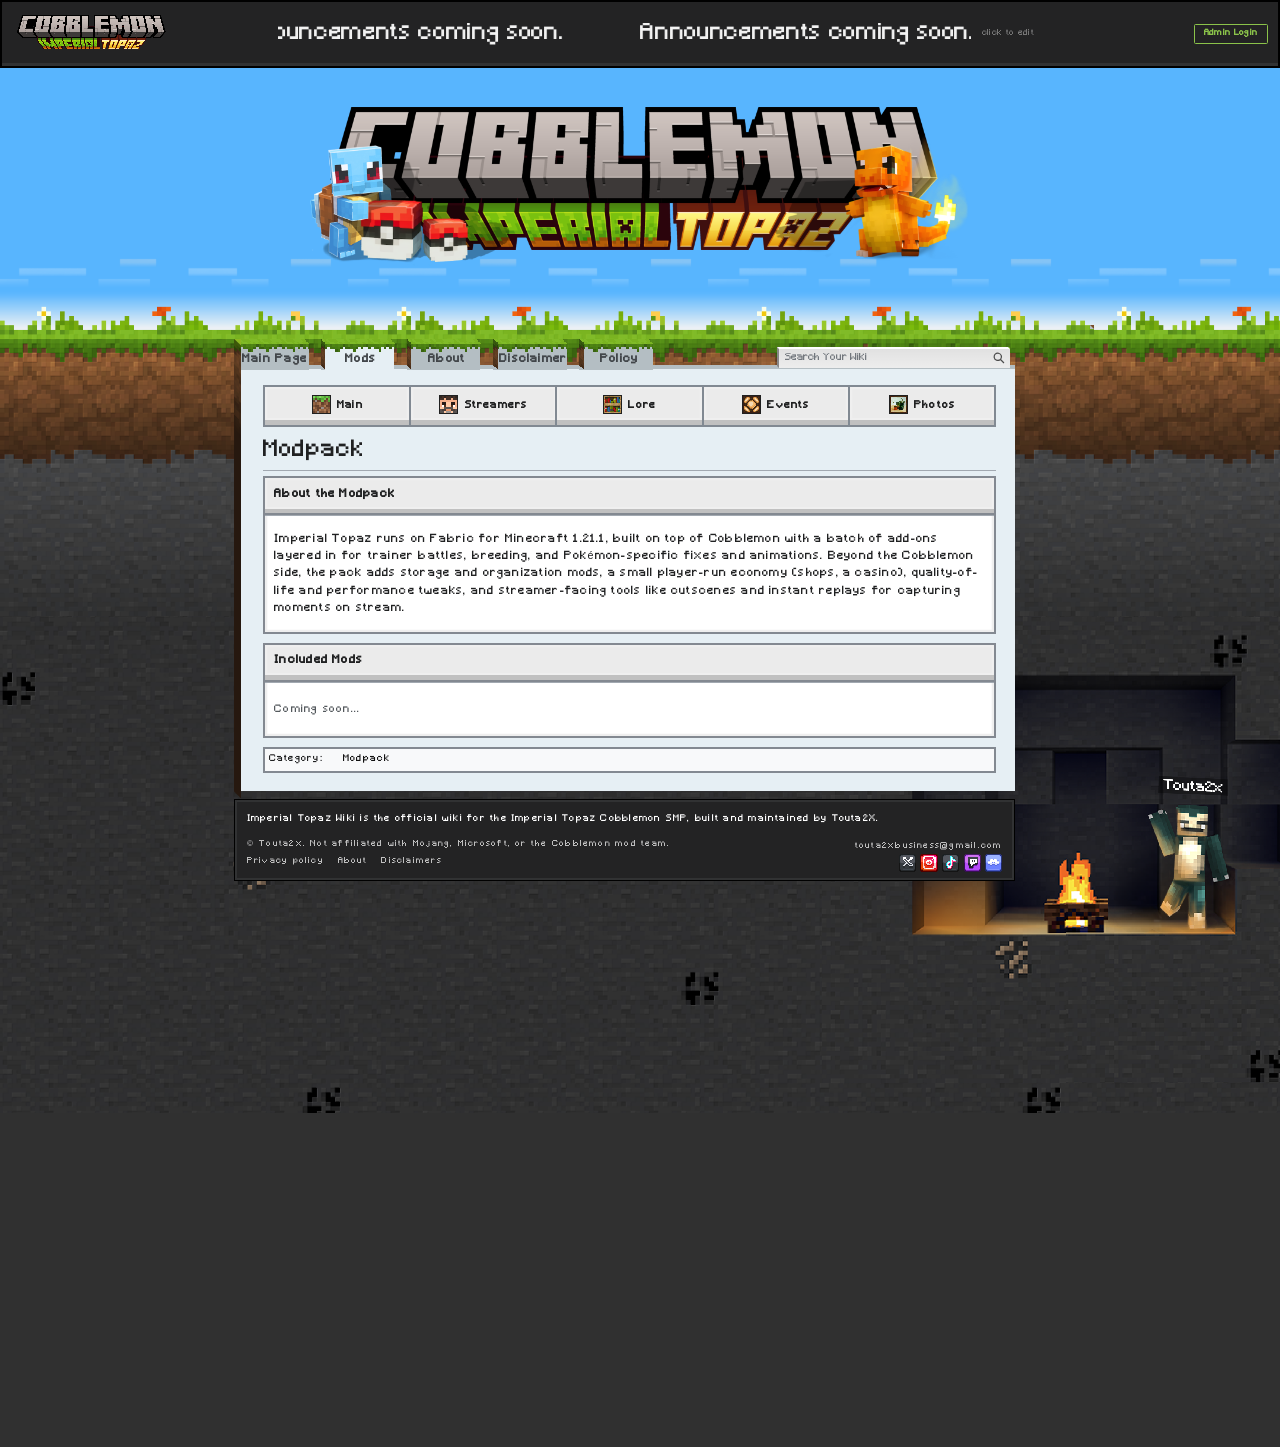
<file: modpack.html>
<!DOCTYPE html>
<html lang="en">
<head>
<meta charset="utf-8">
<meta name="viewport" content="width=device-width, initial-scale=1">
<title>Imperial Topaz SMP</title>
<link rel="icon" type="image/png" href="img/Webico.png">
<script>
/* This layout is fixed-px, not responsive -- the same page reads a
   different *relative* size on different screens depending on both raw
   resolution and the OS's own display-scaling setting (e.g. a 1080p
   laptop panel is often set to >100% Windows scaling, which shrinks the
   *effective* CSS-px viewport further than the resolution alone suggests),
   so it can comfortably fit with room to spare on one monitor while
   overflowing into a horizontal scrollbar on another, forcing a manual
   browser zoom-out to compensate.

   This shrinks the whole page via zoom (not transform: zoom scales
   everything together -- text, layout, images, fixed-position elements --
   the same way real browser zoom does) only when the viewport is actually
   narrower than the page needs, so it never scrolls horizontally and
   reads as the same relative size everywhere. A screen with room to
   spare is left completely untouched (zoom stays 1); this is purely a
   shrink-to-fit floor, not a fixed target size. */
(function(){
  var html = document.documentElement;
  html.style.visibility = 'hidden';
  function fit(){
    document.body.style.zoom = 1;
    var needed = html.scrollWidth;
    var available = window.innerWidth;
    var ratio = available / needed;
    if (ratio < 1) ratio *= 0.96; // a bit of breathing room instead of an exact edge-to-edge fit
    ratio = Math.min(1, ratio);
    document.body.style.zoom = ratio;
    html.style.visibility = '';
  }
  document.addEventListener('DOMContentLoaded', fit);
  window.addEventListener('resize', fit);
})();
</script>
<style>
@font-face{
  font-family:'Silkscreen';
  src:url('fonts/slkscr.ttf') format('truetype');
  font-weight:400; font-style:normal; font-display:swap;
}
@font-face{
  font-family:'Silkscreen';
  src:url('fonts/slkscrb.ttf') format('truetype');
  font-weight:700; font-style:normal; font-display:swap;
}
@font-face{
  font-family:'Minecraft';
  src:url('fonts/Minecraft.ttf') format('truetype');
  font-weight:400; font-style:normal; font-display:swap;
}
/* ============================================================
   Layout ported from Vector-legacy skinning.

   Real measurements:
     sidebar 10em (11em >=982px) · header base 85px · tabs 36px
     content border-top 6px · border-left 6px · right margin 10px
     3D corners via #mw-page-base::after and #content::after

   Swap the image variables for your own art and the skin changes.
   ============================================================ */

:root{
  /* --- your artwork. leave as none to use the CSS fallbacks. --- */
  --base-background:   url('img/Background-medium.png'); /* the 936x936 seamless stone tile, pre-tiled 4x4 (3744x3744) into one single static image -- no CSS background-repeat at all for this layer anymore (see body below), so there's no tile grid for the browser to re-round independently at each zoom level. That per-tile rounding (not simple image resampling) was the actual cause of the ore specks visibly reordering/shifting relative to each other while zooming -- a single image has no tile boundaries to reorder. */
  --header-background: url('img/Header-background.png'); /* 468x468 seamless sky/grass/dirt/stone strip, repeats horizontally at a fixed height so it lines up on any screen/zoom */
  --mascot:            none;  /* url('img/mascot.png')      256px, sits behind    */
  --wiki-logo:         url('img/logo.png');
  --vector-tabs:             url('img/Vector-tabs.png');
  --vector-tabs-first:       url('img/Vector-tabs-first.png');
  --vector-tabs-hidpi:       url('img/Vector-tabs-HiDPI.png');
  --vector-tabs-first-hidpi: url('img/Vector-tabs-first-HiDPI.png');
  --content-border-left:     url('img/grass_border.png'); /* 14x417 grass/dirt cross-section, tiles vertically */

  /* --- palette. override this block per section for themed areas. --- */
  --base-background-color:          #303030;
  --content-background-color:       #E6EFF4;
  --content-border-top-color:       #B4BEC3;
  --content-border-left-color:      #171717;
  --content-border-top-right-color: #784c2a;
  --search-top-border:              #FFFFFF;
  --search-left-border:             #888888;
  --accent:                         #6BA41E;
  --search-placeholder:             #72777D;

  /* shared border/ring pair every content box below now uses -- lifted
     straight from .franchise-tabs' own unselected outer-border/inset-ring
     colors, so panels/cards/buttons/tables read as the same skin as the
     tabs and sidebar instead of a separate plain-white MediaWiki look. */
  --panel-border: #838991;
  --panel-border-width: 3px;
  --panel-ring:   #EFEFEF;

  --color-base:     #202122;
  --link:           #0645ad;
  --link-visited:   #0b0080;
  --border-base:    #a2a9b1;
  --border-subtle:  #c8ccd1;
  --neutral:        #f8f9fa;
  --neutral-strong: #eaecf0;

  /* height of the sky+grass zone before tabs/content start. Fixed (not
     computed) because Header-background.png is a repeat-x strip, not a
     cover photo -- the grass row sits at a constant pixel offset no matter
     the window size or browser zoom. The tile's own grass row is at y=90 of
     468px; extra plain sky (solid-color fill, same blue as the tile's own
     sky so the seam is invisible) is added above it to push this taller,
     giving the big logo more room. Raise/lower this to resize the sky. */
  --header-h: 335px;
  --ticker-bar-h: 88px; /* #top-ticker-bar's own height -- referenced here too so body's background layers shift down by the same amount and stay aligned with the foreground instead of drifting out of sync with it */
}

*{ box-sizing:border-box; }

body{
  margin:0;
  font-family:"Minecraft", "Silkscreen", "Liberation Sans", Arial, Helvetica, FreeSans, sans-serif;
  letter-spacing:0.1em;
  color:var(--color-base);
  background-color:var(--base-background-color);
  background-image:
    var(--mascot),
    var(--header-background),
    linear-gradient(rgb(88,181,254), rgb(88,181,254)), /* extra plain sky, same blue as the tile's own sky */
    var(--base-background),
    repeating-conic-gradient(rgba(255,255,255,.022) 0% 25%, transparent 0% 50%);
  background-repeat:no-repeat, repeat-x, no-repeat, no-repeat, repeat;
  background-position:center 570px, left calc(var(--header-h) - 90px + var(--ticker-bar-h)), left var(--ticker-bar-h), center var(--ticker-bar-h), left var(--ticker-bar-h);
  background-size:256px, auto 468px, 4000px calc(var(--header-h) - 90px + 2px), 3744px 3744px, 16px 16px; /* flat-sky layer is a large fixed width instead of 100% -- dynamic %-sizing on an otherwise fixed-px layout was what let this layer drift out of sync with everything else under zoom. 4000px comfortably covers any realistic window/monitor width while staying fixed (not recomputed). extended 2px past where the tile begins -- the tile draws on top and never moves, so tabs/content stay put, but any sub-pixel rounding gap is now  The stone layer's own position was "top left" (anchored to body's raw left edge) while #page is centered via margin:auto -- as the effective viewport width changes with browser zoom, #page's centered offset shifts but the stone block's left-anchored one didn't, so the texture visibly drifted relative to the page framing. "top center" anchors it the same way #page is centered, so both move together and the gap between them stays constant instead of changing with zoom. */
  background-attachment:scroll, scroll, scroll, scroll, scroll;
  overflow-y:scroll;
}

a{ color:var(--link); text-decoration:none; }
a:visited{ color:var(--link-visited); }
a:hover,a:focus{ text-decoration:underline; }
a.new{ color:#ba0000; }
:focus-visible{ outline:2px solid var(--accent); outline-offset:1px; }

/* ---------- page wrapper: centers the whole layout (sidebar, tabs, search, login move with it) ---------- */
#page{
  position:relative;
  width:1200px;
  min-width:1200px;
  max-width:none;
  margin:0 auto;
}
body{ min-width:1200px; }

/* ---------- top bar: logo | scrolling ticker | admin login, styled after
   a typical dark site-wide utility bar (dark strip above the rest of the
   header). Only the middle section scrolls -- the logo and admin button
   on either side stay put. Ticker text is a placeholder for now -- edit
   the two <span class="ticker-item"> copies inside #top-ticker-bar (keep
   both in sync, they're what makes the loop seamless) once there's real
   announcement copy to put in it. */
#top-ticker-bar{
  /* normal flow (not absolute/overlaid) -- genuinely pushes #page and
     everything in it down by this bar's own height, same as any other
     block would. body's own background layers (see body{background-
     position:...} above) are shifted down by the same --ticker-bar-h so
     the background art and the foreground layout move down together as
     one unit, instead of the background staying put while the foreground
     shifts (which broke their careful alignment -- the whole point of
     this page's background is that it lines up with the content on top
     of it). */
  position:relative;
  display:flex; align-items:center; justify-content:space-between; gap:16px;
  background-color:#232324;
  border-top:7px solid transparent; border-bottom:7px solid #313233; /* transparent top border matches the bottom one's thickness so the content area stays vertically centered in the fixed-height bar, instead of the visible-only bottom border eating into just one side and pushing everything up */
  outline:3px solid #000; outline-offset:-3px;
  height:88px;
  padding:0 16px;
  box-sizing:border-box;
  overflow:hidden;
}
#top-ticker-bar .tb-logo{ flex:none; display:block; height:60px; }
#top-ticker-bar .tb-logo img{
  display:block; height:100%; width:auto;
  image-rendering:pixelated; image-rendering:crisp-edges;
}
.tb-ticker-group{
  position:absolute; left:50%; top:0; bottom:0;
  transform:translateX(-50%);
  display:flex; align-items:center; gap:10px;
}
.tb-ticker{
  flex:none;
  width:900px; /* narrowed from #content's own 1014px max width to leave room for the edit hint sitting right beside it, so the group as a whole still lines up about where it used to */
  overflow:hidden;
  display:flex; align-items:center;
}
.ticker-track{
  display:flex; align-items:center; width:max-content;
  will-change:transform;
  /* hidden until img/ticker.js has the real saved phrases in place (or has
     given up trying) -- otherwise the placeholder text already sitting in
     the page paints first and then visibly swaps a moment later. Layout
     space is still reserved (visibility, not display), so the bar itself
     never shifts. */
  visibility:hidden;
  /* driven entirely by img/ticker.js via requestAnimationFrame, not a CSS
     animation -- a CSS @keyframes infinite loop has to hard-reset from its
     100% state back to 0% every cycle, and that discrete jump was visibly
     snapping a few px off from where the smoothly-interpolated frames
     around it landed. Continuously recomputing the transform every frame
     (and wrapping the position with a plain subtraction, not a reset to 0)
     has no such reset point, so there's nothing to snap. */
}
.ticker-track .ticker-item{
  padding-right:100px;
  white-space:nowrap;
  color:#f2f2f2;
  font-size:1.8em;
  line-height:1;
  letter-spacing:0.03em;
}
#top-ticker-bar .tb-admin{
  flex:none;
  font:inherit; font-size:0.68em; font-weight:bold; letter-spacing:0.04em;
  color:#8bc34a; background:transparent;
  border:1px solid #8bc34a; border-radius:2px;
  padding:6px 12px;
  cursor:pointer;
}
#top-ticker-bar .tb-admin:hover{ background:rgba(139,195,74,0.15); }

/* #layout-editor is display:none by default (see its own rule further
   down) -- unrelated to Admin Login, stays permanently hidden/dev-only. */
/* ---------- ticker text editor: same inline click-to-edit pattern as the
   lore/events panels -- a small "click to edit" hint, always visible (not
   gated behind Admin Login, same as those panels), typing straight into
   the real ticker text in place. A small color picker sits next to it
   while editing and applies to whatever text is currently selected, not
   the whole line. ---------- */
#top-ticker-bar .tb-actions{ flex:none; display:flex; align-items:center; gap:8px; }
#top-ticker-bar .tb-edit{
  flex:none;
  font:inherit; font-size:0.68em; font-weight:normal; letter-spacing:0.04em;
  color:#9a9a9a; background:transparent;
  border:0; padding:6px 4px;
  cursor:pointer;
  opacity:0.7; transition:opacity .15s ease, color .15s ease;
}
#top-ticker-bar .tb-edit:hover{ opacity:1; color:#fff; }
.ticker-set{ display:flex; align-items:center; }
/* a normal row sibling now, not overlaid on top of the phrase text --
   overflow:hidden on the phrase box only clips at its own padding-box
   edge, not any earlier point padding might suggest, so a long phrase's
   text (or the text cursor, which the browser auto-scrolls into view)
   could still end up sliding underneath an absolutely-positioned x button
   layered on top of it. A separate sibling next to the box can never be
   covered by that box's own content no matter how it scrolls. */
.ticker-phrase-remove{
  flex:none; align-self:center;
  display:inline-flex; align-items:center; justify-content:center;
  width:32px; height:32px;
  font:inherit; font-size:1.6em; line-height:1;
  border:1px solid #8a2a2a; border-radius:0;
  background:#c94141; color:#fff; cursor:pointer;
  -webkit-user-select:none; user-select:none;
}
.ticker-phrase-remove:hover{ background:#e05252; }
/* editing never touches the live scrolling ticker itself -- each phrase
   gets its own editable row inside this settings box instead, so the
   ticker's own layout/size can never shift while editing. */
#ticker-edit-menu{
  position:absolute; top:var(--ticker-bar-h); left:16px; width:900px; z-index:200; /* left/width get overwritten by ticker.js to match .tb-ticker's real rendered position -- these are just a sane fallback */
  box-sizing:border-box;
  font-family:"Minecraft", "Silkscreen", "Liberation Sans", Arial, sans-serif; font-size:0.8em;
  background:#232324; color:#fff; border:2px solid #313233; border-radius:4px;
  padding:10px;
  box-shadow:0 4px 12px rgba(0,0,0,.5);
}
#ticker-edit-menu[hidden]{ display:none; }
#ticker-phrase-editor{ display:flex; flex-direction:column; gap:6px; margin-bottom:8px; }
/* one phrase per row: the phrase text (2/3) and its own link input + button
   (1/3) side by side, all on the same line. */
.ticker-phrase-row{ display:flex; align-items:stretch; gap:8px; }
.ticker-phrase-editor-item{
  flex:2 1 0%; min-width:0; box-sizing:border-box;
  padding:6px 8px;
  background:#111; color:#f2f2f2;
  border:1px solid #3a3b3c; border-radius:0;
  font-family:inherit; font-size:1.1em;
  cursor:text; outline:none;
  height:32px; white-space:nowrap; overflow:hidden;
}
.ticker-phrase-link-input{
  flex:1 1 0%; min-width:0; box-sizing:border-box; padding:6px; border:0; border-radius:0;
  height:32px;
  background:#111; color:#9cff9c; font-family:inherit; font-size:0.9em;
}
.ticker-phrase-link-btn{
  flex:none; display:inline-flex; align-items:center; justify-content:center;
  font:inherit; cursor:pointer; border:0; border-radius:0; box-sizing:border-box;
  height:32px; padding:0 10px;
  background:#3a3b3c; color:#fff;
}
.ticker-phrase-link-btn:hover{ background:#fff; color:#111; }
.ticker-menu-row{ display:flex; align-items:center; gap:8px; margin-bottom:8px; }
.ticker-menu-add{ display:block; margin-bottom:8px; margin-top:8px; }
.ticker-menu-actions{ display:flex; justify-content:space-between; margin-top:8px; }
#ticker-edit-menu label{ font-family:inherit; font-size:1em; color:#bbb; }
#ticker-edit-menu input[type="color"]{
  width:32px; height:32px; padding:0; border:0; border-radius:0; box-sizing:border-box;
  background:none; cursor:pointer;
}
#ticker-edit-menu button{
  display:inline-flex; align-items:center; justify-content:center;
  font:inherit; cursor:pointer; border:0; border-radius:0; box-sizing:border-box;
  height:32px; padding:0 10px;
  background:#3a3b3c; color:#fff;
}
#ticker-edit-menu button:hover{ background:#fff; color:#111; }
/* higher specificity than the generic #ticker-edit-menu button rule above
   on purpose -- that rule's own height:32px was silently overriding this
   button's own square 16x16, since an ID-based selector beats a plain
   class one regardless of source order. */
#ticker-edit-menu .ticker-phrase-remove{ width:32px; height:32px; padding:0; font-size:1.6em; }
#ticker-save{ background:#8bc34a; color:#111; }
#ticker-save:hover{ background:#9ed363; color:#111; }
.ticker-track .ticker-item a{ color:inherit; text-decoration:none; }
.ticker-phrase-editor-item a{ color:inherit; text-decoration:none; }

/* ---------- header strip (transparent: real background image shows through) ---------- */
#mw-page-base{
  position:relative;
  height:var(--header-h);
}
/* top-right 3D corner where the slab meets the header */
#mw-page-base::after{
  content:"";
  position:absolute;
  border-top:6px solid var(--content-border-top-right-color);
  border-left:6px solid var(--content-border-top-color);
  z-index:1;
  top:334px; right:10px; /* header-h(335px) - 1px, hardcoded -- see #page-tabs comment above */
}
#mw-head-base{ height:80px; margin-top:-80px; }

/* ---------- head nav ---------- */
#mw-head{ position:absolute; top:0; right:0; width:100%; z-index:3; }
#page-tabs{ float:left; margin-left:calc(10em - 103px); margin-top:352.75px; } /* header-h(335px) + 17.75px, hardcoded -- calc(var(--header-h) + Npx) here was landing at the wrong offset (rendering up near the top of the viewport) under zoom, since --header-h never actually varies in this file anyway */
#p-search{ float:right; margin-top:360px; margin-right:115px; width:312px; height:63px; } /* header-h(335px) + 25px, hardcoded for the same reason */

/* ---------- tabs ---------- */
/* tab-sprite-w/h keep the Vector-tabs.png corner graphic (natural 262x72,
   two 36px-tall frames) scaled in lockstep with --tab-h so the frames still
   land exactly on the tab's top/bottom edges instead of getting cut mid-frame. */
.vector-tabs{ --tab-h:40px; height:var(--tab-h); margin:0; float:left; }
.vector-tabs ul{ list-style:none; margin:0; padding:0; height:100%; float:left; }
.vector-tabs li{
  position:relative; float:left; height:100%; width:104px; margin:0 8px 0 0; padding:0;
  --ca-bg:var(--content-border-top-color);
  --ca-img:var(--vector-tabs);
  background:var(--ca-img) no-repeat right 8px top,
             linear-gradient(to right, var(--ca-bg) calc(100% - 14px), transparent 0)
             no-repeat left 6px top 6px;
  background-size:calc(var(--tab-h) * 7.2778) calc(var(--tab-h) * 2), auto;
  image-rendering:pixelated; image-rendering:crisp-edges;
}
.vector-tabs li.selected,
.vector-tabs li:hover{
  --ca-bg:var(--content-background-color);
  background-position-y:bottom, 6px;
}
.vector-tabs li::before{
  content:""; position:absolute; left:0; top:0;
  width:6px; height:100%;
  background:var(--ca-img) var(--content-border-top-color) no-repeat left top;
  background-size:calc(var(--tab-h) * 7.2778) calc(var(--tab-h) * 2);
  image-rendering:pixelated; image-rendering:crisp-edges;
  pointer-events:none;
}
.vector-tabs li:first-child::before{
  background:var(--vector-tabs-first) no-repeat left top;
}
@media (min-resolution:1.5dppx){
  .vector-tabs li{ --ca-img:var(--vector-tabs-hidpi); }
  .vector-tabs li:first-child::before{
    background-image:var(--vector-tabs-first-hidpi); background-size:6px auto;
  }
}
.vector-tabs li a{
  display:block; width:100%; box-sizing:border-box;
  height:21px; padding:19px 8px 0; text-align:center;
  font-size:0.875em; font-weight:bold; color:#42464a;
  text-decoration:none; cursor:pointer;
}
.vector-tabs li a:hover{ text-decoration:none; }

/* ---------- search ---------- */
/* Fixed px sizing throughout (not vw) so this scales uniformly with browser
   zoom instead of drifting relative to the rest of the fixed-px chrome --
   width is driven by #p-search's own (resizable) width. */
#p-search form{ position:relative; width:100%; margin-top:6px; padding:0 4px 0 5px; height:27px; }
.search-wrap{
  position:relative; top:-3px;
  height:27px; width:100%; min-width:80px;
  border:0;
  border-top:3px solid var(--search-top-border);
  border-left:3px solid var(--search-left-border);
  background-image:linear-gradient(#C3C3C3,#DBDBDB);
}
.search-wrap::before{
  content:""; position:absolute; bottom:0; left:-3px;
  border-top:3px solid var(--search-left-border);
  border-left:3px solid var(--content-border-top-color);
  z-index:1;
}
.search-wrap::after{
  content:""; position:absolute; top:-3px; right:0;
  border-top:3px solid var(--accent);
  border-left:3px solid var(--search-top-border);
}
.search-wrap input{
  width:100%; height:100%;
  padding:5px 26px 5px 0.6em;
  border:0; border-radius:0; outline:none; box-shadow:none;
  background-color:rgba(255,255,255,0.5); color:#000;
  font-family:inherit; font-size:0.8em;
}
.search-wrap .search-icon{
  display:block; position:absolute; top:0; right:0; bottom:0;
  width:28px;
  background:no-repeat center/16px url('img/search.svg');
  opacity:.67;
  pointer-events:none;
}
.search-wrap input::placeholder{ color:var(--search-placeholder); }

.site-search-results{
  position:absolute; top:100%; left:5px; right:4px;
  background:#fff; border:1px solid var(--search-left-border);
  box-shadow:0 3px 8px rgba(0,0,0,0.35);
  z-index:50; max-height:320px; overflow-y:auto;
}
.site-search-results a{
  display:flex; align-items:center; justify-content:space-between; gap:8px;
  padding:6px 10px; font-size:0.8em; color:var(--color-base); text-decoration:none;
}
.site-search-results a:hover, .site-search-results a.active{ background:#EBEBEB; }
.site-search-results .result-title{ overflow:hidden; text-overflow:ellipsis; white-space:nowrap; }
.site-search-results .result-type{ flex:none; font-size:0.85em; color:#72777D; }

/* ---------- sidebar ---------- */
#mw-panel{
  display:none; /* hidden from the page -- markup/JS untouched, just not rendered */
  position:absolute; top:207px; left:-101px; width:10em;
  padding:180px 0 10px 0.5em; /* was calc(header-h - 10px) = 325px -- pushed the first portal (y~540) way below #content's own top (y~387). 180px lines the two up. */
  z-index:2;
}

/* ---------- masthead logo: big, centered across the top of the page ---------- */
#p-logo{
  position:absolute; top:-15px; left:calc(50% + 6px);
  width:870px; height:339px;
  transform:translateX(-50%);
  z-index:4;
}
#p-logo .logo-img{
  display:block; width:100%; height:100%;
  background-image:var(--wiki-logo);
  background-position:center center; background-repeat:no-repeat;
  background-size:contain;
}

.portal{
  margin:0.5em 8px 2px 6px; padding:0;
  background-color:#232324;
  border:2px solid #000;
}
/* beveled block-style heading */
.portal h3{
  margin:0;
  padding:calc(0.5em + 2px);
  background:
    conic-gradient(from 180deg at 2px calc(100% - 2px), #6a6b6c 90deg, transparent 0),
    conic-gradient(from 0 at calc(100% - 2px) 2px, #6a6b6c 90deg, transparent 0),
    linear-gradient(to top,    #464747 2px, transparent 0),
    linear-gradient(to bottom, #5a5b5c 2px, transparent 0),
    linear-gradient(to left,   #464747 2px, transparent 0),
    linear-gradient(to right,  #5a5b5c 2px, transparent 0);
  background-color:#313233;
  border-bottom:2px solid #000;
  color:#fff !important;
  font-size:0.75em; font-weight:bold;
  cursor:pointer; user-select:none;
}
.portal h3::before{
  content:""; display:inline-block; position:relative;
  width:0; height:0;
  border-style:solid; border-color:#AAA transparent; border-width:6px 5px 0;
  margin-right:6px; margin-bottom:1px;
}
.portal.collapsed h3::before{ transform:rotate(-90deg); }
.portal.collapsed h3{
  background:
    conic-gradient(from 180deg at 2px calc(100% - 2px), #7c7c7d 90deg, transparent 0),
    conic-gradient(from 0 at calc(100% - 2px) 2px, #7c7c7d 90deg, transparent 0),
    linear-gradient(to top,    #5a5b5c 2px, transparent 0),
    linear-gradient(to bottom, #6d6d6e 2px, transparent 0),
    linear-gradient(to left,   #5a5b5c 2px, transparent 0),
    linear-gradient(to right,  #6d6d6e 2px, transparent 0);
  background-color:#48494a;
  padding:0.5em calc(0.5em + 2px);
  border-bottom:5px solid #313233;
}
.portal.collapsed .body{ display:none; }
.portal .body{ margin:0; padding:0; }
.portal ul{ list-style:none; margin:0; padding:0.3em 0.5em; }
.portal li{ margin:0; padding:0.25em 0; font-size:0.75em; line-height:1.125em; word-wrap:break-word; }
.portal li a{ color:#BFBFBF !important; }
.portal li a:hover,.portal li a:focus{ color:#fff !important; }

/* ---------- content slab ---------- */
#content{
  position:relative;
  margin-left:calc(10em - 103px); margin-right:10px; margin-top:52px;
  /* fixed width (with a fluid fallback so narrow/mobile viewports don't
     overflow) instead of filling available space -- a fluid width made the
     layout editor's fixed-px nudge drift at different zoom levels, since
     the box's own size kept changing relative to that fixed nudge. */
  width:min(1014px, calc(100% - 10em + 93px));
  padding:1em;
  background-color:var(--content-background-color);
  border-top:6px solid var(--content-border-top-color);
  border-left:14px solid var(--content-background-color); /* matches the
    panel's own fill, so any sliver of this gutter not covered by
    border/brown (they're narrower than this 14px reservation) reads as
    part of the white panel instead of a gray or brown seam */
  border-bottom:0; border-right:0;
  word-wrap:break-word;
}
/* left border art: an independent element (was a ::before pseudo, but
   pseudo-elements can't be dragged separately -- this can, via the layout
   editor). Height is kept in sync with #content's own live height by JS,
   unless you resize it by hand, in which case your height sticks. */
#content-border{
  position:absolute;
  left:calc(10em - 103px); top:353px; /* header-h(335px) + 18px, hardcoded -- see #page-tabs comment above */
  width:7px; height:302px;
  background:var(--content-border-left) no-repeat top left;
  background-size:100% auto; /* tracks the element's own width, so resizing it actually scales the art instead of just clipping it */
  pointer-events:none;
  z-index:5; /* above sidebar(2)/head(3)/logo(4) too, so it's always reachable no matter where it's dragged */
}
@media screen and (min-width:982px){
  #content-border{ left:calc(11em - 103px); }
}
/* brown fill + corner cap, split from your angled brown.png:
   - #content-brown is the flat/opaque part (brown-fill.png), repeat-y so it
     tiles cleanly to any height, kept (by JS) exactly capH shorter than
     content's true bottom so the corner below has room to sit flush.
   - #content-brown-corner is nested inside it, pinned to top:100% (i.e.
     right where the shortened fill ends) with width:100% + aspect-ratio,
     so it always scales in proportion to #content-brown's own width --
     no independent stretching, so the angle never distorts regardless of
     how tall the page gets. */
#content-brown{
  position:absolute;
  left:calc(10em - 103px); top:561px; /* header-h(335px) + 226px, hardcoded -- see #page-tabs comment above */
  width:7px; height:302px; /* JS-synced fallback starting size */
  background:url('img/brown-fill.png') repeat-y top left;
  background-size:100% auto;
  pointer-events:none;
  z-index:5;
}
@media screen and (min-width:982px){
  #content-brown{ left:calc(11em - 103px); }
}
#content-brown-corner{
  position:absolute;
  left:0; top:100%; width:100%;
  aspect-ratio:14/46; /* brown-corner.png's native size -- scales height to match this element's current width, always in proportion */
  background:url('img/brown-corner.png') no-repeat top left;
  background-size:100% 100%;
  pointer-events:none;
}
/* bottom-left 3D corner */
#content::after{
  content:""; position:absolute;
  border-top:6px solid transparent;
  border-left:6px solid var(--base-background-color);
  left:-14px; bottom:0;
}

.firstHeading{
  margin:0 0 0.25em; padding:0 0 0.17em;
  font-family:'Minecraft','Silkscreen','Linux Libertine','Georgia','Times',serif;
  font-size:1.8em; font-weight:normal; line-height:1.375;
  border-bottom:1px solid var(--border-base);
}
#bodyContent{ font-size:0.875rem; line-height:1.6; }
#bodyContent h2{
  margin-top:1em; margin-bottom:0.25em; padding-bottom:0.17em;
  font-family:'Minecraft','Silkscreen','Linux Libertine','Georgia','Times',serif;
  font-size:1.5em; font-weight:normal;
  border-bottom:1px solid var(--border-base);
}
#bodyContent h3{ margin:0.3em 0; font-size:1.2em; font-weight:bold; }
#bodyContent p{ margin:0.5em 0; }
#bodyContent ul{ margin:0.3em 0 0 1.6em; padding:0; }

/* ---------- main page: hide redundant heading ---------- */
body.mainpage .firstHeading{ display:none; }

/* ---------- franchise/section tab strip ---------- */
.franchise-tabs{
  display:flex; align-items:flex-end; margin:0 0 12px; width:100%; /* was 92%/auto-centered -- didn't match the full-width content boxes below it */
  background:transparent; border-radius:0; overflow:hidden; /* was solid white -- showed as a white line in the gap above the shorter selected tab */
}
.franchise-tabs a{
  position:relative;
  z-index:1; /* above .selected (z-index:0) so an unselected neighbor's edge always clips over the selected tab's, on both sides -- not just whichever side happens to come later in DOM order */
  flex:1; display:flex; align-items:center; justify-content:center; gap:8px;
  padding:12px 4px; font-size:0.85em; font-weight:bold; color:var(--color-base);
  background:#EBEBEB; /* flat fill, same structure as .selected just in gray -- a uniform 3px border on every side (matching .selected's) instead of mismatched widths per side, which was mitering badly at the corners */
  border:var(--panel-border-width) solid #818992; /* outer border */
  box-shadow:inset 0 0 0 3px #EFEFEF; /* inner border, uniform 3px, slightly lighter than the fill */
  /* smooths the height change (from padding) and color swap when a tab
     gains/loses .selected, instead of snapping instantly */
  transition:padding 0.25s ease, background-color 0.25s ease, border-color 0.25s ease, box-shadow 0.25s ease, color 0.25s ease;
}
/* thickens just the bottom of the inset ring above -- same color, so it
   reads as one continuous line that's thin on 3 sides and thick on the
   4th, not a separate/overlapping line. unselected tabs only. */
.franchise-tabs a:not(.selected)::before{
  content:""; position:absolute; left:0; right:0; bottom:0; height:6px;
  background:#C0C0C0; /* neutral gray at rest -- only switches to the tab's own dark color on hover */
  /* thin light line on top of the thick bar, same idea as the border+inset
     pairing on .selected tabs -- box-sizing:border-box (global) shrinks the
     background fill to make room for it instead of the border sitting outside. */
  border-top:3px solid #EFEFEF; /* matches the resting inset ring color */
  transition:background-color 0.25s ease, border-top-color 0.25s ease; /* matches the parent tab's own transition, so the bar fades in sync instead of snapping instantly while everything else eases */
}
/* dark version of each tab's own color, but only while hovering --
   same shades as each tab's .selected border-color. border-top-color pairs
   each with its own .selected inset (the lighter shade), same as .selected's
   own border+inset pairing. */
.franchise-tabs a:nth-child(1):not(.selected):hover::before{ background:#225d00; border-top-color:#45a80c; } /* Main */
.franchise-tabs a:nth-child(2):not(.selected):hover::before{ background:#6B4F99; border-top-color:#A98FD1; } /* Streamers */
.franchise-tabs a:nth-child(3):not(.selected):hover::before{ background:#386676; border-top-color:#6FA0B5; } /* Lore */
.franchise-tabs a:nth-child(4):not(.selected):hover::before{ background:#B08F35; border-top-color:#E8CE85; } /* Events */
.franchise-tabs a:nth-child(5):not(.selected):hover::before{ background:#4F8B5D; border-top-color:#93C89F; } /* Photos */
/* each tab draws its own full border, so two sitting side by side doubles
   up into a thick seam -- pull every tab but the first left by its own
   border-width so the shared edge overlaps into a single line instead
   (later tabs paint on top of earlier ones in normal flow, so the overlap
   just shows the later tab's border, not a blend of both) */
.franchise-tabs a:not(:first-child){ margin-left:-3px; }
.franchise-tabs a:hover{ text-decoration:none; }
/* hover uses each tab's own full selected color (same fill/border/inset/text
   as .selected, not just a pale tint of it) -- so hovering previews exactly
   what clicking it would look like. */
.franchise-tabs a:nth-child(1):hover{ background:#378f00; border-color:#225d00; box-shadow:inset 0 0 0 3px #45a80c; color:#fff; text-shadow:0 1px 2px rgba(0,0,0,.45); } /* Main */
.franchise-tabs a:nth-child(2):hover{ background:#8A6BBF; border-color:#6B4F99; box-shadow:inset 0 0 0 3px #A98FD1; color:#fff; text-shadow:0 1px 2px rgba(0,0,0,.45); } /* Streamers */
.franchise-tabs a:nth-child(3):hover{ background:#4B89A3; border-color:#386676; box-shadow:inset 0 0 0 3px #6FA0B5; color:#fff; text-shadow:0 1px 2px rgba(0,0,0,.45); } /* Lore */
.franchise-tabs a:nth-child(4):hover{ background:#D9B44A; border-color:#B08F35; box-shadow:inset 0 0 0 3px #E8CE85; color:#fff; text-shadow:0 1px 2px rgba(0,0,0,.45); } /* Events */
.franchise-tabs a:nth-child(5):hover{ background:#71B481; border-color:#4F8B5D; box-shadow:inset 0 0 0 3px #93C89F; color:#fff; text-shadow:0 1px 2px rgba(0,0,0,.45); } /* Photos */
.franchise-tabs a.selected{
  background:#378f00; /* flat base fill, no gradient */
  border:3px solid #225d00; /* outer border */
  box-shadow:inset 0 0 0 3px #45a80c; /* inner border, uniform 3px on every side */
  color:#fff; text-shadow:0 1px 2px rgba(0,0,0,.45);
  /* shorter box than the other tabs (less padding) so it visibly sits lower
     at the top -- the row is bottom-aligned (align-items:flex-end), so the
     bottoms stay flush regardless of this box's own height. Both top and
     bottom reduced by the same amount (not just top) so the icon/text stay
     centered in the shorter box instead of getting crammed against the top. */
  padding:9px 4px;
  z-index:0;
}
/* per-tab selected colors, in place of every tab turning the same green */
.franchise-tabs a:nth-child(2).selected{
  background:#8A6BBF; /* lavender purple -- Streamers */
  border-color:#6B4F99;
  box-shadow:inset 0 0 0 3px #A98FD1;
}
.franchise-tabs a:nth-child(3).selected{
  background:#4B89A3; /* slate blue -- Lore */
  border-color:#386676;
  box-shadow:inset 0 0 0 3px #6FA0B5;
}
.franchise-tabs a:nth-child(4).selected{
  background:#D9B44A; /* mid-tone yellow -- Events */
  border-color:#B08F35;
  box-shadow:inset 0 0 0 3px #E8CE85;
}
.franchise-tabs a:nth-child(5).selected{
  background:#71B481; /* Photos -- greener/lighter than Main's own green so they read as distinct */
  border-color:#4F8B5D;
  box-shadow:inset 0 0 0 3px #93C89F;
}
.franchise-tabs a::after{
  /* present on every tab (not just .selected), scaled to 0 width so it's
     invisible until selected -- animates growing in from nothing instead of
     just popping into existence at full size. transform:scaleX (not the
     width property) so the browser can animate it on the GPU without
     recalculating page layout every frame -- animating width was causing
     visible stutter since it forces a full reflow on each animation frame.
     Same thickness/vertical position as the inner border's bottom segment
     (3px in, 3px thick), but short and centered like a label underline
     rather than spanning the full tab width. */
  content:""; position:absolute; left:50%; bottom:0; width:40px; height:3px;
  background:#fff; transform:translateX(-50%) scaleX(0);
  transition:transform 0.3s ease;
}
.franchise-tabs a.selected::after{
  transform:translateX(-50%) scaleX(1);
}
.franchise-tabs .ico{ image-rendering:pixelated; image-rendering:crisp-edges; }
.franchise-tabs .ico{
  flex:none; width:25px; height:25px; border-radius:0;
  background-color:#9aa7b4; /* base fill */
  border:2px solid #202020; /* outer border */
  /* 100% instead of a fixed px value -- at fractional browser zoom, a fixed
     size and the box's own (border-shrunk) content area round to device
     pixels independently and can land 1px apart, showing as a gap on some
     zoom levels but not others. Percentage sizing ties the image directly
     to whatever the content area actually rounds to, so they always match. */
  background-repeat:no-repeat; background-position:center; background-size:100%;
}
.franchise-tabs a:not(.selected) .ico{ position:relative; top:-2px; }
.franchise-tabs a.selected .ico{ background-color:#7f8b96; }

/* cave.png peeking out from behind the right edge of the content box.
   cave.png is a full opaque Minecraft screenshot (not a transparent
   cutout) -- z-index:-1 tucks it behind #content's own painted background
   (and everything else in the normal flow), so the portion that still
   overlaps the content box is hidden, and only the slice that sticks out
   past its right edge, over the bare page background, actually shows.
   Same fixed offset from #content on every page (matches the main page's
   own #cave-peek) so it sits in the same spot site-wide. */
#cave-peek{
  position:absolute;
  z-index:-1;
  top:321.8px; left:750px;
  width:720px; height:645px;
  background-image:url('img/cave.png');
  background-repeat:no-repeat;
  background-position:0 0;
  background-size:720px auto;
  image-rendering:pixelated; image-rendering:crisp-edges;
  pointer-events:none;
}

/* ---------- collapsible info bar (e.g. "recent updates") ---------- */
.collapsible-bar{
  background:#fff; border-radius:0;
  border:var(--panel-border-width) solid var(--panel-border);
  box-shadow:inset 0 0 0 3px var(--panel-ring);
  margin-bottom:12px;
}
.collapsible-bar .bar-head{
  display:flex; justify-content:space-between; align-items:center;
  padding:calc(0.5em + 2px) 12px;
  background:#EBEBEB;
  border-bottom:2px solid var(--panel-border);
  font-size:0.95em; font-weight:bold; color:var(--color-base);
  cursor:pointer; user-select:none;
}
.collapsible-bar .bar-head::after{ content:"▾"; font-size:0.8em; color:var(--border-base); }
.collapsible-bar.collapsed .bar-head::after{ content:"▸"; }
.collapsible-bar.collapsed .bar-body{ display:none; }
.collapsible-bar .bar-body{ padding:8px 12px; font-size:0.85em; }

/* ---------- small social icon row ---------- */
.social-row{ display:flex; gap:8px; justify-content:center; margin-top:10px; }
.social-row a{
  width:34px; height:34px; border-radius:0;
  border:2px solid #202020;
  display:flex; align-items:center; justify-content:center;
  color:#fff; font-size:0.8em; font-weight:bold;
}
.social-row a:hover{ text-decoration:none; filter:brightness(1.15); }

/* ---------- main-page panels: same flat-color/thick-border/inset-ring
   language as .franchise-tabs, header bar reuses .portal h3's beveled
   block style, so every content box reads as the same skin as the tabs
   and sidebar instead of a separate plain-white look. ---------- */
.panel{
  background:#fff; border-radius:0;
  border:var(--panel-border-width) solid var(--panel-border);
  box-shadow:inset 0 0 0 3px var(--panel-ring);
  margin-bottom:12px;
}
#bodyContent .panel > h2{
  position:relative;
  margin:0; padding:calc(0.5em + 2px) 12px 15px;
  background:#EBEBEB;
  box-shadow:inset 0 0 0 3px var(--panel-ring);
  color:var(--color-base);
  font-family:inherit; font-size:1.05em; font-weight:bold;
}
#bodyContent .panel > h2::after{
  content:""; position:absolute; left:0; right:0; bottom:0; height:6px;
  background:#C0C0C0;
  border-top:3px solid var(--panel-ring);
  border-bottom:var(--panel-border-width) solid var(--panel-border);
}
.panel .inner{ padding:12px; }
.panel .inner > :first-child{ margin-top:0; }
.panel .inner > :last-child{ margin-bottom:0; }

/* ---------- password modal for entering edit mode -- same panel/button
   language as the rest of the site (not a bare browser prompt()). ---------- */
#edit-login-modal{
  display:none; position:fixed; inset:0; z-index:5000;
  background:rgba(0,0,0,.6);
  align-items:center; justify-content:center;
}
#edit-login-modal.open{ display:flex; }
#edit-login-modal .box{
  width:320px; max-width:calc(100% - 32px);
  background:#fff; border-radius:0;
  border:var(--panel-border-width) solid var(--panel-border);
  box-shadow:inset 0 0 0 3px var(--panel-ring);
}
#edit-login-modal h3{
  margin:0; padding:calc(0.5em + 2px) 12px 15px;
  background:#EBEBEB; box-shadow:inset 0 0 0 3px var(--panel-ring);
  color:var(--color-base); font-size:1em; font-weight:bold; position:relative;
}
#edit-login-modal h3::after{
  content:""; position:absolute; left:0; right:0; bottom:0; height:6px;
  background:#C0C0C0; border-top:3px solid var(--panel-ring); border-bottom:var(--panel-border-width) solid var(--panel-border);
}
#edit-login-modal .body{ padding:12px; }
#edit-login-modal input{
  width:100%; box-sizing:border-box; padding:8px; margin-bottom:4px;
  border:2px solid var(--panel-border); border-radius:0;
  font-family:inherit; font-size:0.9em; color:var(--color-base);
}
#edit-login-modal .error{
  display:none; color:#ba0000; font-size:0.8em; margin:2px 0 8px;
}
#edit-login-modal .error.show{ display:block; }
#edit-login-modal .actions{ display:flex; gap:8px; margin-top:10px; }

.grid-2{ display:grid; grid-template-columns:minmax(0,2fr) minmax(0,1fr); gap:12px; }
.grid-half{ display:grid; grid-template-columns:1fr 1fr; gap:12px; }

.hero{
  position:relative; overflow:hidden; min-height:180px;
  padding:10px 12px; color:#fff; background:#5d4a2a;
  border-radius:0;
  border:var(--panel-border-width) solid var(--panel-border);
  box-shadow:inset 0 0 0 3px rgba(255,255,255,.15);
  text-shadow:1px 1px 2px rgba(0,0,0,.8);
}
.hero h3{ margin:0 0 3px; font-size:1.1em; }
.hero .tag{
  position:absolute; right:8px; top:8px; padding:2px 9px; border-radius:0;
  border:1px solid rgba(0,0,0,.4);
  background:var(--accent); font-size:0.75em; font-weight:bold; text-shadow:none;
}
.hero .base{ position:absolute; left:12px; bottom:9px; font-size:0.8em; }

/* ---------- streamer preview cards ---------- */
.streamers-grid{ display:grid; grid-template-columns:repeat(3,1fr); gap:10px; }
.streamer-card{
  position:relative;
  display:block; text-align:center; overflow:hidden;
  background:#fff; border-radius:0;
  border:var(--panel-border-width) solid var(--panel-border);
  box-shadow:inset 0 0 0 3px var(--panel-ring);
  color:var(--color-base);
}
/* thick bottom bar, same construction as .franchise-tabs
   a:not(.selected)::before -- a 6px bar with a lighter 3px top edge,
   sitting at the card's own bottom edge (under the info text). */
.streamer-card::after{
  content:""; position:absolute; left:0; right:0; bottom:0; height:6px;
  background:#C0C0C0;
  border-top:3px solid var(--panel-ring);
}
.streamer-card:hover{ text-decoration:none; }
.streamer-card:hover .avatar{ background-color:#ABADAE; }
.streamer-card .avatar{
  position:relative; display:block; height:95px;
  background-color:#B8BABB;
  background-image:url('img/icons/Spyglass.png');
  background-repeat:no-repeat; background-position:center; background-size:48px;
  border-top:5px solid #8E8F90;
  border-bottom:5px solid #CACBCC;
}
.streamer-card .live{
  position:absolute; left:6px; top:6px;
  padding:1px 8px; border-radius:0;
  border-bottom:3px solid #a81310; /* darker shade of the fill, not gray */
  background:#e91916; color:#fff; font-size:0.7em; font-weight:bold;
}
.streamer-card .live.offline{ background:#767676; border-bottom-color:#4a4a4a; }
.streamer-card .card-link{
  position:absolute; inset:0; z-index:1;
  color:inherit; text-decoration:none;
}
.streamer-card .info{
  position:relative;
  display:flex; align-items:center; justify-content:space-between; gap:6px;
  padding:8px 8px 13px; text-align:left;
}
.streamer-card .info-text{ min-width:0; }
.streamer-card .name{ font-weight:bold; font-size:0.9em; overflow:hidden; text-overflow:ellipsis; white-space:nowrap; }
.streamer-card .game{ font-size:0.78em; color:#54595d; margin-top:2px; }
.streamer-card .platform-link{
  position:relative; z-index:2; flex:none;
  width:27px; height:27px; border-radius:0;
  display:flex; align-items:center; justify-content:center;
}
.streamer-card .platform-link img{
  display:block; width:100%; height:100%;
  image-rendering:pixelated; image-rendering:crisp-edges;
}
.streamer-card .platform-link:hover{ filter:brightness(1.15); }

.tiles{ display:grid; grid-template-columns:repeat(7,1fr); gap:8px; }
.tiles-empty{ padding:0.5em 0; font-size:0.9em; color:#54595d; }
.tile{
  position:relative;
  display:flex; flex-direction:column; padding:11px 5px 13px; text-align:center;
  background:#EBEBEB; border-radius:0;
  border:var(--panel-border-width) solid var(--panel-border);
  box-shadow:inset 0 2px 0 0 var(--panel-ring), inset 0 -2px 0 0 var(--panel-ring); /* top/bottom only, no left/right inner border */
  color:#111111; font-size:0.85em; font-weight:bold;
  overflow:hidden;
}
/* the label sits in whatever space is left under the icon (which stays a
   fixed height, flush to the top) and centers its own text vertically in
   that space -- otherwise a short one-line name (e.g. "Meret") just sits at
   the top of that space while a tile stretched taller by a longer, wrapping
   neighbor's name (e.g. "Sophisticated Backpacks (Fabric Port)") in the same
   grid row leaves empty space below the short name instead of around it. */
.tile .label{ flex:1; display:flex; align-items:center; justify-content:center; }
.tile:hover{ background:#dcdcdc; text-decoration:none; }
/* thick bottom bar, same construction as .streamer-card::after -- a 6px
   bar with a lighter 3px top edge, sitting at the tile's own bottom edge
   (under the label text). */
.tile::after{
  content:""; position:absolute; left:0; right:0; bottom:0; height:6px;
  background:#C0C0C0;
  border-top:3px solid var(--panel-ring);
  transition:background-color 0.15s ease;
}
/* subtle, uniform shift (not each tile its own color, like the franchise
   tabs' hover bars do) -- just a modest step darker than the resting
   #C0C0C0, same shade on every tile regardless of which one. */
.tile:hover::after{ background:#A8ADB3; }
/* the icon's own top/bottom bevel, expanded from a small centered square
   into a full-width image zone (like the reference tile's separate
   image/label areas) instead of just framing the icon alone -- negative
   margins cancel out .tile's own padding so this reaches flush to the
   tile's border on the top/left/right. */
.tile .ico{
  position:relative;
  display:block; width:calc(100% + 10px); height:78px;
  margin:-11px -5px 10px -5px; border-radius:0; /* extra bottom margin nudges the label down so it centers in the footer strip instead of sitting flush under the icon */
  border-top:5px solid #8E8F90;
  border-bottom:5px solid #CACBCC;
  box-shadow:0 2.5px 0 0 var(--panel-border); /* thin divider right under the bevel, same weight/color as the tile's own outer border */
  background-color:#B8BABB; background-repeat:no-repeat; background-position:center; background-size:58px;
}
/* the icon artwork's own slight drop shadow -- a separate transparent
   layer carrying just the icon image (not the gray box fill), so
   drop-shadow traces the icon's own silhouette instead of casting a
   shadow around the whole rectangular box. */
.tile .ico::before{
  content:""; position:absolute; inset:0;
  background-image:inherit; background-repeat:no-repeat; background-position:center; background-size:58px;
  filter:drop-shadow(1px 2px 1.5px rgba(0,0,0,.4));
}

.buttons{ display:flex; gap:8px; flex-wrap:wrap; margin-top:10px; }
.button{
  flex:1; min-width:110px; padding:8px 14px; text-align:center;
  background:#EBEBEB; border-radius:0;
  border:var(--panel-border-width) solid var(--panel-border);
  box-shadow:inset 0 0 0 2px var(--panel-ring);
  color:var(--color-base); font-size:0.85em; font-weight:bold;
}
.button:hover{ background:#dcdcdc; text-decoration:none; }
.button.go{
  background:#378f00; border-color:#225d00;
  box-shadow:inset 0 0 0 2px #45a80c;
  color:#fff; font-weight:bold;
  text-shadow:0 1px 1px rgba(0,0,0,.3);
}
.button.go:hover{ background:#45a80c; }

.wikitable{
  background-color:var(--neutral); margin:1em 0; border-radius:0;
  border:var(--panel-border-width) solid var(--panel-border); border-collapse:collapse;
}
.wikitable th,.wikitable td{ border:1px solid var(--panel-border); padding:0.2em 0.4em; }
.wikitable th{ background-color:#EBEBEB; color:var(--color-base); border-bottom:2px solid var(--panel-border); text-align:center; }

.catlinks{
  background-color:var(--neutral); margin-top:1em; border-radius:0;
  border:var(--panel-border-width) solid var(--panel-border); padding:5px; clear:both; font-size:0.8em;
}
.catlinks a{ color:#111111; }
.catlinks ul{ display:inline; margin:0; padding:0; list-style:none; }
.catlinks li{
  display:inline-block; line-height:1.25em; margin:0.125em 0;
  border-left:1px solid var(--panel-border); padding:0 0.5em;
}
.catlinks li:first-child{ border-left:0; padding-left:0.25em; }

/* ---------- footer ---------- */
#footer{
  /* #footer sits outside #page, so it doesn't inherit #page's own
     width:1200px/margin:auto centering. #page's left edge is
     (viewport - 1200px)/2 since it's a fixed 1200px box centered with
     margin:auto; #content then sits calc(10em - 103px) further right than
     that, at a fixed width of 1014px. Reproducing both the same offset and
     the same width here (instead of the previous width:1200px box that
     only matched content's *padding*, not its actual edges) makes this
     box's visible border land exactly on #content's left/right edges. */
  width:1014px;
  margin:10px 0 10px calc((100% - 1200px) / 2 + 10em - 103px);
  box-sizing:border-box;
  padding:0.5em 0.75em;
  background-color:#232324;
  border:4px solid #313233;
  outline:2px solid #000; outline-offset:-2px;
  position:relative; /* containing block for .footer-socials, pinned to this box's own corner */
}
#footer::after{ content:''; clear:both; display:block; }
#footer ul{ list-style:none; margin:0; padding:0; }
/* small gray social icon row, pinned to the footer's own bottom-right
   corner -- same dark/gray palette as the rest of the footer (not the
   brand-colored versions on the About page's own social row), since this
   is a quiet corner detail, not a call to action. */
.footer-contact{ position:absolute; right:0.75em; bottom:0.5em; display:flex; flex-direction:column; align-items:flex-end; gap:4px; }
.footer-email{ color:#BFBFBF; font-size:0.68em; }
.footer-socials{ display:flex; gap:4px; }
.footer-socials a{
  width:24px; height:24px; border-radius:0;
  display:flex; align-items:center; justify-content:center;
}
.footer-socials img{
  display:block; width:100%; height:100%;
  image-rendering:pixelated; image-rendering:crisp-edges; /* these are pixel-art icons at 512x512 native -- keep them crisp scaled down, not blurred */
}
.footer-socials a:hover{ filter:brightness(1.3); text-decoration:none; }
#footer li{ color:#fff !important; font-size:0.75em; padding:0.5em 0; line-height:1.4; }
#footer a{ color:#BFBFBF !important; }
#footer a:hover{ color:#fff !important; }
/* line-height/font-size both trimmed a notch from the identity line above --
   this row (and the copyright line right above it) reads as smaller,
   secondary text next to it. */
#footer-places li{ display:inline-block; margin-right:1em; line-height:1.6; font-size:0.68em; }
/* the copyright/non-affiliation line -- same gray as the footer's own links
   (not the brighter white the identity line above it uses). padding-bottom:0
   plus a small margin-top pulls this line (and the Privacy policy/About/
   Disclaimers row that follows it, since it's right after in normal flow)
   down as a pair, further from the identity line above and further into the
   footer box's own bottom padding, without touching the identity line's own
   spacing at all. */
#footer-info li:last-child{ color:#BFBFBF !important; font-size:0.68em; padding-bottom:0; margin-top:6px; }

/* ---------- >=982px ---------- */
@media screen and (min-width:982px){
  #content,#page-tabs{ margin-left:calc(11em - 103px); }
  #footer{ margin-left:calc((100% - 1200px) / 2 + 11em - 103px); } /* sidebar is 11em (not 10em) at this width, so #content shifts right by 103px more -- match it here */
  #content{ padding:1.25em 1.5em 1.5em; width:min(1014px, calc(100% - 11em + 93px)); }
}

/* ---------- was a <=900px breakpoint here collapsing .tiles to 4
   columns, .grid-2/.grid-half to a single column, and .streamers-grid to
   2 columns. Removed: the main page's hero-grid (Modpack/Events banners)
   deliberately never collapses at any width -- see its own comment on
   index.html -- specifically so the auto-fit-to-width script (the
   early <script> right after the favicon link) is the only thing that
   responds to window/viewport size, visually scaling this whole fixed
   ~1200px design down to fit instead of reflowing it. This breakpoint
   predates that script and used real window.innerWidth (which zoom does
   NOT change -- only actual browser/OS zoom does), so as a real window
   got dragged narrower it kept collapsing these grids' columns on its
   own schedule while hero-grid never budged, and the two drifting out of
   sync with each other -- one collapsing, one rigid -- is what read as
   things "getting misaligned" while the window was being resized. Now
   every grid on the page stays at its normal (wide) column count at any
   width, same as hero-grid always has, and only ever shrinks visually
   via zoom. */

/* ---------- <=720px: sidebar drops below content, above the footer ---------- */
@media screen and (max-width:720px){
  /* #mw-page-base/#content/#mw-panel/#footer are the only normal-flow
     children of #page at this width (everything else -- #mw-head,
     #content-border, #content-brown -- is position:absolute, so flex order
     doesn't touch them). #footer is actually nested inside #page (despite
     what its own comment claims), so it needs an explicit order too --
     without one it defaults to order:0 and jumps ahead of everything else.
     Reordering puts the sidebar after #content and before #footer, instead
     of DOM order's default (sidebar first, then content, then footer). */
  #page{ display:flex; flex-direction:column; }
  #mw-page-base{ order:1; }
  #content{ order:2; }
  #mw-panel{ order:3; }
  #footer{ order:4; }

  /* #mw-head used to get pulled up to top:13px here (with page-tabs/p-search
     margin-top:40px) on the assumption the logo would be small/absent at
     this width -- it isn't (#p-logo is a fixed 339px tall, doesn't shrink),
     so that offset put the tabs right in the middle of the logo art. Left
     at the same position as every other width, which already clears it. */
  #mw-page-base::after{ content:none; }
  #page-tabs,#content{ margin-left:10px !important; }
  #content{ margin-right:10px; width:auto; }
  /* were display:none here on the assumption this breakpoint only ever means
     a genuinely narrow/mobile screen, where tracing #content's left edge
     stops making sense once the sidebar drops below it instead of beside it.
     But body has an unconditional min-width:1200px, so this breakpoint also
     fires from browser zoom alone (shrinks the *viewport* below 720px CSS px
     without the document actually getting any narrower) -- and zooming in
     is exactly when you'd still want these decorations visible. So: stay
     visible, just re-anchored to #content's own new mobile-mode left edge
     (margin-left:10px above) instead of the desktop calc(10em - 103px). */
  #content-border,#content-brown{ left:10px; }
  #footer{ margin-left:8px !important; }
  #mw-panel{
    position:static !important; display:flex; flex-direction:column; width:100%;
    padding:0 8px;
  }
  #p-logo{ margin:1em auto 0; }
  .portal{ margin:0.5em 0 2px; }
  .search-wrap{ width:100%; max-width:100%; }
  /* float:right (not none) so it wraps below the tabs when there's no room
     beside them, instead of overlapping -- float:none dropped it onto the
     same line as the floated tabs with no clearance, since a non-floated
     block doesn't clear a float, it just lets content wrap around it. */
  #p-search{ float:right; margin-right:8px; }
}

/* ---------- layout editor (drag elements around, positions persist) ---------- */
body.drag-mode [data-drag-id],
body.select-mode [data-drag-id]{
  outline:2px dashed rgba(107,164,30,.85);
  outline-offset:2px;
}
body.drag-mode [data-drag-id]{ cursor:move; }
body.select-mode [data-drag-id]{ cursor:pointer; }
/* #content-border/#content-brown are pointer-events:none normally
   (decorative, shouldn't block clicks on what's behind them) but need
   to be grabbable while editing */
body.drag-mode #content-border, body.drag-mode #content-brown,
body.select-mode #content-border, body.select-mode #content-brown{ pointer-events:auto; }
body.drag-mode [data-drag-id]:hover{ outline-color:#ffdd55; }
[data-drag-id].dragging{ opacity:.85; z-index:999 !important; }
body.drag-mode [data-drag-id].grouped{ outline-style:solid; outline-color:#3aa0ff; }
body.select-mode [data-drag-id].group-selected{ outline-style:solid; outline-color:#3aa0ff; outline-width:3px; }

.resize-handle{
  display:none;
  position:fixed; width:12px; height:12px; margin:-6px 0 0 -6px;
  background:#6BA41E; border:2px solid #fff; border-radius:50%;
  cursor:nwse-resize; z-index:1001;
  box-shadow:0 1px 3px rgba(0,0,0,.6);
}
body.drag-mode .resize-handle{ display:block; }

.snap-guide{ position:fixed; background:#ff4dd8; z-index:1002; pointer-events:none; display:none; }
.snap-guide.v{ top:0; bottom:0; width:1px; }
.snap-guide.h{ left:0; right:0; height:1px; }

#layout-editor{
  display:none; /* hidden from the page -- code/functionality untouched, just not rendered */
  position:fixed; right:14px; bottom:14px; z-index:1000;
  font-family:"Minecraft", "Silkscreen", "Liberation Sans", Arial, sans-serif; font-size:0.8em;
  background:#232324; color:#fff; border:2px solid #313233; border-radius:4px;
  padding:8px; width:230px;
  box-shadow:0 2px 10px rgba(0,0,0,.5);
}
#layout-editor button{
  font:inherit; cursor:pointer; border:0; border-radius:2px;
  padding:6px 8px; margin:0 4px 4px 0;
  background:#3a3b3c; color:#fff;
}
#layout-editor button:hover{ background:#4a4b4c; }
#layout-editor button.on{ background:var(--accent); color:#111; font-weight:bold; }
#layout-editor pre{
  margin:6px 0 0; max-height:160px; overflow:auto;
  background:#111; color:#9cff9c; padding:6px; border-radius:2px;
  font-size:0.85em; white-space:pre-wrap; word-break:break-all;
}
#layout-editor .hint{ color:#bbb; font-size:0.9em; margin:4px 0 0; }
</style>
</head>
<body>
<div id="top-ticker-bar">
  <a class="tb-logo" href="/" aria-label="Imperial Topaz home"><img src="img/imp_logo.png" alt="Imperial Topaz"></a>
  <div class="tb-ticker-group">
    <div class="tb-ticker" aria-hidden="true">
      <div class="ticker-track">
        <span class="ticker-set"><span class="ticker-item">Announcements coming soon.</span></span>
      </div>
    </div>
    <button type="button" class="tb-edit" id="ticker-edit-btn">click to edit</button>
  </div>
  <div class="tb-actions">
    <button type="button" class="tb-admin" id="admin-login-btn">Admin Login</button>
  </div>
</div>
<div id="ticker-edit-menu" hidden>
  <div class="ticker-menu-row">
    <label for="ticker-color-picker">Color</label>
    <input type="color" id="ticker-color-picker" value="#f2f2f2">
    <button id="ticker-color-apply" type="button">Apply</button>
  </div>
  <div id="ticker-phrase-editor"></div>
  <button id="ticker-add-phrase" type="button" class="ticker-menu-add">+ Add phrase</button>
  <div class="ticker-menu-actions">
    <button id="ticker-cancel" type="button">Cancel</button>
    <button id="ticker-save" type="button">Save</button>
  </div>
</div>
<script src="img/site_edit.js"></script>
<script src="img/ticker.js"></script>
<div id="page">

<div id="mw-page-base"></div>
<div id="mw-head-base"></div>

<div id="p-logo" data-drag-id="logo" data-drag-label="Logo"><div class="logo-img" aria-label="Imperial Topaz"></div></div>

<!-- ===================== SIDEBAR ===================== -->
<div id="mw-panel" data-drag-id="sidebar" data-drag-label="Sidebar">
  <nav class="portal">
    <h3>Navigation</h3>
    <div class="body">
      <ul>
        <li><a href="/">Main page</a></li>
        <li><a href="#">Recent changes</a></li>
        <li><a href="#">Random page</a></li>
        <li><a href="#">How to help</a></li>
      </ul>
    </div>
  </nav>

  <nav class="portal">
    <h3>The Story</h3>
    <div class="body">
      <ul>
        <li><a href="#">Prologue</a></li>
        <li><a href="#">Season One</a></li>
        <li><a href="#">Season Two</a></li>
        <li><a href="#">Factions</a></li>
      </ul>
    </div>
  </nav>

  <nav class="portal">
    <h3>Streamers</h3>
    <div class="body">
      <ul>
        <li><a href="streamers">All streamers</a></li>
        <li><a href="streamers">Who's live now</a></li>
      </ul>
    </div>
  </nav>

  <nav class="portal collapsed">
    <h3>Tools</h3>
    <div class="body">
      <ul>
        <li><a href="#">Upload file</a></li>
        <li><a href="#">Special pages</a></li>
      </ul>
    </div>
  </nav>
</div>

<!-- ===================== HEAD ===================== -->
<div id="mw-head">

  <div id="page-tabs" data-drag-id="tabs" data-drag-label="Tabs">
    <nav class="vector-tabs">
      <ul>
        <li><a href="/">Main Page</a></li>
        <li class="selected"><a href="modpack">Mods</a></li>
        <li><a href="about">About</a></li>
        <li><a href="disclaimers">Disclaimer</a></li>
        <li><a href="privacy">Policy</a></li>
      </ul>
    </nav>
  </div>

  <div id="p-search" data-drag-id="search" data-drag-label="Search bar">
    <form id="site-search-form">
      <div class="search-wrap"><input type="search" id="site-search-input" placeholder="Search Your Wiki" autocomplete="off"><span class="search-icon" aria-hidden="true"></span></div>
      <div class="site-search-results" id="site-search-results" hidden></div>
    </form>
  </div>

  <script src="img/streamer_roster.js"></script>
  <script src="img/modpack_list.js"></script>
  <script>
  (function(){
    // client-side site search -- this is a static wiki with no server-side
    // index, so it matches the typed text against page titles/keywords plus
    // two real content lists (the included mods and the streamer roster),
    // so a search actually finds specific things, not just section buttons
    // you already have on screen.
    var SITE_PAGES = [
      { title: 'Main Page', url: '/', type: 'Page', keywords: ['home','main','main page','server','cobblemon','imperial topaz'] },
      { title: 'Streamers', url: 'streamers', type: 'Page', keywords: ['streamer','streamers','twitch','youtube','kick','creator','creators','live'] },
      { title: 'Lore', url: 'lore', type: 'Page', keywords: ['lore','story','history'] },
      { title: 'Events', url: 'events', type: 'Page', keywords: ['event','events','tournament','season','timeline','chapter'] },
      { title: 'Photos', url: 'photos', type: 'Page', keywords: ['photo','photos','gallery','screenshot','screenshots','picture','pictures'] },
      { title: 'Mods', url: 'modpack', type: 'Page', keywords: ['mod','mods','modpack','download','texture pack'] },
      { title: 'About', url: 'about', type: 'Page', keywords: ['about','contact','socials','discord'] },
      { title: 'Disclaimers', url: 'disclaimers', type: 'Page', keywords: ['disclaimer','disclaimers','legal'] },
      { title: 'Privacy Policy', url: 'privacy', type: 'Page', keywords: ['privacy','policy','data'] }
    ];

    var ALL_ENTRIES = SITE_PAGES.slice();
    (window.MODPACK_LIST || []).forEach(function(m){
      ALL_ENTRIES.push({ title: m.name, url: m.url, type: 'Mod', keywords: [], external: true });
    });
    (window.STREAMER_ROSTER || []).forEach(function(s){
      ALL_ENTRIES.push({ title: s.name, url: 'streamers?q=' + encodeURIComponent(s.name), type: 'Streamer', keywords: [s.platform] });
    });

    var form = document.getElementById('site-search-form');
    var input = document.getElementById('site-search-input');
    var results = document.getElementById('site-search-results');
    if (!form || !input || !results) return;

    var matches = [];
    var activeIndex = -1;

    function scoreEntry(entry, q){
      var title = entry.title.toLowerCase();
      if (title === q) return 100;
      if (title.indexOf(q) === 0) return 80;
      if (title.indexOf(q) !== -1) return 60;
      for (var i = 0; i < entry.keywords.length; i++){
        var k = entry.keywords[i].toLowerCase();
        if (k === q) return 90;
        if (k.indexOf(q) === 0) return 50;
        if (k.indexOf(q) !== -1) return 30;
      }
      return 0;
    }

    function search(q){
      q = q.trim().toLowerCase();
      if (!q) return [];
      return ALL_ENTRIES.map(function(entry){ return { entry: entry, score: scoreEntry(entry, q) }; })
        .filter(function(s){ return s.score > 0; })
        .sort(function(a, b){ return b.score - a.score; })
        .map(function(s){ return s.entry; });
    }

    function setActive(i){
      var links = results.querySelectorAll('a');
      links.forEach(function(a){ a.classList.remove('active'); });
      if (i >= 0 && i < links.length){ links[i].classList.add('active'); activeIndex = i; }
    }

    function renderResults(){
      results.innerHTML = '';
      activeIndex = -1;
      if (!matches.length) { results.hidden = true; return; }
      matches.slice(0, 8).forEach(function(entry, i){
        var a = document.createElement('a');
        a.href = entry.url;
        if (entry.external) { a.target = '_blank'; a.rel = 'noopener'; }
        var title = document.createElement('span');
        title.className = 'result-title';
        title.textContent = entry.title;
        var type = document.createElement('span');
        type.className = 'result-type';
        type.textContent = entry.type;
        a.appendChild(title);
        a.appendChild(type);
        a.addEventListener('mouseenter', function(){ setActive(i); });
        results.appendChild(a);
      });
      results.hidden = false;
    }

    function go(){
      if (!matches.length) return;
      var entry = matches[Math.max(activeIndex, 0)];
      if (entry.external) window.open(entry.url, '_blank', 'noopener');
      else window.location.href = entry.url;
    }

    input.addEventListener('input', function(){
      matches = search(input.value);
      renderResults();
    });

    input.addEventListener('keydown', function(e){
      var links = results.querySelectorAll('a');
      if (e.key === 'ArrowDown'){ e.preventDefault(); setActive(Math.min(activeIndex + 1, links.length - 1)); }
      else if (e.key === 'ArrowUp'){ e.preventDefault(); setActive(Math.max(activeIndex - 1, 0)); }
      else if (e.key === 'Escape'){ results.hidden = true; }
      else if (e.key === 'Enter'){ e.preventDefault(); go(); }
    });

    form.addEventListener('submit', function(e){ e.preventDefault(); go(); });

    document.addEventListener('click', function(e){
      if (!form.contains(e.target)) results.hidden = true;
    });
  })();
  </script>
</div>

<div id="content-border" data-drag-id="border" data-drag-label="Left border"></div>
<div id="content-brown" data-drag-id="brown" data-drag-label="Brown fill"><div id="content-brown-corner"></div></div>

<!-- ===================== CONTENT ===================== -->
<div id="content" data-drag-id="content" data-drag-label="Main panel">
  <nav class="franchise-tabs">
    <a href="/"><span class="ico" style="background-image:url('img/mc_iso.png')"></span>Main</a>
    <a href="streamers"><span class="ico" style="background-image:url('img/streamer.png')"></span>Streamers</a>
    <a href="lore"><span class="ico" style="background-image:url('img/lore.png')"></span>Lore</a>
    <a href="events"><span class="ico" style="background-image:url('img/events.png')"></span>Events</a>
    <a href="photos"><span class="ico" style="background-image:url('img/photos.png')"></span>Photos</a>
  </nav>

  <h1 class="firstHeading">Modpack</h1>

  <div id="bodyContent">

    <div id="cave-peek"></div>

    <div class="panel">
      <h2>About the Modpack</h2>
      <div class="inner">
        <p>Imperial Topaz runs on Fabric for Minecraft 1.21.1, built on top of Cobblemon with a batch of add-ons layered in for trainer battles, breeding, and Pokémon-specific fixes and animations. Beyond the Cobblemon side, the pack adds storage and organization mods, a small player-run economy (shops, a casino), quality-of-life and performance tweaks, and streamer-facing tools like cutscenes and instant replays for capturing moments on stream.</p>
      </div>
    </div>

    <div class="panel">
      <h2>Included Mods</h2>
      <div class="inner">
        <p class="tiles-empty">Coming soon...</p>
        <!-- mod list is being reworked/verified -- swap the <p> above for a
             <div class="tiles"> full of <a class="tile" href=...><span
             class="ico" style="background-image:url(...)"></span><span
             class="label">Name</span></a> entries once it's confirmed. -->
      </div>
    </div>

    <div class="catlinks">Category: <ul><li><a href="#">Modpack</a></li></ul></div>
  </div>
</div>

<!-- ===================== EDIT PASSWORD MODAL ===================== -->
<div id="edit-login-modal">
  <div class="box">
    <h3>Enter password to edit</h3>
    <div class="body">
      <form id="edit-login-form">
        <input type="password" id="edit-login-input" autocomplete="off" placeholder="Password">
        <div class="error" id="edit-login-error">Wrong password.</div>
        <div class="actions">
          <button type="button" class="button" id="edit-login-cancel">Cancel</button>
          <button type="submit" class="button go" id="edit-login-submit">Unlock</button>
        </div>
      </form>
    </div>
  </div>
</div>

<!-- ===================== FOOTER ===================== -->
<div id="footer">
  <ul id="footer-info">
    <li>Imperial Topaz Wiki is the official wiki for the Imperial Topaz Cobblemon SMP, built and maintained by Touta2X.</li>
    <li>&copy; Touta2x. Not affiliated with Mojang, Microsoft, or the Cobblemon mod team.</li>
  </ul>
  <ul id="footer-places">
    <li><a href="privacy">Privacy policy</a></li>
    <li><a href="about">About</a></li>
    <li><a href="disclaimers">Disclaimers</a></li>
  </ul>
  <div class="footer-contact">
    <div class="footer-email">touta2xbusiness@gmail.com</div>
    <div class="footer-socials">
      <a href="https://x.com/touta2x" target="_blank" rel="noopener" title="X (Twitter)"><img src="img/icons/xtwitter_icon_bg.png" alt="X (Twitter)"></a>
      <a href="https://www.instagram.com/touta2x" target="_blank" rel="noopener" title="Instagram"><img src="img/icons/instagram_icon_bg.png" alt="Instagram"></a>
      <a href="https://www.tiktok.com/@touta2x" target="_blank" rel="noopener" title="TikTok"><img src="img/icons/tiktok_icon_bg.png" alt="TikTok"></a>
      <a href="https://www.twitch.tv/touta2x" target="_blank" rel="noopener" title="Twitch"><img src="img/icons/twitch_icon_bg.png" alt="Twitch"></a>
      <a href="https://discord.gg/67pWHqtfEQ" target="_blank" rel="noopener" title="Discord"><img src="img/icons/discord_icon.png" alt="Discord"></a>
    </div>
  </div>
</div>

</div>

<script src="img/admin_gate.js"></script>
<!-- ===================== LAYOUT EDITOR ===================== -->
<div id="layout-editor">
  <button id="layout-editor-toggle" type="button">Edit layout</button>
  <button id="layout-editor-snap" type="button" class="on">Snap: On</button>
  <button id="layout-editor-reset" type="button">Reset to saved default</button>
  <button id="layout-editor-copy" type="button">Copy JSON</button>
  <button id="layout-editor-select" type="button">Select for group</button>
  <button id="layout-editor-group" type="button">Group selected</button>
  <button id="layout-editor-ungroup" type="button">Ungroup selected</button>
  <div class="hint">Toggle on, then drag the dashed-outline elements or their green corner handle to resize. Drag near another element's edge/center or the page center to snap (toggle Snap off for free 1px placement). To move several elements together: "Select for group", click each one (blue outline), then "Group selected" -- dragging any grouped element (solid blue outline) now moves the whole group. Saves automatically.</div>
  <pre id="layout-editor-log">{}</pre>
</div>

<script>
// restore scroll position saved just before navigating here (franchise-tabs
// click handler below) or before a plain refresh (the scroll/pagehide
// listeners further down) -- makes switching franchise tabs feel like
// flipping between panels of one menu, and refreshing stay where you were,
// instead of always dumping you back at the top.
if ('scrollRestoration' in history) history.scrollRestoration = 'manual';
(function(){
  var savedY = sessionStorage.getItem('wikiScrollY');
  function restoreScroll(){
    if (savedY !== null) window.scrollTo(0, parseFloat(savedY));
  }
  restoreScroll();
  // re-applied once everything (fonts, background images) has actually
  // finished loading -- restoring immediately can get silently clamped
  // back near the top if the page isn't its full height yet at that point.
  window.addEventListener('load', restoreScroll);

  // kept up to date continuously (not just on tab clicks) so a plain
  // refresh -- which fires no click handler -- still has a fresh position
  // to restore from above.
  var ticking = false;
  function saveScroll(){
    sessionStorage.setItem('wikiScrollY', window.scrollY);
    ticking = false;
  }
  window.addEventListener('scroll', function(){
    if (!ticking){ requestAnimationFrame(saveScroll); ticking = true; }
  }, {passive:true});
  window.addEventListener('pagehide', saveScroll);
})();

document.querySelectorAll('.portal h3, .collapsible-bar .bar-head').forEach(h => {
  h.addEventListener('click', () => h.parentElement.classList.toggle('collapsed'));
});

// ---------- vector tabs (Main Page/Talk/Read/Edit/History): same deal as
// the franchise tabs below -- all still href="#" placeholders, so left
// unhandled they trigger the browser's default anchor-jump (a hard scroll
// to the top of the document), which reads as the whole page stuttering.
// Intercepting the click and just swapping .selected in place makes
// switching tabs move nothing on the page.
document.querySelectorAll('.vector-tabs li a').forEach(tab => {
  tab.addEventListener('click', function(e){
    if (this.getAttribute('href') === '#') {
      e.preventDefault();
      var li = this.closest('li');
      li.closest('ul').querySelectorAll('li.selected').forEach(x => x.classList.remove('selected'));
      li.classList.add('selected');
    }
  });
});

// ---------- franchise tabs: clicking one selects it (green) and unselects the rest (gray) ----------
// only intercepts placeholder "#" tabs -- ones with a real destination (like
// the Streamers tab linking to streamers.html) just navigate normally, but
// stash the current scroll position first so the destination page can
// restore it (see the sessionStorage read up top).
document.querySelectorAll('.franchise-tabs a').forEach(tab => {
  tab.addEventListener('click', function(e){
    if (this.getAttribute('href') === '#') {
      e.preventDefault();
      this.closest('.franchise-tabs').querySelectorAll('a.selected').forEach(a => a.classList.remove('selected'));
      this.classList.add('selected');
    } else {
      sessionStorage.setItem('wikiScrollY', window.scrollY);
    }
  });
});

// ---------- layout editor: drag/resize elements, snap to alignment guides, positions persist ----------
(function(){
  // Bumped from 'wikiLayoutOffsets' -- the whole approved layout got baked
  // permanently into the real CSS below (like the actual Minecraft Wiki:
  // zero inline positioning styles, everything in the stylesheet), so any
  // old saved nudges from before that point no longer apply to anything and
  // would double them up if we kept reading them from the old key.
  var STORAGE_KEY = 'wikiLayoutOffsets_v2';
  var SNAP = 8; // px
  var pageEl = document.getElementById('page');
  var els = Array.prototype.slice.call(document.querySelectorAll('[data-drag-id]'));
  // empty on purpose -- the previous baked layout is now permanent CSS, not
  // a JS-applied offset. This is just the starting point for NEW nudges.
  var DEFAULT_OFFSETS = {};
  var offsets = null;
  try{ offsets = JSON.parse(localStorage.getItem(STORAGE_KEY)); }catch(e){ offsets = null; }
  if (!offsets) offsets = JSON.parse(JSON.stringify(DEFAULT_OFFSETS)); // deep copy -- never share objects with DEFAULT_OFFSETS, or dragging would mutate the "default" itself
  // back-fill any ids added to DEFAULT_OFFSETS after this browser already had a saved
  // layout, so newly-added elements (like "brown") still get a starting position
  // instead of silently falling back to raw CSS with no offset applied at all
  Object.keys(DEFAULT_OFFSETS).forEach(function(id){
    if (!offsets[id]) offsets[id] = JSON.parse(JSON.stringify(DEFAULT_OFFSETS[id]));
  });

  var GROUPS_KEY = 'wikiLayoutGroups';
  var groups = {}; // dragId -> groupId, elements sharing a groupId move together
  try{ groups = JSON.parse(localStorage.getItem(GROUPS_KEY)) || {}; }catch(e){ groups = {}; }
  function saveGroups(){ localStorage.setItem(GROUPS_KEY, JSON.stringify(groups)); renderGroupStyles(); }
  function groupMembers(id){
    var gid = groups[id];
    if (!gid) return [id];
    return Object.keys(groups).filter(function(k){ return groups[k] === gid; });
  }
  function renderGroupStyles(){
    els.forEach(function(el){
      el.classList.toggle('grouped', !!groups[el.dataset.dragId]);
    });
  }

  function byId(id){ return els.find(function(e){ return e.dataset.dragId === id; }); }

  // Only <=720px actually restructures the layout (sidebar/tabs/search go
  // static/stacked) -- the 721-960px range just shrinks tab width via CSS,
  // it doesn't change position/structure at all. So 720 is the real cutoff:
  // below it, a fixed-px nudge tuned for the desktop 2-column layout makes
  // no sense and gets cleared; at/above it, the layout is still the same
  // desktop structure the nudges were tuned for, so keep applying them.
  var DESKTOP_MIN = 721;
  function isDesktop(){ return window.innerWidth >= DESKTOP_MIN; }

  function apply(id){
    var o = offsets[id];
    var el = byId(id);
    if (!el) return;
    if (!isDesktop()){
      el.style.translate = '';
      el.style.width = '';
      el.style.height = '';
      return;
    }
    el.style.translate = o ? (o.x + 'px ' + o.y + 'px') : '';
    el.style.width  = (o && o.w) ? o.w + 'px' : '';
    el.style.height = (o && o.h) ? o.h + 'px' : '';
  }
  function applyAll(){ els.forEach(function(el){ apply(el.dataset.dragId); }); }
  applyAll();
  renderGroupStyles();

  // #content-border/#content-brown's heights track #content's live rendered
  // height (so they always reach exactly as far down as the content panel
  // does, even as it grows) unless you've dragged their own resize handle,
  // in which case that height sticks instead.
  function syncBorderHeight(){
    if (!isDesktop()) return; // hidden below 720px anyway (see CSS)
    var c = byId('content');
    if (!c) return;
    var contentBottom = c.getBoundingClientRect().bottom;
    // only "brown" auto-tracks content's height -- "border" is a fixed
    // 302px decorative accent near the top now (baked into its CSS), it was
    // never meant to stretch the whole way down
    ['brown'].forEach(function(id){
      var el = byId(id);
      if (!el) return;
      // no saved-height override here (unlike every other draggable element)
      // -- this one always tracks #content's real height live, since every
      // page has a different amount of content/a different height, so a
      // manually-resized height from one page (or from however tall the
      // page happened to be whenever it got dragged) would be wrong on
      // every other page/every other page state. It never stops short of
      // content's own bottom edge now, on any page.
      // align this element's own bottom to content's bottom -- can't just
      // copy content's height, since border/brown usually start lower down
      // than content's own top, which would overshoot by exactly that gap
      var h = contentBottom - el.getBoundingClientRect().top;
      // "brown" has a corner cap nested below it (see #content-brown-corner)
      // that takes up its own proportional slice at the bottom -- shorten
      // the fill by that much so the cap has room and the two sit flush
      h -= el.getBoundingClientRect().width * (46 / 14);
      // +2px so the fill+corner assembly deliberately overshoots content's
      // bottom edge slightly instead of landing exactly on it -- sub-pixel
      // rounding in the math above can otherwise leave it a hair short,
      // showing as a thin diagonal gap right at the seam.
      // Math.round -- getBoundingClientRect returns fractional CSS px, and
      // browser zoom changes how those fractions round to the device pixel
      // grid, so the same logical height came out a hair different at
      // different zoom levels. This ResizeObserver fires on zoom (it changes
      // #content's rendered size too), so unrounded output made the fill
      // visibly shift by that fraction every time you zoomed.
      // getBoundingClientRect() (used for both contentBottom and el's own
      // top/width above) reports the *current rendered* (zoomed) pixels,
      // but a CSS height we assign here is a *logical* value that the
      // browser will scale by zoom itself when it renders -- assigning the
      // already-zoomed h straight through would apply zoom to it a second
      // time (shrinking it far more than intended once the auto-fit-to-
      // width script has zoomed the page). Dividing by the current zoom
      // factor first cancels that out, so the end *rendered* height always
      // matches h regardless of what zoom happens to be right now.
      var zoom = parseFloat(document.body.style.zoom) || 1;
      if (h > 0) el.style.height = Math.round((h + 2) / zoom) + 'px';
    });

    // Same double-scaling problem as the height above, but for WIDTH: these
    // strips are only 7px wide to begin with (or whatever you've dragged
    // them to), so once the auto-fit-to-width script starts zooming the
    // page out on a narrow window, that width shrinks right along with
    // everything else -- 7px at zoom 1 is already thin, 7px at zoom 0.5 is
    // basically a hairline, easy to lose against the stone texture. Keep
    // the *rendered* width constant (equal to whatever it's set to at
    // 100% zoom -- the CSS default, or your own saved drag-resize) instead
    // of letting it shrink further, the same way the height above is kept
    // matched to content's real bottom regardless of zoom.
    var zoomW = parseFloat(document.body.style.zoom) || 1;
    ['border','brown'].forEach(function(id){
      var el = byId(id);
      if (!el) return;
      var baseW = (offsets[id] && offsets[id].w) ? offsets[id].w : 7;
      el.style.width = Math.round(baseW / zoomW) + 'px';
    });
  }
  syncBorderHeight();
  // manual call-sites (below) can miss reflows that happen after they run --
  // fonts loading in, images settling, etc. -- so watch #content directly
  // and re-sync whenever its actual box size changes, not just on the events
  // we happen to hook.
  if (window.ResizeObserver && byId('content')){
    new ResizeObserver(function(){ syncBorderHeight(); positionHandles(); }).observe(byId('content'));
  }

  var logEl = document.getElementById('layout-editor-log');
  var toggleBtn = document.getElementById('layout-editor-toggle');
  var snapBtn = document.getElementById('layout-editor-snap');
  var resetBtn = document.getElementById('layout-editor-reset');
  var copyBtn = document.getElementById('layout-editor-copy');
  var snapEnabled = true;
  snapBtn.addEventListener('click', function(){
    snapEnabled = !snapEnabled;
    snapBtn.textContent = 'Snap: ' + (snapEnabled ? 'On' : 'Off');
    snapBtn.classList.toggle('on', snapEnabled);
  });

  function render(){ logEl.textContent = JSON.stringify(offsets, null, 2); }
  render();

  function save(){
    localStorage.setItem(STORAGE_KEY, JSON.stringify(offsets));
    render();
    console.log('[layout editor] saved offsets:', offsets);
  }

  // resize handles: fixed-position dots kept glued to each element's bottom-right corner
  var handles = {};
  els.forEach(function(el){
    var h = document.createElement('div');
    h.className = 'resize-handle';
    h.dataset.forId = el.dataset.dragId;
    h.title = 'Drag to resize ' + (el.dataset.dragLabel || el.dataset.dragId);
    document.body.appendChild(h);
    handles[el.dataset.dragId] = h;
  });
  function positionHandles(){
    els.forEach(function(el){
      var r = el.getBoundingClientRect();
      var h = handles[el.dataset.dragId];
      h.style.left = r.right + 'px';
      h.style.top = r.bottom + 'px';
    });
  }
  positionHandles();
  window.addEventListener('resize', function(){ applyAll(); syncBorderHeight(); positionHandles(); });
  document.addEventListener('scroll', positionHandles, true);

  toggleBtn.addEventListener('click', function(){
    var on = document.body.classList.toggle('drag-mode');
    toggleBtn.textContent = on ? 'Editing… (on)' : 'Edit layout';
    toggleBtn.classList.toggle('on', on);
    positionHandles();
  });

  resetBtn.addEventListener('click', function(){
    offsets = JSON.parse(JSON.stringify(DEFAULT_OFFSETS));
    applyAll();
    syncBorderHeight();
    positionHandles();
    save();
  });

  // ----- grouping: select multiple elements, move them together -----
  var selectBtn = document.getElementById('layout-editor-select');
  var groupBtn = document.getElementById('layout-editor-group');
  var ungroupBtn = document.getElementById('layout-editor-ungroup');
  var pendingSelection = [];

  function setPending(id, on){
    var el = byId(id);
    var i = pendingSelection.indexOf(id);
    if (on && i === -1) pendingSelection.push(id);
    if (!on && i !== -1) pendingSelection.splice(i, 1);
    if (el) el.classList.toggle('group-selected', on);
  }
  function clearPending(){ pendingSelection.slice().forEach(function(id){ setPending(id, false); }); }

  selectBtn.addEventListener('click', function(){
    var on = document.body.classList.toggle('select-mode');
    selectBtn.textContent = on ? 'Selecting… (on)' : 'Select for group';
    selectBtn.classList.toggle('on', on);
    if (!on) clearPending();
  });

  function exitSelectMode(){
    document.body.classList.remove('select-mode');
    selectBtn.textContent = 'Select for group';
    selectBtn.classList.remove('on');
    clearPending();
  }

  groupBtn.addEventListener('click', function(){
    if (pendingSelection.length < 2){
      window.alert('Select 2 or more elements first (turn on "Select for group", then click them).');
      return;
    }
    // reuse an existing group id among the selection if there is one, so grouping
    // a new element into an already-grouped set merges into that same group
    var existing = pendingSelection.map(function(id){ return groups[id]; }).filter(Boolean)[0];
    var gid = existing || ('g' + Date.now());
    pendingSelection.forEach(function(id){ groups[id] = gid; });
    saveGroups();
    exitSelectMode();
  });

  ungroupBtn.addEventListener('click', function(){
    if (!pendingSelection.length){
      window.alert('Select the grouped elements you want to ungroup first.');
      return;
    }
    pendingSelection.forEach(function(id){ delete groups[id]; });
    saveGroups();
    exitSelectMode();
  });

  function onSelectClick(e){
    if (!document.body.classList.contains('select-mode')) return;
    e.preventDefault(); e.stopPropagation();
    var id = e.currentTarget.dataset.dragId;
    setPending(id, pendingSelection.indexOf(id) === -1);
  }
  els.forEach(function(el){ el.addEventListener('click', onSelectClick); });

  copyBtn.addEventListener('click', function(){
    var text = JSON.stringify(offsets, null, 2);
    if (navigator.clipboard && navigator.clipboard.writeText){
      navigator.clipboard.writeText(text).then(function(){
        copyBtn.textContent = 'Copied!';
        setTimeout(function(){ copyBtn.textContent = 'Copy JSON'; }, 1200);
      }).catch(function(){ window.prompt('Copy this JSON:', text); });
    } else {
      window.prompt('Copy this JSON:', text);
    }
  });

  // ----- snap guide lines -----
  var guideV = document.createElement('div'); guideV.className = 'snap-guide v';
  var guideH = document.createElement('div'); guideH.className = 'snap-guide h';
  document.body.appendChild(guideV); document.body.appendChild(guideH);
  function showGuide(axis, pos){
    var g = axis === 'v' ? guideV : guideH;
    g.style.display = 'block';
    if (axis === 'v') g.style.left = pos + 'px'; else g.style.top = pos + 'px';
  }
  function hideGuide(axis){ (axis === 'v' ? guideV : guideH).style.display = 'none'; }

  function bestSnap(candidates, targetRects, axis){
    var best = null;
    targetRects.forEach(function(t){
      var vals = axis === 'x' ? [t.left, t.left + t.width / 2, t.right]
                               : [t.top, t.top + t.height / 2, t.bottom];
      candidates.forEach(function(c){
        vals.forEach(function(v){
          var d = Math.abs(c - v);
          if (d <= SNAP && (!best || d < best.d)) best = { d: d, delta: v - c, guide: v };
        });
      });
    });
    return best;
  }

  // ----- move drag (moves the whole group together, if the dragged element is grouped) -----
  var dragEl = null, dragId = null, startX = 0, startY = 0, startRect = null, dragTargets = [], dragMembers = [];

  function onPointerDown(e){
    if (!document.body.classList.contains('drag-mode')) return;
    if (document.body.classList.contains('select-mode')) return;
    var el = e.currentTarget;
    e.preventDefault();
    dragEl = el;
    dragId = el.dataset.dragId;
    startX = e.clientX; startY = e.clientY;
    startRect = el.getBoundingClientRect();

    var memberIds = groupMembers(dragId);
    dragMembers = memberIds.map(function(id){
      var mEl = byId(id);
      var o = offsets[id] || { x: 0, y: 0 };
      return { id: id, el: mEl, baseX: o.x, baseY: o.y };
    }).filter(function(m){ return m.el; });

    dragTargets = els.filter(function(other){ return other !== el; }).map(function(other){ return other.getBoundingClientRect(); });
    dragTargets.push(pageEl.getBoundingClientRect());
    dragMembers.forEach(function(m){ m.el.classList.add('dragging'); });
    el.setPointerCapture(e.pointerId);
  }
  function onPointerMove(e){
    if (!dragEl) return;
    var dx = e.clientX - startX, dy = e.clientY - startY;
    var left = startRect.left + dx, top = startRect.top + dy;
    var w = startRect.width, h = startRect.height;
    var snapX = snapEnabled ? bestSnap([left, left + w / 2, left + w], dragTargets, 'x') : null;
    var snapY = snapEnabled ? bestSnap([top, top + h / 2, top + h], dragTargets, 'y') : null;
    if (snapX){ dx += snapX.delta; showGuide('v', snapX.guide); } else hideGuide('v');
    if (snapY){ dy += snapY.delta; showGuide('h', snapY.guide); } else hideGuide('h');
    dragMembers.forEach(function(m){
      m.el.style.translate = (m.baseX + dx) + 'px ' + (m.baseY + dy) + 'px';
    });
    positionHandles();
  }
  function onPointerUp(e){
    if (!dragEl) return;
    var dx = e.clientX - startX, dy = e.clientY - startY;
    dragMembers.forEach(function(m){
      var o = offsets[m.id] || {};
      o.x = Math.round(m.baseX + dx); o.y = Math.round(m.baseY + dy);
      offsets[m.id] = o;
      m.el.classList.remove('dragging');
    });
    dragEl = null; dragId = null; dragMembers = [];
    hideGuide('v'); hideGuide('h');
    save();
  }

  els.forEach(function(el){
    el.addEventListener('pointerdown', onPointerDown);
    el.addEventListener('pointermove', onPointerMove);
    el.addEventListener('pointerup', onPointerUp);
  });

  // ----- resize via corner handle -----
  var resizeEl = null, resizeId = null, rsX = 0, rsY = 0, startW = 0, startH = 0;

  function onResizeDown(e){
    if (!document.body.classList.contains('drag-mode')) return;
    e.preventDefault(); e.stopPropagation();
    resizeId = e.currentTarget.dataset.forId;
    resizeEl = byId(resizeId);
    rsX = e.clientX; rsY = e.clientY;
    var r = resizeEl.getBoundingClientRect();
    startW = r.width; startH = r.height;
    e.currentTarget.setPointerCapture(e.pointerId);
  }
  // most elements are chunky UI panels (40x24 floor is reasonable); the
  // border is a thin 14px-wide strip, so it needs a much lower floor to
  // actually be shrinkable.
  var MIN_SIZE = { border: { w: 4, h: 20 }, brown: { w: 4, h: 20 } };
  function onResizeMove(e){
    if (!resizeEl) return;
    var min = MIN_SIZE[resizeId] || { w: 40, h: 24 };
    var w = Math.max(min.w, Math.round(startW + (e.clientX - rsX)));
    var h = Math.max(min.h, Math.round(startH + (e.clientY - rsY)));
    resizeEl.style.width = w + 'px';
    resizeEl.style.height = h + 'px';
    positionHandles();
  }
  function onResizeUp(e){
    if (!resizeEl) return;
    var o = offsets[resizeId] || { x: 0, y: 0 };
    o.w = parseInt(resizeEl.style.width, 10);
    o.h = parseInt(resizeEl.style.height, 10);
    offsets[resizeId] = o;
    resizeEl = null; resizeId = null;
    syncBorderHeight(); // resizing #content itself changes its rendered height
    save();
  }

  Object.keys(handles).forEach(function(id){
    var h = handles[id];
    h.addEventListener('pointerdown', onResizeDown);
    h.addEventListener('pointermove', onResizeMove);
    h.addEventListener('pointerup', onResizeUp);
  });
})();
</script>

</body>
</html>
</file>
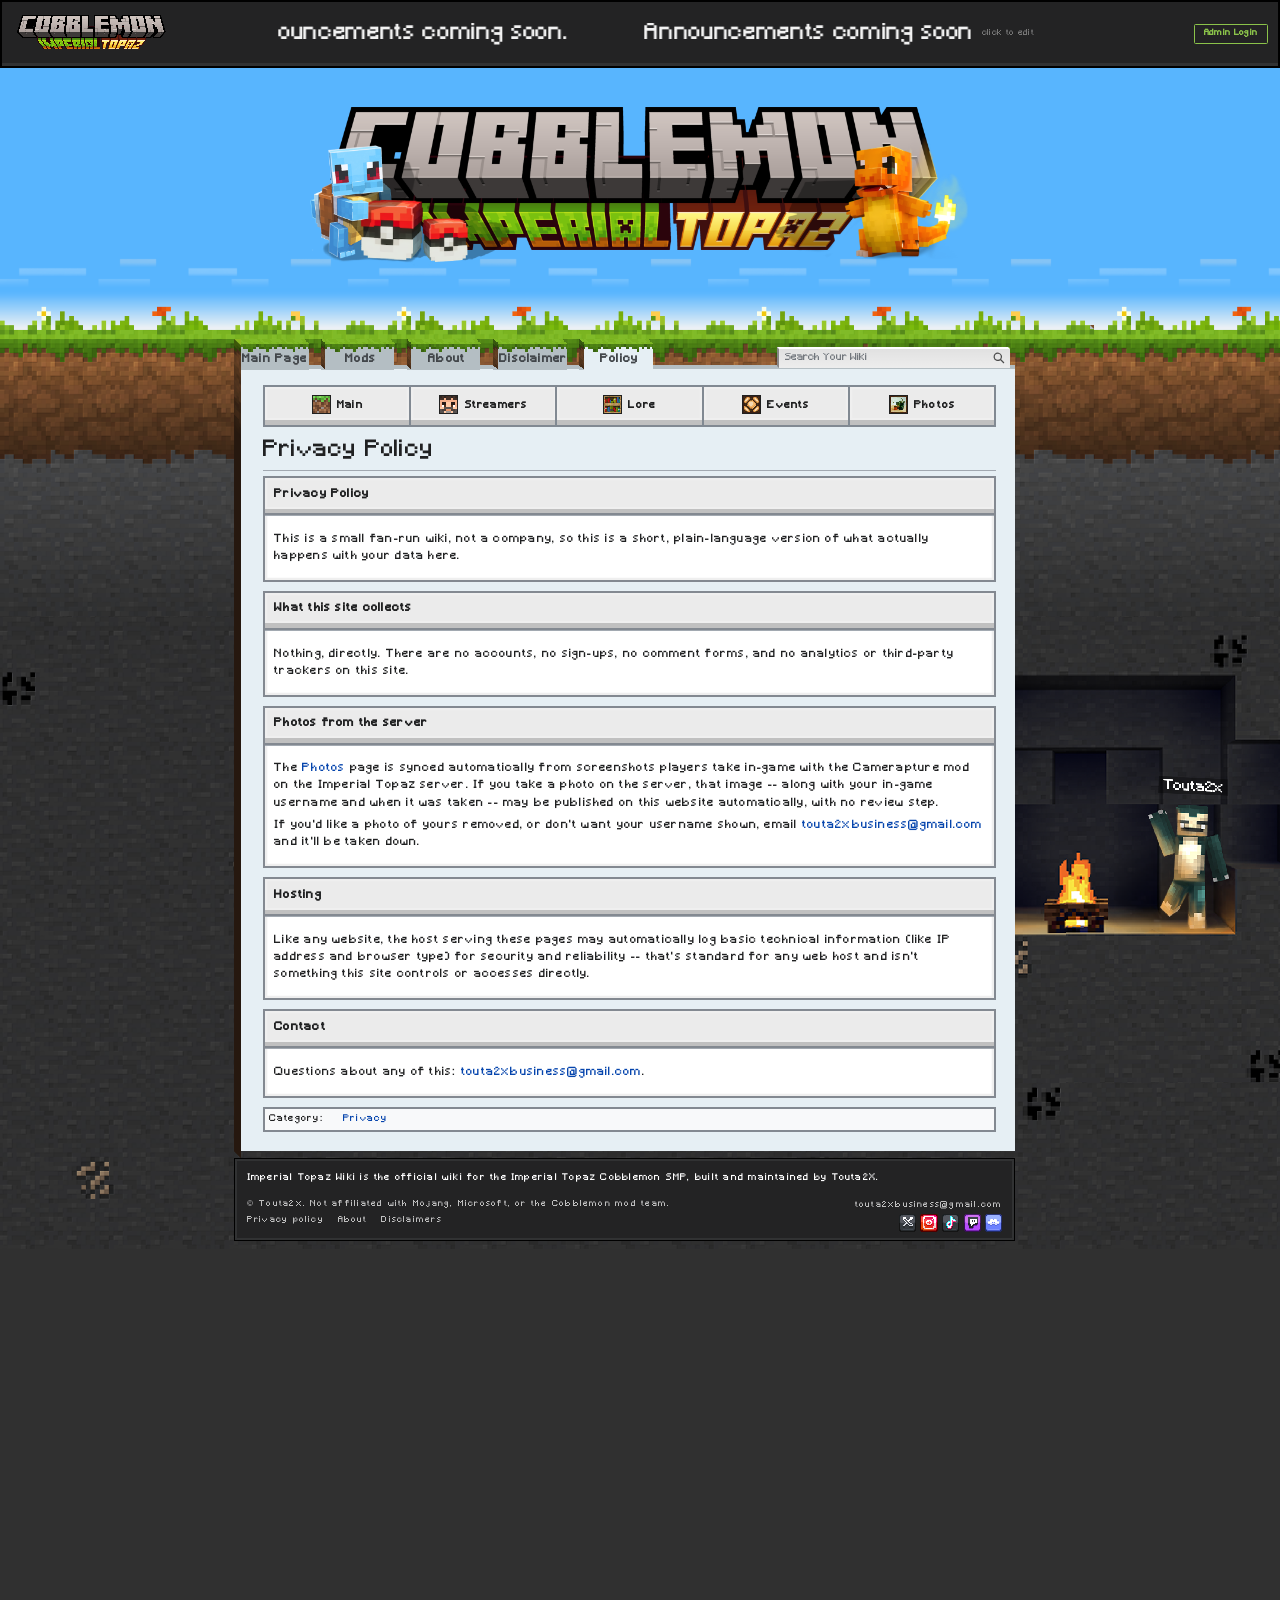
<file: privacy.html>
<!DOCTYPE html>
<html lang="en">
<head>
<meta charset="utf-8">
<meta name="viewport" content="width=device-width, initial-scale=1">
<title>Imperial Topaz SMP</title>
<link rel="icon" type="image/png" href="img/Webico.png">
<script>
/* This layout is fixed-px, not responsive -- the same page reads a
   different *relative* size on different screens depending on both raw
   resolution and the OS's own display-scaling setting (e.g. a 1080p
   laptop panel is often set to >100% Windows scaling, which shrinks the
   *effective* CSS-px viewport further than the resolution alone suggests),
   so it can comfortably fit with room to spare on one monitor while
   overflowing into a horizontal scrollbar on another, forcing a manual
   browser zoom-out to compensate.

   This shrinks the whole page via zoom (not transform: zoom scales
   everything together -- text, layout, images, fixed-position elements --
   the same way real browser zoom does) only when the viewport is actually
   narrower than the page needs, so it never scrolls horizontally and
   reads as the same relative size everywhere. A screen with room to
   spare is left completely untouched (zoom stays 1); this is purely a
   shrink-to-fit floor, not a fixed target size. */
(function(){
  var html = document.documentElement;
  html.style.visibility = 'hidden';
  function fit(){
    document.body.style.zoom = 1;
    var needed = html.scrollWidth;
    var available = window.innerWidth;
    var ratio = available / needed;
    if (ratio < 1) ratio *= 0.96; // a bit of breathing room instead of an exact edge-to-edge fit
    ratio = Math.min(1, ratio);
    document.body.style.zoom = ratio;
    html.style.visibility = '';
  }
  document.addEventListener('DOMContentLoaded', fit);
  window.addEventListener('resize', fit);
})();
</script>
<style>
@font-face{
  font-family:'Silkscreen';
  src:url('fonts/slkscr.ttf') format('truetype');
  font-weight:400; font-style:normal; font-display:swap;
}
@font-face{
  font-family:'Silkscreen';
  src:url('fonts/slkscrb.ttf') format('truetype');
  font-weight:700; font-style:normal; font-display:swap;
}
@font-face{
  font-family:'Minecraft';
  src:url('fonts/Minecraft.ttf') format('truetype');
  font-weight:400; font-style:normal; font-display:swap;
}
/* ============================================================
   Layout ported from Vector-legacy skinning.

   Real measurements:
     sidebar 10em (11em >=982px) · header base 85px · tabs 36px
     content border-top 6px · border-left 6px · right margin 10px
     3D corners via #mw-page-base::after and #content::after

   Swap the image variables for your own art and the skin changes.
   ============================================================ */

:root{
  /* --- your artwork. leave as none to use the CSS fallbacks. --- */
  --base-background:   url('img/Background-medium.png'); /* the 936x936 seamless stone tile, pre-tiled 4x4 (3744x3744) into one single static image -- no CSS background-repeat at all for this layer anymore (see body below), so there's no tile grid for the browser to re-round independently at each zoom level. That per-tile rounding (not simple image resampling) was the actual cause of the ore specks visibly reordering/shifting relative to each other while zooming -- a single image has no tile boundaries to reorder. */
  --header-background: url('img/Header-background.png'); /* 468x468 seamless sky/grass/dirt/stone strip, repeats horizontally at a fixed height so it lines up on any screen/zoom */
  --mascot:            none;  /* url('img/mascot.png')      256px, sits behind    */
  --wiki-logo:         url('img/logo.png');
  --vector-tabs:             url('img/Vector-tabs.png');
  --vector-tabs-first:       url('img/Vector-tabs-first.png');
  --vector-tabs-hidpi:       url('img/Vector-tabs-HiDPI.png');
  --vector-tabs-first-hidpi: url('img/Vector-tabs-first-HiDPI.png');
  --content-border-left:     url('img/grass_border.png'); /* 14x417 grass/dirt cross-section, tiles vertically */

  /* --- palette. override this block per section for themed areas. --- */
  --base-background-color:          #303030;
  --content-background-color:       #E6EFF4;
  --content-border-top-color:       #B4BEC3;
  --content-border-left-color:      #171717;
  --content-border-top-right-color: #784c2a;
  --search-top-border:              #FFFFFF;
  --search-left-border:             #888888;
  --accent:                         #6BA41E;
  --search-placeholder:             #72777D;

  /* shared border/ring pair every content box below now uses -- lifted
     straight from .franchise-tabs' own unselected outer-border/inset-ring
     colors, so panels/cards/buttons/tables read as the same skin as the
     tabs and sidebar instead of a separate plain-white MediaWiki look. */
  --panel-border: #838991;
  --panel-border-width: 3px;
  --panel-ring:   #EFEFEF;

  --color-base:     #202122;
  --link:           #0645ad;
  --link-visited:   #0b0080;
  --border-base:    #a2a9b1;
  --border-subtle:  #c8ccd1;
  --neutral:        #f8f9fa;
  --neutral-strong: #eaecf0;

  /* height of the sky+grass zone before tabs/content start. Fixed (not
     computed) because Header-background.png is a repeat-x strip, not a
     cover photo -- the grass row sits at a constant pixel offset no matter
     the window size or browser zoom. The tile's own grass row is at y=90 of
     468px; extra plain sky (solid-color fill, same blue as the tile's own
     sky so the seam is invisible) is added above it to push this taller,
     giving the big logo more room. Raise/lower this to resize the sky. */
  --header-h: 335px;
  --ticker-bar-h: 88px; /* #top-ticker-bar's own height -- referenced here too so body's background layers shift down by the same amount and stay aligned with the foreground instead of drifting out of sync with it */
}

*{ box-sizing:border-box; }

body{
  margin:0;
  font-family:"Minecraft", "Silkscreen", "Liberation Sans", Arial, Helvetica, FreeSans, sans-serif;
  letter-spacing:0.1em;
  color:var(--color-base);
  background-color:var(--base-background-color);
  background-image:
    var(--mascot),
    var(--header-background),
    linear-gradient(rgb(88,181,254), rgb(88,181,254)), /* extra plain sky, same blue as the tile's own sky */
    var(--base-background),
    repeating-conic-gradient(rgba(255,255,255,.022) 0% 25%, transparent 0% 50%);
  background-repeat:no-repeat, repeat-x, no-repeat, no-repeat, repeat;
  background-position:left var(--ticker-bar-h), left calc(var(--header-h) - 90px + var(--ticker-bar-h)), left var(--ticker-bar-h), center var(--ticker-bar-h), left var(--ticker-bar-h);
  background-size:auto, auto 468px, 10000px calc(var(--header-h) - 90px + 2px), 3744px 3744px, 16px 16px; /* flat-sky layer is a large fixed width instead of 100% -- dynamic %-sizing on an otherwise fixed-px layout was what let this layer drift out of sync with everything else under zoom. 10000px comfortably covers any realistic window/monitor width, including zoomed out well past 100%, while staying fixed (not recomputed) -- this used to be 4000px, which ran out (showing the stone tile through the gap instead of solid sky) once the page's effective CSS-pixel width exceeded it from zooming out far enough. extended 2px past where the tile begins -- the tile draws on top and never moves, so tabs/content stay put, but any sub-pixel rounding gap is now  The stone layer's own position was "top left" (anchored to body's raw left edge) while #page is centered via margin:auto -- as the effective viewport width changes with browser zoom, #page's centered offset shifts but the stone block's left-anchored one didn't, so the texture visibly drifted relative to the page framing. "top center" anchors it the same way #page is centered, so both move together and the gap between them stays constant instead of changing with zoom. */
  background-attachment:scroll, scroll, scroll, scroll, scroll;
  overflow-y:scroll;
}

a{ color:var(--link); text-decoration:none; }
a:visited{ color:var(--link-visited); }
a:hover,a:focus{ text-decoration:underline; }
a.new{ color:#ba0000; }
:focus-visible{ outline:2px solid var(--accent); outline-offset:1px; }

/* ---------- page wrapper: centers the whole layout (sidebar, tabs, search, login move with it) ---------- */
#page{
  position:relative;
  width:1200px;
  min-width:1200px;
  max-width:none;
  margin:0 auto;
}
body{ min-width:1200px; }

/* ---------- top bar: logo | scrolling ticker | admin login, styled after
   a typical dark site-wide utility bar (dark strip above the rest of the
   header). Only the middle section scrolls -- the logo and admin button
   on either side stay put. Ticker text is a placeholder for now -- edit
   the two <span class="ticker-item"> copies inside #top-ticker-bar (keep
   both in sync, they're what makes the loop seamless) once there's real
   announcement copy to put in it. */
#top-ticker-bar{
  /* normal flow (not absolute/overlaid) -- genuinely pushes #page and
     everything in it down by this bar's own height, same as any other
     block would. body's own background layers (see body{background-
     position:...} above) are shifted down by the same --ticker-bar-h so
     the background art and the foreground layout move down together as
     one unit, instead of the background staying put while the foreground
     shifts (which broke their careful alignment -- the whole point of
     this page's background is that it lines up with the content on top
     of it). */
  position:relative;
  display:flex; align-items:center; justify-content:space-between; gap:16px;
  background-color:#232324;
  border-top:7px solid transparent; border-bottom:7px solid #313233; /* transparent top border matches the bottom one's thickness so the content area stays vertically centered in the fixed-height bar, instead of the visible-only bottom border eating into just one side and pushing everything up */
  outline:3px solid #000; outline-offset:-3px;
  height:88px;
  padding:0 16px;
  box-sizing:border-box;
  overflow:hidden;
}
#top-ticker-bar .tb-logo{ flex:none; display:block; height:60px; }
#top-ticker-bar .tb-logo img{
  display:block; height:100%; width:auto;
  image-rendering:pixelated; image-rendering:crisp-edges;
}
.tb-ticker-group{
  position:absolute; left:50%; top:0; bottom:0;
  transform:translateX(-50%);
  display:flex; align-items:center; gap:10px;
}
.tb-ticker{
  flex:none;
  width:900px; /* narrowed from #content's own 1014px max width to leave room for the edit hint sitting right beside it, so the group as a whole still lines up about where it used to */
  overflow:hidden;
  display:flex; align-items:center;
}
.ticker-track{
  display:flex; align-items:center; width:max-content;
  will-change:transform;
  /* hidden until img/ticker.js has the real saved phrases in place (or has
     given up trying) -- otherwise the placeholder text already sitting in
     the page paints first and then visibly swaps a moment later. Layout
     space is still reserved (visibility, not display), so the bar itself
     never shifts. */
  visibility:hidden;
  /* driven entirely by img/ticker.js via requestAnimationFrame, not a CSS
     animation -- a CSS @keyframes infinite loop has to hard-reset from its
     100% state back to 0% every cycle, and that discrete jump was visibly
     snapping a few px off from where the smoothly-interpolated frames
     around it landed. Continuously recomputing the transform every frame
     (and wrapping the position with a plain subtraction, not a reset to 0)
     has no such reset point, so there's nothing to snap. */
}
.ticker-track .ticker-item{
  padding-right:100px;
  white-space:nowrap;
  color:#f2f2f2;
  font-size:1.8em;
  line-height:1;
  letter-spacing:0.03em;
}
#top-ticker-bar .tb-admin{
  flex:none;
  font:inherit; font-size:0.68em; font-weight:bold; letter-spacing:0.04em;
  color:#8bc34a; background:transparent;
  border:1px solid #8bc34a; border-radius:2px;
  padding:6px 12px;
  cursor:pointer;
}
#top-ticker-bar .tb-admin:hover{ background:rgba(139,195,74,0.15); }

/* #layout-editor is display:none by default (see its own rule further
   down) -- unrelated to Admin Login, stays permanently hidden/dev-only. */
/* ---------- ticker text editor: same inline click-to-edit pattern as the
   lore/events panels -- a small "click to edit" hint, always visible (not
   gated behind Admin Login, same as those panels), typing straight into
   the real ticker text in place. A small color picker sits next to it
   while editing and applies to whatever text is currently selected, not
   the whole line. ---------- */
#top-ticker-bar .tb-actions{ flex:none; display:flex; align-items:center; gap:8px; }
#top-ticker-bar .tb-edit{
  flex:none;
  font:inherit; font-size:0.68em; font-weight:normal; letter-spacing:0.04em;
  color:#9a9a9a; background:transparent;
  border:0; padding:6px 4px;
  cursor:pointer;
  opacity:0.7; transition:opacity .15s ease, color .15s ease;
}
#top-ticker-bar .tb-edit:hover{ opacity:1; color:#fff; }
.ticker-set{ display:flex; align-items:center; }
/* a normal row sibling now, not overlaid on top of the phrase text --
   overflow:hidden on the phrase box only clips at its own padding-box
   edge, not any earlier point padding might suggest, so a long phrase's
   text (or the text cursor, which the browser auto-scrolls into view)
   could still end up sliding underneath an absolutely-positioned x button
   layered on top of it. A separate sibling next to the box can never be
   covered by that box's own content no matter how it scrolls. */
.ticker-phrase-remove{
  flex:none; align-self:center;
  display:inline-flex; align-items:center; justify-content:center;
  width:32px; height:32px;
  font:inherit; font-size:1.6em; line-height:1;
  border:1px solid #8a2a2a; border-radius:0;
  background:#c94141; color:#fff; cursor:pointer;
  -webkit-user-select:none; user-select:none;
}
.ticker-phrase-remove:hover{ background:#e05252; }
/* editing never touches the live scrolling ticker itself -- each phrase
   gets its own editable row inside this settings box instead, so the
   ticker's own layout/size can never shift while editing. */
#ticker-edit-menu{
  position:absolute; top:var(--ticker-bar-h); left:16px; width:900px; z-index:200; /* left/width get overwritten by ticker.js to match .tb-ticker's real rendered position -- these are just a sane fallback */
  box-sizing:border-box;
  font-family:"Minecraft", "Silkscreen", "Liberation Sans", Arial, sans-serif; font-size:0.8em;
  background:#232324; color:#fff; border:2px solid #313233; border-radius:4px;
  padding:10px;
  box-shadow:0 4px 12px rgba(0,0,0,.5);
}
#ticker-edit-menu[hidden]{ display:none; }
#ticker-phrase-editor{ display:flex; flex-direction:column; gap:6px; margin-bottom:8px; }
/* one phrase per row: the phrase text (2/3) and its own link input + button
   (1/3) side by side, all on the same line. */
.ticker-phrase-row{ display:flex; align-items:stretch; gap:8px; }
.ticker-phrase-editor-item{
  flex:2 1 0%; min-width:0; box-sizing:border-box;
  padding:6px 8px;
  background:#111; color:#f2f2f2;
  border:1px solid #3a3b3c; border-radius:0;
  font-family:inherit; font-size:1.1em;
  cursor:text; outline:none;
  height:32px; white-space:nowrap; overflow:hidden;
}
.ticker-phrase-link-input{
  flex:1 1 0%; min-width:0; box-sizing:border-box; padding:6px; border:0; border-radius:0;
  height:32px;
  background:#111; color:#9cff9c; font-family:inherit; font-size:0.9em;
}
.ticker-phrase-link-btn{
  flex:none; display:inline-flex; align-items:center; justify-content:center;
  font:inherit; cursor:pointer; border:0; border-radius:0; box-sizing:border-box;
  height:32px; padding:0 10px;
  background:#3a3b3c; color:#fff;
}
.ticker-phrase-link-btn:hover{ background:#fff; color:#111; }
.ticker-menu-row{ display:flex; align-items:center; gap:8px; margin-bottom:8px; }
.ticker-menu-add{ display:block; margin-bottom:8px; margin-top:8px; }
.ticker-menu-actions{ display:flex; justify-content:space-between; margin-top:8px; }
#ticker-edit-menu label{ font-family:inherit; font-size:1em; color:#bbb; }
#ticker-edit-menu input[type="color"]{
  width:32px; height:32px; padding:0; border:0; border-radius:0; box-sizing:border-box;
  background:none; cursor:pointer;
}
#ticker-edit-menu button{
  display:inline-flex; align-items:center; justify-content:center;
  font:inherit; cursor:pointer; border:0; border-radius:0; box-sizing:border-box;
  height:32px; padding:0 10px;
  background:#3a3b3c; color:#fff;
}
#ticker-edit-menu button:hover{ background:#fff; color:#111; }
/* higher specificity than the generic #ticker-edit-menu button rule above
   on purpose -- that rule's own height:32px was silently overriding this
   button's own square 16x16, since an ID-based selector beats a plain
   class one regardless of source order. */
#ticker-edit-menu .ticker-phrase-remove{ width:32px; height:32px; padding:0; font-size:1.6em; }
#ticker-save{ background:#8bc34a; color:#111; }
#ticker-save:hover{ background:#9ed363; color:#111; }
.ticker-track .ticker-item a{ color:inherit; text-decoration:none; }
.ticker-phrase-editor-item a{ color:inherit; text-decoration:none; }

/* ---------- header strip (transparent: real background image shows through) ---------- */
#mw-page-base{
  position:relative;
  height:var(--header-h);
}
/* top-right 3D corner where the slab meets the header */
#mw-page-base::after{
  content:"";
  position:absolute;
  border-top:6px solid var(--content-border-top-right-color);
  border-left:6px solid var(--content-border-top-color);
  z-index:1;
  top:334px; right:10px; /* header-h(335px) - 1px, hardcoded -- see #page-tabs comment above */
}
#mw-head-base{ height:80px; margin-top:-80px; }

/* ---------- head nav ---------- */
#mw-head{ position:absolute; top:0; right:0; width:100%; z-index:3; }
#page-tabs{ float:left; margin-left:calc(10em - 103px); margin-top:352.75px; } /* header-h(335px) + 17.75px, hardcoded -- calc(var(--header-h) + Npx) here was landing at the wrong offset (rendering up near the top of the viewport) under zoom, since --header-h never actually varies in this file anyway */
#p-search{ float:right; margin-top:360px; margin-right:115px; width:312px; height:63px; } /* header-h(335px) + 25px, hardcoded for the same reason */

/* ---------- tabs ---------- */
/* tab-sprite-w/h keep the Vector-tabs.png corner graphic (natural 262x72,
   two 36px-tall frames) scaled in lockstep with --tab-h so the frames still
   land exactly on the tab's top/bottom edges instead of getting cut mid-frame. */
.vector-tabs{ --tab-h:40px; height:var(--tab-h); margin:0; float:left; }
.vector-tabs ul{ list-style:none; margin:0; padding:0; height:100%; float:left; }
.vector-tabs li{
  position:relative; float:left; height:100%; width:104px; margin:0 8px 0 0; padding:0;
  --ca-bg:var(--content-border-top-color);
  --ca-img:var(--vector-tabs);
  background:var(--ca-img) no-repeat right 8px top,
             linear-gradient(to right, var(--ca-bg) calc(100% - 14px), transparent 0)
             no-repeat left 6px top 6px;
  background-size:calc(var(--tab-h) * 7.2778) calc(var(--tab-h) * 2), auto;
  image-rendering:pixelated; image-rendering:crisp-edges;
}
.vector-tabs li.selected,
.vector-tabs li:hover{
  --ca-bg:var(--content-background-color);
  background-position-y:bottom, 6px;
}
.vector-tabs li::before{
  content:""; position:absolute; left:0; top:0;
  width:6px; height:100%;
  background:var(--ca-img) var(--content-border-top-color) no-repeat left top;
  background-size:calc(var(--tab-h) * 7.2778) calc(var(--tab-h) * 2);
  image-rendering:pixelated; image-rendering:crisp-edges;
  pointer-events:none;
}
.vector-tabs li:first-child::before{
  background:var(--vector-tabs-first) no-repeat left top;
}
@media (min-resolution:1.5dppx){
  .vector-tabs li{ --ca-img:var(--vector-tabs-hidpi); }
  .vector-tabs li:first-child::before{
    background-image:var(--vector-tabs-first-hidpi); background-size:6px auto;
  }
}
.vector-tabs li a{
  display:block; width:100%; box-sizing:border-box;
  height:21px; padding:19px 8px 0; text-align:center;
  font-size:0.875em; font-weight:bold; color:#42464a;
  text-decoration:none; cursor:pointer;
}
.vector-tabs li a:hover{ text-decoration:none; }

/* ---------- search ---------- */
/* Fixed px sizing throughout (not vw) so this scales uniformly with browser
   zoom instead of drifting relative to the rest of the fixed-px chrome --
   width is driven by #p-search's own (resizable) width. */
#p-search form{ position:relative; width:100%; margin-top:6px; padding:0 4px 0 5px; height:27px; }
.search-wrap{
  position:relative; top:-3px;
  height:27px; width:100%; min-width:80px;
  border:0;
  border-top:3px solid var(--search-top-border);
  border-left:3px solid var(--search-left-border);
  background-image:linear-gradient(#C3C3C3,#DBDBDB);
}
.search-wrap::before{
  content:""; position:absolute; bottom:0; left:-3px;
  border-top:3px solid var(--search-left-border);
  border-left:3px solid var(--content-border-top-color);
  z-index:1;
}
.search-wrap::after{
  content:""; position:absolute; top:-3px; right:0;
  border-top:3px solid var(--accent);
  border-left:3px solid var(--search-top-border);
}
.search-wrap input{
  width:100%; height:100%;
  padding:5px 26px 5px 0.6em;
  border:0; border-radius:0; outline:none; box-shadow:none;
  background-color:rgba(255,255,255,0.5); color:#000;
  font-family:inherit; font-size:0.8em;
}
.search-wrap .search-icon{
  display:block; position:absolute; top:0; right:0; bottom:0;
  width:28px;
  background:no-repeat center/16px url('img/search.svg');
  opacity:.67;
  pointer-events:none;
}
.search-wrap input::placeholder{ color:var(--search-placeholder); }

.site-search-results{
  position:absolute; top:100%; left:5px; right:4px;
  background:#fff; border:1px solid var(--search-left-border);
  box-shadow:0 3px 8px rgba(0,0,0,0.35);
  z-index:50; max-height:320px; overflow-y:auto;
}
.site-search-results a{
  display:flex; align-items:center; justify-content:space-between; gap:8px;
  padding:6px 10px; font-size:0.8em; color:var(--color-base); text-decoration:none;
}
.site-search-results a:hover, .site-search-results a.active{ background:#EBEBEB; }
.site-search-results .result-title{ overflow:hidden; text-overflow:ellipsis; white-space:nowrap; }
.site-search-results .result-type{ flex:none; font-size:0.85em; color:#72777D; }

/* ---------- sidebar ---------- */
#mw-panel{
  display:none; /* hidden from the page -- markup/JS untouched, just not rendered */
  position:absolute; top:207px; left:-101px; width:10em;
  padding:180px 0 10px 0.5em; /* was calc(header-h - 10px) = 325px -- pushed the first portal (y~540) way below #content's own top (y~387). 180px lines the two up. */
  z-index:2;
}

/* ---------- masthead logo: big, centered across the top of the page ---------- */
#p-logo{
  position:absolute; top:-15px; left:calc(50% + 6px);
  width:870px; height:339px;
  transform:translateX(-50%);
  z-index:4;
}
#p-logo .logo-img{
  display:block; width:100%; height:100%;
  background-image:var(--wiki-logo);
  background-position:center center; background-repeat:no-repeat;
  background-size:contain;
}

.portal{
  margin:0.5em 8px 2px 6px; padding:0;
  background-color:#232324;
  border:2px solid #000;
}
/* beveled block-style heading */
.portal h3{
  margin:0;
  padding:calc(0.5em + 2px);
  background:
    conic-gradient(from 180deg at 2px calc(100% - 2px), #6a6b6c 90deg, transparent 0),
    conic-gradient(from 0 at calc(100% - 2px) 2px, #6a6b6c 90deg, transparent 0),
    linear-gradient(to top,    #464747 2px, transparent 0),
    linear-gradient(to bottom, #5a5b5c 2px, transparent 0),
    linear-gradient(to left,   #464747 2px, transparent 0),
    linear-gradient(to right,  #5a5b5c 2px, transparent 0);
  background-color:#313233;
  border-bottom:2px solid #000;
  color:#fff !important;
  font-size:0.75em; font-weight:bold;
  cursor:pointer; user-select:none;
}
.portal h3::before{
  content:""; display:inline-block; position:relative;
  width:0; height:0;
  border-style:solid; border-color:#AAA transparent; border-width:6px 5px 0;
  margin-right:6px; margin-bottom:1px;
}
.portal.collapsed h3::before{ transform:rotate(-90deg); }
.portal.collapsed h3{
  background:
    conic-gradient(from 180deg at 2px calc(100% - 2px), #7c7c7d 90deg, transparent 0),
    conic-gradient(from 0 at calc(100% - 2px) 2px, #7c7c7d 90deg, transparent 0),
    linear-gradient(to top,    #5a5b5c 2px, transparent 0),
    linear-gradient(to bottom, #6d6d6e 2px, transparent 0),
    linear-gradient(to left,   #5a5b5c 2px, transparent 0),
    linear-gradient(to right,  #6d6d6e 2px, transparent 0);
  background-color:#48494a;
  padding:0.5em calc(0.5em + 2px);
  border-bottom:5px solid #313233;
}
.portal.collapsed .body{ display:none; }
.portal .body{ margin:0; padding:0; }
.portal ul{ list-style:none; margin:0; padding:0.3em 0.5em; }
.portal li{ margin:0; padding:0.25em 0; font-size:0.75em; line-height:1.125em; word-wrap:break-word; }
.portal li a{ color:#BFBFBF !important; }
.portal li a:hover,.portal li a:focus{ color:#fff !important; }

/* ---------- content slab ---------- */
#content{
  position:relative;
  margin-left:calc(10em - 103px); margin-right:10px; margin-top:52px;
  /* fixed width (with a fluid fallback so narrow/mobile viewports don't
     overflow) instead of filling available space -- a fluid width made the
     layout editor's fixed-px nudge drift at different zoom levels, since
     the box's own size kept changing relative to that fixed nudge. */
  width:min(1014px, calc(100% - 10em + 93px));
  padding:1em;
  background-color:var(--content-background-color);
  border-top:6px solid var(--content-border-top-color);
  border-left:14px solid var(--content-background-color); /* matches the
    panel's own fill, so any sliver of this gutter not covered by
    border/brown (they're narrower than this 14px reservation) reads as
    part of the white panel instead of a gray or brown seam */
  border-bottom:0; border-right:0;
  word-wrap:break-word;
}
/* left border art: an independent element (was a ::before pseudo, but
   pseudo-elements can't be dragged separately -- this can, via the layout
   editor). Height is kept in sync with #content's own live height by JS,
   unless you resize it by hand, in which case your height sticks. */
#content-border{
  position:absolute;
  left:calc(10em - 103px); top:353px; /* header-h(335px) + 18px, hardcoded -- see #page-tabs comment above */
  width:7px; height:302px;
  background:var(--content-border-left) no-repeat top left;
  background-size:100% auto; /* tracks the element's own width, so resizing it actually scales the art instead of just clipping it */
  pointer-events:none;
  z-index:5; /* above sidebar(2)/head(3)/logo(4) too, so it's always reachable no matter where it's dragged */
}
@media screen and (min-width:982px){
  #content-border{ left:calc(11em - 103px); }
}
/* brown fill + corner cap, split from your angled brown.png:
   - #content-brown is the flat/opaque part (brown-fill.png), repeat-y so it
     tiles cleanly to any height, kept (by JS) exactly capH shorter than
     content's true bottom so the corner below has room to sit flush.
   - #content-brown-corner is nested inside it, pinned to top:100% (i.e.
     right where the shortened fill ends) with width:100% + aspect-ratio,
     so it always scales in proportion to #content-brown's own width --
     no independent stretching, so the angle never distorts regardless of
     how tall the page gets. */
#content-brown{
  position:absolute;
  left:calc(10em - 103px); top:561px; /* header-h(335px) + 226px, hardcoded -- see #page-tabs comment above */
  width:7px; height:302px; /* JS-synced fallback starting size */
  background:url('img/brown-fill.png') repeat-y top left;
  background-size:100% auto;
  pointer-events:none;
  z-index:5;
}
@media screen and (min-width:982px){
  #content-brown{ left:calc(11em - 103px); }
}
#content-brown-corner{
  position:absolute;
  left:0; top:100%; width:100%;
  aspect-ratio:14/46; /* brown-corner.png's native size -- scales height to match this element's current width, always in proportion */
  background:url('img/brown-corner.png') no-repeat top left;
  background-size:100% 100%;
  pointer-events:none;
}
/* bottom-left 3D corner */
#content::after{
  content:""; position:absolute;
  border-top:6px solid transparent;
  border-left:6px solid var(--base-background-color);
  left:-14px; bottom:0;
}

.firstHeading{
  margin:0 0 0.25em; padding:0 0 0.17em;
  font-family:'Minecraft','Silkscreen','Linux Libertine','Georgia','Times',serif;
  font-size:1.8em; font-weight:normal; line-height:1.375;
  border-bottom:1px solid var(--border-base);
}
#bodyContent{ font-size:0.875rem; line-height:1.6; }
#bodyContent h2{
  margin-top:1em; margin-bottom:0.25em; padding-bottom:0.17em;
  font-family:'Minecraft','Silkscreen','Linux Libertine','Georgia','Times',serif;
  font-size:1.5em; font-weight:normal;
  border-bottom:1px solid var(--border-base);
}
#bodyContent h3{ margin:0.3em 0; font-size:1.2em; font-weight:bold; }
#bodyContent p{ margin:0.5em 0; }
#bodyContent ul{ margin:0.3em 0 0 1.6em; padding:0; }

/* ---------- main page: hide redundant heading ---------- */
body.mainpage .firstHeading{ display:none; }

/* ---------- franchise/section tab strip ---------- */
.franchise-tabs{
  display:flex; align-items:flex-end; margin:0 0 12px; width:100%; /* was 92%/auto-centered -- didn't match the full-width content boxes below it */
  background:transparent; border-radius:0; overflow:hidden; /* was solid white -- showed as a white line in the gap above the shorter selected tab */
}
.franchise-tabs a{
  position:relative;
  z-index:1; /* above .selected (z-index:0) so an unselected neighbor's edge always clips over the selected tab's, on both sides -- not just whichever side happens to come later in DOM order */
  flex:1; display:flex; align-items:center; justify-content:center; gap:8px;
  padding:12px 4px; font-size:0.85em; font-weight:bold; color:var(--color-base);
  background:#EBEBEB; /* flat fill, same structure as .selected just in gray -- a uniform 3px border on every side (matching .selected's) instead of mismatched widths per side, which was mitering badly at the corners */
  border:var(--panel-border-width) solid #818992; /* outer border */
  box-shadow:inset 0 0 0 3px #EFEFEF; /* inner border, uniform 3px, slightly lighter than the fill */
  /* smooths the height change (from padding) and color swap when a tab
     gains/loses .selected, instead of snapping instantly */
  transition:padding 0.25s ease, background-color 0.25s ease, border-color 0.25s ease, box-shadow 0.25s ease, color 0.25s ease;
}
/* thickens just the bottom of the inset ring above -- same color, so it
   reads as one continuous line that's thin on 3 sides and thick on the
   4th, not a separate/overlapping line. unselected tabs only. */
.franchise-tabs a:not(.selected)::before{
  content:""; position:absolute; left:0; right:0; bottom:0; height:6px;
  background:#C0C0C0; /* neutral gray at rest -- only switches to the tab's own dark color on hover */
  /* thin light line on top of the thick bar, same idea as the border+inset
     pairing on .selected tabs -- box-sizing:border-box (global) shrinks the
     background fill to make room for it instead of the border sitting outside. */
  border-top:3px solid #EFEFEF; /* matches the resting inset ring color */
  transition:background-color 0.25s ease, border-top-color 0.25s ease; /* matches the parent tab's own transition, so the bar fades in sync instead of snapping instantly while everything else eases */
}
/* dark version of each tab's own color, but only while hovering --
   same shades as each tab's .selected border-color. border-top-color pairs
   each with its own .selected inset (the lighter shade), same as .selected's
   own border+inset pairing. */
.franchise-tabs a:nth-child(1):not(.selected):hover::before{ background:#225d00; border-top-color:#45a80c; } /* Main */
.franchise-tabs a:nth-child(2):not(.selected):hover::before{ background:#6B4F99; border-top-color:#A98FD1; } /* Streamers */
.franchise-tabs a:nth-child(3):not(.selected):hover::before{ background:#386676; border-top-color:#6FA0B5; } /* Lore */
.franchise-tabs a:nth-child(4):not(.selected):hover::before{ background:#B08F35; border-top-color:#E8CE85; } /* Events */
.franchise-tabs a:nth-child(5):not(.selected):hover::before{ background:#4F8B5D; border-top-color:#93C89F; } /* Photos */
/* each tab draws its own full border, so two sitting side by side doubles
   up into a thick seam -- pull every tab but the first left by its own
   border-width so the shared edge overlaps into a single line instead
   (later tabs paint on top of earlier ones in normal flow, so the overlap
   just shows the later tab's border, not a blend of both) */
.franchise-tabs a:not(:first-child){ margin-left:-3px; }
.franchise-tabs a:hover{ text-decoration:none; }
/* hover uses each tab's own full selected color (same fill/border/inset/text
   as .selected, not just a pale tint of it) -- so hovering previews exactly
   what clicking it would look like. */
.franchise-tabs a:nth-child(1):hover{ background:#378f00; border-color:#225d00; box-shadow:inset 0 0 0 3px #45a80c; color:#fff; text-shadow:0 1px 2px rgba(0,0,0,.45); } /* Main */
.franchise-tabs a:nth-child(2):hover{ background:#8A6BBF; border-color:#6B4F99; box-shadow:inset 0 0 0 3px #A98FD1; color:#fff; text-shadow:0 1px 2px rgba(0,0,0,.45); } /* Streamers */
.franchise-tabs a:nth-child(3):hover{ background:#4B89A3; border-color:#386676; box-shadow:inset 0 0 0 3px #6FA0B5; color:#fff; text-shadow:0 1px 2px rgba(0,0,0,.45); } /* Lore */
.franchise-tabs a:nth-child(4):hover{ background:#D9B44A; border-color:#B08F35; box-shadow:inset 0 0 0 3px #E8CE85; color:#fff; text-shadow:0 1px 2px rgba(0,0,0,.45); } /* Events */
.franchise-tabs a:nth-child(5):hover{ background:#71B481; border-color:#4F8B5D; box-shadow:inset 0 0 0 3px #93C89F; color:#fff; text-shadow:0 1px 2px rgba(0,0,0,.45); } /* Photos */
.franchise-tabs a.selected{
  background:#378f00; /* flat base fill, no gradient */
  border:3px solid #225d00; /* outer border */
  box-shadow:inset 0 0 0 3px #45a80c; /* inner border, uniform 3px on every side */
  color:#fff; text-shadow:0 1px 2px rgba(0,0,0,.45);
  /* shorter box than the other tabs (less padding) so it visibly sits lower
     at the top -- the row is bottom-aligned (align-items:flex-end), so the
     bottoms stay flush regardless of this box's own height. Both top and
     bottom reduced by the same amount (not just top) so the icon/text stay
     centered in the shorter box instead of getting crammed against the top. */
  padding:9px 4px;
  z-index:0;
}
/* per-tab selected colors, in place of every tab turning the same green */
.franchise-tabs a:nth-child(2).selected{
  background:#8A6BBF; /* lavender purple -- Streamers */
  border-color:#6B4F99;
  box-shadow:inset 0 0 0 3px #A98FD1;
}
.franchise-tabs a:nth-child(3).selected{
  background:#4B89A3; /* slate blue -- Lore */
  border-color:#386676;
  box-shadow:inset 0 0 0 3px #6FA0B5;
}
.franchise-tabs a:nth-child(4).selected{
  background:#D9B44A; /* mid-tone yellow -- Events */
  border-color:#B08F35;
  box-shadow:inset 0 0 0 3px #E8CE85;
}
.franchise-tabs a:nth-child(5).selected{
  background:#71B481; /* Photos -- greener/lighter than Main's own green so they read as distinct */
  border-color:#4F8B5D;
  box-shadow:inset 0 0 0 3px #93C89F;
}
.franchise-tabs a::after{
  /* present on every tab (not just .selected), scaled to 0 width so it's
     invisible until selected -- animates growing in from nothing instead of
     just popping into existence at full size. transform:scaleX (not the
     width property) so the browser can animate it on the GPU without
     recalculating page layout every frame -- animating width was causing
     visible stutter since it forces a full reflow on each animation frame.
     Same thickness/vertical position as the inner border's bottom segment
     (3px in, 3px thick), but short and centered like a label underline
     rather than spanning the full tab width. */
  content:""; position:absolute; left:50%; bottom:0; width:40px; height:3px;
  background:#fff; transform:translateX(-50%) scaleX(0);
  transition:transform 0.3s ease;
}
.franchise-tabs a.selected::after{
  transform:translateX(-50%) scaleX(1);
}
.franchise-tabs .ico{ image-rendering:pixelated; image-rendering:crisp-edges; }
.franchise-tabs .ico{
  flex:none; width:25px; height:25px; border-radius:0;
  background-color:#9aa7b4; /* base fill */
  border:2px solid #202020; /* outer border */
  /* 100% instead of a fixed px value -- at fractional browser zoom, a fixed
     size and the box's own (border-shrunk) content area round to device
     pixels independently and can land 1px apart, showing as a gap on some
     zoom levels but not others. Percentage sizing ties the image directly
     to whatever the content area actually rounds to, so they always match. */
  background-repeat:no-repeat; background-position:center; background-size:100%;
}
.franchise-tabs a:not(.selected) .ico{ position:relative; top:-2px; }
.franchise-tabs a.selected .ico{ background-color:#7f8b96; }

/* cave.png peeking out from behind the right edge of the content box.
   cave.png is a full opaque Minecraft screenshot (not a transparent
   cutout) -- z-index:-1 tucks it behind #content's own painted background
   (and everything else in the normal flow), so the portion that still
   overlaps the content box is hidden, and only the slice that sticks out
   past its right edge, over the bare page background, actually shows.
   Same fixed offset from #content on every page (matches the main page's
   own #cave-peek) so it sits in the same spot site-wide. */
#cave-peek{
  position:absolute;
  z-index:-1;
  top:321.8px; left:750px;
  width:720px; height:645px;
  background-image:url('img/cave.png');
  background-repeat:no-repeat;
  background-position:0 0;
  background-size:720px auto;
  image-rendering:pixelated; image-rendering:crisp-edges;
  pointer-events:none;
}

/* ---------- collapsible info bar (e.g. "recent updates") ---------- */
.collapsible-bar{
  background:#fff; border-radius:0;
  border:var(--panel-border-width) solid var(--panel-border);
  box-shadow:inset 0 0 0 3px var(--panel-ring);
  margin-bottom:12px;
}
.collapsible-bar .bar-head{
  display:flex; justify-content:space-between; align-items:center;
  padding:calc(0.5em + 2px) 12px;
  background:#EBEBEB;
  border-bottom:2px solid var(--panel-border);
  font-size:0.95em; font-weight:bold; color:var(--color-base);
  cursor:pointer; user-select:none;
}
.collapsible-bar .bar-head::after{ content:"▾"; font-size:0.8em; color:var(--border-base); }
.collapsible-bar.collapsed .bar-head::after{ content:"▸"; }
.collapsible-bar.collapsed .bar-body{ display:none; }
.collapsible-bar .bar-body{ padding:8px 12px; font-size:0.85em; }

/* ---------- small social icon row ---------- */
.social-row{ display:flex; gap:8px; justify-content:center; margin-top:10px; }
.social-row a{
  width:34px; height:34px; border-radius:0;
  border:2px solid #202020;
  display:flex; align-items:center; justify-content:center;
  color:#fff; font-size:0.8em; font-weight:bold;
}
.social-row a:hover{ text-decoration:none; filter:brightness(1.15); }

/* ---------- main-page panels: same flat-color/thick-border/inset-ring
   language as .franchise-tabs, header bar reuses .portal h3's beveled
   block style, so every content box reads as the same skin as the tabs
   and sidebar instead of a separate plain-white look. ---------- */
.panel{
  background:#fff; border-radius:0;
  border:var(--panel-border-width) solid var(--panel-border);
  box-shadow:inset 0 0 0 3px var(--panel-ring);
  margin-bottom:12px;
}
#bodyContent .panel > h2{
  position:relative;
  margin:0; padding:calc(0.5em + 2px) 12px 15px;
  background:#EBEBEB;
  box-shadow:inset 0 0 0 3px var(--panel-ring);
  color:var(--color-base);
  font-family:inherit; font-size:1.05em; font-weight:bold;
}
#bodyContent .panel > h2::after{
  content:""; position:absolute; left:0; right:0; bottom:0; height:6px;
  background:#C0C0C0;
  border-top:3px solid var(--panel-ring);
  border-bottom:var(--panel-border-width) solid var(--panel-border);
}
.panel .inner{ padding:12px; }
.panel .inner > :first-child{ margin-top:0; }
.panel .inner > :last-child{ margin-bottom:0; }

/* ---------- password modal for entering edit mode -- same panel/button
   language as the rest of the site (not a bare browser prompt()). ---------- */
#edit-login-modal{
  display:none; position:fixed; inset:0; z-index:5000;
  background:rgba(0,0,0,.6);
  align-items:center; justify-content:center;
}
#edit-login-modal.open{ display:flex; }
#edit-login-modal .box{
  width:320px; max-width:calc(100% - 32px);
  background:#fff; border-radius:0;
  border:var(--panel-border-width) solid var(--panel-border);
  box-shadow:inset 0 0 0 3px var(--panel-ring);
}
#edit-login-modal h3{
  margin:0; padding:calc(0.5em + 2px) 12px 15px;
  background:#EBEBEB; box-shadow:inset 0 0 0 3px var(--panel-ring);
  color:var(--color-base); font-size:1em; font-weight:bold; position:relative;
}
#edit-login-modal h3::after{
  content:""; position:absolute; left:0; right:0; bottom:0; height:6px;
  background:#C0C0C0; border-top:3px solid var(--panel-ring); border-bottom:var(--panel-border-width) solid var(--panel-border);
}
#edit-login-modal .body{ padding:12px; }
#edit-login-modal input{
  width:100%; box-sizing:border-box; padding:8px; margin-bottom:4px;
  border:2px solid var(--panel-border); border-radius:0;
  font-family:inherit; font-size:0.9em; color:var(--color-base);
}
#edit-login-modal .error{
  display:none; color:#ba0000; font-size:0.8em; margin:2px 0 8px;
}
#edit-login-modal .error.show{ display:block; }
#edit-login-modal .actions{ display:flex; gap:8px; margin-top:10px; }

.grid-2{ display:grid; grid-template-columns:minmax(0,2fr) minmax(0,1fr); gap:12px; }
.grid-half{ display:grid; grid-template-columns:1fr 1fr; gap:12px; }

.hero{
  position:relative; overflow:hidden; min-height:180px;
  padding:10px 12px; color:#fff; background:#5d4a2a;
  border-radius:0;
  border:var(--panel-border-width) solid var(--panel-border);
  box-shadow:inset 0 0 0 3px rgba(255,255,255,.15);
  text-shadow:1px 1px 2px rgba(0,0,0,.8);
}
.hero h3{ margin:0 0 3px; font-size:1.1em; }
.hero .tag{
  position:absolute; right:8px; top:8px; padding:2px 9px; border-radius:0;
  border:1px solid rgba(0,0,0,.4);
  background:var(--accent); font-size:0.75em; font-weight:bold; text-shadow:none;
}
.hero .base{ position:absolute; left:12px; bottom:9px; font-size:0.8em; }

/* ---------- streamer preview cards ---------- */
.streamers-grid{ display:grid; grid-template-columns:repeat(3,1fr); gap:10px; }
.streamer-card{
  position:relative;
  display:block; text-align:center; overflow:hidden;
  background:#fff; border-radius:0;
  border:var(--panel-border-width) solid var(--panel-border);
  box-shadow:inset 0 0 0 3px var(--panel-ring);
  color:var(--color-base);
}
/* thick bottom bar, same construction as .franchise-tabs
   a:not(.selected)::before -- a 6px bar with a lighter 3px top edge,
   sitting at the card's own bottom edge (under the info text). */
.streamer-card::after{
  content:""; position:absolute; left:0; right:0; bottom:0; height:6px;
  background:var(--panel-border);
  border-top:3px solid var(--panel-ring);
}
.streamer-card:hover{ border-color:var(--accent); text-decoration:none; }
.streamer-card:hover .avatar{ background-color:#a5b2bd; }
.streamer-card .avatar{
  position:relative; display:block; height:96px;
  background-color:#9aa7b4;
  background-image:url('img/icons/Spyglass.png');
  background-repeat:no-repeat; background-position:center; background-size:48px;
  border-bottom:2px solid var(--panel-border);
}
.streamer-card .live{
  position:absolute; left:6px; top:6px;
  padding:1px 8px; border-radius:0;
  border:1px solid #000;
  background:#e91916; color:#fff; font-size:0.7em; font-weight:bold;
}
.streamer-card .live.offline{ background:#767676; }
.streamer-card .card-link{
  position:absolute; inset:0; z-index:1;
  color:inherit; text-decoration:none;
}
.streamer-card .info{
  position:relative;
  display:flex; align-items:center; justify-content:space-between; gap:6px;
  padding:8px 8px 13px; text-align:left;
}
.streamer-card .info-text{ min-width:0; }
.streamer-card .name{ font-weight:bold; font-size:0.9em; overflow:hidden; text-overflow:ellipsis; white-space:nowrap; }
.streamer-card .game{ font-size:0.78em; color:#54595d; margin-top:2px; }
.streamer-card .platform-link{
  position:relative; z-index:2; flex:none;
  width:27px; height:27px; border-radius:0;
  display:flex; align-items:center; justify-content:center;
}
.streamer-card .platform-link img{
  display:block; width:100%; height:100%;
  image-rendering:pixelated; image-rendering:crisp-edges;
}
.streamer-card .platform-link:hover{ filter:brightness(1.15); }

/* ---------- synced server photos (Camerapture) -- same card construction
   as .streamer-card above, populated at runtime from img/photos/manifest.js,
   which the sync script (see tools/sync_photos.py) overwrites every time it
   runs. Kept as a separate class instead of reusing .streamer-card directly
   since the image is a real 16:9 screenshot (object-fit:cover), not a small
   square avatar. */
.photos-grid{ display:grid; grid-template-columns:repeat(3,1fr); gap:10px; }
.photo-card{
  position:relative;
  display:block; overflow:hidden;
  background:#fff; border-radius:0;
  border:var(--panel-border-width) solid var(--panel-border);
  box-shadow:inset 0 0 0 3px var(--panel-ring);
  color:var(--color-base);
  transition:background-color 0.15s ease;
}
.photo-card:hover{ background:#dcdcdc; }
.photo-card::after{
  content:""; position:absolute; left:0; right:0; bottom:0; height:6px;
  background:var(--panel-border);
  border-top:3px solid var(--panel-ring);
  transition:background-color 0.15s ease;
}
.photo-card:hover::after{ background:#8E939A; }
.photo-card .shot{
  display:block; width:100%; aspect-ratio:16/9; object-fit:cover;
  background-color:#9aa7b4;
  border-bottom:2px solid var(--panel-border);
}
.photo-card .info{ padding:8px 8px 13px; }
.photo-card .creator{ font-weight:bold; font-size:0.9em; }
.photo-card .taken{ font-size:0.78em; color:#54595d; margin-top:2px; }
.photos-empty{ padding:0.5em 0; font-size:0.9em; color:#54595d; }

.tiles{ display:grid; grid-template-columns:repeat(8,1fr); gap:8px; }
.tile{
  display:block; padding:10px 4px 7px; text-align:center;
  background:#EBEBEB; border-radius:0;
  border:var(--panel-border-width) solid var(--panel-border);
  box-shadow:inset 0 0 0 2px var(--panel-ring);
  color:var(--color-base); font-size:0.8em; font-weight:bold;
}
.tile:hover{ background:#dcdcdc; border-color:var(--accent); text-decoration:none; }
.tile .ico{
  display:block; width:36px; height:36px; margin:0 auto 6px; border-radius:0;
  border:2px solid #202020;
  background-color:#9aa7b4; background-repeat:no-repeat; background-position:center; background-size:28px;
}

.buttons{ display:flex; gap:8px; flex-wrap:wrap; margin-top:10px; }
.button{
  flex:1; min-width:110px; padding:8px 14px; text-align:center;
  background:#EBEBEB; border-radius:0;
  border:var(--panel-border-width) solid var(--panel-border);
  box-shadow:inset 0 0 0 2px var(--panel-ring);
  color:var(--color-base); font-size:0.85em; font-weight:bold;
}
.button:hover{ background:#dcdcdc; text-decoration:none; }
.button.go{
  background:#378f00; border-color:#225d00;
  box-shadow:inset 0 0 0 2px #45a80c;
  color:#fff; font-weight:bold;
  text-shadow:0 1px 1px rgba(0,0,0,.3);
}
.button.go:hover{ background:#45a80c; }

.wikitable{
  background-color:var(--neutral); margin:1em 0; border-radius:0;
  border:var(--panel-border-width) solid var(--panel-border); border-collapse:collapse;
}
.wikitable th,.wikitable td{ border:1px solid var(--panel-border); padding:0.2em 0.4em; }
.wikitable th{ background-color:#EBEBEB; color:var(--color-base); border-bottom:2px solid var(--panel-border); text-align:center; }

.catlinks{
  background-color:var(--neutral); margin-top:1em; border-radius:0;
  border:var(--panel-border-width) solid var(--panel-border); padding:5px; clear:both; font-size:0.8em;
}
.catlinks ul{ display:inline; margin:0; padding:0; list-style:none; }
.catlinks li{
  display:inline-block; line-height:1.25em; margin:0.125em 0;
  border-left:1px solid var(--panel-border); padding:0 0.5em;
}
.catlinks li:first-child{ border-left:0; padding-left:0.25em; }

/* ---------- footer ---------- */
#footer{
  /* #footer sits outside #page, so it doesn't inherit #page's own
     width:1200px/margin:auto centering. #page's left edge is
     (viewport - 1200px)/2 since it's a fixed 1200px box centered with
     margin:auto; #content then sits calc(10em - 103px) further right than
     that, at a fixed width of 1014px. Reproducing both the same offset and
     the same width here (instead of the previous width:1200px box that
     only matched content's *padding*, not its actual edges) makes this
     box's visible border land exactly on #content's left/right edges. */
  width:1014px;
  margin:10px 0 10px calc((100% - 1200px) / 2 + 10em - 103px);
  box-sizing:border-box;
  padding:0.5em 0.75em;
  background-color:#232324;
  border:4px solid #313233;
  outline:2px solid #000; outline-offset:-2px;
  position:relative; /* containing block for .footer-socials, pinned to this box's own corner */
}
#footer::after{ content:''; clear:both; display:block; }
#footer ul{ list-style:none; margin:0; padding:0; }
/* small gray social icon row, pinned to the footer's own bottom-right
   corner -- same dark/gray palette as the rest of the footer (not the
   brand-colored versions on the About page's own social row), since this
   is a quiet corner detail, not a call to action. */
.footer-contact{ position:absolute; right:0.75em; bottom:0.5em; display:flex; flex-direction:column; align-items:flex-end; gap:4px; }
.footer-email{ color:#BFBFBF; font-size:0.68em; }
.footer-socials{ display:flex; gap:4px; }
.footer-socials a{
  width:24px; height:24px; border-radius:0;
  display:flex; align-items:center; justify-content:center;
}
.footer-socials img{
  display:block; width:100%; height:100%;
  image-rendering:pixelated; image-rendering:crisp-edges; /* these are pixel-art icons at 512x512 native -- keep them crisp scaled down, not blurred */
}
.footer-socials a:hover{ filter:brightness(1.3); text-decoration:none; }
#footer li{ color:#fff !important; font-size:0.75em; padding:0.5em 0; line-height:1.4; }
#footer a{ color:#BFBFBF !important; }
#footer a:hover{ color:#fff !important; }
/* line-height/font-size both trimmed a notch from the identity line above --
   this row (and the copyright line right above it) reads as smaller,
   secondary text next to it. */
#footer-places li{ display:inline-block; margin-right:1em; line-height:1.6; font-size:0.68em; }
/* the copyright/non-affiliation line -- same gray as the footer's own links
   (not the brighter white the identity line above it uses). padding-bottom:0
   plus a small margin-top pulls this line (and the Privacy policy/About/
   Disclaimers row that follows it, since it's right after in normal flow)
   down as a pair, further from the identity line above and further into the
   footer box's own bottom padding, without touching the identity line's own
   spacing at all. */
#footer-info li:last-child{ color:#BFBFBF !important; font-size:0.68em; padding-bottom:0; margin-top:6px; }

/* ---------- >=982px ---------- */
@media screen and (min-width:982px){
  #content,#page-tabs{ margin-left:calc(11em - 103px); }
  #footer{ margin-left:calc((100% - 1200px) / 2 + 11em - 103px); } /* sidebar is 11em (not 10em) at this width, so #content shifts right by 103px more -- match it here */
  #content{ padding:1.25em 1.5em 1.5em; width:min(1014px, calc(100% - 11em + 93px)); }
}

/* ---------- was a <=900px breakpoint here collapsing .tiles to 4
   columns, .grid-2/.grid-half to a single column, and .streamers-grid to
   2 columns. Removed: the main page's hero-grid (Modpack/Events banners)
   deliberately never collapses at any width -- see its own comment on
   index.html -- specifically so the auto-fit-to-width script (the
   early <script> right after the favicon link) is the only thing that
   responds to window/viewport size, visually scaling this whole fixed
   ~1200px design down to fit instead of reflowing it. This breakpoint
   predates that script and used real window.innerWidth (which zoom does
   NOT change -- only actual browser/OS zoom does), so as a real window
   got dragged narrower it kept collapsing these grids' columns on its
   own schedule while hero-grid never budged, and the two drifting out of
   sync with each other -- one collapsing, one rigid -- is what read as
   things "getting misaligned" while the window was being resized. Now
   every grid on the page stays at its normal (wide) column count at any
   width, same as hero-grid always has, and only ever shrinks visually
   via zoom. */

/* ---------- <=720px: sidebar drops below content, above the footer ---------- */
@media screen and (max-width:720px){
  /* #mw-page-base/#content/#mw-panel/#footer are the only normal-flow
     children of #page at this width (everything else -- #mw-head,
     #content-border, #content-brown -- is position:absolute, so flex order
     doesn't touch them). #footer is actually nested inside #page (despite
     what its own comment claims), so it needs an explicit order too --
     without one it defaults to order:0 and jumps ahead of everything else.
     Reordering puts the sidebar after #content and before #footer, instead
     of DOM order's default (sidebar first, then content, then footer). */
  #page{ display:flex; flex-direction:column; }
  #mw-page-base{ order:1; }
  #content{ order:2; }
  #mw-panel{ order:3; }
  #footer{ order:4; }

  /* #mw-head used to get pulled up to top:13px here (with page-tabs/p-search
     margin-top:40px) on the assumption the logo would be small/absent at
     this width -- it isn't (#p-logo is a fixed 339px tall, doesn't shrink),
     so that offset put the tabs right in the middle of the logo art. Left
     at the same position as every other width, which already clears it. */
  #mw-page-base::after{ content:none; }
  #page-tabs,#content{ margin-left:10px !important; }
  #content{ margin-right:10px; width:auto; }
  /* were display:none here on the assumption this breakpoint only ever means
     a genuinely narrow/mobile screen, where tracing #content's left edge
     stops making sense once the sidebar drops below it instead of beside it.
     But body has an unconditional min-width:1200px, so this breakpoint also
     fires from browser zoom alone (shrinks the *viewport* below 720px CSS px
     without the document actually getting any narrower) -- and zooming in
     is exactly when you'd still want these decorations visible. So: stay
     visible, just re-anchored to #content's own new mobile-mode left edge
     (margin-left:10px above) instead of the desktop calc(10em - 103px). */
  #content-border,#content-brown{ left:10px; }
  #footer{ margin-left:8px !important; }
  #mw-panel{
    position:static !important; display:flex; flex-direction:column; width:100%;
    padding:0 8px;
  }
  #p-logo{ margin:1em auto 0; }
  .portal{ margin:0.5em 0 2px; }
  .search-wrap{ width:100%; max-width:100%; }
  /* float:right (not none) so it wraps below the tabs when there's no room
     beside them, instead of overlapping -- float:none dropped it onto the
     same line as the floated tabs with no clearance, since a non-floated
     block doesn't clear a float, it just lets content wrap around it. */
  #p-search{ float:right; margin-right:8px; }
}

/* ---------- layout editor (drag elements around, positions persist) ---------- */
body.drag-mode [data-drag-id],
body.select-mode [data-drag-id]{
  outline:2px dashed rgba(107,164,30,.85);
  outline-offset:2px;
}
body.drag-mode [data-drag-id]{ cursor:move; }
body.select-mode [data-drag-id]{ cursor:pointer; }
/* #content-border/#content-brown are pointer-events:none normally
   (decorative, shouldn't block clicks on what's behind them) but need
   to be grabbable while editing */
body.drag-mode #content-border, body.drag-mode #content-brown,
body.select-mode #content-border, body.select-mode #content-brown{ pointer-events:auto; }
body.drag-mode [data-drag-id]:hover{ outline-color:#ffdd55; }
[data-drag-id].dragging{ opacity:.85; z-index:999 !important; }
body.drag-mode [data-drag-id].grouped{ outline-style:solid; outline-color:#3aa0ff; }
body.select-mode [data-drag-id].group-selected{ outline-style:solid; outline-color:#3aa0ff; outline-width:3px; }

.resize-handle{
  display:none;
  position:fixed; width:12px; height:12px; margin:-6px 0 0 -6px;
  background:#6BA41E; border:2px solid #fff; border-radius:50%;
  cursor:nwse-resize; z-index:1001;
  box-shadow:0 1px 3px rgba(0,0,0,.6);
}
body.drag-mode .resize-handle{ display:block; }

.snap-guide{ position:fixed; background:#ff4dd8; z-index:1002; pointer-events:none; display:none; }
.snap-guide.v{ top:0; bottom:0; width:1px; }
.snap-guide.h{ left:0; right:0; height:1px; }

#layout-editor{
  display:none; /* hidden from the page -- code/functionality untouched, just not rendered */
  position:fixed; right:14px; bottom:14px; z-index:1000;
  font-family:"Minecraft", "Silkscreen", "Liberation Sans", Arial, sans-serif; font-size:0.8em;
  background:#232324; color:#fff; border:2px solid #313233; border-radius:4px;
  padding:8px; width:230px;
  box-shadow:0 2px 10px rgba(0,0,0,.5);
}
#layout-editor button{
  font:inherit; cursor:pointer; border:0; border-radius:2px;
  padding:6px 8px; margin:0 4px 4px 0;
  background:#3a3b3c; color:#fff;
}
#layout-editor button:hover{ background:#4a4b4c; }
#layout-editor button.on{ background:var(--accent); color:#111; font-weight:bold; }
#layout-editor pre{
  margin:6px 0 0; max-height:160px; overflow:auto;
  background:#111; color:#9cff9c; padding:6px; border-radius:2px;
  font-size:0.85em; white-space:pre-wrap; word-break:break-all;
}
#layout-editor .hint{ color:#bbb; font-size:0.9em; margin:4px 0 0; }
</style>
</head>
<body>
<div id="top-ticker-bar">
  <a class="tb-logo" href="/" aria-label="Imperial Topaz home"><img src="img/imp_logo.png" alt="Imperial Topaz"></a>
  <div class="tb-ticker-group">
    <div class="tb-ticker" aria-hidden="true">
      <div class="ticker-track">
        <span class="ticker-set"><span class="ticker-item">Announcements coming soon.</span></span>
      </div>
    </div>
    <button type="button" class="tb-edit" id="ticker-edit-btn">click to edit</button>
  </div>
  <div class="tb-actions">
    <button type="button" class="tb-admin" id="admin-login-btn">Admin Login</button>
  </div>
</div>
<div id="ticker-edit-menu" hidden>
  <div class="ticker-menu-row">
    <label for="ticker-color-picker">Color</label>
    <input type="color" id="ticker-color-picker" value="#f2f2f2">
    <button id="ticker-color-apply" type="button">Apply</button>
  </div>
  <div id="ticker-phrase-editor"></div>
  <button id="ticker-add-phrase" type="button" class="ticker-menu-add">+ Add phrase</button>
  <div class="ticker-menu-actions">
    <button id="ticker-cancel" type="button">Cancel</button>
    <button id="ticker-save" type="button">Save</button>
  </div>
</div>
<script src="img/site_edit.js"></script>
<script src="img/ticker.js"></script>
<div id="page">

<div id="mw-page-base"></div>
<div id="mw-head-base"></div>

<div id="p-logo" data-drag-id="logo" data-drag-label="Logo"><div class="logo-img" aria-label="Imperial Topaz"></div></div>

<!-- ===================== SIDEBAR ===================== -->
<div id="mw-panel" data-drag-id="sidebar" data-drag-label="Sidebar">
  <nav class="portal">
    <h3>Navigation</h3>
    <div class="body">
      <ul>
        <li><a href="/">Main page</a></li>
        <li><a href="#">Recent changes</a></li>
        <li><a href="#">Random page</a></li>
        <li><a href="#">How to help</a></li>
      </ul>
    </div>
  </nav>

  <nav class="portal">
    <h3>The Story</h3>
    <div class="body">
      <ul>
        <li><a href="#">Prologue</a></li>
        <li><a href="#">Season One</a></li>
        <li><a href="#">Season Two</a></li>
        <li><a href="#">Factions</a></li>
      </ul>
    </div>
  </nav>

  <nav class="portal">
    <h3>Streamers</h3>
    <div class="body">
      <ul>
        <li><a href="streamers">All streamers</a></li>
        <li><a href="streamers">Who's live now</a></li>
      </ul>
    </div>
  </nav>

  <nav class="portal collapsed">
    <h3>Tools</h3>
    <div class="body">
      <ul>
        <li><a href="#">Upload file</a></li>
        <li><a href="#">Special pages</a></li>
      </ul>
    </div>
  </nav>
</div>

<!-- ===================== HEAD ===================== -->
<div id="mw-head">

  <div id="page-tabs" data-drag-id="tabs" data-drag-label="Tabs">
    <nav class="vector-tabs">
      <ul>
        <li><a href="/">Main Page</a></li>
        <li><a href="modpack">Mods</a></li>
        <li><a href="about">About</a></li>
        <li><a href="disclaimers">Disclaimer</a></li>
        <li class="selected"><a href="privacy">Policy</a></li>
      </ul>
    </nav>
  </div>

  <div id="p-search" data-drag-id="search" data-drag-label="Search bar">
    <form id="site-search-form">
      <div class="search-wrap"><input type="search" id="site-search-input" placeholder="Search Your Wiki" autocomplete="off"><span class="search-icon" aria-hidden="true"></span></div>
      <div class="site-search-results" id="site-search-results" hidden></div>
    </form>
  </div>

  <script src="img/streamer_roster.js"></script>
  <script src="img/modpack_list.js"></script>
  <script>
  (function(){
    // client-side site search -- this is a static wiki with no server-side
    // index, so it matches the typed text against page titles/keywords plus
    // two real content lists (the included mods and the streamer roster),
    // so a search actually finds specific things, not just section buttons
    // you already have on screen.
    var SITE_PAGES = [
      { title: 'Main Page', url: '/', type: 'Page', keywords: ['home','main','main page','server','cobblemon','imperial topaz'] },
      { title: 'Streamers', url: 'streamers', type: 'Page', keywords: ['streamer','streamers','twitch','youtube','kick','creator','creators','live'] },
      { title: 'Lore', url: 'lore', type: 'Page', keywords: ['lore','story','history'] },
      { title: 'Events', url: 'events', type: 'Page', keywords: ['event','events','tournament','season','timeline','chapter'] },
      { title: 'Photos', url: 'photos', type: 'Page', keywords: ['photo','photos','gallery','screenshot','screenshots','picture','pictures'] },
      { title: 'Mods', url: 'modpack', type: 'Page', keywords: ['mod','mods','modpack','download','texture pack'] },
      { title: 'About', url: 'about', type: 'Page', keywords: ['about','contact','socials','discord'] },
      { title: 'Disclaimers', url: 'disclaimers', type: 'Page', keywords: ['disclaimer','disclaimers','legal'] },
      { title: 'Privacy Policy', url: 'privacy', type: 'Page', keywords: ['privacy','policy','data'] }
    ];

    var ALL_ENTRIES = SITE_PAGES.slice();
    (window.MODPACK_LIST || []).forEach(function(m){
      ALL_ENTRIES.push({ title: m.name, url: m.url, type: 'Mod', keywords: [], external: true });
    });
    (window.STREAMER_ROSTER || []).forEach(function(s){
      ALL_ENTRIES.push({ title: s.name, url: 'streamers?q=' + encodeURIComponent(s.name), type: 'Streamer', keywords: [s.platform] });
    });

    var form = document.getElementById('site-search-form');
    var input = document.getElementById('site-search-input');
    var results = document.getElementById('site-search-results');
    if (!form || !input || !results) return;

    var matches = [];
    var activeIndex = -1;

    function scoreEntry(entry, q){
      var title = entry.title.toLowerCase();
      if (title === q) return 100;
      if (title.indexOf(q) === 0) return 80;
      if (title.indexOf(q) !== -1) return 60;
      for (var i = 0; i < entry.keywords.length; i++){
        var k = entry.keywords[i].toLowerCase();
        if (k === q) return 90;
        if (k.indexOf(q) === 0) return 50;
        if (k.indexOf(q) !== -1) return 30;
      }
      return 0;
    }

    function search(q){
      q = q.trim().toLowerCase();
      if (!q) return [];
      return ALL_ENTRIES.map(function(entry){ return { entry: entry, score: scoreEntry(entry, q) }; })
        .filter(function(s){ return s.score > 0; })
        .sort(function(a, b){ return b.score - a.score; })
        .map(function(s){ return s.entry; });
    }

    function setActive(i){
      var links = results.querySelectorAll('a');
      links.forEach(function(a){ a.classList.remove('active'); });
      if (i >= 0 && i < links.length){ links[i].classList.add('active'); activeIndex = i; }
    }

    function renderResults(){
      results.innerHTML = '';
      activeIndex = -1;
      if (!matches.length) { results.hidden = true; return; }
      matches.slice(0, 8).forEach(function(entry, i){
        var a = document.createElement('a');
        a.href = entry.url;
        if (entry.external) { a.target = '_blank'; a.rel = 'noopener'; }
        var title = document.createElement('span');
        title.className = 'result-title';
        title.textContent = entry.title;
        var type = document.createElement('span');
        type.className = 'result-type';
        type.textContent = entry.type;
        a.appendChild(title);
        a.appendChild(type);
        a.addEventListener('mouseenter', function(){ setActive(i); });
        results.appendChild(a);
      });
      results.hidden = false;
    }

    function go(){
      if (!matches.length) return;
      var entry = matches[Math.max(activeIndex, 0)];
      if (entry.external) window.open(entry.url, '_blank', 'noopener');
      else window.location.href = entry.url;
    }

    input.addEventListener('input', function(){
      matches = search(input.value);
      renderResults();
    });

    input.addEventListener('keydown', function(e){
      var links = results.querySelectorAll('a');
      if (e.key === 'ArrowDown'){ e.preventDefault(); setActive(Math.min(activeIndex + 1, links.length - 1)); }
      else if (e.key === 'ArrowUp'){ e.preventDefault(); setActive(Math.max(activeIndex - 1, 0)); }
      else if (e.key === 'Escape'){ results.hidden = true; }
      else if (e.key === 'Enter'){ e.preventDefault(); go(); }
    });

    form.addEventListener('submit', function(e){ e.preventDefault(); go(); });

    document.addEventListener('click', function(e){
      if (!form.contains(e.target)) results.hidden = true;
    });
  })();
  </script>
</div>

<div id="content-border" data-drag-id="border" data-drag-label="Left border"></div>
<div id="content-brown" data-drag-id="brown" data-drag-label="Brown fill"><div id="content-brown-corner"></div></div>

<!-- ===================== CONTENT ===================== -->
<div id="content" data-drag-id="content" data-drag-label="Main panel">
  <nav class="franchise-tabs">
    <a href="/"><span class="ico" style="background-image:url('img/mc_iso.png')"></span>Main</a>
    <a href="streamers"><span class="ico" style="background-image:url('img/streamer.png')"></span>Streamers</a>
    <a href="lore"><span class="ico" style="background-image:url('img/lore.png')"></span>Lore</a>
    <a href="events"><span class="ico" style="background-image:url('img/events.png')"></span>Events</a>
    <a href="photos"><span class="ico" style="background-image:url('img/photos.png')"></span>Photos</a>
  </nav>

  <h1 class="firstHeading">Privacy Policy</h1>

  <div id="bodyContent">

    <div id="cave-peek"></div>

    <div class="panel">
      <h2>Privacy Policy</h2>
      <div class="inner">
        <p>This is a small fan-run wiki, not a company, so this is a short, plain-language version of what actually happens with your data here.</p>
      </div>
    </div>

    <div class="panel">
      <h2>What this site collects</h2>
      <div class="inner">
        <p>Nothing, directly. There are no accounts, no sign-ups, no comment forms, and no analytics or third-party trackers on this site.</p>
      </div>
    </div>

    <div class="panel">
      <h2>Photos from the server</h2>
      <div class="inner">
        <p>The <a href="photos">Photos</a> page is synced automatically from screenshots players take in-game with the Camerapture mod on the Imperial Topaz server. If you take a photo on the server, that image -- along with your in-game username and when it was taken -- may be published on this website automatically, with no review step.</p>
        <p>If you'd like a photo of yours removed, or don't want your username shown, email <a href="mailto:touta2xbusiness@gmail.com">touta2xbusiness@gmail.com</a> and it'll be taken down.</p>
      </div>
    </div>

    <div class="panel">
      <h2>Hosting</h2>
      <div class="inner">
        <p>Like any website, the host serving these pages may automatically log basic technical information (like IP address and browser type) for security and reliability -- that's standard for any web host and isn't something this site controls or accesses directly.</p>
      </div>
    </div>

    <div class="panel">
      <h2>Contact</h2>
      <div class="inner">
        <p>Questions about any of this: <a href="mailto:touta2xbusiness@gmail.com">touta2xbusiness@gmail.com</a>.</p>
      </div>
    </div>

<div class="catlinks">Category: <ul><li><a href="#">Privacy</a></li></ul></div>
  </div>
</div>

<!-- ===================== EDIT PASSWORD MODAL ===================== -->
<div id="edit-login-modal">
  <div class="box">
    <h3>Enter password to edit</h3>
    <div class="body">
      <form id="edit-login-form">
        <input type="password" id="edit-login-input" autocomplete="off" placeholder="Password">
        <div class="error" id="edit-login-error">Wrong password.</div>
        <div class="actions">
          <button type="button" class="button" id="edit-login-cancel">Cancel</button>
          <button type="submit" class="button go" id="edit-login-submit">Unlock</button>
        </div>
      </form>
    </div>
  </div>
</div>

<!-- ===================== FOOTER ===================== -->
<div id="footer">
  <ul id="footer-info">
    <li>Imperial Topaz Wiki is the official wiki for the Imperial Topaz Cobblemon SMP, built and maintained by Touta2X.</li>
    <li>&copy; Touta2x. Not affiliated with Mojang, Microsoft, or the Cobblemon mod team.</li>
  </ul>
  <ul id="footer-places">
    <li><a href="privacy">Privacy policy</a></li>
    <li><a href="about">About</a></li>
    <li><a href="disclaimers">Disclaimers</a></li>
  </ul>
  <div class="footer-contact">
    <div class="footer-email">touta2xbusiness@gmail.com</div>
    <div class="footer-socials">
      <a href="https://x.com/touta2x" target="_blank" rel="noopener" title="X (Twitter)"><img src="img/icons/xtwitter_icon_bg.png" alt="X (Twitter)"></a>
      <a href="https://www.instagram.com/touta2x" target="_blank" rel="noopener" title="Instagram"><img src="img/icons/instagram_icon_bg.png" alt="Instagram"></a>
      <a href="https://www.tiktok.com/@touta2x" target="_blank" rel="noopener" title="TikTok"><img src="img/icons/tiktok_icon_bg.png" alt="TikTok"></a>
      <a href="https://www.twitch.tv/touta2x" target="_blank" rel="noopener" title="Twitch"><img src="img/icons/twitch_icon_bg.png" alt="Twitch"></a>
      <a href="https://discord.gg/67pWHqtfEQ" target="_blank" rel="noopener" title="Discord"><img src="img/icons/discord_icon.png" alt="Discord"></a>
    </div>
  </div>
</div>

<script src="img/admin_gate.js"></script>
<!-- ===================== LAYOUT EDITOR ===================== -->
<div id="layout-editor">
  <button id="layout-editor-toggle" type="button">Edit layout</button>
  <button id="layout-editor-snap" type="button" class="on">Snap: On</button>
  <button id="layout-editor-reset" type="button">Reset to saved default</button>
  <button id="layout-editor-copy" type="button">Copy JSON</button>
  <button id="layout-editor-select" type="button">Select for group</button>
  <button id="layout-editor-group" type="button">Group selected</button>
  <button id="layout-editor-ungroup" type="button">Ungroup selected</button>
  <div class="hint">Toggle on, then drag the dashed-outline elements or their green corner handle to resize. Drag near another element's edge/center or the page center to snap (toggle Snap off for free 1px placement). To move several elements together: "Select for group", click each one (blue outline), then "Group selected" -- dragging any grouped element (solid blue outline) now moves the whole group. Saves automatically.</div>
  <pre id="layout-editor-log">{}</pre>
</div>

<script>
// restore scroll position saved (by the franchise-tabs click handler below)
// just before navigating here from another page -- makes switching franchise
// tabs feel like flipping between panels of one menu instead of a full page
// reload that dumps you back at the top every time.
if ('scrollRestoration' in history) history.scrollRestoration = 'manual';
(function(){
  var savedY = sessionStorage.getItem('wikiScrollY');
  if (savedY !== null){
    sessionStorage.removeItem('wikiScrollY');
    window.scrollTo(0, parseFloat(savedY));
  }
})();

document.querySelectorAll('.portal h3, .collapsible-bar .bar-head').forEach(h => {
  h.addEventListener('click', () => h.parentElement.classList.toggle('collapsed'));
});

// ---------- franchise tabs: clicking one selects it (green) and unselects the rest (gray) ----------
// only intercepts placeholder "#" tabs -- ones with a real destination (like
// the Streamers tab linking to streamers.html) just navigate normally, but
// stash the current scroll position first so the destination page can
// restore it (see the sessionStorage read up top).
document.querySelectorAll('.franchise-tabs a').forEach(tab => {
  tab.addEventListener('click', function(e){
    if (this.getAttribute('href') === '#') {
      e.preventDefault();
      this.closest('.franchise-tabs').querySelectorAll('a.selected').forEach(a => a.classList.remove('selected'));
      this.classList.add('selected');
    } else {
      sessionStorage.setItem('wikiScrollY', window.scrollY);
    }
  });
});

// ---------- layout editor: drag/resize elements, snap to alignment guides, positions persist ----------
(function(){
  // Bumped from 'wikiLayoutOffsets' -- the whole approved layout got baked
  // permanently into the real CSS below (like the actual Minecraft Wiki:
  // zero inline positioning styles, everything in the stylesheet), so any
  // old saved nudges from before that point no longer apply to anything and
  // would double them up if we kept reading them from the old key.
  var STORAGE_KEY = 'wikiLayoutOffsets_v2';
  var SNAP = 8; // px
  var pageEl = document.getElementById('page');
  var els = Array.prototype.slice.call(document.querySelectorAll('[data-drag-id]'));
  // empty on purpose -- the previous baked layout is now permanent CSS, not
  // a JS-applied offset. This is just the starting point for NEW nudges.
  var DEFAULT_OFFSETS = {};
  var offsets = null;
  try{ offsets = JSON.parse(localStorage.getItem(STORAGE_KEY)); }catch(e){ offsets = null; }
  if (!offsets) offsets = JSON.parse(JSON.stringify(DEFAULT_OFFSETS)); // deep copy -- never share objects with DEFAULT_OFFSETS, or dragging would mutate the "default" itself
  // back-fill any ids added to DEFAULT_OFFSETS after this browser already had a saved
  // layout, so newly-added elements (like "brown") still get a starting position
  // instead of silently falling back to raw CSS with no offset applied at all
  Object.keys(DEFAULT_OFFSETS).forEach(function(id){
    if (!offsets[id]) offsets[id] = JSON.parse(JSON.stringify(DEFAULT_OFFSETS[id]));
  });

  var GROUPS_KEY = 'wikiLayoutGroups';
  var groups = {}; // dragId -> groupId, elements sharing a groupId move together
  try{ groups = JSON.parse(localStorage.getItem(GROUPS_KEY)) || {}; }catch(e){ groups = {}; }
  function saveGroups(){ localStorage.setItem(GROUPS_KEY, JSON.stringify(groups)); renderGroupStyles(); }
  function groupMembers(id){
    var gid = groups[id];
    if (!gid) return [id];
    return Object.keys(groups).filter(function(k){ return groups[k] === gid; });
  }
  function renderGroupStyles(){
    els.forEach(function(el){
      el.classList.toggle('grouped', !!groups[el.dataset.dragId]);
    });
  }

  function byId(id){ return els.find(function(e){ return e.dataset.dragId === id; }); }

  // Only <=720px actually restructures the layout (sidebar/tabs/search go
  // static/stacked) -- the 721-960px range just shrinks tab width via CSS,
  // it doesn't change position/structure at all. So 720 is the real cutoff:
  // below it, a fixed-px nudge tuned for the desktop 2-column layout makes
  // no sense and gets cleared; at/above it, the layout is still the same
  // desktop structure the nudges were tuned for, so keep applying them.
  var DESKTOP_MIN = 721;
  function isDesktop(){ return window.innerWidth >= DESKTOP_MIN; }

  function apply(id){
    var o = offsets[id];
    var el = byId(id);
    if (!el) return;
    if (!isDesktop()){
      el.style.translate = '';
      el.style.width = '';
      el.style.height = '';
      return;
    }
    el.style.translate = o ? (o.x + 'px ' + o.y + 'px') : '';
    el.style.width  = (o && o.w) ? o.w + 'px' : '';
    el.style.height = (o && o.h) ? o.h + 'px' : '';
  }
  function applyAll(){ els.forEach(function(el){ apply(el.dataset.dragId); }); }
  applyAll();
  renderGroupStyles();

  // #content-border/#content-brown's heights track #content's live rendered
  // height (so they always reach exactly as far down as the content panel
  // does, even as it grows) unless you've dragged their own resize handle,
  // in which case that height sticks instead.
  function syncBorderHeight(){
    if (!isDesktop()) return; // hidden below 720px anyway (see CSS)
    var c = byId('content');
    if (!c) return;
    var contentBottom = c.getBoundingClientRect().bottom;
    // only "brown" auto-tracks content's height -- "border" is a fixed
    // 302px decorative accent near the top now (baked into its CSS), it was
    // never meant to stretch the whole way down
    ['brown'].forEach(function(id){
      var el = byId(id);
      if (!el) return;
      // no saved-height override here (unlike every other draggable element)
      // -- this one always tracks #content's real height live, since every
      // page has a different amount of content/a different height, so a
      // manually-resized height from one page (or from however tall the
      // page happened to be whenever it got dragged) would be wrong on
      // every other page/every other page state. It never stops short of
      // content's own bottom edge now, on any page.
      // align this element's own bottom to content's bottom -- can't just
      // copy content's height, since border/brown usually start lower down
      // than content's own top, which would overshoot by exactly that gap
      var h = contentBottom - el.getBoundingClientRect().top;
      // "brown" has a corner cap nested below it (see #content-brown-corner)
      // that takes up its own proportional slice at the bottom -- shorten
      // the fill by that much so the cap has room and the two sit flush
      h -= el.getBoundingClientRect().width * (46 / 14);
      // +2px so the fill+corner assembly deliberately overshoots content's
      // bottom edge slightly instead of landing exactly on it -- sub-pixel
      // rounding in the math above can otherwise leave it a hair short,
      // showing as a thin diagonal gap right at the seam.
      // Math.round -- getBoundingClientRect returns fractional CSS px, and
      // browser zoom changes how those fractions round to the device pixel
      // grid, so the same logical height came out a hair different at
      // different zoom levels. This ResizeObserver fires on zoom (it changes
      // #content's rendered size too), so unrounded output made the fill
      // visibly shift by that fraction every time you zoomed.
      // getBoundingClientRect() (used for both contentBottom and el's own
      // top/width above) reports the *current rendered* (zoomed) pixels,
      // but a CSS height we assign here is a *logical* value that the
      // browser will scale by zoom itself when it renders -- assigning the
      // already-zoomed h straight through would apply zoom to it a second
      // time (shrinking it far more than intended once the auto-fit-to-
      // width script has zoomed the page). Dividing by the current zoom
      // factor first cancels that out, so the end *rendered* height always
      // matches h regardless of what zoom happens to be right now.
      var zoom = parseFloat(document.body.style.zoom) || 1;
      if (h > 0) el.style.height = Math.round((h + 2) / zoom) + 'px';
    });

    // Same double-scaling problem as the height above, but for WIDTH: these
    // strips are only 7px wide to begin with (or whatever you've dragged
    // them to), so once the auto-fit-to-width script starts zooming the
    // page out on a narrow window, that width shrinks right along with
    // everything else -- 7px at zoom 1 is already thin, 7px at zoom 0.5 is
    // basically a hairline, easy to lose against the stone texture. Keep
    // the *rendered* width constant (equal to whatever it's set to at
    // 100% zoom -- the CSS default, or your own saved drag-resize) instead
    // of letting it shrink further, the same way the height above is kept
    // matched to content's real bottom regardless of zoom.
    var zoomW = parseFloat(document.body.style.zoom) || 1;
    ['border','brown'].forEach(function(id){
      var el = byId(id);
      if (!el) return;
      var baseW = (offsets[id] && offsets[id].w) ? offsets[id].w : 7;
      el.style.width = Math.round(baseW / zoomW) + 'px';
    });
  }
  syncBorderHeight();
  // manual call-sites (below) can miss reflows that happen after they run --
  // fonts loading in, images settling, etc. -- so watch #content directly
  // and re-sync whenever its actual box size changes, not just on the events
  // we happen to hook.
  if (window.ResizeObserver && byId('content')){
    new ResizeObserver(function(){ syncBorderHeight(); positionHandles(); }).observe(byId('content'));
  }

  var logEl = document.getElementById('layout-editor-log');
  var toggleBtn = document.getElementById('layout-editor-toggle');
  var snapBtn = document.getElementById('layout-editor-snap');
  var resetBtn = document.getElementById('layout-editor-reset');
  var copyBtn = document.getElementById('layout-editor-copy');
  var snapEnabled = true;
  snapBtn.addEventListener('click', function(){
    snapEnabled = !snapEnabled;
    snapBtn.textContent = 'Snap: ' + (snapEnabled ? 'On' : 'Off');
    snapBtn.classList.toggle('on', snapEnabled);
  });

  function render(){ logEl.textContent = JSON.stringify(offsets, null, 2); }
  render();

  function save(){
    localStorage.setItem(STORAGE_KEY, JSON.stringify(offsets));
    render();
    console.log('[layout editor] saved offsets:', offsets);
  }

  // resize handles: fixed-position dots kept glued to each element's bottom-right corner
  var handles = {};
  els.forEach(function(el){
    var h = document.createElement('div');
    h.className = 'resize-handle';
    h.dataset.forId = el.dataset.dragId;
    h.title = 'Drag to resize ' + (el.dataset.dragLabel || el.dataset.dragId);
    document.body.appendChild(h);
    handles[el.dataset.dragId] = h;
  });
  function positionHandles(){
    els.forEach(function(el){
      var r = el.getBoundingClientRect();
      var h = handles[el.dataset.dragId];
      h.style.left = r.right + 'px';
      h.style.top = r.bottom + 'px';
    });
  }
  positionHandles();
  window.addEventListener('resize', function(){ applyAll(); syncBorderHeight(); positionHandles(); });
  document.addEventListener('scroll', function(){
    // the layout editor itself is display:none (unused dev tool) -- no point
    // recalculating getBoundingClientRect for 7 elements on every single
    // scroll event when nothing is ever visibly reading the result, so only
    // actually do the work while it's toggled on.
    if (document.body.classList.contains('drag-mode')) positionHandles();
  }, true);

  toggleBtn.addEventListener('click', function(){
    var on = document.body.classList.toggle('drag-mode');
    toggleBtn.textContent = on ? 'Editing… (on)' : 'Edit layout';
    toggleBtn.classList.toggle('on', on);
    positionHandles();
  });

  resetBtn.addEventListener('click', function(){
    offsets = JSON.parse(JSON.stringify(DEFAULT_OFFSETS));
    applyAll();
    syncBorderHeight();
    positionHandles();
    save();
  });

  // ----- grouping: select multiple elements, move them together -----
  var selectBtn = document.getElementById('layout-editor-select');
  var groupBtn = document.getElementById('layout-editor-group');
  var ungroupBtn = document.getElementById('layout-editor-ungroup');
  var pendingSelection = [];

  function setPending(id, on){
    var el = byId(id);
    var i = pendingSelection.indexOf(id);
    if (on && i === -1) pendingSelection.push(id);
    if (!on && i !== -1) pendingSelection.splice(i, 1);
    if (el) el.classList.toggle('group-selected', on);
  }
  function clearPending(){ pendingSelection.slice().forEach(function(id){ setPending(id, false); }); }

  selectBtn.addEventListener('click', function(){
    var on = document.body.classList.toggle('select-mode');
    selectBtn.textContent = on ? 'Selecting… (on)' : 'Select for group';
    selectBtn.classList.toggle('on', on);
    if (!on) clearPending();
  });

  function exitSelectMode(){
    document.body.classList.remove('select-mode');
    selectBtn.textContent = 'Select for group';
    selectBtn.classList.remove('on');
    clearPending();
  }

  groupBtn.addEventListener('click', function(){
    if (pendingSelection.length < 2){
      window.alert('Select 2 or more elements first (turn on "Select for group", then click them).');
      return;
    }
    // reuse an existing group id among the selection if there is one, so grouping
    // a new element into an already-grouped set merges into that same group
    var existing = pendingSelection.map(function(id){ return groups[id]; }).filter(Boolean)[0];
    var gid = existing || ('g' + Date.now());
    pendingSelection.forEach(function(id){ groups[id] = gid; });
    saveGroups();
    exitSelectMode();
  });

  ungroupBtn.addEventListener('click', function(){
    if (!pendingSelection.length){
      window.alert('Select the grouped elements you want to ungroup first.');
      return;
    }
    pendingSelection.forEach(function(id){ delete groups[id]; });
    saveGroups();
    exitSelectMode();
  });

  function onSelectClick(e){
    if (!document.body.classList.contains('select-mode')) return;
    e.preventDefault(); e.stopPropagation();
    var id = e.currentTarget.dataset.dragId;
    setPending(id, pendingSelection.indexOf(id) === -1);
  }
  els.forEach(function(el){ el.addEventListener('click', onSelectClick); });

  copyBtn.addEventListener('click', function(){
    var text = JSON.stringify(offsets, null, 2);
    if (navigator.clipboard && navigator.clipboard.writeText){
      navigator.clipboard.writeText(text).then(function(){
        copyBtn.textContent = 'Copied!';
        setTimeout(function(){ copyBtn.textContent = 'Copy JSON'; }, 1200);
      }).catch(function(){ window.prompt('Copy this JSON:', text); });
    } else {
      window.prompt('Copy this JSON:', text);
    }
  });

  // ----- snap guide lines -----
  var guideV = document.createElement('div'); guideV.className = 'snap-guide v';
  var guideH = document.createElement('div'); guideH.className = 'snap-guide h';
  document.body.appendChild(guideV); document.body.appendChild(guideH);
  function showGuide(axis, pos){
    var g = axis === 'v' ? guideV : guideH;
    g.style.display = 'block';
    if (axis === 'v') g.style.left = pos + 'px'; else g.style.top = pos + 'px';
  }
  function hideGuide(axis){ (axis === 'v' ? guideV : guideH).style.display = 'none'; }

  function bestSnap(candidates, targetRects, axis){
    var best = null;
    targetRects.forEach(function(t){
      var vals = axis === 'x' ? [t.left, t.left + t.width / 2, t.right]
                               : [t.top, t.top + t.height / 2, t.bottom];
      candidates.forEach(function(c){
        vals.forEach(function(v){
          var d = Math.abs(c - v);
          if (d <= SNAP && (!best || d < best.d)) best = { d: d, delta: v - c, guide: v };
        });
      });
    });
    return best;
  }

  // ----- move drag (moves the whole group together, if the dragged element is grouped) -----
  var dragEl = null, dragId = null, startX = 0, startY = 0, startRect = null, dragTargets = [], dragMembers = [];

  function onPointerDown(e){
    if (!document.body.classList.contains('drag-mode')) return;
    if (document.body.classList.contains('select-mode')) return;
    var el = e.currentTarget;
    e.preventDefault();
    dragEl = el;
    dragId = el.dataset.dragId;
    startX = e.clientX; startY = e.clientY;
    startRect = el.getBoundingClientRect();

    var memberIds = groupMembers(dragId);
    dragMembers = memberIds.map(function(id){
      var mEl = byId(id);
      var o = offsets[id] || { x: 0, y: 0 };
      return { id: id, el: mEl, baseX: o.x, baseY: o.y };
    }).filter(function(m){ return m.el; });

    dragTargets = els.filter(function(other){ return other !== el; }).map(function(other){ return other.getBoundingClientRect(); });
    dragTargets.push(pageEl.getBoundingClientRect());
    dragMembers.forEach(function(m){ m.el.classList.add('dragging'); });
    el.setPointerCapture(e.pointerId);
  }
  function onPointerMove(e){
    if (!dragEl) return;
    var dx = e.clientX - startX, dy = e.clientY - startY;
    var left = startRect.left + dx, top = startRect.top + dy;
    var w = startRect.width, h = startRect.height;
    var snapX = snapEnabled ? bestSnap([left, left + w / 2, left + w], dragTargets, 'x') : null;
    var snapY = snapEnabled ? bestSnap([top, top + h / 2, top + h], dragTargets, 'y') : null;
    if (snapX){ dx += snapX.delta; showGuide('v', snapX.guide); } else hideGuide('v');
    if (snapY){ dy += snapY.delta; showGuide('h', snapY.guide); } else hideGuide('h');
    dragMembers.forEach(function(m){
      m.el.style.translate = (m.baseX + dx) + 'px ' + (m.baseY + dy) + 'px';
    });
    positionHandles();
  }
  function onPointerUp(e){
    if (!dragEl) return;
    var dx = e.clientX - startX, dy = e.clientY - startY;
    dragMembers.forEach(function(m){
      var o = offsets[m.id] || {};
      o.x = Math.round(m.baseX + dx); o.y = Math.round(m.baseY + dy);
      offsets[m.id] = o;
      m.el.classList.remove('dragging');
    });
    dragEl = null; dragId = null; dragMembers = [];
    hideGuide('v'); hideGuide('h');
    save();
  }

  els.forEach(function(el){
    el.addEventListener('pointerdown', onPointerDown);
    el.addEventListener('pointermove', onPointerMove);
    el.addEventListener('pointerup', onPointerUp);
  });

  // ----- resize via corner handle -----
  var resizeEl = null, resizeId = null, rsX = 0, rsY = 0, startW = 0, startH = 0;

  function onResizeDown(e){
    if (!document.body.classList.contains('drag-mode')) return;
    e.preventDefault(); e.stopPropagation();
    resizeId = e.currentTarget.dataset.forId;
    resizeEl = byId(resizeId);
    rsX = e.clientX; rsY = e.clientY;
    var r = resizeEl.getBoundingClientRect();
    startW = r.width; startH = r.height;
    e.currentTarget.setPointerCapture(e.pointerId);
  }
  // most elements are chunky UI panels (40x24 floor is reasonable); the
  // border is a thin 14px-wide strip, so it needs a much lower floor to
  // actually be shrinkable.
  var MIN_SIZE = { border: { w: 4, h: 20 }, brown: { w: 4, h: 20 } };
  function onResizeMove(e){
    if (!resizeEl) return;
    var min = MIN_SIZE[resizeId] || { w: 40, h: 24 };
    var w = Math.max(min.w, Math.round(startW + (e.clientX - rsX)));
    var h = Math.max(min.h, Math.round(startH + (e.clientY - rsY)));
    resizeEl.style.width = w + 'px';
    resizeEl.style.height = h + 'px';
    positionHandles();
  }
  function onResizeUp(e){
    if (!resizeEl) return;
    var o = offsets[resizeId] || { x: 0, y: 0 };
    o.w = parseInt(resizeEl.style.width, 10);
    o.h = parseInt(resizeEl.style.height, 10);
    offsets[resizeId] = o;
    resizeEl = null; resizeId = null;
    syncBorderHeight(); // resizing #content itself changes its rendered height
    save();
  }

  Object.keys(handles).forEach(function(id){
    var h = handles[id];
    h.addEventListener('pointerdown', onResizeDown);
    h.addEventListener('pointermove', onResizeMove);
    h.addEventListener('pointerup', onResizeUp);
  });
})();
</script>

</body>
</html>
</file>
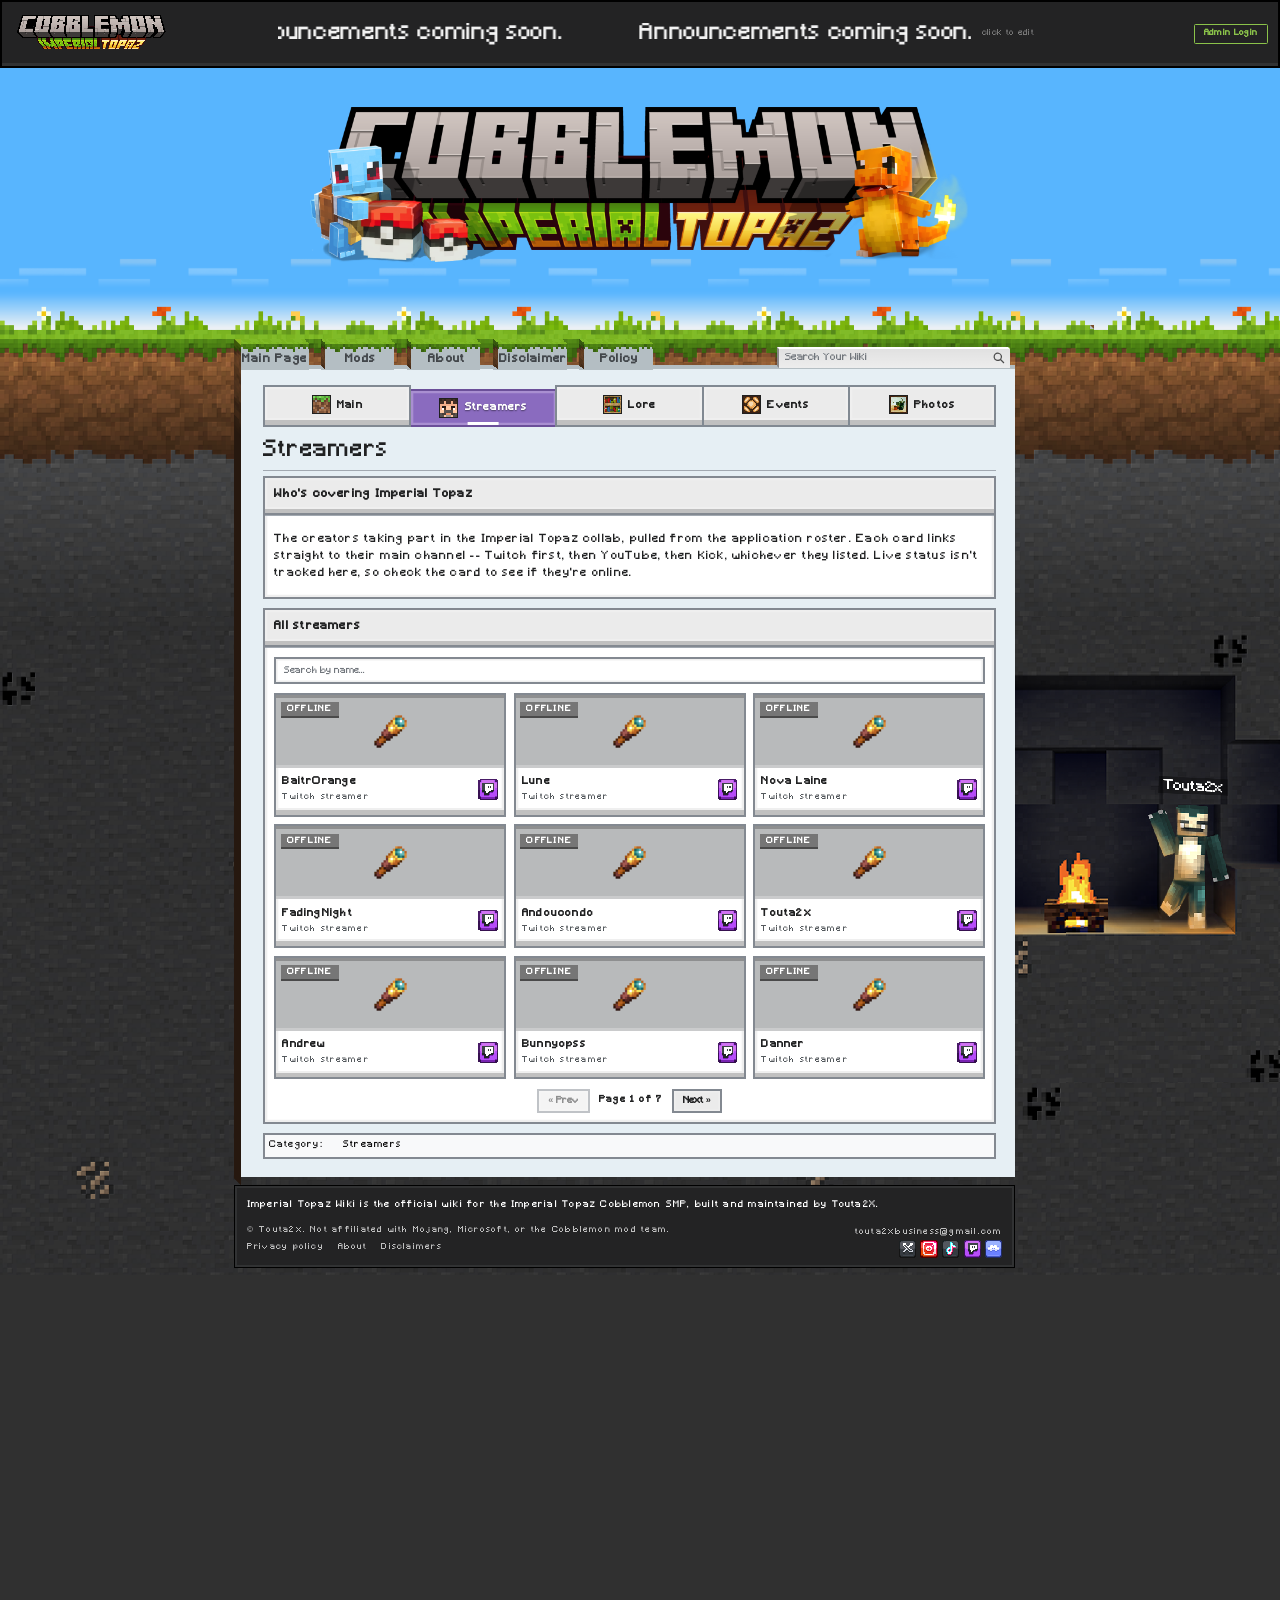
<file: streamers.html>
<!DOCTYPE html>
<html lang="en">
<head>
<meta charset="utf-8">
<meta name="viewport" content="width=device-width, initial-scale=1">
<title>Imperial Topaz SMP</title>
<link rel="icon" type="image/png" href="img/Webico.png">
<script>
/* This layout is fixed-px, not responsive -- the same page reads a
   different *relative* size on different screens depending on both raw
   resolution and the OS's own display-scaling setting (e.g. a 1080p
   laptop panel is often set to >100% Windows scaling, which shrinks the
   *effective* CSS-px viewport further than the resolution alone suggests),
   so it can comfortably fit with room to spare on one monitor while
   overflowing into a horizontal scrollbar on another, forcing a manual
   browser zoom-out to compensate.

   This shrinks the whole page via zoom (not transform: zoom scales
   everything together -- text, layout, images, fixed-position elements --
   the same way real browser zoom does) only when the viewport is actually
   narrower than the page needs, so it never scrolls horizontally and
   reads as the same relative size everywhere. A screen with room to
   spare is left completely untouched (zoom stays 1); this is purely a
   shrink-to-fit floor, not a fixed target size. */
(function(){
  var html = document.documentElement;
  html.style.visibility = 'hidden';
  function fit(){
    document.body.style.zoom = 1;
    var needed = html.scrollWidth;
    var available = window.innerWidth;
    var ratio = available / needed;
    if (ratio < 1) ratio *= 0.96; // a bit of breathing room instead of an exact edge-to-edge fit
    ratio = Math.min(1, ratio);
    document.body.style.zoom = ratio;
    html.style.visibility = '';
  }
  document.addEventListener('DOMContentLoaded', fit);
  window.addEventListener('resize', fit);
})();
</script>
<style>
@font-face{
  font-family:'Silkscreen';
  src:url('fonts/slkscr.ttf') format('truetype');
  font-weight:400; font-style:normal; font-display:swap;
}
@font-face{
  font-family:'Silkscreen';
  src:url('fonts/slkscrb.ttf') format('truetype');
  font-weight:700; font-style:normal; font-display:swap;
}
@font-face{
  font-family:'Minecraft';
  src:url('fonts/Minecraft.ttf') format('truetype');
  font-weight:400; font-style:normal; font-display:swap;
}
/* ============================================================
   Layout ported from Vector-legacy skinning.

   Real measurements:
     sidebar 10em (11em >=982px) · header base 85px · tabs 36px
     content border-top 6px · border-left 6px · right margin 10px
     3D corners via #mw-page-base::after and #content::after

   Swap the image variables for your own art and the skin changes.
   ============================================================ */

:root{
  /* --- your artwork. leave as none to use the CSS fallbacks. --- */
  --base-background:   url('img/Background-medium.png'); /* the 936x936 seamless stone tile, pre-tiled 4x4 (3744x3744) into one single static image -- no CSS background-repeat at all for this layer anymore (see body below), so there's no tile grid for the browser to re-round independently at each zoom level. That per-tile rounding (not simple image resampling) was the actual cause of the ore specks visibly reordering/shifting relative to each other while zooming -- a single image has no tile boundaries to reorder. */
  --header-background: url('img/Header-background.png'); /* 468x468 seamless sky/grass/dirt/stone strip, repeats horizontally at a fixed height so it lines up on any screen/zoom */
  --mascot:            none;  /* url('img/mascot.png')      256px, sits behind    */
  --wiki-logo:         url('img/logo.png');
  --vector-tabs:             url('img/Vector-tabs.png');
  --vector-tabs-first:       url('img/Vector-tabs-first.png');
  --vector-tabs-hidpi:       url('img/Vector-tabs-HiDPI.png');
  --vector-tabs-first-hidpi: url('img/Vector-tabs-first-HiDPI.png');
  --content-border-left:     url('img/grass_border.png'); /* 14x417 grass/dirt cross-section, tiles vertically */

  /* --- palette. override this block per section for themed areas. --- */
  --base-background-color:          #303030;
  --content-background-color:       #E6EFF4;
  --content-border-top-color:       #B4BEC3;
  --content-border-left-color:      #171717;
  --content-border-top-right-color: #784c2a;
  --search-top-border:              #FFFFFF;
  --search-left-border:             #888888;
  --accent:                         #6BA41E;
  --search-placeholder:             #72777D;

  /* shared border/ring pair every content box below now uses -- lifted
     straight from .franchise-tabs' own unselected outer-border/inset-ring
     colors, so panels/cards/buttons/tables read as the same skin as the
     tabs and sidebar instead of a separate plain-white MediaWiki look. */
  --panel-border: #838991;
  --panel-border-width: 3px;
  --panel-ring:   #EFEFEF;

  --color-base:     #202122;
  --link:           #0645ad;
  --link-visited:   #0b0080;
  --border-base:    #a2a9b1;
  --border-subtle:  #c8ccd1;
  --neutral:        #f8f9fa;
  --neutral-strong: #eaecf0;

  /* height of the sky+grass zone before tabs/content start. Fixed (not
     computed) because Header-background.png is a repeat-x strip, not a
     cover photo -- the grass row sits at a constant pixel offset no matter
     the window size or browser zoom. The tile's own grass row is at y=90 of
     468px; extra plain sky (solid-color fill, same blue as the tile's own
     sky so the seam is invisible) is added above it to push this taller,
     giving the big logo more room. Raise/lower this to resize the sky. */
  --header-h: 335px;
  --ticker-bar-h: 88px; /* #top-ticker-bar's own height -- referenced here too so body's background layers shift down by the same amount and stay aligned with the foreground instead of drifting out of sync with it */
}

*{ box-sizing:border-box; }

body{
  margin:0;
  font-family:"Minecraft", "Silkscreen", "Liberation Sans", Arial, Helvetica, FreeSans, sans-serif;
  letter-spacing:0.1em;
  color:var(--color-base);
  background-color:var(--base-background-color);
  background-image:
    var(--mascot),
    var(--header-background),
    linear-gradient(rgb(88,181,254), rgb(88,181,254)), /* extra plain sky, same blue as the tile's own sky */
    var(--base-background),
    repeating-conic-gradient(rgba(255,255,255,.022) 0% 25%, transparent 0% 50%);
  background-repeat:no-repeat, repeat-x, no-repeat, no-repeat, repeat;
  background-position:left var(--ticker-bar-h), left calc(var(--header-h) - 90px + var(--ticker-bar-h)), left var(--ticker-bar-h), center var(--ticker-bar-h), left var(--ticker-bar-h);
  background-size:auto, auto 468px, 10000px calc(var(--header-h) - 90px + 2px), 3744px 3744px, 16px 16px; /* flat-sky layer is a large fixed width instead of 100% -- dynamic %-sizing on an otherwise fixed-px layout was what let this layer drift out of sync with everything else under zoom. 10000px comfortably covers any realistic window/monitor width, including zoomed out well past 100%, while staying fixed (not recomputed) -- this used to be 4000px, which ran out (showing the stone tile through the gap instead of solid sky) once the page's effective CSS-pixel width exceeded it from zooming out far enough. extended 2px past where the tile begins -- the tile draws on top and never moves, so tabs/content stay put, but any sub-pixel rounding gap is now  The stone layer's own position was "top left" (anchored to body's raw left edge) while #page is centered via margin:auto -- as the effective viewport width changes with browser zoom, #page's centered offset shifts but the stone block's left-anchored one didn't, so the texture visibly drifted relative to the page framing. "top center" anchors it the same way #page is centered, so both move together and the gap between them stays constant instead of changing with zoom. */
  background-attachment:scroll, scroll, scroll, scroll, scroll;
  overflow-y:scroll;
}

a{ color:var(--link); text-decoration:none; }
a:visited{ color:var(--link-visited); }
a:hover,a:focus{ text-decoration:underline; }
a.new{ color:#ba0000; }
:focus-visible{ outline:2px solid var(--accent); outline-offset:1px; }

/* ---------- page wrapper: centers the whole layout (sidebar, tabs, search, login move with it) ---------- */
#page{
  position:relative;
  width:1200px;
  min-width:1200px;
  max-width:none;
  margin:0 auto;
}
body{ min-width:1200px; }

/* ---------- top bar: logo | scrolling ticker | admin login, styled after
   a typical dark site-wide utility bar (dark strip above the rest of the
   header). Only the middle section scrolls -- the logo and admin button
   on either side stay put. Ticker text is a placeholder for now -- edit
   the two <span class="ticker-item"> copies inside #top-ticker-bar (keep
   both in sync, they're what makes the loop seamless) once there's real
   announcement copy to put in it. */
#top-ticker-bar{
  /* normal flow (not absolute/overlaid) -- genuinely pushes #page and
     everything in it down by this bar's own height, same as any other
     block would. body's own background layers (see body{background-
     position:...} above) are shifted down by the same --ticker-bar-h so
     the background art and the foreground layout move down together as
     one unit, instead of the background staying put while the foreground
     shifts (which broke their careful alignment -- the whole point of
     this page's background is that it lines up with the content on top
     of it). */
  position:relative;
  display:flex; align-items:center; justify-content:space-between; gap:16px;
  background-color:#232324;
  border-top:7px solid transparent; border-bottom:7px solid #313233; /* transparent top border matches the bottom one's thickness so the content area stays vertically centered in the fixed-height bar, instead of the visible-only bottom border eating into just one side and pushing everything up */
  outline:3px solid #000; outline-offset:-3px;
  height:88px;
  padding:0 16px;
  box-sizing:border-box;
  overflow:hidden;
}
#top-ticker-bar .tb-logo{ flex:none; display:block; height:60px; }
#top-ticker-bar .tb-logo img{
  display:block; height:100%; width:auto;
  image-rendering:pixelated; image-rendering:crisp-edges;
}
.tb-ticker-group{
  position:absolute; left:50%; top:0; bottom:0;
  transform:translateX(-50%);
  display:flex; align-items:center; gap:10px;
}
.tb-ticker{
  flex:none;
  width:900px; /* narrowed from #content's own 1014px max width to leave room for the edit hint sitting right beside it, so the group as a whole still lines up about where it used to */
  overflow:hidden;
  display:flex; align-items:center;
}
.ticker-track{
  display:flex; align-items:center; width:max-content;
  will-change:transform;
  /* hidden until img/ticker.js has the real saved phrases in place (or has
     given up trying) -- otherwise the placeholder text already sitting in
     the page paints first and then visibly swaps a moment later. Layout
     space is still reserved (visibility, not display), so the bar itself
     never shifts. */
  visibility:hidden;
  /* driven entirely by img/ticker.js via requestAnimationFrame, not a CSS
     animation -- a CSS @keyframes infinite loop has to hard-reset from its
     100% state back to 0% every cycle, and that discrete jump was visibly
     snapping a few px off from where the smoothly-interpolated frames
     around it landed. Continuously recomputing the transform every frame
     (and wrapping the position with a plain subtraction, not a reset to 0)
     has no such reset point, so there's nothing to snap. */
}
.ticker-track .ticker-item{
  padding-right:100px;
  white-space:nowrap;
  color:#f2f2f2;
  font-size:1.8em;
  line-height:1;
  letter-spacing:0.03em;
}
#top-ticker-bar .tb-admin{
  flex:none;
  font:inherit; font-size:0.68em; font-weight:bold; letter-spacing:0.04em;
  color:#8bc34a; background:transparent;
  border:1px solid #8bc34a; border-radius:2px;
  padding:6px 12px;
  cursor:pointer;
}
#top-ticker-bar .tb-admin:hover{ background:rgba(139,195,74,0.15); }

/* #layout-editor is display:none by default (see its own rule further
   down) -- unrelated to Admin Login, stays permanently hidden/dev-only. */
/* ---------- ticker text editor: same inline click-to-edit pattern as the
   lore/events panels -- a small "click to edit" hint, always visible (not
   gated behind Admin Login, same as those panels), typing straight into
   the real ticker text in place. A small color picker sits next to it
   while editing and applies to whatever text is currently selected, not
   the whole line. ---------- */
#top-ticker-bar .tb-actions{ flex:none; display:flex; align-items:center; gap:8px; }
#top-ticker-bar .tb-edit{
  flex:none;
  font:inherit; font-size:0.68em; font-weight:normal; letter-spacing:0.04em;
  color:#9a9a9a; background:transparent;
  border:0; padding:6px 4px;
  cursor:pointer;
  opacity:0.7; transition:opacity .15s ease, color .15s ease;
}
#top-ticker-bar .tb-edit:hover{ opacity:1; color:#fff; }
.ticker-set{ display:flex; align-items:center; }
/* a normal row sibling now, not overlaid on top of the phrase text --
   overflow:hidden on the phrase box only clips at its own padding-box
   edge, not any earlier point padding might suggest, so a long phrase's
   text (or the text cursor, which the browser auto-scrolls into view)
   could still end up sliding underneath an absolutely-positioned x button
   layered on top of it. A separate sibling next to the box can never be
   covered by that box's own content no matter how it scrolls. */
.ticker-phrase-remove{
  flex:none; align-self:center;
  display:inline-flex; align-items:center; justify-content:center;
  width:32px; height:32px;
  font:inherit; font-size:1.6em; line-height:1;
  border:1px solid #8a2a2a; border-radius:0;
  background:#c94141; color:#fff; cursor:pointer;
  -webkit-user-select:none; user-select:none;
}
.ticker-phrase-remove:hover{ background:#e05252; }
/* editing never touches the live scrolling ticker itself -- each phrase
   gets its own editable row inside this settings box instead, so the
   ticker's own layout/size can never shift while editing. */
#ticker-edit-menu{
  position:absolute; top:var(--ticker-bar-h); left:16px; width:900px; z-index:200; /* left/width get overwritten by ticker.js to match .tb-ticker's real rendered position -- these are just a sane fallback */
  box-sizing:border-box;
  font-family:"Minecraft", "Silkscreen", "Liberation Sans", Arial, sans-serif; font-size:0.8em;
  background:#232324; color:#fff; border:2px solid #313233; border-radius:4px;
  padding:10px;
  box-shadow:0 4px 12px rgba(0,0,0,.5);
}
#ticker-edit-menu[hidden]{ display:none; }
#ticker-phrase-editor{ display:flex; flex-direction:column; gap:6px; margin-bottom:8px; }
/* one phrase per row: the phrase text (2/3) and its own link input + button
   (1/3) side by side, all on the same line. */
.ticker-phrase-row{ display:flex; align-items:stretch; gap:8px; }
.ticker-phrase-editor-item{
  flex:2 1 0%; min-width:0; box-sizing:border-box;
  padding:6px 8px;
  background:#111; color:#f2f2f2;
  border:1px solid #3a3b3c; border-radius:0;
  font-family:inherit; font-size:1.1em;
  cursor:text; outline:none;
  height:32px; white-space:nowrap; overflow:hidden;
}
.ticker-phrase-link-input{
  flex:1 1 0%; min-width:0; box-sizing:border-box; padding:6px; border:0; border-radius:0;
  height:32px;
  background:#111; color:#9cff9c; font-family:inherit; font-size:0.9em;
}
.ticker-phrase-link-btn{
  flex:none; display:inline-flex; align-items:center; justify-content:center;
  font:inherit; cursor:pointer; border:0; border-radius:0; box-sizing:border-box;
  height:32px; padding:0 10px;
  background:#3a3b3c; color:#fff;
}
.ticker-phrase-link-btn:hover{ background:#fff; color:#111; }
.ticker-menu-row{ display:flex; align-items:center; gap:8px; margin-bottom:8px; }
.ticker-menu-add{ display:block; margin-bottom:8px; margin-top:8px; }
.ticker-menu-actions{ display:flex; justify-content:space-between; margin-top:8px; }
#ticker-edit-menu label{ font-family:inherit; font-size:1em; color:#bbb; }
#ticker-edit-menu input[type="color"]{
  width:32px; height:32px; padding:0; border:0; border-radius:0; box-sizing:border-box;
  background:none; cursor:pointer;
}
#ticker-edit-menu button{
  display:inline-flex; align-items:center; justify-content:center;
  font:inherit; cursor:pointer; border:0; border-radius:0; box-sizing:border-box;
  height:32px; padding:0 10px;
  background:#3a3b3c; color:#fff;
}
#ticker-edit-menu button:hover{ background:#fff; color:#111; }
/* higher specificity than the generic #ticker-edit-menu button rule above
   on purpose -- that rule's own height:32px was silently overriding this
   button's own square 16x16, since an ID-based selector beats a plain
   class one regardless of source order. */
#ticker-edit-menu .ticker-phrase-remove{ width:32px; height:32px; padding:0; font-size:1.6em; }
#ticker-save{ background:#8bc34a; color:#111; }
#ticker-save:hover{ background:#9ed363; color:#111; }
.ticker-track .ticker-item a{ color:inherit; text-decoration:none; }
.ticker-phrase-editor-item a{ color:inherit; text-decoration:none; }

/* ---------- header strip (transparent: real background image shows through) ---------- */
#mw-page-base{
  position:relative;
  height:var(--header-h);
}
/* top-right 3D corner where the slab meets the header */
#mw-page-base::after{
  content:"";
  position:absolute;
  border-top:6px solid var(--content-border-top-right-color);
  border-left:6px solid var(--content-border-top-color);
  z-index:1;
  top:334px; right:10px; /* header-h(335px) - 1px, hardcoded -- see #page-tabs comment above */
}
#mw-head-base{ height:80px; margin-top:-80px; }

/* ---------- head nav ---------- */
#mw-head{ position:absolute; top:0; right:0; width:100%; z-index:3; }
#page-tabs{ float:left; margin-left:calc(10em - 103px); margin-top:352.75px; } /* header-h(335px) + 17.75px, hardcoded -- calc(var(--header-h) + Npx) here was landing at the wrong offset (rendering up near the top of the viewport) under zoom, since --header-h never actually varies in this file anyway */
#p-search{ float:right; margin-top:360px; margin-right:115px; width:312px; height:63px; } /* header-h(335px) + 25px, hardcoded for the same reason */

/* ---------- tabs ---------- */
/* tab-sprite-w/h keep the Vector-tabs.png corner graphic (natural 262x72,
   two 36px-tall frames) scaled in lockstep with --tab-h so the frames still
   land exactly on the tab's top/bottom edges instead of getting cut mid-frame. */
.vector-tabs{ --tab-h:40px; height:var(--tab-h); margin:0; float:left; }
.vector-tabs ul{ list-style:none; margin:0; padding:0; height:100%; float:left; }
.vector-tabs li{
  position:relative; float:left; height:100%; width:104px; margin:0 8px 0 0; padding:0;
  --ca-bg:var(--content-border-top-color);
  --ca-img:var(--vector-tabs);
  background:var(--ca-img) no-repeat right 8px top,
             linear-gradient(to right, var(--ca-bg) calc(100% - 14px), transparent 0)
             no-repeat left 6px top 6px;
  background-size:calc(var(--tab-h) * 7.2778) calc(var(--tab-h) * 2), auto;
  image-rendering:pixelated; image-rendering:crisp-edges;
}
.vector-tabs li.selected,
.vector-tabs li:hover{
  --ca-bg:var(--content-background-color);
  background-position-y:bottom, 6px;
}
.vector-tabs li::before{
  content:""; position:absolute; left:0; top:0;
  width:6px; height:100%;
  background:var(--ca-img) var(--content-border-top-color) no-repeat left top;
  background-size:calc(var(--tab-h) * 7.2778) calc(var(--tab-h) * 2);
  image-rendering:pixelated; image-rendering:crisp-edges;
  pointer-events:none;
}
.vector-tabs li:first-child::before{
  background:var(--vector-tabs-first) no-repeat left top;
}
@media (min-resolution:1.5dppx){
  .vector-tabs li{ --ca-img:var(--vector-tabs-hidpi); }
  .vector-tabs li:first-child::before{
    background-image:var(--vector-tabs-first-hidpi); background-size:6px auto;
  }
}
.vector-tabs li a{
  display:block; width:100%; box-sizing:border-box;
  height:21px; padding:19px 8px 0; text-align:center;
  font-size:0.875em; font-weight:bold; color:#42464a;
  text-decoration:none; cursor:pointer;
}
.vector-tabs li a:hover{ text-decoration:none; }

/* ---------- search ---------- */
/* Fixed px sizing throughout (not vw) so this scales uniformly with browser
   zoom instead of drifting relative to the rest of the fixed-px chrome --
   width is driven by #p-search's own (resizable) width. */
#p-search form{ position:relative; width:100%; margin-top:6px; padding:0 4px 0 5px; height:27px; }
.search-wrap{
  position:relative; top:-3px;
  height:27px; width:100%; min-width:80px;
  border:0;
  border-top:3px solid var(--search-top-border);
  border-left:3px solid var(--search-left-border);
  background-image:linear-gradient(#C3C3C3,#DBDBDB);
}
.search-wrap::before{
  content:""; position:absolute; bottom:0; left:-3px;
  border-top:3px solid var(--search-left-border);
  border-left:3px solid var(--content-border-top-color);
  z-index:1;
}
.search-wrap::after{
  content:""; position:absolute; top:-3px; right:0;
  border-top:3px solid var(--accent);
  border-left:3px solid var(--search-top-border);
}
.search-wrap input{
  width:100%; height:100%;
  padding:5px 26px 5px 0.6em;
  border:0; border-radius:0; outline:none; box-shadow:none;
  background-color:rgba(255,255,255,0.5); color:#000;
  font-family:inherit; font-size:0.8em;
}
.search-wrap .search-icon{
  display:block; position:absolute; top:0; right:0; bottom:0;
  width:28px;
  background:no-repeat center/16px url('img/search.svg');
  opacity:.67;
  pointer-events:none;
}
.search-wrap input::placeholder{ color:var(--search-placeholder); }

.site-search-results{
  position:absolute; top:100%; left:5px; right:4px;
  background:#fff; border:1px solid var(--search-left-border);
  box-shadow:0 3px 8px rgba(0,0,0,0.35);
  z-index:50; max-height:320px; overflow-y:auto;
}
.site-search-results a{
  display:flex; align-items:center; justify-content:space-between; gap:8px;
  padding:6px 10px; font-size:0.8em; color:var(--color-base); text-decoration:none;
}
.site-search-results a:hover, .site-search-results a.active{ background:#EBEBEB; }
.site-search-results .result-title{ overflow:hidden; text-overflow:ellipsis; white-space:nowrap; }
.site-search-results .result-type{ flex:none; font-size:0.85em; color:#72777D; }

/* ---------- sidebar ---------- */
#mw-panel{
  display:none; /* hidden from the page -- markup/JS untouched, just not rendered */
  position:absolute; top:207px; left:-101px; width:10em;
  padding:180px 0 10px 0.5em; /* was calc(header-h - 10px) = 325px -- pushed the first portal (y~540) way below #content's own top (y~387). 180px lines the two up. */
  z-index:2;
}

/* ---------- masthead logo: big, centered across the top of the page ---------- */
#p-logo{
  position:absolute; top:-15px; left:calc(50% + 6px);
  width:870px; height:339px;
  transform:translateX(-50%);
  z-index:4;
}
#p-logo .logo-img{
  display:block; width:100%; height:100%;
  background-image:var(--wiki-logo);
  background-position:center center; background-repeat:no-repeat;
  background-size:contain;
}

.portal{
  margin:0.5em 8px 2px 6px; padding:0;
  background-color:#232324;
  border:2px solid #000;
}
/* beveled block-style heading */
.portal h3{
  margin:0;
  padding:calc(0.5em + 2px);
  background:
    conic-gradient(from 180deg at 2px calc(100% - 2px), #6a6b6c 90deg, transparent 0),
    conic-gradient(from 0 at calc(100% - 2px) 2px, #6a6b6c 90deg, transparent 0),
    linear-gradient(to top,    #464747 2px, transparent 0),
    linear-gradient(to bottom, #5a5b5c 2px, transparent 0),
    linear-gradient(to left,   #464747 2px, transparent 0),
    linear-gradient(to right,  #5a5b5c 2px, transparent 0);
  background-color:#313233;
  border-bottom:2px solid #000;
  color:#fff !important;
  font-size:0.75em; font-weight:bold;
  cursor:pointer; user-select:none;
}
.portal h3::before{
  content:""; display:inline-block; position:relative;
  width:0; height:0;
  border-style:solid; border-color:#AAA transparent; border-width:6px 5px 0;
  margin-right:6px; margin-bottom:1px;
}
.portal.collapsed h3::before{ transform:rotate(-90deg); }
.portal.collapsed h3{
  background:
    conic-gradient(from 180deg at 2px calc(100% - 2px), #7c7c7d 90deg, transparent 0),
    conic-gradient(from 0 at calc(100% - 2px) 2px, #7c7c7d 90deg, transparent 0),
    linear-gradient(to top,    #5a5b5c 2px, transparent 0),
    linear-gradient(to bottom, #6d6d6e 2px, transparent 0),
    linear-gradient(to left,   #5a5b5c 2px, transparent 0),
    linear-gradient(to right,  #6d6d6e 2px, transparent 0);
  background-color:#48494a;
  padding:0.5em calc(0.5em + 2px);
  border-bottom:5px solid #313233;
}
.portal.collapsed .body{ display:none; }
.portal .body{ margin:0; padding:0; }
.portal ul{ list-style:none; margin:0; padding:0.3em 0.5em; }
.portal li{ margin:0; padding:0.25em 0; font-size:0.75em; line-height:1.125em; word-wrap:break-word; }
.portal li a{ color:#BFBFBF !important; }
.portal li a:hover,.portal li a:focus{ color:#fff !important; }

/* ---------- content slab ---------- */
#content{
  position:relative;
  margin-left:calc(10em - 103px); margin-right:10px; margin-top:52px;
  /* fixed width (with a fluid fallback so narrow/mobile viewports don't
     overflow) instead of filling available space -- a fluid width made the
     layout editor's fixed-px nudge drift at different zoom levels, since
     the box's own size kept changing relative to that fixed nudge. */
  width:min(1014px, calc(100% - 10em + 93px));
  padding:1em;
  background-color:var(--content-background-color);
  border-top:6px solid var(--content-border-top-color);
  border-left:14px solid var(--content-background-color); /* matches the
    panel's own fill, so any sliver of this gutter not covered by
    border/brown (they're narrower than this 14px reservation) reads as
    part of the white panel instead of a gray or brown seam */
  border-bottom:0; border-right:0;
  word-wrap:break-word;
}
/* left border art: an independent element (was a ::before pseudo, but
   pseudo-elements can't be dragged separately -- this can, via the layout
   editor). Height is kept in sync with #content's own live height by JS,
   unless you resize it by hand, in which case your height sticks. */
#content-border{
  position:absolute;
  left:calc(10em - 103px); top:353px; /* header-h(335px) + 18px, hardcoded -- see #page-tabs comment above */
  width:7px; height:302px;
  background:var(--content-border-left) no-repeat top left;
  background-size:100% auto; /* tracks the element's own width, so resizing it actually scales the art instead of just clipping it */
  pointer-events:none;
  z-index:5; /* above sidebar(2)/head(3)/logo(4) too, so it's always reachable no matter where it's dragged */
}
@media screen and (min-width:982px){
  #content-border{ left:calc(11em - 103px); }
}
/* brown fill + corner cap, split from your angled brown.png:
   - #content-brown is the flat/opaque part (brown-fill.png), repeat-y so it
     tiles cleanly to any height, kept (by JS) exactly capH shorter than
     content's true bottom so the corner below has room to sit flush.
   - #content-brown-corner is nested inside it, pinned to top:100% (i.e.
     right where the shortened fill ends) with width:100% + aspect-ratio,
     so it always scales in proportion to #content-brown's own width --
     no independent stretching, so the angle never distorts regardless of
     how tall the page gets. */
#content-brown{
  position:absolute;
  left:calc(10em - 103px); top:561px; /* header-h(335px) + 226px, hardcoded -- see #page-tabs comment above */
  width:7px; height:302px; /* JS-synced fallback starting size */
  background:url('img/brown-fill.png') repeat-y top left;
  background-size:100% auto;
  pointer-events:none;
  z-index:5;
}
@media screen and (min-width:982px){
  #content-brown{ left:calc(11em - 103px); }
}
#content-brown-corner{
  position:absolute;
  left:0; top:100%; width:100%;
  aspect-ratio:14/46; /* brown-corner.png's native size -- scales height to match this element's current width, always in proportion */
  background:url('img/brown-corner.png') no-repeat top left;
  background-size:100% 100%;
  pointer-events:none;
}
/* bottom-left 3D corner */
#content::after{
  content:""; position:absolute;
  border-top:6px solid transparent;
  border-left:6px solid var(--base-background-color);
  left:-14px; bottom:0;
}

.firstHeading{
  margin:0 0 0.25em; padding:0 0 0.17em;
  font-family:'Minecraft','Silkscreen','Linux Libertine','Georgia','Times',serif;
  font-size:1.8em; font-weight:normal; line-height:1.375;
  border-bottom:1px solid var(--border-base);
}
#bodyContent{ font-size:0.875rem; line-height:1.6; }
#bodyContent h2{
  margin-top:1em; margin-bottom:0.25em; padding-bottom:0.17em;
  font-family:'Minecraft','Silkscreen','Linux Libertine','Georgia','Times',serif;
  font-size:1.5em; font-weight:normal;
  border-bottom:1px solid var(--border-base);
}
#bodyContent h3{ margin:0.3em 0; font-size:1.2em; font-weight:bold; }
#bodyContent p{ margin:0.5em 0; }
#bodyContent ul{ margin:0.3em 0 0 1.6em; padding:0; }

/* ---------- main page: hide redundant heading ---------- */
body.mainpage .firstHeading{ display:none; }

/* ---------- franchise/section tab strip ---------- */
.franchise-tabs{
  display:flex; align-items:flex-end; margin:0 0 12px; width:100%; /* was 92%/auto-centered -- didn't match the full-width content boxes below it */
  background:transparent; border-radius:0; overflow:hidden; /* was solid white -- showed as a white line in the gap above the shorter selected tab */
}
.franchise-tabs a{
  position:relative;
  z-index:1; /* above .selected (z-index:0) so an unselected neighbor's edge always clips over the selected tab's, on both sides -- not just whichever side happens to come later in DOM order */
  flex:1; display:flex; align-items:center; justify-content:center; gap:8px;
  padding:12px 4px; font-size:0.85em; font-weight:bold; color:var(--color-base);
  background:#EBEBEB; /* flat fill, same structure as .selected just in gray -- a uniform 3px border on every side (matching .selected's) instead of mismatched widths per side, which was mitering badly at the corners */
  border:var(--panel-border-width) solid #818992; /* outer border */
  box-shadow:inset 0 0 0 3px #EFEFEF; /* inner border, uniform 3px, slightly lighter than the fill */
  /* smooths the height change (from padding) and color swap when a tab
     gains/loses .selected, instead of snapping instantly */
  transition:padding 0.25s ease, background-color 0.25s ease, border-color 0.25s ease, box-shadow 0.25s ease, color 0.25s ease;
}
/* thickens just the bottom of the inset ring above -- same color, so it
   reads as one continuous line that's thin on 3 sides and thick on the
   4th, not a separate/overlapping line. unselected tabs only. */
.franchise-tabs a:not(.selected)::before{
  content:""; position:absolute; left:0; right:0; bottom:0; height:6px;
  background:#C0C0C0; /* neutral gray at rest -- only switches to the tab's own dark color on hover */
  /* thin light line on top of the thick bar, same idea as the border+inset
     pairing on .selected tabs -- box-sizing:border-box (global) shrinks the
     background fill to make room for it instead of the border sitting outside. */
  border-top:3px solid #EFEFEF; /* matches the resting inset ring color */
  transition:background-color 0.25s ease, border-top-color 0.25s ease; /* matches the parent tab's own transition, so the bar fades in sync instead of snapping instantly while everything else eases */
}
/* dark version of each tab's own color, but only while hovering --
   same shades as each tab's .selected border-color. border-top-color pairs
   each with its own .selected inset (the lighter shade), same as .selected's
   own border+inset pairing. */
.franchise-tabs a:nth-child(1):not(.selected):hover::before{ background:#225d00; border-top-color:#45a80c; } /* Main */
.franchise-tabs a:nth-child(2):not(.selected):hover::before{ background:#6B4F99; border-top-color:#A98FD1; } /* Streamers */
.franchise-tabs a:nth-child(3):not(.selected):hover::before{ background:#386676; border-top-color:#6FA0B5; } /* Lore */
.franchise-tabs a:nth-child(4):not(.selected):hover::before{ background:#B08F35; border-top-color:#E8CE85; } /* Events */
.franchise-tabs a:nth-child(5):not(.selected):hover::before{ background:#4F8B5D; border-top-color:#93C89F; } /* Photos */
/* each tab draws its own full border, so two sitting side by side doubles
   up into a thick seam -- pull every tab but the first left by its own
   border-width so the shared edge overlaps into a single line instead
   (later tabs paint on top of earlier ones in normal flow, so the overlap
   just shows the later tab's border, not a blend of both) */
.franchise-tabs a:not(:first-child){ margin-left:-3px; }
.franchise-tabs a:hover{ text-decoration:none; }
/* hover uses each tab's own full selected color (same fill/border/inset/text
   as .selected, not just a pale tint of it) -- so hovering previews exactly
   what clicking it would look like. */
.franchise-tabs a:nth-child(1):hover{ background:#378f00; border-color:#225d00; box-shadow:inset 0 0 0 3px #45a80c; color:#fff; text-shadow:0 1px 2px rgba(0,0,0,.45); } /* Main */
.franchise-tabs a:nth-child(2):hover{ background:#8A6BBF; border-color:#6B4F99; box-shadow:inset 0 0 0 3px #A98FD1; color:#fff; text-shadow:0 1px 2px rgba(0,0,0,.45); } /* Streamers */
.franchise-tabs a:nth-child(3):hover{ background:#4B89A3; border-color:#386676; box-shadow:inset 0 0 0 3px #6FA0B5; color:#fff; text-shadow:0 1px 2px rgba(0,0,0,.45); } /* Lore */
.franchise-tabs a:nth-child(4):hover{ background:#D9B44A; border-color:#B08F35; box-shadow:inset 0 0 0 3px #E8CE85; color:#fff; text-shadow:0 1px 2px rgba(0,0,0,.45); } /* Events */
.franchise-tabs a:nth-child(5):hover{ background:#71B481; border-color:#4F8B5D; box-shadow:inset 0 0 0 3px #93C89F; color:#fff; text-shadow:0 1px 2px rgba(0,0,0,.45); } /* Photos */
.franchise-tabs a.selected{
  background:#378f00; /* flat base fill, no gradient */
  border:3px solid #225d00; /* outer border */
  box-shadow:inset 0 0 0 3px #45a80c; /* inner border, uniform 3px on every side */
  color:#fff; text-shadow:0 1px 2px rgba(0,0,0,.45);
  /* shorter box than the other tabs (less padding) so it visibly sits lower
     at the top -- the row is bottom-aligned (align-items:flex-end), so the
     bottoms stay flush regardless of this box's own height. Both top and
     bottom reduced by the same amount (not just top) so the icon/text stay
     centered in the shorter box instead of getting crammed against the top. */
  padding:9px 4px;
  z-index:0;
}
/* per-tab selected colors, in place of every tab turning the same green */
.franchise-tabs a:nth-child(2).selected{
  background:#8A6BBF; /* lavender purple -- Streamers */
  border-color:#6B4F99;
  box-shadow:inset 0 0 0 3px #A98FD1;
}
.franchise-tabs a:nth-child(3).selected{
  background:#4B89A3; /* slate blue -- Lore */
  border-color:#386676;
  box-shadow:inset 0 0 0 3px #6FA0B5;
}
.franchise-tabs a:nth-child(4).selected{
  background:#D9B44A; /* mid-tone yellow -- Events */
  border-color:#B08F35;
  box-shadow:inset 0 0 0 3px #E8CE85;
}
.franchise-tabs a:nth-child(5).selected{
  background:#71B481; /* Photos -- greener/lighter than Main's own green so they read as distinct */
  border-color:#4F8B5D;
  box-shadow:inset 0 0 0 3px #93C89F;
}
.franchise-tabs a::after{
  /* present on every tab (not just .selected), scaled to 0 width so it's
     invisible until selected -- animates growing in from nothing instead of
     just popping into existence at full size. transform:scaleX (not the
     width property) so the browser can animate it on the GPU without
     recalculating page layout every frame -- animating width was causing
     visible stutter since it forces a full reflow on each animation frame.
     Same thickness/vertical position as the inner border's bottom segment
     (3px in, 3px thick), but short and centered like a label underline
     rather than spanning the full tab width. */
  content:""; position:absolute; left:50%; bottom:0; width:40px; height:3px;
  background:#fff; transform:translateX(-50%) scaleX(0);
  transition:transform 0.3s ease;
}
.franchise-tabs a.selected::after{
  transform:translateX(-50%) scaleX(1);
}
.franchise-tabs .ico{ image-rendering:pixelated; image-rendering:crisp-edges; }
.franchise-tabs .ico{
  flex:none; width:25px; height:25px; border-radius:0;
  background-color:#9aa7b4; /* base fill */
  border:2px solid #202020; /* outer border */
  /* 100% instead of a fixed px value -- at fractional browser zoom, a fixed
     size and the box's own (border-shrunk) content area round to device
     pixels independently and can land 1px apart, showing as a gap on some
     zoom levels but not others. Percentage sizing ties the image directly
     to whatever the content area actually rounds to, so they always match. */
  background-repeat:no-repeat; background-position:center; background-size:100%;
}
.franchise-tabs a:not(.selected) .ico{ position:relative; top:-2px; }
.franchise-tabs a.selected .ico{ background-color:#7f8b96; }

/* cave.png peeking out from behind the right edge of the content box.
   cave.png is a full opaque Minecraft screenshot (not a transparent
   cutout) -- z-index:-1 tucks it behind #content's own painted background
   (and everything else in the normal flow), so the portion that still
   overlaps the content box is hidden, and only the slice that sticks out
   past its right edge, over the bare page background, actually shows.
   Same fixed offset from #content on every page (matches the main page's
   own #cave-peek) so it sits in the same spot site-wide. */
#cave-peek{
  position:absolute;
  z-index:-1;
  top:321.8px; left:750px;
  width:720px; height:645px;
  background-image:url('img/cave.png');
  background-repeat:no-repeat;
  background-position:0 0;
  background-size:720px auto;
  image-rendering:pixelated; image-rendering:crisp-edges;
  pointer-events:none;
}

/* ---------- collapsible info bar (e.g. "recent updates") ---------- */
.collapsible-bar{
  background:#fff; border-radius:0;
  border:var(--panel-border-width) solid var(--panel-border);
  box-shadow:inset 0 0 0 3px var(--panel-ring);
  margin-bottom:12px;
}
.collapsible-bar .bar-head{
  display:flex; justify-content:space-between; align-items:center;
  padding:calc(0.5em + 2px) 12px;
  background:#EBEBEB;
  border-bottom:2px solid var(--panel-border);
  font-size:0.95em; font-weight:bold; color:var(--color-base);
  cursor:pointer; user-select:none;
}
.collapsible-bar .bar-head::after{ content:"▾"; font-size:0.8em; color:var(--border-base); }
.collapsible-bar.collapsed .bar-head::after{ content:"▸"; }
.collapsible-bar.collapsed .bar-body{ display:none; }
.collapsible-bar .bar-body{ padding:8px 12px; font-size:0.85em; }

/* ---------- small social icon row ---------- */
.social-row{ display:flex; gap:8px; justify-content:center; margin-top:10px; }
.social-row a{
  width:34px; height:34px; border-radius:0;
  border:2px solid #202020;
  display:flex; align-items:center; justify-content:center;
  color:#fff; font-size:0.8em; font-weight:bold;
}
.social-row a:hover{ text-decoration:none; filter:brightness(1.15); }

/* ---------- main-page panels: same flat-color/thick-border/inset-ring
   language as .franchise-tabs, header bar reuses .portal h3's beveled
   block style, so every content box reads as the same skin as the tabs
   and sidebar instead of a separate plain-white look. ---------- */
.panel{
  background:#fff; border-radius:0;
  border:var(--panel-border-width) solid var(--panel-border);
  box-shadow:inset 0 0 0 3px var(--panel-ring);
  margin-bottom:12px;
}
#bodyContent .panel > h2{
  position:relative;
  margin:0; padding:calc(0.5em + 2px) 12px 15px;
  background:#EBEBEB;
  box-shadow:inset 0 0 0 3px var(--panel-ring);
  color:var(--color-base);
  font-family:inherit; font-size:1.05em; font-weight:bold;
}
#bodyContent .panel > h2::after{
  content:""; position:absolute; left:0; right:0; bottom:0; height:6px;
  background:#C0C0C0;
  border-top:3px solid var(--panel-ring);
  border-bottom:var(--panel-border-width) solid var(--panel-border);
}
.panel .inner{ padding:12px; }
.panel .inner > :first-child{ margin-top:0; }
.panel .inner > :last-child{ margin-bottom:0; }

/* ---------- password modal for entering edit mode -- same panel/button
   language as the rest of the site (not a bare browser prompt()). ---------- */
#edit-login-modal{
  display:none; position:fixed; inset:0; z-index:5000;
  background:rgba(0,0,0,.6);
  align-items:center; justify-content:center;
}
#edit-login-modal.open{ display:flex; }
#edit-login-modal .box{
  width:320px; max-width:calc(100% - 32px);
  background:#fff; border-radius:0;
  border:var(--panel-border-width) solid var(--panel-border);
  box-shadow:inset 0 0 0 3px var(--panel-ring);
}
#edit-login-modal h3{
  margin:0; padding:calc(0.5em + 2px) 12px 15px;
  background:#EBEBEB; box-shadow:inset 0 0 0 3px var(--panel-ring);
  color:var(--color-base); font-size:1em; font-weight:bold; position:relative;
}
#edit-login-modal h3::after{
  content:""; position:absolute; left:0; right:0; bottom:0; height:6px;
  background:#C0C0C0; border-top:3px solid var(--panel-ring); border-bottom:var(--panel-border-width) solid var(--panel-border);
}
#edit-login-modal .body{ padding:12px; }
#edit-login-modal input{
  width:100%; box-sizing:border-box; padding:8px; margin-bottom:4px;
  border:2px solid var(--panel-border); border-radius:0;
  font-family:inherit; font-size:0.9em; color:var(--color-base);
}
#edit-login-modal .error{
  display:none; color:#ba0000; font-size:0.8em; margin:2px 0 8px;
}
#edit-login-modal .error.show{ display:block; }
#edit-login-modal .actions{ display:flex; gap:8px; margin-top:10px; }

.grid-2{ display:grid; grid-template-columns:minmax(0,2fr) minmax(0,1fr); gap:12px; }
.grid-half{ display:grid; grid-template-columns:1fr 1fr; gap:12px; }

.hero{
  position:relative; overflow:hidden; min-height:180px;
  padding:10px 12px; color:#fff; background:#5d4a2a;
  border-radius:0;
  border:var(--panel-border-width) solid var(--panel-border);
  box-shadow:inset 0 0 0 3px rgba(255,255,255,.15);
  text-shadow:1px 1px 2px rgba(0,0,0,.8);
}
.hero h3{ margin:0 0 3px; font-size:1.1em; }
.hero .tag{
  position:absolute; right:8px; top:8px; padding:2px 9px; border-radius:0;
  border:1px solid rgba(0,0,0,.4);
  background:var(--accent); font-size:0.75em; font-weight:bold; text-shadow:none;
}
.hero .base{ position:absolute; left:12px; bottom:9px; font-size:0.8em; }

/* ---------- streamer preview cards ---------- */
.streamers-toolbar{ margin-bottom:12px; }
.streamers-search{
  width:100%; box-sizing:border-box; padding:8px 10px;
  border:var(--panel-border-width) solid var(--panel-border);
  box-shadow:inset 0 0 0 2px var(--panel-ring);
  background:#fff; color:var(--color-base);
  font-family:inherit; font-size:0.85em;
}
.streamers-search::placeholder{ color:#72777D; }
.streamers-empty{ padding:0.5em 0; font-size:0.9em; color:#54595d; }
.streamers-pagination{ display:flex; align-items:center; justify-content:center; gap:12px; margin-top:12px; }
.streamers-pagination button{
  padding:6px 12px; border-radius:0;
  background:#EBEBEB;
  border:var(--panel-border-width) solid var(--panel-border);
  box-shadow:inset 0 0 0 2px var(--panel-ring);
  color:var(--color-base); font-family:inherit; font-size:0.85em; font-weight:bold;
  cursor:pointer;
}
.streamers-pagination button:hover:not(:disabled){ background:#dcdcdc; }
.streamers-pagination button:disabled{ opacity:0.5; cursor:default; }
.streamers-pagination .page-info{ font-size:0.85em; font-weight:bold; }
.streamers-grid{ display:grid; grid-template-columns:repeat(3,1fr); gap:10px; }
.streamer-card{
  position:relative;
  display:block; text-align:center; overflow:hidden;
  background:#fff; border-radius:0;
  border:var(--panel-border-width) solid var(--panel-border);
  box-shadow:inset 0 0 0 3px var(--panel-ring);
  color:var(--color-base);
}
/* the explicit display:block above wins over the browser's own default
   [hidden]{display:none} rule (author styles always beat the UA
   stylesheet, specificity aside) -- spell it out here so the search
   filter's el.hidden = true actually hides the card. */
.streamer-card[hidden]{ display:none; }
/* thick bottom bar, same construction as .franchise-tabs
   a:not(.selected)::before -- a 6px bar with a lighter 3px top edge,
   sitting at the card's own bottom edge (under the info text). */
.streamer-card::after{
  content:""; position:absolute; left:0; right:0; bottom:0; height:6px;
  background:#C0C0C0;
  border-top:3px solid var(--panel-ring);
}
.streamer-card:hover{ text-decoration:none; }
.streamer-card:hover .avatar{ background-color:#ABADAE; }
.streamer-card .avatar{
  position:relative; display:block; height:95px;
  background-color:#B8BABB;
  background-image:url('img/icons/Spyglass.png');
  background-repeat:no-repeat; background-position:center; background-size:48px;
  border-top:5px solid #8E8F90;
  border-bottom:5px solid #CACBCC;
}
/* a real stream thumbnail (photo, not the flat icon fill) -- blurred so it
   reads as a soft preview frame instead of competing with the LIVE badge/
   text, and the top/bottom lines go translucent over it so they don't cut
   across the image as hard opaque bars. */
.streamer-card .avatar.has-thumb{
  overflow:hidden;
  border-top-color:rgba(142,143,144,.5);
  border-bottom-color:rgba(202,203,204,.5);
}
.streamer-card .avatar.has-thumb::before{
  content:""; position:absolute; inset:-6px;
  background-image:inherit; background-repeat:no-repeat;
  background-size:cover; background-position:center;
  filter:blur(3px);
}
.streamer-card .live{
  position:absolute; left:6px; top:6px;
  padding:1px 8px; border-radius:0;
  border-bottom:3px solid #a81310; /* darker shade of the fill, not gray */
  background:#e91916; color:#fff; font-size:0.7em; font-weight:bold;
}
.streamer-card .live.offline{ background:#767676; border-bottom-color:#4a4a4a; }
.streamer-card .card-link{
  position:absolute; inset:0; z-index:1;
  color:inherit; text-decoration:none;
}
.streamer-card .info{
  position:relative;
  display:flex; align-items:center; justify-content:space-between; gap:6px;
  padding:8px 8px 13px; text-align:left;
}
.streamer-card .info-text{ min-width:0; }
.streamer-card .name{ font-weight:bold; font-size:0.9em; overflow:hidden; text-overflow:ellipsis; white-space:nowrap; }
.streamer-card .game{ font-size:0.78em; color:#54595d; margin-top:2px; }
.streamer-card .platform-link{
  position:relative; z-index:2; flex:none;
  width:27px; height:27px; border-radius:0;
  display:flex; align-items:center; justify-content:center;
}
.streamer-card .platform-link img{
  display:block; width:100%; height:100%;
  image-rendering:pixelated; image-rendering:crisp-edges;
}
.streamer-card .platform-link:hover{ filter:brightness(1.15); }

.tiles{ display:grid; grid-template-columns:repeat(8,1fr); gap:8px; }
.tile{
  position:relative;
  display:block; padding:10px 4px 12px; text-align:center;
  background:#EBEBEB; border-radius:0;
  border:var(--panel-border-width) solid var(--panel-border);
  box-shadow:inset 0 2px 0 0 var(--panel-ring), inset 0 -2px 0 0 var(--panel-ring); /* top/bottom only, no left/right inner border */
  color:#111111; font-size:0.8em; font-weight:bold;
  overflow:hidden;
}
.tile:hover{ background:#dcdcdc; text-decoration:none; }
/* thick bottom bar, same construction as .streamer-card::after -- a 6px
   bar with a lighter 3px top edge, sitting at the tile's own bottom edge
   (under the label text). */
.tile::after{
  content:""; position:absolute; left:0; right:0; bottom:0; height:6px;
  background:#C0C0C0;
  border-top:3px solid var(--panel-ring);
  transition:background-color 0.15s ease;
}
/* subtle, uniform shift (not each tile its own color, like the franchise
   tabs' hover bars do) -- just a modest step darker than the resting
   #C0C0C0, same shade on every tile regardless of which one. */
.tile:hover::after{ background:#A8ADB3; }
/* the icon's own top/bottom bevel, expanded from a small centered square
   into a full-width image zone (like the reference tile's separate
   image/label areas) instead of just framing the icon alone -- negative
   margins cancel out .tile's own padding so this reaches flush to the
   tile's border on the top/left/right. */
.tile .ico{
  position:relative;
  display:block; width:calc(100% + 8px); height:70px;
  margin:-10px -4px 10px -4px; border-radius:0; /* extra bottom margin nudges the label down so it centers in the footer strip instead of sitting flush under the icon */
  border-top:5px solid #8E8F90;
  border-bottom:5px solid #CACBCC;
  box-shadow:0 2.5px 0 0 var(--panel-border); /* thin divider right under the bevel, same weight/color as the tile's own outer border */
  background-color:#B8BABB; background-repeat:no-repeat; background-position:center; background-size:52px;
}
/* the icon artwork's own slight drop shadow -- a separate transparent
   layer carrying just the icon image (not the gray box fill), so
   drop-shadow traces the icon's own silhouette instead of casting a
   shadow around the whole rectangular box. */
.tile .ico::before{
  content:""; position:absolute; inset:0;
  background-image:inherit; background-repeat:no-repeat; background-position:center; background-size:52px;
  filter:drop-shadow(1px 2px 1.5px rgba(0,0,0,.4));
}

.buttons{ display:flex; gap:8px; flex-wrap:wrap; margin-top:10px; }
.button{
  flex:1; min-width:110px; padding:8px 14px; text-align:center;
  background:#EBEBEB; border-radius:0;
  border:var(--panel-border-width) solid var(--panel-border);
  box-shadow:inset 0 0 0 2px var(--panel-ring);
  color:var(--color-base); font-size:0.85em; font-weight:bold;
}
.button:hover{ background:#dcdcdc; text-decoration:none; }
.button.go{
  background:#378f00; border-color:#225d00;
  box-shadow:inset 0 0 0 2px #45a80c;
  color:#fff; font-weight:bold;
  text-shadow:0 1px 1px rgba(0,0,0,.3);
}
.button.go:hover{ background:#45a80c; }

.wikitable{
  background-color:var(--neutral); margin:1em 0; border-radius:0;
  border:var(--panel-border-width) solid var(--panel-border); border-collapse:collapse;
}
.wikitable th,.wikitable td{ border:1px solid var(--panel-border); padding:0.2em 0.4em; }
.wikitable th{ background-color:#EBEBEB; color:var(--color-base); border-bottom:2px solid var(--panel-border); text-align:center; }

.catlinks{
  background-color:var(--neutral); margin-top:1em; border-radius:0;
  border:var(--panel-border-width) solid var(--panel-border); padding:5px; clear:both; font-size:0.8em;
}
.catlinks a{ color:#111111; }
.catlinks ul{ display:inline; margin:0; padding:0; list-style:none; }
.catlinks li{
  display:inline-block; line-height:1.25em; margin:0.125em 0;
  border-left:1px solid var(--panel-border); padding:0 0.5em;
}
.catlinks li:first-child{ border-left:0; padding-left:0.25em; }

/* ---------- footer ---------- */
#footer{
  /* #footer sits outside #page, so it doesn't inherit #page's own
     width:1200px/margin:auto centering. #page's left edge is
     (viewport - 1200px)/2 since it's a fixed 1200px box centered with
     margin:auto; #content then sits calc(10em - 103px) further right than
     that, at a fixed width of 1014px. Reproducing both the same offset and
     the same width here (instead of the previous width:1200px box that
     only matched content's *padding*, not its actual edges) makes this
     box's visible border land exactly on #content's left/right edges. */
  width:1014px;
  margin:10px 0 10px calc((100% - 1200px) / 2 + 10em - 103px);
  box-sizing:border-box;
  padding:0.5em 0.75em;
  background-color:#232324;
  border:4px solid #313233;
  outline:2px solid #000; outline-offset:-2px;
  position:relative; /* containing block for .footer-socials, pinned to this box's own corner */
}
#footer::after{ content:''; clear:both; display:block; }
#footer ul{ list-style:none; margin:0; padding:0; }
/* small gray social icon row, pinned to the footer's own bottom-right
   corner -- same dark/gray palette as the rest of the footer (not the
   brand-colored versions on the About page's own social row), since this
   is a quiet corner detail, not a call to action. */
.footer-contact{ position:absolute; right:0.75em; bottom:0.5em; display:flex; flex-direction:column; align-items:flex-end; gap:4px; }
.footer-email{ color:#BFBFBF; font-size:0.68em; }
.footer-socials{ display:flex; gap:4px; }
.footer-socials a{
  width:24px; height:24px; border-radius:0;
  display:flex; align-items:center; justify-content:center;
}
.footer-socials img{
  display:block; width:100%; height:100%;
  image-rendering:pixelated; image-rendering:crisp-edges; /* these are pixel-art icons at 512x512 native -- keep them crisp scaled down, not blurred */
}
.footer-socials a:hover{ filter:brightness(1.3); text-decoration:none; }
#footer li{ color:#fff !important; font-size:0.75em; padding:0.5em 0; line-height:1.4; }
#footer a{ color:#BFBFBF !important; }
#footer a:hover{ color:#fff !important; }
/* line-height/font-size both trimmed a notch from the identity line above --
   this row (and the copyright line right above it) reads as smaller,
   secondary text next to it. */
#footer-places li{ display:inline-block; margin-right:1em; line-height:1.6; font-size:0.68em; }
/* the copyright/non-affiliation line -- same gray as the footer's own links
   (not the brighter white the identity line above it uses). padding-bottom:0
   plus a small margin-top pulls this line (and the Privacy policy/About/
   Disclaimers row that follows it, since it's right after in normal flow)
   down as a pair, further from the identity line above and further into the
   footer box's own bottom padding, without touching the identity line's own
   spacing at all. */
#footer-info li:last-child{ color:#BFBFBF !important; font-size:0.68em; padding-bottom:0; margin-top:6px; }

/* ---------- >=982px ---------- */
@media screen and (min-width:982px){
  #content,#page-tabs{ margin-left:calc(11em - 103px); }
  #footer{ margin-left:calc((100% - 1200px) / 2 + 11em - 103px); } /* sidebar is 11em (not 10em) at this width, so #content shifts right by 103px more -- match it here */
  #content{ padding:1.25em 1.5em 1.5em; width:min(1014px, calc(100% - 11em + 93px)); }
}

/* ---------- was a <=900px breakpoint here collapsing .tiles to 4
   columns, .grid-2/.grid-half to a single column, and .streamers-grid to
   2 columns. Removed: the main page's hero-grid (Modpack/Events banners)
   deliberately never collapses at any width -- see its own comment on
   index.html -- specifically so the auto-fit-to-width script (the
   early <script> right after the favicon link) is the only thing that
   responds to window/viewport size, visually scaling this whole fixed
   ~1200px design down to fit instead of reflowing it. This breakpoint
   predates that script and used real window.innerWidth (which zoom does
   NOT change -- only actual browser/OS zoom does), so as a real window
   got dragged narrower it kept collapsing these grids' columns on its
   own schedule while hero-grid never budged, and the two drifting out of
   sync with each other -- one collapsing, one rigid -- is what read as
   things "getting misaligned" while the window was being resized. Now
   every grid on the page stays at its normal (wide) column count at any
   width, same as hero-grid always has, and only ever shrinks visually
   via zoom. */

/* ---------- <=720px: sidebar drops below content, above the footer ---------- */
@media screen and (max-width:720px){
  /* #mw-page-base/#content/#mw-panel/#footer are the only normal-flow
     children of #page at this width (everything else -- #mw-head,
     #content-border, #content-brown -- is position:absolute, so flex order
     doesn't touch them). #footer is actually nested inside #page (despite
     what its own comment claims), so it needs an explicit order too --
     without one it defaults to order:0 and jumps ahead of everything else.
     Reordering puts the sidebar after #content and before #footer, instead
     of DOM order's default (sidebar first, then content, then footer). */
  #page{ display:flex; flex-direction:column; }
  #mw-page-base{ order:1; }
  #content{ order:2; }
  #mw-panel{ order:3; }
  #footer{ order:4; }

  /* #mw-head used to get pulled up to top:13px here (with page-tabs/p-search
     margin-top:40px) on the assumption the logo would be small/absent at
     this width -- it isn't (#p-logo is a fixed 339px tall, doesn't shrink),
     so that offset put the tabs right in the middle of the logo art. Left
     at the same position as every other width, which already clears it. */
  #mw-page-base::after{ content:none; }
  #page-tabs,#content{ margin-left:10px !important; }
  #content{ margin-right:10px; width:auto; }
  /* were display:none here on the assumption this breakpoint only ever means
     a genuinely narrow/mobile screen, where tracing #content's left edge
     stops making sense once the sidebar drops below it instead of beside it.
     But body has an unconditional min-width:1200px, so this breakpoint also
     fires from browser zoom alone (shrinks the *viewport* below 720px CSS px
     without the document actually getting any narrower) -- and zooming in
     is exactly when you'd still want these decorations visible. So: stay
     visible, just re-anchored to #content's own new mobile-mode left edge
     (margin-left:10px above) instead of the desktop calc(10em - 103px). */
  #content-border,#content-brown{ left:10px; }
  #footer{ margin-left:8px !important; }
  #mw-panel{
    position:static !important; display:flex; flex-direction:column; width:100%;
    padding:0 8px;
  }
  #p-logo{ margin:1em auto 0; }
  .portal{ margin:0.5em 0 2px; }
  .search-wrap{ width:100%; max-width:100%; }
  /* float:right (not none) so it wraps below the tabs when there's no room
     beside them, instead of overlapping -- float:none dropped it onto the
     same line as the floated tabs with no clearance, since a non-floated
     block doesn't clear a float, it just lets content wrap around it. */
  #p-search{ float:right; margin-right:8px; }
}

/* ---------- layout editor (drag elements around, positions persist) ---------- */
body.drag-mode [data-drag-id],
body.select-mode [data-drag-id]{
  outline:2px dashed rgba(107,164,30,.85);
  outline-offset:2px;
}
body.drag-mode [data-drag-id]{ cursor:move; }
body.select-mode [data-drag-id]{ cursor:pointer; }
/* #content-border/#content-brown are pointer-events:none normally
   (decorative, shouldn't block clicks on what's behind them) but need
   to be grabbable while editing */
body.drag-mode #content-border, body.drag-mode #content-brown,
body.select-mode #content-border, body.select-mode #content-brown{ pointer-events:auto; }
body.drag-mode [data-drag-id]:hover{ outline-color:#ffdd55; }
[data-drag-id].dragging{ opacity:.85; z-index:999 !important; }
body.drag-mode [data-drag-id].grouped{ outline-style:solid; outline-color:#3aa0ff; }
body.select-mode [data-drag-id].group-selected{ outline-style:solid; outline-color:#3aa0ff; outline-width:3px; }

.resize-handle{
  display:none;
  position:fixed; width:12px; height:12px; margin:-6px 0 0 -6px;
  background:#6BA41E; border:2px solid #fff; border-radius:50%;
  cursor:nwse-resize; z-index:1001;
  box-shadow:0 1px 3px rgba(0,0,0,.6);
}
body.drag-mode .resize-handle{ display:block; }

.snap-guide{ position:fixed; background:#ff4dd8; z-index:1002; pointer-events:none; display:none; }
.snap-guide.v{ top:0; bottom:0; width:1px; }
.snap-guide.h{ left:0; right:0; height:1px; }

#layout-editor{
  display:none; /* hidden from the page -- code/functionality untouched, just not rendered */
  position:fixed; right:14px; bottom:14px; z-index:1000;
  font-family:"Minecraft", "Silkscreen", "Liberation Sans", Arial, sans-serif; font-size:0.8em;
  background:#232324; color:#fff; border:2px solid #313233; border-radius:4px;
  padding:8px; width:230px;
  box-shadow:0 2px 10px rgba(0,0,0,.5);
}
#layout-editor button{
  font:inherit; cursor:pointer; border:0; border-radius:2px;
  padding:6px 8px; margin:0 4px 4px 0;
  background:#3a3b3c; color:#fff;
}
#layout-editor button:hover{ background:#4a4b4c; }
#layout-editor button.on{ background:var(--accent); color:#111; font-weight:bold; }
#layout-editor pre{
  margin:6px 0 0; max-height:160px; overflow:auto;
  background:#111; color:#9cff9c; padding:6px; border-radius:2px;
  font-size:0.85em; white-space:pre-wrap; word-break:break-all;
}
#layout-editor .hint{ color:#bbb; font-size:0.9em; margin:4px 0 0; }
</style>
</head>
<body>
<div id="top-ticker-bar">
  <a class="tb-logo" href="/" aria-label="Imperial Topaz home"><img src="img/imp_logo.png" alt="Imperial Topaz"></a>
  <div class="tb-ticker-group">
    <div class="tb-ticker" aria-hidden="true">
      <div class="ticker-track">
        <span class="ticker-set"><span class="ticker-item">Announcements coming soon.</span></span>
      </div>
    </div>
    <button type="button" class="tb-edit" id="ticker-edit-btn">click to edit</button>
  </div>
  <div class="tb-actions">
    <button type="button" class="tb-admin" id="admin-login-btn">Admin Login</button>
  </div>
</div>
<div id="ticker-edit-menu" hidden>
  <div class="ticker-menu-row">
    <label for="ticker-color-picker">Color</label>
    <input type="color" id="ticker-color-picker" value="#f2f2f2">
    <button id="ticker-color-apply" type="button">Apply</button>
  </div>
  <div id="ticker-phrase-editor"></div>
  <button id="ticker-add-phrase" type="button" class="ticker-menu-add">+ Add phrase</button>
  <div class="ticker-menu-actions">
    <button id="ticker-cancel" type="button">Cancel</button>
    <button id="ticker-save" type="button">Save</button>
  </div>
</div>
<script src="img/site_edit.js"></script>
<script src="img/ticker.js"></script>
<div id="page">

<div id="mw-page-base"></div>
<div id="mw-head-base"></div>

<div id="p-logo" data-drag-id="logo" data-drag-label="Logo"><div class="logo-img" aria-label="Imperial Topaz"></div></div>

<!-- ===================== SIDEBAR ===================== -->
<div id="mw-panel" data-drag-id="sidebar" data-drag-label="Sidebar">
  <nav class="portal">
    <h3>Navigation</h3>
    <div class="body">
      <ul>
        <li><a href="/">Main page</a></li>
        <li><a href="#">Recent changes</a></li>
        <li><a href="#">Random page</a></li>
        <li><a href="#">How to help</a></li>
      </ul>
    </div>
  </nav>

  <nav class="portal">
    <h3>The Story</h3>
    <div class="body">
      <ul>
        <li><a href="#">Prologue</a></li>
        <li><a href="#">Season One</a></li>
        <li><a href="#">Season Two</a></li>
        <li><a href="#">Factions</a></li>
      </ul>
    </div>
  </nav>

  <nav class="portal">
    <h3>Streamers</h3>
    <div class="body">
      <ul>
        <li><a href="streamers">All streamers</a></li>
        <li><a href="streamers">Who's live now</a></li>
      </ul>
    </div>
  </nav>

  <nav class="portal collapsed">
    <h3>Tools</h3>
    <div class="body">
      <ul>
        <li><a href="#">Upload file</a></li>
        <li><a href="#">Special pages</a></li>
      </ul>
    </div>
  </nav>
</div>

<!-- ===================== HEAD ===================== -->
<div id="mw-head">

  <div id="page-tabs" data-drag-id="tabs" data-drag-label="Tabs">
    <nav class="vector-tabs">
      <ul>
        <li><a href="/">Main Page</a></li>
        <li><a href="modpack">Mods</a></li>
        <li><a href="about">About</a></li>
        <li><a href="disclaimers">Disclaimer</a></li>
        <li><a href="privacy">Policy</a></li>
      </ul>
    </nav>
  </div>

  <div id="p-search" data-drag-id="search" data-drag-label="Search bar">
    <form id="site-search-form">
      <div class="search-wrap"><input type="search" id="site-search-input" placeholder="Search Your Wiki" autocomplete="off"><span class="search-icon" aria-hidden="true"></span></div>
      <div class="site-search-results" id="site-search-results" hidden></div>
    </form>
  </div>

  <script src="img/streamer_roster.js"></script>
  <script src="img/modpack_list.js"></script>
  <script>
  (function(){
    // client-side site search -- this is a static wiki with no server-side
    // index, so it matches the typed text against page titles/keywords plus
    // two real content lists (the included mods and the streamer roster),
    // so a search actually finds specific things, not just section buttons
    // you already have on screen.
    var SITE_PAGES = [
      { title: 'Main Page', url: '/', type: 'Page', keywords: ['home','main','main page','server','cobblemon','imperial topaz'] },
      { title: 'Streamers', url: 'streamers', type: 'Page', keywords: ['streamer','streamers','twitch','youtube','kick','creator','creators','live'] },
      { title: 'Lore', url: 'lore', type: 'Page', keywords: ['lore','story','history'] },
      { title: 'Events', url: 'events', type: 'Page', keywords: ['event','events','tournament','season','timeline','chapter'] },
      { title: 'Photos', url: 'photos', type: 'Page', keywords: ['photo','photos','gallery','screenshot','screenshots','picture','pictures'] },
      { title: 'Mods', url: 'modpack', type: 'Page', keywords: ['mod','mods','modpack','download','texture pack'] },
      { title: 'About', url: 'about', type: 'Page', keywords: ['about','contact','socials','discord'] },
      { title: 'Disclaimers', url: 'disclaimers', type: 'Page', keywords: ['disclaimer','disclaimers','legal'] },
      { title: 'Privacy Policy', url: 'privacy', type: 'Page', keywords: ['privacy','policy','data'] }
    ];

    var ALL_ENTRIES = SITE_PAGES.slice();
    (window.MODPACK_LIST || []).forEach(function(m){
      ALL_ENTRIES.push({ title: m.name, url: m.url, type: 'Mod', keywords: [], external: true });
    });
    (window.STREAMER_ROSTER || []).forEach(function(s){
      ALL_ENTRIES.push({ title: s.name, url: 'streamers?q=' + encodeURIComponent(s.name), type: 'Streamer', keywords: [s.platform] });
    });

    var form = document.getElementById('site-search-form');
    var input = document.getElementById('site-search-input');
    var results = document.getElementById('site-search-results');
    if (!form || !input || !results) return;

    var matches = [];
    var activeIndex = -1;

    function scoreEntry(entry, q){
      var title = entry.title.toLowerCase();
      if (title === q) return 100;
      if (title.indexOf(q) === 0) return 80;
      if (title.indexOf(q) !== -1) return 60;
      for (var i = 0; i < entry.keywords.length; i++){
        var k = entry.keywords[i].toLowerCase();
        if (k === q) return 90;
        if (k.indexOf(q) === 0) return 50;
        if (k.indexOf(q) !== -1) return 30;
      }
      return 0;
    }

    function search(q){
      q = q.trim().toLowerCase();
      if (!q) return [];
      return ALL_ENTRIES.map(function(entry){ return { entry: entry, score: scoreEntry(entry, q) }; })
        .filter(function(s){ return s.score > 0; })
        .sort(function(a, b){ return b.score - a.score; })
        .map(function(s){ return s.entry; });
    }

    function setActive(i){
      var links = results.querySelectorAll('a');
      links.forEach(function(a){ a.classList.remove('active'); });
      if (i >= 0 && i < links.length){ links[i].classList.add('active'); activeIndex = i; }
    }

    function renderResults(){
      results.innerHTML = '';
      activeIndex = -1;
      if (!matches.length) { results.hidden = true; return; }
      matches.slice(0, 8).forEach(function(entry, i){
        var a = document.createElement('a');
        a.href = entry.url;
        if (entry.external) { a.target = '_blank'; a.rel = 'noopener'; }
        var title = document.createElement('span');
        title.className = 'result-title';
        title.textContent = entry.title;
        var type = document.createElement('span');
        type.className = 'result-type';
        type.textContent = entry.type;
        a.appendChild(title);
        a.appendChild(type);
        a.addEventListener('mouseenter', function(){ setActive(i); });
        results.appendChild(a);
      });
      results.hidden = false;
    }

    function go(){
      if (!matches.length) return;
      var entry = matches[Math.max(activeIndex, 0)];
      if (entry.external) window.open(entry.url, '_blank', 'noopener');
      else window.location.href = entry.url;
    }

    input.addEventListener('input', function(){
      matches = search(input.value);
      renderResults();
    });

    input.addEventListener('keydown', function(e){
      var links = results.querySelectorAll('a');
      if (e.key === 'ArrowDown'){ e.preventDefault(); setActive(Math.min(activeIndex + 1, links.length - 1)); }
      else if (e.key === 'ArrowUp'){ e.preventDefault(); setActive(Math.max(activeIndex - 1, 0)); }
      else if (e.key === 'Escape'){ results.hidden = true; }
      else if (e.key === 'Enter'){ e.preventDefault(); go(); }
    });

    form.addEventListener('submit', function(e){ e.preventDefault(); go(); });

    document.addEventListener('click', function(e){
      if (!form.contains(e.target)) results.hidden = true;
    });
  })();
  </script>
</div>

<div id="content-border" data-drag-id="border" data-drag-label="Left border"></div>
<div id="content-brown" data-drag-id="brown" data-drag-label="Brown fill"><div id="content-brown-corner"></div></div>

<!-- ===================== CONTENT ===================== -->
<div id="content" data-drag-id="content" data-drag-label="Main panel">
  <nav class="franchise-tabs">
    <a href="/"><span class="ico" style="background-image:url('img/mc_iso.png')"></span>Main</a>
    <a href="#" class="selected"><span class="ico" style="background-image:url('img/streamer.png')"></span>Streamers</a>
    <a href="lore"><span class="ico" style="background-image:url('img/lore.png')"></span>Lore</a>
    <a href="events"><span class="ico" style="background-image:url('img/events.png')"></span>Events</a>
    <a href="photos"><span class="ico" style="background-image:url('img/photos.png')"></span>Photos</a>
  </nav>

  <h1 class="firstHeading">Streamers</h1>

  <div id="bodyContent">

    <div id="cave-peek"></div>

    <div class="panel">
      <h2>Who's covering Imperial Topaz</h2>
      <div class="inner">
        <p>The creators taking part in the Imperial Topaz collab, pulled from the application roster. Each card links straight to their main channel -- Twitch first, then YouTube, then Kick, whichever they listed. Live status isn't tracked here, so check the card to see if they're online.</p>
      </div>
    </div>

    <div class="panel">
      <h2>All streamers</h2>
      <div class="inner">
        <div class="streamers-toolbar">
          <input type="search" class="streamers-search" id="streamers-search" placeholder="Search by name...">
        </div>
        <div class="streamers-grid" id="streamers-grid"></div>
        <p class="streamers-empty" id="streamers-no-results" hidden>No streamers match that search.</p>
        <div class="streamers-pagination" id="streamers-pagination" hidden>
          <button type="button" id="streamers-prev">&laquo; Prev</button>
          <span class="page-info" id="streamers-page-info">Page 1 of 1</span>
          <button type="button" id="streamers-next">Next &raquo;</button>
        </div>
      </div>
    </div>

    <script src="img/streamer_roster.js"></script>
    <script>
      (function(){
        var grid = document.getElementById('streamers-grid');
        var searchInput = document.getElementById('streamers-search');
        var noResults = document.getElementById('streamers-no-results');
        var pagination = document.getElementById('streamers-pagination');
        var pageInfo = document.getElementById('streamers-page-info');
        var prevBtn = document.getElementById('streamers-prev');
        var nextBtn = document.getElementById('streamers-next');
        // channel login (lowercase) -> that card's .live badge + .game text,
        // so the live-status fetch below can flip just the matched ones,
        // even on cards not currently on the visible page.
        var liveBadges = {};
        var twitchChannels = [];
        // every card + its lowercased name, for search + pagination below.
        var allCards = [];

        var PER_PAGE = 9; // 3 columns x 3 rows
        var page = 1;
        var filtered = allCards;

        (window.STREAMER_ROSTER || []).forEach(function(s){
          var card = document.createElement('div');
          card.className = 'streamer-card';

          var link = document.createElement('a');
          link.className = 'card-link';
          link.href = s.url;
          link.target = '_blank';
          link.rel = 'noopener';
          link.setAttribute('aria-label', s.name);
          card.appendChild(link);

          var avatar = document.createElement('span');
          avatar.className = 'avatar';
          var live = document.createElement('span');
          live.className = 'live offline';
          live.textContent = 'OFFLINE';
          avatar.appendChild(live);
          card.appendChild(avatar);

          var info = document.createElement('div');
          info.className = 'info';
          var infoText = document.createElement('div');
          infoText.className = 'info-text';
          var name = document.createElement('div');
          name.className = 'name';
          name.textContent = s.name;
          infoText.appendChild(name);
          var game = document.createElement('div');
          game.className = 'game';
          game.textContent = s.platform + ' streamer';
          infoText.appendChild(game);
          info.appendChild(infoText);

          var platformLink = document.createElement('a');
          platformLink.className = 'platform-link';
          platformLink.href = s.url;
          platformLink.target = '_blank';
          platformLink.rel = 'noopener';
          platformLink.title = s.platform;
          platformLink.setAttribute('aria-label', 'Watch on ' + s.platform);
          var platformImg = document.createElement('img');
          platformImg.src = s.icon;
          platformImg.alt = '';
          platformLink.appendChild(platformImg);
          info.appendChild(platformLink);

          card.appendChild(info);
          var cardEntry = { el: card, name: s.name.toLowerCase(), live: false };
          allCards.push(cardEntry);

          // live-status checking only covers Twitch right now (see ToutaBot's
          // /api/public/live-status) -- YouTube/Kick cards just stay OFFLINE
          // until that's added too. Keyed by the actual channel login parsed
          // out of the URL, not the display name -- several roster entries
          // stream under a different handle than the name shown on the card
          // (e.g. "Andrew" is twitch.tv/shaliin_), so keying off the name
          // meant those never matched as live even while actually live.
          if (s.platform === 'Twitch') {
            var key = (s.url.split('/').filter(Boolean).pop() || '').toLowerCase();
            if (key) {
              liveBadges[key] = { badge: live, avatar: avatar, game: game, platform: s.platform, card: cardEntry };
              twitchChannels.push(key);
            }
          }
        });

        if (twitchChannels.length) {
          fetch('https://toutabot-production.up.railway.app/api/public/live-status?channels=' + encodeURIComponent(twitchChannels.join(',')))
            .then(function(res){ return res.json(); })
            .then(function(data){
              (data.live || []).forEach(function(item){
                var entry = liveBadges[item.channel];
                if (!entry) return;
                entry.badge.className = 'live';
                entry.badge.textContent = 'LIVE';
                entry.game.textContent = 'Playing Minecraft';
                entry.card.live = true;
                if (item.thumbnail) {
                  entry.avatar.className = 'avatar has-thumb';
                  entry.avatar.style.backgroundImage = 'url(' + JSON.stringify(item.thumbnail) + ')';
                }
              });
              // live people bubble to the front (stable sort keeps everyone
              // else in their original roster order) -- re-apply whatever
              // search filter is currently active on top of the new order.
              allCards.sort(function(a, b){ return (b.live ? 1 : 0) - (a.live ? 1 : 0); });
              applyFilter();
            })
            .catch(function(e){ console.warn('[live-status] fetch failed:', e); });
        }

        function render(){
          grid.innerHTML = '';
          var totalPages = Math.max(1, Math.ceil(filtered.length / PER_PAGE));
          if (page > totalPages) page = totalPages;
          if (page < 1) page = 1;

          if (!filtered.length) {
            noResults.hidden = false;
            pagination.hidden = true;
            return;
          }
          noResults.hidden = true;

          var start = (page - 1) * PER_PAGE;
          filtered.slice(start, start + PER_PAGE).forEach(function(c){
            grid.appendChild(c.el);
          });

          pagination.hidden = totalPages <= 1;
          pageInfo.textContent = 'Page ' + page + ' of ' + totalPages;
          prevBtn.disabled = page <= 1;
          nextBtn.disabled = page >= totalPages;
        }

        // re-applies whatever's currently typed in the search box against
        // allCards' current order -- pulled out on its own so the live-status
        // fetch above can call it too after re-sorting allCards, without
        // resetting the page the user's currently on.
        function applyFilter(){
          var q = searchInput.value.trim().toLowerCase();
          filtered = q ? allCards.filter(function(c){ return c.name.indexOf(q) !== -1; }) : allCards;
          render();
        }

        searchInput.addEventListener('input', function(){
          page = 1;
          applyFilter();
        });

        prevBtn.addEventListener('click', function(){ page--; render(); });
        nextBtn.addEventListener('click', function(){ page++; render(); });

        render();

        // arriving from the site search bar with a specific streamer picked
        // (?q=name) -- pre-fill the search and jump straight to that card
        // instead of leaving them to scroll/search again themselves.
        var urlQuery = new URLSearchParams(window.location.search).get('q');
        if (urlQuery) {
          searchInput.value = urlQuery;
          searchInput.dispatchEvent(new Event('input'));
          if (grid.firstChild) grid.firstChild.scrollIntoView({ block: 'center' });
        }
      })();
    </script>

    <div class="catlinks">Category: <ul><li><a href="#">Streamers</a></li></ul></div>
  </div>
</div>

<!-- ===================== EDIT PASSWORD MODAL ===================== -->
<div id="edit-login-modal">
  <div class="box">
    <h3>Enter password to edit</h3>
    <div class="body">
      <form id="edit-login-form">
        <input type="password" id="edit-login-input" autocomplete="off" placeholder="Password">
        <div class="error" id="edit-login-error">Wrong password.</div>
        <div class="actions">
          <button type="button" class="button" id="edit-login-cancel">Cancel</button>
          <button type="submit" class="button go" id="edit-login-submit">Unlock</button>
        </div>
      </form>
    </div>
  </div>
</div>

<!-- ===================== FOOTER ===================== -->
<div id="footer">
  <ul id="footer-info">
    <li>Imperial Topaz Wiki is the official wiki for the Imperial Topaz Cobblemon SMP, built and maintained by Touta2X.</li>
    <li>&copy; Touta2x. Not affiliated with Mojang, Microsoft, or the Cobblemon mod team.</li>
  </ul>
  <ul id="footer-places">
    <li><a href="privacy">Privacy policy</a></li>
    <li><a href="about">About</a></li>
    <li><a href="disclaimers">Disclaimers</a></li>
  </ul>
  <div class="footer-contact">
    <div class="footer-email">touta2xbusiness@gmail.com</div>
    <div class="footer-socials">
      <a href="https://x.com/touta2x" target="_blank" rel="noopener" title="X (Twitter)"><img src="img/icons/xtwitter_icon_bg.png" alt="X (Twitter)"></a>
      <a href="https://www.instagram.com/touta2x" target="_blank" rel="noopener" title="Instagram"><img src="img/icons/instagram_icon_bg.png" alt="Instagram"></a>
      <a href="https://www.tiktok.com/@touta2x" target="_blank" rel="noopener" title="TikTok"><img src="img/icons/tiktok_icon_bg.png" alt="TikTok"></a>
      <a href="https://www.twitch.tv/touta2x" target="_blank" rel="noopener" title="Twitch"><img src="img/icons/twitch_icon_bg.png" alt="Twitch"></a>
      <a href="https://discord.gg/67pWHqtfEQ" target="_blank" rel="noopener" title="Discord"><img src="img/icons/discord_icon.png" alt="Discord"></a>
    </div>
  </div>
</div>

</div>

<script src="img/admin_gate.js"></script>
<!-- ===================== LAYOUT EDITOR ===================== -->
<div id="layout-editor">
  <button id="layout-editor-toggle" type="button">Edit layout</button>
  <button id="layout-editor-snap" type="button" class="on">Snap: On</button>
  <button id="layout-editor-reset" type="button">Reset to saved default</button>
  <button id="layout-editor-copy" type="button">Copy JSON</button>
  <button id="layout-editor-select" type="button">Select for group</button>
  <button id="layout-editor-group" type="button">Group selected</button>
  <button id="layout-editor-ungroup" type="button">Ungroup selected</button>
  <div class="hint">Toggle on, then drag the dashed-outline elements or their green corner handle to resize. Drag near another element's edge/center or the page center to snap (toggle Snap off for free 1px placement). To move several elements together: "Select for group", click each one (blue outline), then "Group selected" -- dragging any grouped element (solid blue outline) now moves the whole group. Saves automatically.</div>
  <pre id="layout-editor-log">{}</pre>
</div>

<script>
// restore scroll position saved just before navigating here (franchise-tabs
// click handler below) or before a plain refresh (the scroll/pagehide
// listeners further down) -- makes switching franchise tabs feel like
// flipping between panels of one menu, and refreshing stay where you were,
// instead of always dumping you back at the top.
if ('scrollRestoration' in history) history.scrollRestoration = 'manual';
(function(){
  var savedY = sessionStorage.getItem('wikiScrollY');
  function restoreScroll(){
    if (savedY !== null) window.scrollTo(0, parseFloat(savedY));
  }
  restoreScroll();
  // re-applied once everything (fonts, background images) has actually
  // finished loading -- restoring immediately can get silently clamped
  // back near the top if the page isn't its full height yet at that point.
  window.addEventListener('load', restoreScroll);

  // kept up to date continuously (not just on tab clicks) so a plain
  // refresh -- which fires no click handler -- still has a fresh position
  // to restore from above.
  var ticking = false;
  function saveScroll(){
    sessionStorage.setItem('wikiScrollY', window.scrollY);
    ticking = false;
  }
  window.addEventListener('scroll', function(){
    if (!ticking){ requestAnimationFrame(saveScroll); ticking = true; }
  }, {passive:true});
  window.addEventListener('pagehide', saveScroll);
})();

document.querySelectorAll('.portal h3, .collapsible-bar .bar-head').forEach(h => {
  h.addEventListener('click', () => h.parentElement.classList.toggle('collapsed'));
});

// ---------- vector tabs (Main Page/Talk/Read/Edit/History): same deal as
// the franchise tabs below -- all still href="#" placeholders, so left
// unhandled they trigger the browser's default anchor-jump (a hard scroll
// to the top of the document), which reads as the whole page stuttering.
// Intercepting the click and just swapping .selected in place makes
// switching tabs move nothing on the page.
document.querySelectorAll('.vector-tabs li a').forEach(tab => {
  tab.addEventListener('click', function(e){
    if (this.getAttribute('href') === '#') {
      e.preventDefault();
      var li = this.closest('li');
      li.closest('ul').querySelectorAll('li.selected').forEach(x => x.classList.remove('selected'));
      li.classList.add('selected');
    }
  });
});

// ---------- franchise tabs: clicking one selects it (green) and unselects the rest (gray) ----------
// only intercepts placeholder "#" tabs -- ones with a real destination (like
// the Streamers tab linking to streamers.html) just navigate normally, but
// stash the current scroll position first so the destination page can
// restore it (see the sessionStorage read up top).
document.querySelectorAll('.franchise-tabs a').forEach(tab => {
  tab.addEventListener('click', function(e){
    if (this.getAttribute('href') === '#') {
      e.preventDefault();
      this.closest('.franchise-tabs').querySelectorAll('a.selected').forEach(a => a.classList.remove('selected'));
      this.classList.add('selected');
    } else {
      sessionStorage.setItem('wikiScrollY', window.scrollY);
    }
  });
});

// ---------- layout editor: drag/resize elements, snap to alignment guides, positions persist ----------
(function(){
  // Bumped from 'wikiLayoutOffsets' -- the whole approved layout got baked
  // permanently into the real CSS below (like the actual Minecraft Wiki:
  // zero inline positioning styles, everything in the stylesheet), so any
  // old saved nudges from before that point no longer apply to anything and
  // would double them up if we kept reading them from the old key.
  var STORAGE_KEY = 'wikiLayoutOffsets_v2';
  var SNAP = 8; // px
  var pageEl = document.getElementById('page');
  var els = Array.prototype.slice.call(document.querySelectorAll('[data-drag-id]'));
  // empty on purpose -- the previous baked layout is now permanent CSS, not
  // a JS-applied offset. This is just the starting point for NEW nudges.
  var DEFAULT_OFFSETS = {};
  var offsets = null;
  try{ offsets = JSON.parse(localStorage.getItem(STORAGE_KEY)); }catch(e){ offsets = null; }
  if (!offsets) offsets = JSON.parse(JSON.stringify(DEFAULT_OFFSETS)); // deep copy -- never share objects with DEFAULT_OFFSETS, or dragging would mutate the "default" itself
  // back-fill any ids added to DEFAULT_OFFSETS after this browser already had a saved
  // layout, so newly-added elements (like "brown") still get a starting position
  // instead of silently falling back to raw CSS with no offset applied at all
  Object.keys(DEFAULT_OFFSETS).forEach(function(id){
    if (!offsets[id]) offsets[id] = JSON.parse(JSON.stringify(DEFAULT_OFFSETS[id]));
  });

  var GROUPS_KEY = 'wikiLayoutGroups';
  var groups = {}; // dragId -> groupId, elements sharing a groupId move together
  try{ groups = JSON.parse(localStorage.getItem(GROUPS_KEY)) || {}; }catch(e){ groups = {}; }
  function saveGroups(){ localStorage.setItem(GROUPS_KEY, JSON.stringify(groups)); renderGroupStyles(); }
  function groupMembers(id){
    var gid = groups[id];
    if (!gid) return [id];
    return Object.keys(groups).filter(function(k){ return groups[k] === gid; });
  }
  function renderGroupStyles(){
    els.forEach(function(el){
      el.classList.toggle('grouped', !!groups[el.dataset.dragId]);
    });
  }

  function byId(id){ return els.find(function(e){ return e.dataset.dragId === id; }); }

  // Only <=720px actually restructures the layout (sidebar/tabs/search go
  // static/stacked) -- the 721-960px range just shrinks tab width via CSS,
  // it doesn't change position/structure at all. So 720 is the real cutoff:
  // below it, a fixed-px nudge tuned for the desktop 2-column layout makes
  // no sense and gets cleared; at/above it, the layout is still the same
  // desktop structure the nudges were tuned for, so keep applying them.
  var DESKTOP_MIN = 721;
  function isDesktop(){ return window.innerWidth >= DESKTOP_MIN; }

  function apply(id){
    var o = offsets[id];
    var el = byId(id);
    if (!el) return;
    if (!isDesktop()){
      el.style.translate = '';
      el.style.width = '';
      el.style.height = '';
      return;
    }
    el.style.translate = o ? (o.x + 'px ' + o.y + 'px') : '';
    el.style.width  = (o && o.w) ? o.w + 'px' : '';
    el.style.height = (o && o.h) ? o.h + 'px' : '';
  }
  function applyAll(){ els.forEach(function(el){ apply(el.dataset.dragId); }); }
  applyAll();
  renderGroupStyles();

  // #content-border/#content-brown's heights track #content's live rendered
  // height (so they always reach exactly as far down as the content panel
  // does, even as it grows) unless you've dragged their own resize handle,
  // in which case that height sticks instead.
  function syncBorderHeight(){
    if (!isDesktop()) return; // hidden below 720px anyway (see CSS)
    var c = byId('content');
    if (!c) return;
    var contentBottom = c.getBoundingClientRect().bottom;
    // only "brown" auto-tracks content's height -- "border" is a fixed
    // 302px decorative accent near the top now (baked into its CSS), it was
    // never meant to stretch the whole way down
    ['brown'].forEach(function(id){
      var el = byId(id);
      if (!el) return;
      // no saved-height override here (unlike every other draggable element)
      // -- this one always tracks #content's real height live, since every
      // page has a different amount of content/a different height, so a
      // manually-resized height from one page (or from however tall the
      // page happened to be whenever it got dragged) would be wrong on
      // every other page/every other page state. It never stops short of
      // content's own bottom edge now, on any page.
      // align this element's own bottom to content's bottom -- can't just
      // copy content's height, since border/brown usually start lower down
      // than content's own top, which would overshoot by exactly that gap
      var h = contentBottom - el.getBoundingClientRect().top;
      // "brown" has a corner cap nested below it (see #content-brown-corner)
      // that takes up its own proportional slice at the bottom -- shorten
      // the fill by that much so the cap has room and the two sit flush
      h -= el.getBoundingClientRect().width * (46 / 14);
      // +2px so the fill+corner assembly deliberately overshoots content's
      // bottom edge slightly instead of landing exactly on it -- sub-pixel
      // rounding in the math above can otherwise leave it a hair short,
      // showing as a thin diagonal gap right at the seam.
      // Math.round -- getBoundingClientRect returns fractional CSS px, and
      // browser zoom changes how those fractions round to the device pixel
      // grid, so the same logical height came out a hair different at
      // different zoom levels. This ResizeObserver fires on zoom (it changes
      // #content's rendered size too), so unrounded output made the fill
      // visibly shift by that fraction every time you zoomed.
      // getBoundingClientRect() (used for both contentBottom and el's own
      // top/width above) reports the *current rendered* (zoomed) pixels,
      // but a CSS height we assign here is a *logical* value that the
      // browser will scale by zoom itself when it renders -- assigning the
      // already-zoomed h straight through would apply zoom to it a second
      // time (shrinking it far more than intended once the auto-fit-to-
      // width script has zoomed the page). Dividing by the current zoom
      // factor first cancels that out, so the end *rendered* height always
      // matches h regardless of what zoom happens to be right now.
      var zoom = parseFloat(document.body.style.zoom) || 1;
      if (h > 0) el.style.height = Math.round((h + 2) / zoom) + 'px';
    });

    // Same double-scaling problem as the height above, but for WIDTH: these
    // strips are only 7px wide to begin with (or whatever you've dragged
    // them to), so once the auto-fit-to-width script starts zooming the
    // page out on a narrow window, that width shrinks right along with
    // everything else -- 7px at zoom 1 is already thin, 7px at zoom 0.5 is
    // basically a hairline, easy to lose against the stone texture. Keep
    // the *rendered* width constant (equal to whatever it's set to at
    // 100% zoom -- the CSS default, or your own saved drag-resize) instead
    // of letting it shrink further, the same way the height above is kept
    // matched to content's real bottom regardless of zoom.
    var zoomW = parseFloat(document.body.style.zoom) || 1;
    ['border','brown'].forEach(function(id){
      var el = byId(id);
      if (!el) return;
      var baseW = (offsets[id] && offsets[id].w) ? offsets[id].w : 7;
      el.style.width = Math.round(baseW / zoomW) + 'px';
    });
  }
  syncBorderHeight();
  // manual call-sites (below) can miss reflows that happen after they run --
  // fonts loading in, images settling, etc. -- so watch #content directly
  // and re-sync whenever its actual box size changes, not just on the events
  // we happen to hook.
  if (window.ResizeObserver && byId('content')){
    new ResizeObserver(function(){ syncBorderHeight(); positionHandles(); }).observe(byId('content'));
  }

  var logEl = document.getElementById('layout-editor-log');
  var toggleBtn = document.getElementById('layout-editor-toggle');
  var snapBtn = document.getElementById('layout-editor-snap');
  var resetBtn = document.getElementById('layout-editor-reset');
  var copyBtn = document.getElementById('layout-editor-copy');
  var snapEnabled = true;
  snapBtn.addEventListener('click', function(){
    snapEnabled = !snapEnabled;
    snapBtn.textContent = 'Snap: ' + (snapEnabled ? 'On' : 'Off');
    snapBtn.classList.toggle('on', snapEnabled);
  });

  function render(){ logEl.textContent = JSON.stringify(offsets, null, 2); }
  render();

  function save(){
    localStorage.setItem(STORAGE_KEY, JSON.stringify(offsets));
    render();
    console.log('[layout editor] saved offsets:', offsets);
  }

  // resize handles: fixed-position dots kept glued to each element's bottom-right corner
  var handles = {};
  els.forEach(function(el){
    var h = document.createElement('div');
    h.className = 'resize-handle';
    h.dataset.forId = el.dataset.dragId;
    h.title = 'Drag to resize ' + (el.dataset.dragLabel || el.dataset.dragId);
    document.body.appendChild(h);
    handles[el.dataset.dragId] = h;
  });
  function positionHandles(){
    els.forEach(function(el){
      var r = el.getBoundingClientRect();
      var h = handles[el.dataset.dragId];
      h.style.left = r.right + 'px';
      h.style.top = r.bottom + 'px';
    });
  }
  positionHandles();
  window.addEventListener('resize', function(){ applyAll(); syncBorderHeight(); positionHandles(); });
  document.addEventListener('scroll', function(){
    // the layout editor itself is display:none (unused dev tool) -- no point
    // recalculating getBoundingClientRect for 7 elements on every single
    // scroll event when nothing is ever visibly reading the result, so only
    // actually do the work while it's toggled on.
    if (document.body.classList.contains('drag-mode')) positionHandles();
  }, true);

  toggleBtn.addEventListener('click', function(){
    var on = document.body.classList.toggle('drag-mode');
    toggleBtn.textContent = on ? 'Editing… (on)' : 'Edit layout';
    toggleBtn.classList.toggle('on', on);
    positionHandles();
  });

  resetBtn.addEventListener('click', function(){
    offsets = JSON.parse(JSON.stringify(DEFAULT_OFFSETS));
    applyAll();
    syncBorderHeight();
    positionHandles();
    save();
  });

  // ----- grouping: select multiple elements, move them together -----
  var selectBtn = document.getElementById('layout-editor-select');
  var groupBtn = document.getElementById('layout-editor-group');
  var ungroupBtn = document.getElementById('layout-editor-ungroup');
  var pendingSelection = [];

  function setPending(id, on){
    var el = byId(id);
    var i = pendingSelection.indexOf(id);
    if (on && i === -1) pendingSelection.push(id);
    if (!on && i !== -1) pendingSelection.splice(i, 1);
    if (el) el.classList.toggle('group-selected', on);
  }
  function clearPending(){ pendingSelection.slice().forEach(function(id){ setPending(id, false); }); }

  selectBtn.addEventListener('click', function(){
    var on = document.body.classList.toggle('select-mode');
    selectBtn.textContent = on ? 'Selecting… (on)' : 'Select for group';
    selectBtn.classList.toggle('on', on);
    if (!on) clearPending();
  });

  function exitSelectMode(){
    document.body.classList.remove('select-mode');
    selectBtn.textContent = 'Select for group';
    selectBtn.classList.remove('on');
    clearPending();
  }

  groupBtn.addEventListener('click', function(){
    if (pendingSelection.length < 2){
      window.alert('Select 2 or more elements first (turn on "Select for group", then click them).');
      return;
    }
    // reuse an existing group id among the selection if there is one, so grouping
    // a new element into an already-grouped set merges into that same group
    var existing = pendingSelection.map(function(id){ return groups[id]; }).filter(Boolean)[0];
    var gid = existing || ('g' + Date.now());
    pendingSelection.forEach(function(id){ groups[id] = gid; });
    saveGroups();
    exitSelectMode();
  });

  ungroupBtn.addEventListener('click', function(){
    if (!pendingSelection.length){
      window.alert('Select the grouped elements you want to ungroup first.');
      return;
    }
    pendingSelection.forEach(function(id){ delete groups[id]; });
    saveGroups();
    exitSelectMode();
  });

  function onSelectClick(e){
    if (!document.body.classList.contains('select-mode')) return;
    e.preventDefault(); e.stopPropagation();
    var id = e.currentTarget.dataset.dragId;
    setPending(id, pendingSelection.indexOf(id) === -1);
  }
  els.forEach(function(el){ el.addEventListener('click', onSelectClick); });

  copyBtn.addEventListener('click', function(){
    var text = JSON.stringify(offsets, null, 2);
    if (navigator.clipboard && navigator.clipboard.writeText){
      navigator.clipboard.writeText(text).then(function(){
        copyBtn.textContent = 'Copied!';
        setTimeout(function(){ copyBtn.textContent = 'Copy JSON'; }, 1200);
      }).catch(function(){ window.prompt('Copy this JSON:', text); });
    } else {
      window.prompt('Copy this JSON:', text);
    }
  });

  // ----- snap guide lines -----
  var guideV = document.createElement('div'); guideV.className = 'snap-guide v';
  var guideH = document.createElement('div'); guideH.className = 'snap-guide h';
  document.body.appendChild(guideV); document.body.appendChild(guideH);
  function showGuide(axis, pos){
    var g = axis === 'v' ? guideV : guideH;
    g.style.display = 'block';
    if (axis === 'v') g.style.left = pos + 'px'; else g.style.top = pos + 'px';
  }
  function hideGuide(axis){ (axis === 'v' ? guideV : guideH).style.display = 'none'; }

  function bestSnap(candidates, targetRects, axis){
    var best = null;
    targetRects.forEach(function(t){
      var vals = axis === 'x' ? [t.left, t.left + t.width / 2, t.right]
                               : [t.top, t.top + t.height / 2, t.bottom];
      candidates.forEach(function(c){
        vals.forEach(function(v){
          var d = Math.abs(c - v);
          if (d <= SNAP && (!best || d < best.d)) best = { d: d, delta: v - c, guide: v };
        });
      });
    });
    return best;
  }

  // ----- move drag (moves the whole group together, if the dragged element is grouped) -----
  var dragEl = null, dragId = null, startX = 0, startY = 0, startRect = null, dragTargets = [], dragMembers = [];

  function onPointerDown(e){
    if (!document.body.classList.contains('drag-mode')) return;
    if (document.body.classList.contains('select-mode')) return;
    var el = e.currentTarget;
    e.preventDefault();
    dragEl = el;
    dragId = el.dataset.dragId;
    startX = e.clientX; startY = e.clientY;
    startRect = el.getBoundingClientRect();

    var memberIds = groupMembers(dragId);
    dragMembers = memberIds.map(function(id){
      var mEl = byId(id);
      var o = offsets[id] || { x: 0, y: 0 };
      return { id: id, el: mEl, baseX: o.x, baseY: o.y };
    }).filter(function(m){ return m.el; });

    dragTargets = els.filter(function(other){ return other !== el; }).map(function(other){ return other.getBoundingClientRect(); });
    dragTargets.push(pageEl.getBoundingClientRect());
    dragMembers.forEach(function(m){ m.el.classList.add('dragging'); });
    el.setPointerCapture(e.pointerId);
  }
  function onPointerMove(e){
    if (!dragEl) return;
    var dx = e.clientX - startX, dy = e.clientY - startY;
    var left = startRect.left + dx, top = startRect.top + dy;
    var w = startRect.width, h = startRect.height;
    var snapX = snapEnabled ? bestSnap([left, left + w / 2, left + w], dragTargets, 'x') : null;
    var snapY = snapEnabled ? bestSnap([top, top + h / 2, top + h], dragTargets, 'y') : null;
    if (snapX){ dx += snapX.delta; showGuide('v', snapX.guide); } else hideGuide('v');
    if (snapY){ dy += snapY.delta; showGuide('h', snapY.guide); } else hideGuide('h');
    dragMembers.forEach(function(m){
      m.el.style.translate = (m.baseX + dx) + 'px ' + (m.baseY + dy) + 'px';
    });
    positionHandles();
  }
  function onPointerUp(e){
    if (!dragEl) return;
    var dx = e.clientX - startX, dy = e.clientY - startY;
    dragMembers.forEach(function(m){
      var o = offsets[m.id] || {};
      o.x = Math.round(m.baseX + dx); o.y = Math.round(m.baseY + dy);
      offsets[m.id] = o;
      m.el.classList.remove('dragging');
    });
    dragEl = null; dragId = null; dragMembers = [];
    hideGuide('v'); hideGuide('h');
    save();
  }

  els.forEach(function(el){
    el.addEventListener('pointerdown', onPointerDown);
    el.addEventListener('pointermove', onPointerMove);
    el.addEventListener('pointerup', onPointerUp);
  });

  // ----- resize via corner handle -----
  var resizeEl = null, resizeId = null, rsX = 0, rsY = 0, startW = 0, startH = 0;

  function onResizeDown(e){
    if (!document.body.classList.contains('drag-mode')) return;
    e.preventDefault(); e.stopPropagation();
    resizeId = e.currentTarget.dataset.forId;
    resizeEl = byId(resizeId);
    rsX = e.clientX; rsY = e.clientY;
    var r = resizeEl.getBoundingClientRect();
    startW = r.width; startH = r.height;
    e.currentTarget.setPointerCapture(e.pointerId);
  }
  // most elements are chunky UI panels (40x24 floor is reasonable); the
  // border is a thin 14px-wide strip, so it needs a much lower floor to
  // actually be shrinkable.
  var MIN_SIZE = { border: { w: 4, h: 20 }, brown: { w: 4, h: 20 } };
  function onResizeMove(e){
    if (!resizeEl) return;
    var min = MIN_SIZE[resizeId] || { w: 40, h: 24 };
    var w = Math.max(min.w, Math.round(startW + (e.clientX - rsX)));
    var h = Math.max(min.h, Math.round(startH + (e.clientY - rsY)));
    resizeEl.style.width = w + 'px';
    resizeEl.style.height = h + 'px';
    positionHandles();
  }
  function onResizeUp(e){
    if (!resizeEl) return;
    var o = offsets[resizeId] || { x: 0, y: 0 };
    o.w = parseInt(resizeEl.style.width, 10);
    o.h = parseInt(resizeEl.style.height, 10);
    offsets[resizeId] = o;
    resizeEl = null; resizeId = null;
    syncBorderHeight(); // resizing #content itself changes its rendered height
    save();
  }

  Object.keys(handles).forEach(function(id){
    var h = handles[id];
    h.addEventListener('pointerdown', onResizeDown);
    h.addEventListener('pointermove', onResizeMove);
    h.addEventListener('pointerup', onResizeUp);
  });
})();
</script>

</body>
</html>
</file>
